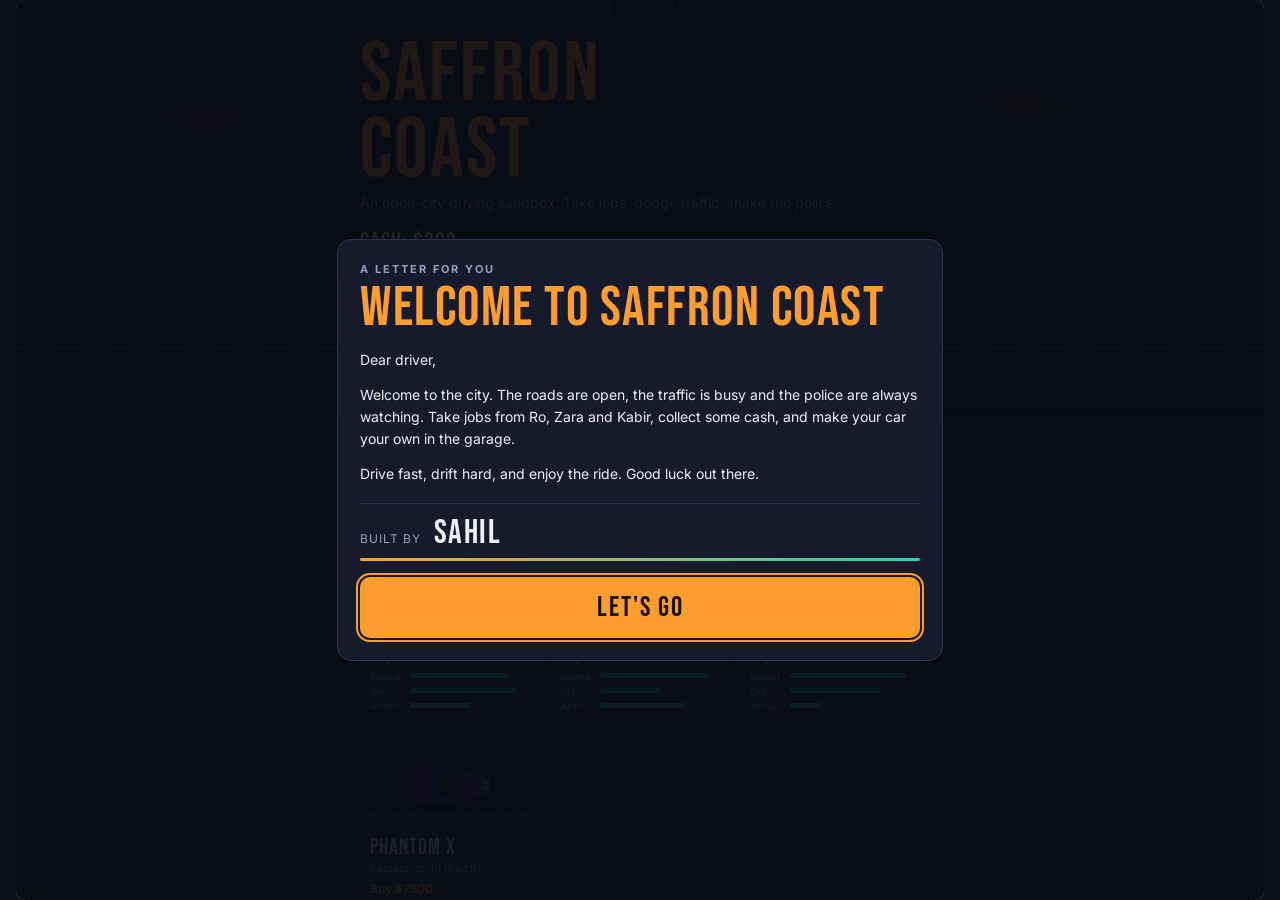
<file: index.html>
<!doctype html>
<html lang="en">
<head>
<meta charset="utf-8">
<meta name="viewport" content="width=device-width,initial-scale=1,viewport-fit=cover">
<link rel="manifest" href="manifest.webmanifest">
<meta name="theme-color" content="#0d111c">
<meta name="mobile-web-app-capable" content="yes">
<meta name="apple-mobile-web-app-capable" content="yes">
<meta name="apple-mobile-web-app-title" content="Saffron Coast">
<meta name="apple-mobile-web-app-status-bar-style" content="black-translucent">
<link rel="icon" href="icon-192.png">
<link rel="apple-touch-icon" href="icon-192.png">
<style>:root{color-scheme:dark}html,body{margin:0;height:100%}[hidden]{display:none!important}</style>
<title>Saffron Coast</title>
<meta name="claude:viewport-fit-sides" content="cover">
<link rel="preconnect" href="https://fonts.googleapis.com">
<link rel="preconnect" href="https://fonts.gstatic.com" crossorigin>
<link rel="stylesheet" href="https://fonts.googleapis.com/css2?family=Bebas+Neue&family=Inter:wght@400;600;700&display=swap">
<style>
/* Layout: full-screen night-drive stage. HUD floats on the corners, menu and dialogue are centred cards. */
:root{
  --ink:#0d111c;--panel:#151b2b;--panel2:#1d2438;--line:#2c3550;
  --text:#eef0f7;--dim:#97a1bf;
  --saffron:#ff9d2e;--teal:#27d3b5;--red:#ff4d5e;--blue:#4d8dff;
  --font-d:'Bebas Neue','Arial Narrow',Impact,sans-serif;
  --font-b:'Inter',system-ui,-apple-system,'Segoe UI',sans-serif;
  color-scheme:dark;
}
html,body{height:100%}
body{margin:0;background:var(--ink);color:var(--text);font-family:var(--font-b);font-size:14px;box-sizing:border-box;overflow:hidden;
  padding-left:max(16px,env(safe-area-inset-left,0px));padding-right:max(16px,env(safe-area-inset-right,0px));}
#stage{position:relative;width:100%;height:100%;overflow:hidden;background:#173047;border-radius:10px;user-select:none;-webkit-user-select:none;touch-action:none}
canvas#c{position:absolute;inset:0;width:100%;height:100%;display:block}
.hidden{display:none!important}
button{font-family:inherit}
:focus-visible{outline:2px solid var(--saffron);outline-offset:2px}

/* HUD */
#hud{position:absolute;inset:0;pointer-events:none}
#hl{position:absolute;left:12px;top:12px;display:flex;flex-direction:column;gap:6px;min-width:0}
#cash{font-family:var(--font-d);font-size:34px;letter-spacing:1px;line-height:1;color:#e9f7d0;text-shadow:0 2px 0 rgba(0,0,0,.5)}
#stars{display:flex;gap:3px;font-size:20px;line-height:1}
#stars span{color:rgba(255,255,255,.22)}
#stars span.on{color:var(--saffron);text-shadow:0 0 8px rgba(255,157,46,.7)}
#stars.flash span.on{animation:fl .5s steps(2) infinite}
@keyframes fl{50%{color:var(--blue);text-shadow:0 0 8px rgba(77,141,255,.8)}}
.bar{width:120px;height:8px;border-radius:4px;background:rgba(0,0,0,.45);overflow:hidden;border:1px solid rgba(255,255,255,.15)}
.bar i{display:block;height:100%;width:100%;background:var(--teal);transition:width .15s}
.bar.bust i{background:var(--blue)}
.bar.nos i{background:linear-gradient(90deg,#ff9d2e,#ffd36b)}
#fuelwrap{display:flex;align-items:center;gap:6px;font-size:10px;font-weight:700;letter-spacing:1px;color:var(--text);text-shadow:0 1px 0 rgba(0,0,0,.6)}
.bar.fuel i{background:#ffc83d;width:100%}
.bar.fuel.low i{background:var(--red)}
#fuelwrap.low{animation:fl2 .6s steps(2) infinite}
@keyframes fl2{50%{opacity:.45}}
#noswrap{display:none}
#cash{transition:color .15s,transform .15s;transform-origin:left center}
#cash.gain{color:#7be07b;transform:scale(1.12)}
#dr{position:absolute;left:50%;bottom:30%;transform:translateX(-50%);font-family:var(--font-d);font-size:32px;letter-spacing:2px;color:var(--saffron);text-shadow:0 2px 0 rgba(0,0,0,.6);opacity:0;transition:opacity .2s;white-space:nowrap}
#bustwrap{display:none}
#obj{position:absolute;left:50%;top:12px;transform:translateX(-50%);max-width:min(56vw,420px);text-align:center;background:rgba(13,17,28,.72);border:1px solid var(--line);border-radius:8px;padding:6px 12px}
#objT{display:block;font-family:var(--font-d);font-size:20px;letter-spacing:1px;color:var(--saffron);line-height:1.1}
#objS{display:block;color:var(--text);font-size:12px;margin-top:2px}
#mmwrap{position:absolute;right:12px;top:12px;width:132px;height:132px;border-radius:50%;border:3px solid rgba(255,255,255,.75);box-shadow:0 4px 14px rgba(0,0,0,.5);overflow:hidden;background:#10192a}
#mm{width:100%;height:100%;display:block}
#speed{position:absolute;left:12px;bottom:12px;display:flex;align-items:baseline;gap:6px;font-family:var(--font-d);text-shadow:0 2px 0 rgba(0,0,0,.5)}
#kmh{font-size:54px;line-height:1;letter-spacing:1px}
#speed small{font-family:var(--font-b);font-size:11px;color:var(--dim);letter-spacing:1px;text-transform:uppercase}
#tools{position:absolute;right:12px;bottom:12px;display:flex;gap:8px;pointer-events:auto}
.tb{background:rgba(13,17,28,.72);color:var(--text);border:1px solid var(--line);border-radius:8px;padding:8px 12px;font-size:12px;font-weight:600;cursor:pointer}
.tb:hover{border-color:var(--saffron)}
#toast{position:absolute;left:50%;bottom:22%;transform:translate(-50%,10px);opacity:0;transition:opacity .25s,transform .25s;background:rgba(13,17,28,.88);border:1px solid var(--line);border-left:4px solid var(--saffron);border-radius:8px;padding:10px 16px;max-width:min(86%,440px);text-align:left;font-weight:600;pointer-events:none}
#toast.show{opacity:1;transform:translate(-50%,0)}
#toast.bad{border-left-color:var(--red)}
#toast.good{border-left-color:var(--teal)}
#big{position:absolute;inset:0;display:flex;align-items:center;justify-content:center;flex-direction:column;gap:6px;pointer-events:none;opacity:0;transition:opacity .3s;background:rgba(5,8,16,.55)}
#mmwrap{pointer-events:auto;cursor:pointer}
.mrow{display:flex;gap:8px;margin-top:10px}
.mrow button{flex:1;min-width:0;padding:10px;border-radius:10px;border:1px solid var(--line);background:var(--panel2);color:var(--text);font-weight:700;font-size:13px;cursor:pointer}
.mrow button:hover{border-color:var(--saffron)}
#howto{z-index:19}
#howto .card{max-width:620px}
#howto .lk{font-size:11px;letter-spacing:2px;text-transform:uppercase;font-weight:700;color:var(--dim)}
#howto h2{margin:4px 0 10px;font-family:var(--font-d);font-weight:400;font-size:clamp(34px,8vw,48px);line-height:.95;letter-spacing:1.5px;color:var(--saffron)}
.hsec{margin:12px 0}
.hsec h3{margin:0 0 6px;font-size:11px;letter-spacing:1.5px;text-transform:uppercase;color:var(--teal)}
.hsec p,.hsec li{margin:0 0 4px;line-height:1.5;font-size:13px}
.hsec ul{margin:0;padding-left:18px}
.hgrid{display:grid;grid-template-columns:1fr 1fr;gap:6px 14px;font-size:13px}
.hgrid div{min-width:0}
.kc{display:inline-block;padding:1px 7px;border:1px solid var(--line);border-bottom-width:3px;border-radius:6px;background:var(--panel2);font-weight:700;font-size:12px}
.rules li{color:var(--text)}
#htutl{display:flex;gap:8px;align-items:center;font-size:12px;margin-top:10px}
#stage.ctlpre #menu,#stage.ctlpre #welcome,#stage.ctlpre #howto{display:none}
body.tedit .tk,body.tedit #wheel{outline:2px dashed var(--saffron);outline-offset:3px;cursor:grab}
#coach{position:absolute;left:50%;top:64px;transform:translateX(-50%);max-width:min(88%,460px);background:rgba(13,17,28,.92);border:1px solid var(--saffron);border-radius:10px;padding:8px 12px;text-align:center}
#coach b{display:block;font-family:var(--font-d);font-weight:400;font-size:18px;letter-spacing:1px;color:var(--saffron)}
#coach span{display:block;font-size:13px;line-height:1.4}
#coach button{pointer-events:auto;margin-top:6px;background:none;border:1px solid var(--line);color:var(--dim);border-radius:6px;font-size:11px;padding:3px 8px;cursor:pointer}
body.touch #coach{top:auto;bottom:calc(var(--kb,14px) + 150px)}
@media (max-width:480px){body:not(.touch) #coach{top:110px}}
#mmhint{position:absolute;right:12px;top:128px;width:132px;text-align:center;font-size:10px;font-weight:700;letter-spacing:1px;color:#fff;text-shadow:0 1px 2px rgba(0,0,0,.8);pointer-events:none}
#nav{display:flex;align-items:center;gap:6px;font-size:11px;font-weight:700;letter-spacing:1px;color:#ff9ccb;text-shadow:0 1px 0 rgba(0,0,0,.7)}
#nav button{pointer-events:auto;background:rgba(13,17,28,.7);color:var(--text);border:1px solid var(--line);border-radius:6px;font-size:10px;padding:2px 6px;cursor:pointer}
#fmap .card{max-width:660px}
#fm{display:block;width:min(100%,calc(100vh - 250px));min-width:200px;aspect-ratio:1;margin:8px auto;border-radius:10px;cursor:crosshair;touch-action:manipulation;background:#1f5273}
#fmleg{font-size:11px;color:var(--dim);line-height:1.5;text-align:center}
#fmhint{font-size:12px;color:var(--saffron);text-align:right}
@media (max-width:480px){#mmhint{top:96px;width:104px}}
#flash{position:absolute;inset:0;background:#fff;opacity:0;pointer-events:none;transition:opacity .6s;z-index:6}
#flash.on{opacity:.95;transition:none}
#big.show{opacity:1}
#big.jail{background:repeating-linear-gradient(90deg,rgba(5,8,16,.86) 0 16px,rgba(5,8,16,.4) 16px 40px)}
#big b{font-family:var(--font-d);font-size:clamp(54px,12vw,110px);letter-spacing:3px;line-height:1}
#big span{color:var(--dim);font-weight:600}

/* Touch controls */
#touch{position:absolute;left:0;right:0;bottom:0;display:none;pointer-events:none;padding:0 var(--kx,12px) var(--kb,14px);justify-content:space-between;align-items:flex-end}
body.touch #touch,body.tshow #touch{display:flex}
body.tswap #touch{flex-direction:row-reverse}
body.touch #speed{bottom:auto;top:98px}
body.touch #kmh{font-size:34px}
body.touch #tools{left:12px;right:auto;bottom:auto;top:150px;flex-direction:column;align-items:flex-start}
#tmore{display:none}body.touch #tmore{display:block}body.touch #tools .tb:not(#tmore){display:none}body.touch #tools.open .tb:not(#tmore){display:block}
.tg{display:flex;gap:10px;pointer-events:auto}
.tk{opacity:var(--ko,1);width:calc(72px*var(--ss,1));height:calc(72px*var(--ss,1));border-radius:50%;background:rgba(13,17,28,.6);border:2px solid rgba(255,255,255,.4);color:#fff;font-family:var(--font-d);font-size:22px;letter-spacing:1px;display:flex;align-items:center;justify-content:center;touch-action:none}
.tk.on{background:rgba(255,157,46,.55);border-color:var(--saffron)}
.pg .tk{width:calc(72px*var(--sp,1));height:calc(72px*var(--sp,1))}
.pg .tk.sm{width:calc(54px*var(--sp,1));height:calc(54px*var(--sp,1));font-size:16px;align-self:flex-end}
.pg .tk.gas{width:calc(84px*var(--sp,1));height:calc(84px*var(--sp,1));border-color:var(--teal)}
.tcol{display:flex;flex-direction:column;gap:10px;align-items:flex-end}

/* Garage */
#gar .card{max-width:640px}
.gh{display:flex;justify-content:space-between;align-items:baseline}
.gh h2{margin:0;font-family:var(--font-d);font-weight:400;font-size:34px;letter-spacing:1px;color:var(--saffron)}
#gcash{font-family:var(--font-d);font-size:30px;color:#e9f7d0;letter-spacing:1px}
#gprev{width:100%;height:auto;max-height:150px;border-radius:10px;background:#2d313d;display:block;margin:8px 0}
.tabs{display:flex;gap:6px;margin-bottom:10px}
.tabs button{flex:1;min-width:0;padding:9px 4px;border-radius:8px;border:1px solid var(--line);background:var(--panel2);color:var(--dim);font-weight:700;font-size:12px;cursor:pointer}
.tabs button.on{background:var(--saffron);color:#1a1205;border-color:var(--saffron)}
.ggrid{display:grid;grid-template-columns:repeat(auto-fill,minmax(118px,1fr));gap:8px}
.gi{display:flex;flex-direction:column;gap:3px;align-items:flex-start;text-align:left;background:var(--panel2);border:2px solid var(--line);border-radius:10px;padding:8px;color:var(--text);cursor:pointer;min-width:0}
.gi.sel{border-color:var(--teal)}
.gi .sw{display:block;width:100%;height:22px;border-radius:5px;border:1px solid rgba(255,255,255,.2)}
.gi b{font-size:13px}
.gi small{font-size:11px;color:var(--dim)}
.gi small.buy{color:var(--saffron);font-weight:700}
.gi small.eq{color:var(--teal);font-weight:700}
.gu{display:grid;grid-template-columns:1fr auto;gap:4px 10px;align-items:center;background:var(--panel2);border:1px solid var(--line);border-radius:10px;padding:10px;margin-bottom:8px}
.gu b{font-size:14px}
.gu p{grid-column:1;margin:0;font-size:11px;color:var(--dim);line-height:1.4}
.pips{display:flex;gap:3px;margin-top:4px}
.pips i{width:16px;height:6px;border-radius:3px;background:var(--line)}
.pips i.on{background:var(--teal)}
.gu button,.gbuy{padding:9px 12px;border-radius:8px;border:0;background:var(--saffron);color:#1a1205;font-weight:700;cursor:pointer}
.gu button{grid-row:1/3;grid-column:2}
.gu button:disabled,.gbuy:disabled{background:var(--line);color:var(--dim);cursor:default}
.grow{display:flex;gap:10px;align-items:center;margin-top:10px;font-size:12px;color:var(--dim)}
.grow input[type=color]{width:46px;height:30px;border:0;background:none;padding:0}
#gmsg{min-height:16px;margin:8px 0 0;font-size:12px;color:var(--red)}
/* Welcome letter */
#welcome{z-index:20;background:rgba(7,10,18,.9)}
.letter{max-width:500px}
.letter .lk{font-size:11px;letter-spacing:2px;text-transform:uppercase;font-weight:700;color:var(--dim)}
.letter h2{margin:6px 0 14px;font-family:var(--font-d);font-weight:400;font-size:clamp(38px,9vw,56px);line-height:.95;letter-spacing:1.5px;color:var(--saffron)}
.letter p{margin:0 0 12px;line-height:1.6;color:var(--text)}
.letter .sig{margin-top:18px;padding-top:12px;border-top:1px solid var(--line);font-family:var(--font-d);font-size:34px;letter-spacing:1.5px;line-height:1;color:var(--text)}
.sig .by{font-family:var(--font-b);font-size:12px;letter-spacing:1px;text-transform:uppercase;color:var(--dim);margin-right:6px;opacity:0;animation:fin .6s ease .3s forwards}
.sig .nm{font-weight:400;display:inline-block}
.sig .nm i{display:inline-block;font-style:normal;opacity:0;transform:translateY(16px) scale(.7);filter:blur(6px);animation:pop .65s cubic-bezier(.2,.9,.3,1.35) forwards,glow 2.8s ease-in-out infinite;animation-delay:calc(.7s + var(--d)*.13s),calc(2s + var(--d)*.16s)}
.sig .ul{height:3px;margin-top:8px;width:0;border-radius:2px;background:linear-gradient(90deg,var(--saffron),var(--teal));animation:ulx 1s cubic-bezier(.3,.8,.3,1) 1.5s forwards}
@keyframes fin{to{opacity:1}}
@keyframes pop{to{opacity:1;transform:none;filter:none}}
@keyframes glow{0%,100%{color:var(--text);text-shadow:none}45%{color:var(--saffron);text-shadow:0 0 16px rgba(255,157,46,.85)}}
@keyframes ulx{to{width:100%}}
@media (prefers-reduced-motion:reduce){.sig .by,.sig .nm i{animation:none;opacity:1;transform:none;filter:none}.sig .ul{animation:none;width:100%}}
/* Steering wheel */
#wheel{display:none;width:calc(132px*var(--ss,1));height:calc(132px*var(--ss,1));border-radius:50%;position:relative;touch-action:none;pointer-events:auto;opacity:var(--ko,1);
  background:radial-gradient(circle,#1d2438 0 18%,transparent 19%),rgba(13,17,28,.55);border:9px solid rgba(255,255,255,.55);box-sizing:border-box;transition:transform .18s ease-out}
#wheel.drag{transition:none;border-color:var(--saffron)}
#wheel::before{content:"";position:absolute;left:8%;right:8%;top:calc(50% - 6px);height:12px;border-radius:6px;background:rgba(255,255,255,.55)}
#wheel::after{content:"";position:absolute;top:50%;bottom:6%;left:calc(50% - 6px);width:12px;border-radius:6px;background:rgba(255,255,255,.55)}
#wheel i{position:absolute;top:-9px;left:calc(50% - 7px);width:14px;height:14px;border-radius:50%;background:var(--saffron);z-index:1}
body.wheelmode #wheel{display:block}
body.wheelmode #tl,body.wheelmode #tr{display:none}
body.wheelmode #touch .tg:first-child{align-items:flex-end}
/* Control settings panel */
#ctl{position:absolute;top:10px;left:50%;transform:translateX(-50%);width:min(92%,440px);z-index:5;background:rgba(21,27,43,.96);border:1px solid var(--line);border-radius:12px;padding:12px 14px;max-height:62%;overflow-y:auto}
#ctl h3{margin:0 0 8px;font-family:var(--font-d);font-weight:400;font-size:22px;letter-spacing:1px;color:var(--saffron)}
#ctl label{display:grid;grid-template-columns:104px 1fr 38px;gap:8px;align-items:center;font-size:12px;color:var(--dim);margin:6px 0}
#ctl label output{text-align:right;color:var(--text);font-variant-numeric:tabular-nums}
#ctl input[type=range]{width:100%;min-width:0;accent-color:var(--saffron)}
#ctl .sw{display:flex;gap:8px;align-items:center;font-size:12px;color:var(--text);margin:8px 0}
#ctl .btns{margin-top:10px}
#ctl .btns button{padding:9px}
/* Cards */
.overlay{position:absolute;inset:0;display:flex;align-items:center;justify-content:center;background:rgba(7,10,18,.78);overflow-y:auto;padding:14px}
.card{width:100%;max-width:560px;background:var(--panel);border:1px solid var(--line);border-radius:14px;padding:22px;margin:auto}
#menu h1{font-family:var(--font-d);font-weight:400;font-size:clamp(52px,11vw,84px);line-height:.9;letter-spacing:2px;margin:0;color:var(--saffron)}
#menu .tag{margin:6px 0 16px;color:var(--dim)}
.cars{display:grid;grid-template-columns:repeat(auto-fill,minmax(150px,1fr));gap:10px}
#mcash{font-family:var(--font-d);font-size:24px;letter-spacing:1px;color:#e9f7d0;margin:0 0 10px}
#mmsg{min-height:16px;margin:10px 0 0;font-size:12px;color:var(--saffron)}
.cc .pr{font-size:12px;font-weight:700;color:var(--teal);margin-bottom:6px}
.cc .pr.buy{color:var(--saffron)}
.cc{background:var(--panel2);border:2px solid var(--line);border-radius:10px;padding:8px;color:var(--text);text-align:left;cursor:pointer;min-width:0}
.cc.sel{border-color:var(--saffron)}
.cc canvas{width:100%;height:auto;display:block;border-radius:6px;background:#2d313d}
.cc b{display:block;font-family:var(--font-d);font-weight:400;font-size:22px;letter-spacing:1px;margin-top:6px}
.cc small{display:block;color:var(--dim);font-size:11px;margin-bottom:6px}
.st{display:grid;grid-template-columns:34px 1fr;gap:6px;align-items:center;font-size:10px;color:var(--dim);margin-top:3px}
.st i{display:block;height:5px;border-radius:3px;background:var(--line);position:relative;overflow:hidden}
.st i::after{content:"";position:absolute;left:0;top:0;bottom:0;width:var(--w);background:var(--teal)}
.go{display:block;width:100%;margin-top:16px;background:var(--saffron);color:#1a1205;border:0;border-radius:10px;padding:14px;font-family:var(--font-d);font-size:28px;letter-spacing:2px;cursor:pointer}
.go:hover{filter:brightness(1.08)}
.help{margin:14px 0 0;padding:0;list-style:none;display:grid;grid-template-columns:1fr 1fr;gap:6px 14px;color:var(--dim);font-size:12px}
.help b{color:var(--text)}
.help li{min-width:0}
#dlg .row{display:flex;gap:14px;align-items:flex-start}
#pt{width:96px;height:96px;border-radius:10px;flex:none;border:2px solid var(--line)}
#dlg h2{margin:0;font-family:var(--font-d);font-weight:400;font-size:28px;letter-spacing:1px;line-height:1}
#dlg .role{color:var(--saffron);font-size:11px;letter-spacing:1px;text-transform:uppercase;font-weight:700;margin:3px 0 8px}
#dlg p{margin:0;line-height:1.5;min-width:0}
#dlg .job{margin-top:12px;padding:8px 10px;background:var(--panel2);border-radius:8px;font-size:12px;color:var(--dim)}
#dlg .job b{color:var(--text)}
.btns{display:flex;gap:10px;margin-top:16px}
.btns button{flex:1;padding:12px;border-radius:10px;border:1px solid var(--line);background:var(--panel2);color:var(--text);font-weight:700;cursor:pointer}
.btns button.pri{background:var(--saffron);color:#1a1205;border-color:var(--saffron)}
@media (max-width:480px){.help{grid-template-columns:1fr}#mmwrap{width:104px;height:104px}#obj{max-width:44vw;top:122px;left:auto;right:12px;transform:none;text-align:right}body.touch #obj{top:122px}}
</style>

</head>
<body>
<main id="stage">
  <canvas id="c"></canvas>

  <div id="hud" class="hidden">
    <div id="hl">
      <div id="cash">$0</div>
      <div id="stars"><span>★</span><span>★</span><span>★</span><span>★</span><span>★</span></div>
      <div class="bar" title="Car health"><i id="hp"></i></div>
      <div id="bustwrap" class="bar bust" title="Busted meter"><i id="bust" style="width:0%"></i></div>
      <div id="noswrap" class="bar nos" title="Nitro"><i id="nosbar"></i></div>
      <div id="coach" class="hidden"><b id="coachT"></b><span id="coachM"></span><button type="button" id="coachSkip">Skip tutorial</button></div>
      <div id="nav" class="hidden"><span id="navt"></span><button type="button" id="navx">Clear</button></div>
      <div id="fuelwrap"><span id="fuelt">FUEL</span><div class="bar fuel" id="fuelbarwrap" title="Petrol"><i id="fuelbar"></i></div></div>
    </div>
    <div id="obj" class="hidden"><b id="objT"></b><span id="objS"></span></div>
    <div id="mmwrap" title="Tap to open the full map"><canvas id="mm" width="264" height="264"></canvas></div>
    <div id="mmhint">TAP FOR MAP</div>
    <div id="dr"></div>
    <div id="speed"><b id="kmh">0</b><small>km/h</small></div>
    <div id="tools"><button class="tb" id="tmore" type="button">Menu</button><button class="tb" id="mapbtn" type="button">Map</button><button class="tb" id="lightbtn" type="button">Lights: off</button><button class="tb" id="garbtn" type="button">Garage</button><button class="tb" id="snd" type="button">Sound: off</button><button class="tb" id="ctlbtn" type="button">Controls</button><button class="tb" id="view" type="button">View: chase</button><button class="tb" id="pause" type="button">Pause</button></div>
  </div>

  <div id="touch" class="hidden">
    <div class="tg">
      <div id="wheel" aria-label="Steering wheel"><i></i></div>
      <div class="tk" data-k="left" id="tl">LEFT</div>
      <div class="tk" data-k="right" id="tr">RIGHT</div>
    </div>
    <div class="tg pg">
      <div class="tcol"><div class="tk sm" data-k="horn" style="font-size:13px">HORN</div><div class="tk sm" id="tlight" style="font-size:13px">LIGHT</div><div class="tk sm" data-k="nos" style="border-color:var(--saffron)">NOS</div><div class="tk sm" data-k="hb">DRIFT</div></div>
      <div class="tk" data-k="brk">BRAKE</div>
      <div class="tk gas" data-k="thr">GAS</div>
    </div>
  </div>

  <div id="ctl" class="hidden">
    <h3>Adjust controls</h3>
    <label for="cs-ss">Steering size<input type="range" id="cs-ss" min="0.6" max="1.7" step="0.05"><output id="o-ss"></output></label>
    <label for="cs-sp">Pedal size<input type="range" id="cs-sp" min="0.6" max="1.7" step="0.05"><output id="o-sp"></output></label>
    <label for="cs-ko">Visibility<input type="range" id="cs-ko" min="0.25" max="1" step="0.05"><output id="o-ko"></output></label>
    <label for="cs-kb">Height<input type="range" id="cs-kb" min="6" max="170" step="2"><output id="o-kb"></output></label>
    <label for="cs-kx">Edge gap<input type="range" id="cs-kx" min="4" max="140" step="2"><output id="o-kx"></output></label>
    <label class="sw" for="cs-wheel"><input type="checkbox" id="cs-wheel"> Steering wheel (instead of left and right buttons)</label>
    <label class="sw" for="cs-edit"><input type="checkbox" id="cs-edit"> Edit layout: drag each button to where you want it</label>
    <label class="sw" for="cs-swap"><input type="checkbox" id="cs-swap"> Swap sides (steering right, pedals left)</label>
    <div class="btns"><button type="button" id="cs-reset">Reset</button><button type="button" class="pri" id="cs-done">Done</button></div>
  </div>

  <div id="gar" class="overlay hidden">
    <div class="card">
      <div class="gh"><h2>Garage</h2><span id="gcash"></span></div>
      <canvas id="gprev" width="480" height="150"></canvas>
      <div class="tabs">
        <button type="button" data-t="cars">Cars</button>
        <button type="button" data-t="paint" class="on">Paint</button>
        <button type="button" data-t="trail">Drift colour</button>
        <button type="button" data-t="up">Upgrades</button>
        <button type="button" data-t="fix">Repair</button>
      </div>
      <div id="gbody"></div>
      <div id="gmsg"></div>
      <div class="btns"><button type="button" class="pri" id="gdone">Back to the road</button></div>
    </div>
  </div>

  <div id="fmap" class="overlay hidden">
    <div class="card">
      <div class="gh"><h2>World map</h2><span id="fmhint">Tap anywhere to set a destination</span></div>
      <canvas id="fm" width="720" height="720"></canvas>
      <div id="fmleg">Orange: jobs · Yellow ring: station, airport · Blue: police · Teal: showroom · Small yellow squares: petrol · Pink pin: your destination</div>
      <div class="btns"><button type="button" id="fmclear">Clear destination</button><button type="button" class="pri" id="fmclose">Close map</button></div>
    </div>
  </div>
  <div id="flash"></div>
  <div id="toast"></div>
  <div id="big"><b id="bigT"></b><span id="bigS"></span></div>

  <div id="dlg" class="overlay hidden">
    <div class="card">
      <div class="row">
        <canvas id="pt" width="96" height="96"></canvas>
        <div>
          <h2 id="dName"></h2>
          <div class="role" id="dRole"></div>
          <p id="dText"></p>
        </div>
      </div>
      <div class="job" id="dJob"></div>
      <div class="btns"><button type="button" id="dNo">Not now</button><button type="button" class="pri" id="dYes">Accept job</button></div>
    </div>
  </div>

  <div id="howto" class="overlay hidden">
    <div class="card">
      <div class="lk">Before you drive</div>
      <h2>How to play</h2>
      <div class="hsec"><h3>Your goal</h3><p>Drive around Saffron Coast. Take jobs from the orange rings, earn money, then spend it in the Garage on cars, paint and upgrades. Keep an eye on your fuel.</p></div>
      <div class="hsec"><h3>Keyboard</h3>
        <div class="hgrid">
          <div><span class="kc">W / Z</span> / <span class="kc">↑</span> gas</div><div><span class="kc">S</span> / <span class="kc">↓</span> brake and reverse</div>
          <div><span class="kc">A / Q</span> <span class="kc">D</span> / <span class="kc">←</span> <span class="kc">→</span> steer</div><div><span class="kc">Space</span> handbrake drift</div>
          <div><span class="kc">Shift</span> nitro</div><div><span class="kc">B</span> horn</div>
          <div><span class="kc">H</span> headlights</div><div><span class="kc">N</span> full map</div>
          <div><span class="kc">G</span> garage</div><div><span class="kc">C</span> camera view</div>
        </div>
      </div>
      <div class="hsec"><h3>Phone or tablet</h3><p>Use the on-screen wheel to steer and the GAS and BRAKE buttons. DRIFT, NOS, LIGHT and HORN are the small buttons. Tap <b>Menu</b> for the Garage, Map and other options. You can move and resize every button.</p></div>
      <div class="hsec rules"><h3>Rules you must follow</h3>
        <ul>
          <li>Do not run over pedestrians. The police will jail you.</li>
          <li>Crashing into traffic gives you wanted stars. Lose the police or you get busted.</li>
          <li>Stay out of the water. If you drive in, reverse out fast.</li>
          <li>Slow down at the railway crossings when the lights flash.</li>
          <li>Refuel at a green PETROL ring before the tank runs empty.</li>
        </ul>
      </div>
      <label id="htutl" for="htutc"><input type="checkbox" id="htutc" checked> Show the step-by-step driving tutorial when I start</label>
      <div class="btns"><button type="button" id="hcustom">Adjust controls</button><button type="button" id="hskip">Skip tutorial</button><button type="button" class="pri" id="hgot">Continue</button></div>
    </div>
  </div>

  <div id="menu" class="overlay">
    <div class="card">
      <h1>Saffron<br>Coast</h1>
      <p class="tag">An open-city driving sandbox. Take jobs, dodge traffic, shake the police.</p>
      <div id="mcash"></div>
      <div class="cars" id="cars"></div>
      <p id="mmsg"></p>
      <button class="go" id="start" type="button">START DRIVING</button>
      <div class="mrow"><button id="mhow" type="button">How to play</button><button id="mctl" type="button">Adjust controls</button></div>
      <ul class="help">
        <li><b>W / Z / ↑</b> gas &nbsp; <b>S / ↓</b> brake, reverse</li>
        <li><b>A / Q, D / ← →</b> steer</li>
        <li><b>Space</b> handbrake drift</li>
        <li><b>P</b> pause &nbsp; <b>M</b> sound &nbsp; <b>C</b> camera</li>
        <li><b>Shift</b> nitro &nbsp; <b>G</b> garage &nbsp; <b>H</b> headlights &nbsp; <b>B</b> horn &nbsp; <b>N</b> map</li>
        <li style="grid-column:1/-1">Explore the desert, the snowy south, the railway, the airport and the shops. Use the station and the airport to travel for $60. Do not run over pedestrians. The police will jail you. Your car burns petrol. Stop slowly in a green ring at a petrol pump to refuel. It costs about $1 per 1%.</li>
        <li style="grid-column:1/-1">Drive into a glowing orange ring to meet a contact and start a job. Crashing into traffic gets the police on you. Earn cash from jobs, $ pickups on the road and drifting, then spend it in the garage.</li>
      </ul>
    </div>
  </div>
  <div id="welcome" class="overlay">
    <div class="card letter">
      <div class="lk">A letter for you</div>
      <h2>Welcome to Saffron Coast</h2>
      <p>Dear driver,</p>
      <p>Welcome to the city. The roads are open, the traffic is busy and the police are always watching. Take jobs from Ro, Zara and Kabir, collect some cash, and make your car your own in the garage.</p>
      <p>Drive fast, drift hard, and enjoy the ride. Good luck out there.</p>
      <div class="sig"><span class="by">Built by</span> <b class="nm" role="text" aria-label="Sahil"><i style="--d:0">S</i><i style="--d:1">a</i><i style="--d:2">h</i><i style="--d:3">i</i><i style="--d:4">l</i></b><div class="ul"></div></div>
      <button class="go" id="wgo" type="button">LET'S GO</button>
    </div>
  </div>
</main>

<script>
(function(){
'use strict';
var P=700,R=130,N=12,W=N*P;
var $=function(id){return document.getElementById(id)};
var cv=$('c'),ctx=cv.getContext('2d');
var vw=1,vh=1,dpr=1;
function resize(){
  var st=$('stage');dpr=Math.min(2,window.devicePixelRatio||1);
  vw=Math.max(1,st.clientWidth);vh=Math.max(1,st.clientHeight);
  cv.width=Math.round(vw*dpr);cv.height=Math.round(vh*dpr);
}
if(window.ResizeObserver){new ResizeObserver(resize).observe($('stage'))}
window.addEventListener('resize',resize);resize();
if('ontouchstart' in window||navigator.maxTouchPoints>0){document.body.classList.add('touch')}

/* ---------- helpers ---------- */
function clamp(v,a,b){return v<a?a:v>b?b:v}
function rnd(a,b){return a+Math.random()*(b-a)}
function pick(arr){return arr[Math.floor(Math.random()*arr.length)]}
function angDiff(a,b){var d=(b-a)%(Math.PI*2);if(d>Math.PI)d-=Math.PI*2;if(d<-Math.PI)d+=Math.PI*2;return d}
function mulberry(a){return function(){a|=0;a=a+0x6D2B79F5|0;var t=Math.imul(a^a>>>15,1|a);t=t+Math.imul(t^t>>>7,61|t)^t;return((t^t>>>14)>>>0)/4294967296}}
function rr(g,x,y,w,h,r){r=Math.min(r,w/2,h/2);g.beginPath();g.moveTo(x+r,y);g.arcTo(x+w,y,x+w,y+h,r);g.arcTo(x+w,y+h,x,y+h,r);g.arcTo(x,y+h,x,y,r);g.arcTo(x,y,x+w,y,r);g.closePath()}
function node(i,j){return{x:i*P,y:j*P}}

/* ---------- city ---------- */
var seed=mulberry(20261117);
var RAILY=5.5*P,RUNY=2.5*P,RUNX0=8*P+R/2,RUNX1=12*P-R/2;
function biomeAt(x,y){return y>=7*P?'winter':x>=7*P?'desert':'city'}
var PALS={
  city:['#8a93a8','#a58f7c','#7d9aa5','#b3a48c','#8f8aa8','#9a7f7f','#7fa092','#c0a67a','#9aa0ad'],
  desert:['#d9b779','#c9a463','#e3c58a','#bf9a5a','#d2ab6e'],
  winter:['#eef3f8','#dfe8f1','#e6ecf5','#d4dfeb']
};
var AWN=['#ff4d5e','#27d3b5','#ff9d2e','#4d8dff','#a05cff'];
var SHOPN=['CAFE','MART','BANK','PHARMA','DINER','BOOKS','BAKERY','PIZZA','GADGETS','TAILOR'];
var blocks=[],bld=[],solids=[],peds=[],curBio='city';
function shade(hex,f){var n=parseInt(hex.slice(1),16),r=(n>>16)&255,g=(n>>8)&255,b=n&255;r=Math.round(r*f);g=Math.round(g*f);b=Math.round(b*f);return 'rgb('+r+','+g+','+b+')'}
function addBuilding(x,y,w,h,cx,cy,opt){
  opt=opt||{};
  var dc=Math.hypot(cx-3.5*P,cy-3.5*P)/(4.9*P);
  var ht=curBio==='desert'?Math.round(10+seed()*22):curBio==='winter'?Math.round(14+seed()*34):Math.round(18+seed()*50+(1-clamp(dc,0,1))*70);
  var pal=PALS[curBio],roof=opt.roof||pal[Math.floor(seed()*pal.length)];
  var det=[],n=Math.floor(seed()*4);
  for(var k=0;k<n;k++){var dw=14+seed()*22,dh=12+seed()*18;det.push({x:8+seed()*(Math.max(1,w-dw-16)),y:8+seed()*(Math.max(1,h-dh-16)),w:dw,h:dh,c:shade(roof,0.82)})}
  var b={x:x,y:y,w:w,h:h,h3:opt.h3||ht,roof:roof,wall:shade(roof,curBio==='winter'?.72:.55),edge:shade(roof,0.72),det:det,bio:curBio};
  if(opt.label){b.label=opt.label;b.lcol=opt.lcol||'#fff';b.kind=opt.kind}
  else if(curBio==='city'&&w>130&&h>110&&seed()<.32){b.shop={name:SHOPN[Math.floor(seed()*SHOPN.length)],col:AWN[Math.floor(seed()*AWN.length)]}}
  bld.push(b);solids.push({x:x,y:y,w:w,h:h});
}
function splitLot(x,y,w,h,depth,bx,by){
  if(depth<=0||w<170||h<170){addBuilding(x,y,w,h,bx,by);return}
  var gap=14;
  if(w>=h){var r=0.36+seed()*0.28,w1=Math.round((w-gap)*r);splitLot(x,y,w1,h,depth-1,bx,by);splitLot(x+w1+gap,y,w-w1-gap,h,depth-1,bx,by)}
  else{var r2=0.36+seed()*0.28,h1=Math.round((h-gap)*r2);splitLot(x,y,w,h1,depth-1,bx,by);splitLot(x,y+h1+gap,w,h-h1-gap,depth-1,bx,by)}
}
(function buildCity(){
  var s=P-R,inset=18;
  for(var i=0;i<N;i++)for(var j=0;j<N;j++){
    var x0=i*P+R/2,y0=j*P+R/2,cxm=x0+s/2,cym=y0+s/2;
    curBio=biomeAt(cxm,cym);
    var b={i:i,j:j,x:x0,y:y0,s:s,park:false,trees:[],pond:null,bio:curBio,air:false,rail:false,station:false};
    var iw=s-2*inset;
    if(i===4&&j===1){addBuilding(x0+inset,y0+inset,iw,iw,cxm,cym,{label:'POLICE',lcol:'#ffffff',kind:'police',roof:'#cfd8ee',h3:46})}
    else if(i===1&&j===1){addBuilding(x0+inset,y0+inset,iw,iw,cxm,cym,{label:'SHOWROOM',lcol:'#0d111c',kind:'showroom',roof:'#9fe8dc',h3:40})}
    else if(j===5&&i<7){
      b.rail=true;var half=s/2-58;
      if(i===3){b.station=true;addBuilding(x0+inset,y0+inset,iw,half-40,cxm,cym,{label:'STATION',lcol:'#0d111c',kind:'station',roof:'#e9d9b8',h3:38})}
      else splitLot(x0+inset,y0+inset,iw,half,1,cxm,cym);
      splitLot(x0+inset,cym+40,iw,half,1,cxm,cym);
    }
    else if(i>=8&&j===2){b.air=true}
    else if(i>=8&&j===3){
      b.air=true;
      if(i===8)addBuilding(x0+inset,y0+inset,iw,iw*.52,cxm,cym,{label:'AIRPORT',lcol:'#0d111c',kind:'terminal',roof:'#dfe6f5',h3:44});
      else if(i===9){addBuilding(x0+inset+10,y0+inset+10,iw*.42,iw*.4,cxm,cym,{label:'HANGAR',lcol:'#0d111c',kind:'hangar',roof:'#9aa3b4',h3:30});addBuilding(x0+inset+iw*.52,y0+inset+10,iw*.42,iw*.4,cxm,cym,{label:'HANGAR',lcol:'#0d111c',kind:'hangar',roof:'#9aa3b4',h3:30})}
    }
    else{
      var pk=curBio==='city'?(seed()<.15&&!(i===3&&j===3)):curBio==='desert'?seed()<.4:seed()<.22;
      if(pk){
        b.park=true;
        var nt=curBio==='desert'?10:16;
        for(var t=0;t<nt;t++)b.trees.push({x:x0+40+seed()*(s-80),y:y0+40+seed()*(s-80),r:curBio==='desert'?9+seed()*7:11+seed()*11});
        if(seed()<(curBio==='desert'?.3:.6))b.pond={x:x0+s*0.5+(seed()-0.5)*120,y:y0+s*0.5+(seed()-0.5)*120,rx:70+seed()*40,ry:45+seed()*30};
      }else splitLot(x0+inset,y0+inset,iw,iw,curBio==='desert'?Math.floor(seed()*2):Math.floor(seed()*3),cxm,cym);
    }
    blocks.push(b);
  }
  var s2=s,col=['#e8c9a0','#c68a5e','#a96f4b','#8a5a3c'],shirt=['#ff9d2e','#27d3b5','#ff4d5e','#4d8dff','#f2f2f2','#7a5cff'];
  for(var p=0;p<260;p++){
    var bi,bj;do{bi=Math.floor(seed()*N);bj=Math.floor(seed()*N)}while(blocks[bi*N+bj].air);
    peds.push({bi:bi,bj:bj,s:seed()*4*(s2-30),dir:seed()<.5?1:-1,col:col[Math.floor(seed()*4)],shirt:shirt[Math.floor(seed()*6)]});
  }
  for(var cn=0,cg=0;cn<120&&cg<900;cg++){
    var ci=Math.floor(seed()*(N+1)),cj=Math.floor(seed()*(N+1)),sd=Math.floor(seed()*4),cx=ci*P,cy=cj*P,o={cross:true,h:0,u:seed(),dir:seed()<.5?1:-1,col:col[Math.floor(seed()*4)],shirt:shirt[Math.floor(seed()*6)]};
    if(sd===0&&cj>0){o.x0=cx-R/2+12;o.x1=cx+R/2-12;o.y0=o.y1=cy-R/2-16}
    else if(sd===1&&cj<N){o.x0=cx-R/2+12;o.x1=cx+R/2-12;o.y0=o.y1=cy+R/2+16}
    else if(sd===2&&ci>0){o.y0=cy-R/2+12;o.y1=cy+R/2-12;o.x0=o.x1=cx-R/2-16}
    else if(sd===3&&ci<N){o.y0=cy-R/2+12;o.y1=cy+R/2-12;o.x0=o.x1=cx+R/2+16}
    else continue;
    o.len=Math.hypot(o.x1-o.x0,o.y1-o.y0);peds.push(o);cn++;
  }
})();
function pedPos(p){
  if(p.h>0)return[p.hx,p.hy];
  if(p.cross)return[p.x0+(p.x1-p.x0)*p.u,p.y0+(p.y1-p.y0)*p.u];
  var b=blocks[p.bi*N+p.bj],s=b.s-18,per=4*s,d=((p.s%per)+per)%per,x=b.x+9,y=b.y+9;
  if(d<s)return[x+d,y];d-=s;if(d<s)return[x+s,y+d];d-=s;if(d<s)return[x+s-d,y+s];d-=s;return[x,y+s-d];
}

/* ---------- vehicles ---------- */
var CARS={
  sprint:{name:'Sprint',kind:'sport',L:50,W:24,color:'#ff4d5e',max:440,acc:540,steer:2.8,grip:7.5,hp:100,speed:.95,handling:.8,armor:.35},
  cruiser:{name:'Cruiser',kind:'sedan',L:52,W:25,color:'#27d3b5',max:370,acc:420,steer:2.6,grip:8.5,hp:140,speed:.75,handling:.7,armor:.6},
  rover:{name:'Rover',kind:'suv',L:54,W:28,color:'#ff9d2e',max:340,acc:380,steer:2.35,grip:9.5,hp:200,speed:.65,handling:.55,armor:.95},
  torque:{name:'Torque GT',kind:'sport',stripe:false,L:52,W:24,color:'#2b6bff',max:420,acc:500,steer:2.8,grip:8.2,hp:130,speed:.82,handling:.88,armor:.5,price:1500,tag:'Sharp luxury coupe'},
  brawler:{name:'Brawler V8',kind:'muscle',L:56,W:26,color:'#262b36',max:455,acc:610,steer:2.4,grip:6.8,hp:160,speed:.9,handling:.5,armor:.7,price:2200,tag:'Loud muscle car'},
  raptor:{name:'Raptor SV',kind:'super',L:56,W:25,color:'#e8e000',max:520,acc:650,steer:2.9,grip:7.3,hp:90,speed:.97,handling:.75,armor:.25,price:4000,tag:'Wedge-shaped supercar'},
  phantom:{name:'Phantom X',kind:'super',L:58,W:25,color:'#8a4dff',max:570,acc:720,steer:3.0,grip:7.8,hp:85,speed:1,handling:.92,armor:.2,price:7500,tag:'Fastest car in the city'}
};
var POLICE={name:'Police',kind:'police',L:52,W:25,color:'#f4f6fb',max:350,acc:480,steer:2.7,grip:8,hp:9999};
var TKINDS=[
  {kind:'hatch',L:42,W:21,w:.3},{kind:'sedan',L:50,W:23,w:.28},{kind:'taxi',L:50,W:23,w:.14,color:'#f2c230'},
  {kind:'rick',L:34,W:19,w:.14,color:'#2fa35b'},{kind:'van',L:58,W:26,w:.14}
];
var TCOLS=['#d9dde6','#3c4a66','#a83b3b','#2f6d5a','#e0c66a','#6b6f7a','#d7d2c4','#1f2430','#6a4a8c'];

function drawVeh(g,v,t){
  var s=v.spec,L=s.L,Wd=s.W,k=s.kind;
  g.save();g.translate(v.x,v.y);g.rotate(v.a);
  var ca2=Math.cos(v.a),sa3=Math.sin(v.a),sox=3.5*ca2+6*sa3,soy=-3.5*sa3+6*ca2;g.fillStyle='rgba(0,0,0,.32)';rr(g,-L/2+sox,-Wd/2+soy,L,Wd,7);g.fill();
  if(k==='super'){
    g.fillStyle=s.color;g.beginPath();g.moveTo(-L/2,-Wd/2);g.lineTo(L*.08,-Wd/2);g.lineTo(L/2,-Wd*.2);g.lineTo(L/2,Wd*.2);g.lineTo(L*.08,Wd/2);g.lineTo(-L/2,Wd/2);g.closePath();g.fill();
    g.fillStyle='rgba(0,0,0,.35)';g.fillRect(-L*.08,-Wd/2+1,L*.22,3);g.fillRect(-L*.08,Wd/2-4,L*.22,3);
    g.fillStyle='#10161f';rr(g,-L*.16,-Wd/2+5,L*.34,Wd-10,6);g.fill();
    g.fillStyle='rgba(255,255,255,.18)';rr(g,-L*.1,-Wd/2+7,L*.2,Wd-14,4);g.fill();
    g.fillStyle='#14181f';g.fillRect(-L/2-2,-Wd/2-2,6,Wd+4);g.fillRect(-L/2+2,-Wd/2-2,2,Wd+4);
    g.fillStyle='#fff3b8';g.fillRect(L/2-6,-Wd*.2+1,5,3);g.fillRect(L/2-6,Wd*.2-4,5,3);
    g.fillStyle='#d8283a';g.fillRect(-L/2+4,-Wd/2+3,2.5,Wd-6);
  }else if(k==='rick'){
    g.fillStyle='#1a1d25';g.fillRect(L/2-8,-Wd/2+2,6,3);g.fillRect(L/2-8,Wd/2-5,6,3);g.fillRect(-L/2,-Wd/2+2,8,4);g.fillRect(-L/2,Wd/2-6,8,4);
    g.fillStyle=s.color;rr(g,-L/2+2,-Wd/2+1,L-4,Wd-2,8);g.fill();
    g.fillStyle='#1d2a1e';rr(g,-L/2+7,-Wd/2+3,L*0.55,Wd-6,4);g.fill();
    g.fillStyle='#f2c230';rr(g,-L/2+9,-Wd/2+5,L*0.5,Wd-10,3);g.fill();
    g.fillStyle='#ffe9a8';g.fillRect(L/2-5,-2,3,4);
  }else{
    g.fillStyle=s.color;rr(g,-L/2,-Wd/2,L,Wd,k==='sport'?9:k==='van'?4:6);g.fill();
    if(k==='muscle'){g.fillStyle='rgba(255,255,255,.85)';g.fillRect(L*.04,-4.5,L*.46,3);g.fillRect(L*.04,1.5,L*.46,3);g.fillRect(-L/2+2,-4.5,L*.22,3);g.fillRect(-L/2+2,1.5,L*.22,3)}
    if(k==='sport'&&s.stripe!==false){g.fillStyle='rgba(255,255,255,.85)';g.fillRect(-L/2+3,-2.5,L-6,2);g.fillRect(-L/2+3,.5,L-6,2);g.fillStyle='#14181f';g.fillRect(-L/2-1,-Wd/2+2,3,Wd-4)}
    var cx=-L*.2,cw=L*.4;
    if(k==='suv'){cx=-L*.3;cw=L*.52}
    if(k==='van'){cx=-L*.38;cw=L*.62}
    if(k==='sport'){cx=-L*.18;cw=L*.34}
    g.fillStyle='#16222f';rr(g,cx,-Wd/2+2.5,cw,Wd-5,4);g.fill();
    g.fillStyle=k==='police'?'#e8ecf4':shade(s.color.length===7?s.color:'#888888',1.12);rr(g,cx+3,-Wd/2+4.5,cw-8,Wd-9,3);g.fill();
    if(k==='suv'){g.fillStyle='rgba(0,0,0,.35)';g.fillRect(cx+4,-Wd/2+5,2,Wd-10);g.fillRect(cx+cw-8,-Wd/2+5,2,Wd-10)}
    if(k==='taxi'){g.fillStyle='#111';for(var q=0;q<L-6;q+=6){g.fillRect(-L/2+3+q,-Wd/2+(((q/6)|0)%2?4:1),3,2)}g.fillStyle='#fff7d0';g.fillRect(cx+cw/2-4,-3,8,6)}
    if(k==='police'){
      g.fillStyle='#16327a';g.fillRect(L/2-14,-Wd/2+1,10,Wd-2);g.fillRect(-L/2+3,-Wd/2+1,6,Wd-2);
      var on=Math.floor((t||0)*8)%2===0;
      g.fillStyle=on?'#ff3347':'#5a1b24';g.fillRect(cx+cw/2-5,-Wd/2+4,5,Wd/2-4);
      g.fillStyle=on?'#1b2d57':'#4d8dff';g.fillRect(cx+cw/2-5,0,5,Wd/2-4);
    }
    g.fillStyle='#fff3b8';g.fillRect(L/2-3,-Wd/2+2,3,4);g.fillRect(L/2-3,Wd/2-6,3,4);
    g.fillStyle='#d8283a';g.fillRect(-L/2,-Wd/2+2,2.5,4);g.fillRect(-L/2,Wd/2-6,2.5,4);
  }
  g.restore();
}

/* ---------- state ---------- */
var S={mode:'menu',cash:0,heat:0,unseen:0,time:0,declined:null,carKey:'sprint',shake:0,bust:0,copTimer:0,hitCd:0,overT:0,done:{},mission:null,paused:false,zoom:.9,chase:true,anchor:.7};
var player=null,cops=[],traffic=[],parts=[],skids=[],cashes=[];
var cam={x:0,y:0,rot:-Math.PI/2};
var keys={},tk={};

var G={color:null,trail:'smoke',paints:{stock:1},trails:{smoke:1},custom:false,lv:{engine:0,tires:0,armor:0,nitro:0,tank:0},cars:{sprint:1,cruiser:1,rover:1},car:'sprint'};
function load(){
  S.cash=300;
  try{
    var o=JSON.parse(localStorage.getItem('saffron-coast-v1')||'{}');
    if(o&&typeof o.cash==='number')S.cash=o.cash;
    if(o&&o.done)S.done=o.done;
    if(o&&o.G){var g=o.G;
      if(g.color===null||typeof g.color==='string')G.color=g.color;
      if(typeof g.trail==='string')G.trail=g.trail;
      if(g.paints)G.paints=g.paints;if(g.cars)G.cars=g.cars;if(typeof g.car==='string')G.car=g.car;if(g.trails)G.trails=g.trails;G.custom=!!g.custom;
      if(g.lv)['engine','tires','armor','nitro','tank'].forEach(function(k){if(typeof g.lv[k]==='number')G.lv[k]=Math.max(0,Math.min(5,g.lv[k]))});
    }
  }catch(e){}
  G.paints.stock=1;G.trails.smoke=1;
  G.cars.sprint=G.cars.cruiser=G.cars.rover=1;if(!CARS[G.car]||!G.cars[G.car])G.car='sprint';
  S.carKey=G.car;
}
function save(){try{localStorage.setItem('saffron-coast-v1',JSON.stringify({cash:S.cash,done:S.done,G:G}))}catch(e){}}
load();
S.bio='city';S.wA=0;S.dA=0;S.trainCd=0;S.planeCd=0;S.poiCd=0;S.hubT=0;S.hubTip=false;S.poiTip={};S.horn=false;S.hornT=0;S.hits=0;S.jail=false;S.jailN=0;S.inWater=false;S.waterT=0;S.grassTip=false;S.fuel=1;S.fuelWarn=0;S.fuelPay=0;S.refuelling=false;S.pumpMsg=0;S.lights=false;S.nos=1;S.nosCd=0;S.nosOn=false;S.drCombo=0;S.drShow=0;S.cashFrac=0;S.cashT=0;

function mkVeh(spec,x,y,a){return{spec:spec,x:x,y:y,a:a,vx:0,vy:0,hp:spec.hp,stuck:0,rev:0,smoke:0}}

function terrain(x,y){
  var i=Math.floor((x-R/2)/P),j=Math.floor((y-R/2)/P);
  if(i<0||j<0||i>=N||j>=N)return 0;
  var b=blocks[i*N+j];if(!b.park)return 0;
  if(x<b.x+9||x>b.x+b.s-9||y<b.y+9||y>b.y+b.s-9)return 0;
  var cx=b.x+b.s/2,cy=b.y+b.s/2;if(Math.abs(x-cx)<5||Math.abs(y-cy)<5)return 0;
  if(b.pond){var dx=(x-b.pond.x)/b.pond.rx,dy=(y-b.pond.y)/b.pond.ry;if(dx*dx+dy*dy<1)return b.bio==='winter'?4:2}
  return b.bio==='desert'?3:1;
}
function drive(v,inp,dt){
  var s=v.spec,fx=Math.cos(v.a),fy=Math.sin(v.a),sx=-fy,sy=fx;
  var vf=v.vx*fx+v.vy*fy,vl=v.vx*sx+v.vy*sy,tz=terrain(v.x,v.y);v.terr=tz;
  if(inp.thr>0){var mx=s.max*(inp.nos?1.4:1),ac=s.acc*(inp.nos?2.4:1);if(inp.empty){mx=s.max*.2;ac=s.acc*.3}if(tz===1){mx*=.55;ac*=.75}else if(tz===2){mx*=.3;ac*=.4}else if(tz===3){mx*=.6;ac*=.8}vf+=ac*inp.thr*Math.max(0,1-vf/mx)*dt}
  if(inp.brk>0){if(vf>15)vf-=900*dt*inp.brk;else vf-=s.acc*.5*inp.brk*Math.max(0,1+vf/130)*dt}
  if(vf<-110)vf=-110;
  vf*=Math.exp(-.45*dt);
  if(tz===1)vf*=Math.exp(-1.0*dt);else if(tz===2)vf*=Math.exp(-3.4*dt);else if(tz===3)vf*=Math.exp(-.9*dt);
  var gm=tz===1?.6:tz===2?1.3:tz===3?.7:tz===4?.12:(tz===0&&v.y>=7*P?.55:1);
  vl*=Math.exp(-(inp.hb?1.0:s.grip*gm)*dt);
  if(inp.hb)vf*=Math.exp(-.9*dt);
  v.vx=fx*vf+sx*vl;v.vy=fy*vf+sy*vl;
  var sp=Math.min(1,Math.abs(vf)/140),ds=vf>=0?1:-1;
  v.a+=inp.steer*s.steer*sp*ds*dt*(inp.hb?1.45:1);
  v.x+=v.vx*dt;v.y+=v.vy*dt;
  v.slip=Math.abs(vl);v.fwd=vf;
}

function addPart(x,y,vx,vy,life,col,size){if(parts.length>=260)return null;var o={x:x,y:y,vx:vx,vy:vy,life:life,max:life,col:col,size:size,flame:false};parts.push(o);return o}
function sparks(x,y,n){for(var i=0;i<n;i++)addPart(x,y,rnd(-160,160),rnd(-160,160),rnd(.2,.5),'#ffd36b',rnd(1.5,3))}

function hurt(v,amt){
  if(v!==player)return;
  v.hp=Math.max(0,v.hp-amt);S.shake=Math.min(14,S.shake+amt*.6);if(amt>1.5)thump(amt);
}

function collideSolids(v){
  var fx=Math.cos(v.a),fy=Math.sin(v.a),r=v.spec.W/2+1,off=v.spec.L/2-r-1;
  var pts=[[fx*off,fy*off],[-fx*off,-fy*off]];
  for(var si=0;si<solids.length;si++){
    var b=solids[si];
    if(v.x<b.x-60||v.x>b.x+b.w+60||v.y<b.y-60||v.y>b.y+b.h+60)continue;
    for(var pi=0;pi<2;pi++){
      var cx=v.x+pts[pi][0],cy=v.y+pts[pi][1];
      var nx=clamp(cx,b.x,b.x+b.w),ny=clamp(cy,b.y,b.y+b.h);
      var dx=cx-nx,dy=cy-ny,d2=dx*dx+dy*dy,nxn,nyn,pen;
      if(d2>=r*r)continue;
      if(d2<.0001){
        var dl=cx-b.x,dr=b.x+b.w-cx,dtp=cy-b.y,db=b.y+b.h-cy,m=Math.min(dl,dr,dtp,db);
        if(m===dl){nxn=-1;nyn=0}else if(m===dr){nxn=1;nyn=0}else if(m===dtp){nxn=0;nyn=-1}else{nxn=0;nyn=1}
        pen=m+r;
      }else{var d=Math.sqrt(d2);nxn=dx/d;nyn=dy/d;pen=r-d}
      v.x+=nxn*pen;v.y+=nyn*pen;
      var vn=v.vx*nxn+v.vy*nyn;
      if(vn<0){
        v.vx-=1.25*vn*nxn;v.vy-=1.25*vn*nyn;
        var imp=-vn;
        if(imp>110){hurt(v,(imp-110)*.075/(v.spec.armor?(.5+v.spec.armor):1));sparks(cx-nxn*r,cy-nyn*r,Math.min(10,Math.round(imp/40)))}
        v.vx*=.985;v.vy*=.985;
      }
    }
  }
  var vi=Math.floor((v.x-R/2)/P),vj=Math.floor((v.y-R/2)/P);
  if(vi>=0&&vj>=0&&vi<N&&vj<N){
    var pb=blocks[vi*N+vj];
    if(pb.park){
      for(var ti=0;ti<pb.trees.length;ti++){
        var tr=pb.trees[ti],rad=r+tr.r*.6;
        for(var pi2=0;pi2<2;pi2++){
          var tcx=v.x+pts[pi2][0],tcy=v.y+pts[pi2][1],tdx=tcx-tr.x,tdy=tcy-tr.y,td=Math.hypot(tdx,tdy);
          if(td>=rad||td<.001)continue;
          var tnx=tdx/td,tny=tdy/td,tp=rad-td;v.x+=tnx*tp;v.y+=tny*tp;
          var tvn=v.vx*tnx+v.vy*tny;
          if(tvn<0){
            v.vx-=1.3*tvn*tnx;v.vy-=1.3*tvn*tny;v.vx*=.65;v.vy*=.65;
            var timp=-tvn;
            if(timp>55){hurt(v,(timp-55)*.1/(v.spec.armor?(.5+v.spec.armor):1));for(var lf=0;lf<Math.min(12,Math.round(timp/18));lf++)addPart(tr.x+rnd(-tr.r,tr.r),tr.y+rnd(-tr.r,tr.r),rnd(-90,90),rnd(-90,90),rnd(.5,.9),lf%2?'#4f9a4a':'#7fc063',rnd(2,4))}
          }
        }
      }
    }
  }
  var lo=-R/2+16,hi=W+R/2-16;
  if(v.x<lo){v.x=lo;if(v.vx<0)v.vx*=-.2}
  if(v.x>hi){v.x=hi;if(v.vx>0)v.vx*=-.2}
  if(v.y<lo){v.y=lo;if(v.vy<0)v.vy*=-.2}
  if(v.y>hi){v.y=hi;if(v.vy>0)v.vy*=-.2}
}

/* ---------- pedestrians ---------- */
function movePeds(dt){
  for(var i=0;i<peds.length;i++){
    var p=peds[i];
    if(p.h>0){
      p.h-=dt;p.hx+=p.hvx*dt;p.hy+=p.hvy*dt;p.hvx*=Math.exp(-2.2*dt);p.hvy*=Math.exp(-2.2*dt);p.rot+=dt*7;
      if(p.h<=0){p.h=0;if(p.cross)p.u=Math.random();else p.s=Math.random()*4*(blocks[p.bi*N+p.bj].s-18)}
    }else if(p.cross){
      p.u+=p.dir*30/p.len*dt;if(p.u>1){p.u=1;p.dir=-1}else if(p.u<0){p.u=0;p.dir=1}
    }else p.s+=p.dir*24*dt;
  }
}
function updPeople(dt,psp){
  if(psp<45)return;
  var ca=Math.cos(player.a),sa=Math.sin(player.a),hl=player.spec.L/2+3,hw=player.spec.W/2+4;
  for(var i=0;i<peds.length;i++){
    var p=peds[i];if(p.h>0)continue;
    var pp=pedPos(p),dx=pp[0]-player.x,dy=pp[1]-player.y;
    if(dx*dx+dy*dy>2400)continue;
    var lx=dx*ca+dy*sa,ly=-dx*sa+dy*ca;
    if(Math.abs(lx)<hl&&Math.abs(ly)<hw){
      p.h=1.7;p.hx=pp[0];p.hy=pp[1];p.rot=Math.random()*6;
      var d=Math.hypot(dx,dy)||1;p.hvx=player.vx*.55+dx/d*70;p.hvy=player.vy*.55+dy/d*70;
      player.vx*=.93;player.vy*=.93;S.shake=Math.max(S.shake,5);thump(2.5);
      S.hits++;S.heat=Math.min(5,S.heat+.9);S.unseen=0;
      for(var c=0;c<cops.length;c++)if(Math.hypot(cops[c].x-player.x,cops[c].y-player.y)<280){S.bust=Math.max(S.bust,1.0)}
      toast(S.hits===1?'You hit a pedestrian! The police are coming. Do not get caught.':'Pedestrians hit: '+S.hits+'. Police are after you.','bad');
    }
  }
}
/* ---------- petrol pumps ---------- */
var PUMPS=[
  {x:1.5*P,y:1*P,v:false},{x:5.5*P,y:2*P,v:false},{x:3.5*P,y:3*P,v:false},{x:1*P,y:4.5*P,v:true},
  {x:5*P,y:5.5*P,v:true},{x:6.5*P,y:6*P,v:false},{x:4*P,y:1.5*P,v:true},{x:2.5*P,y:5*P,v:false},
  {x:9.5*P,y:1*P,v:false},{x:11*P,y:4.5*P,v:true},{x:8*P,y:5.5*P,v:true},{x:10*P,y:6*P,v:false},
  {x:2.5*P,y:8*P,v:false},{x:6*P,y:9.5*P,v:true},{x:9.5*P,y:10*P,v:false},{x:4*P,y:11.5*P,v:true},{x:11*P,y:8.5*P,v:true}
];
var POIS=[
  {id:'police',x:4.5*P,y:2*P,label:'POLICE',col:'#4d8dff',sub:''},
  {id:'showroom',x:1.5*P,y:2*P,label:'SHOWROOM',col:'#27d3b5',sub:'Stop to open'},
  {id:'station',x:3.5*P,y:5*P,label:'STATION',col:'#ffc83d',sub:'$60 to Airport'},
  {id:'airport',x:8.5*P,y:4*P,label:'AIRPORT',col:'#ffc83d',sub:'$60 to Station'}
];
var TRAIN={x:3.5*P,dir:1,v:230};
function trainNear(x){return Math.abs(x-TRAIN.x)<252+450}
function planeState(t){
  var c=t%44,XA=RUNX0+130,XB=RUNX1+300;
  if(c<14){var u=c/14;return{on:true,x:XA+(XB-XA)*u,ang:0,alt:clamp((u-.5)/.4,0,1)}}
  if(c>=22&&c<36){var u2=(c-22)/14;return{on:true,x:XB-(XB-XA)*u2,ang:Math.PI,alt:clamp(1-u2/.5,0,1)}}
  return{on:false,x:0,ang:0,alt:0}
}
function updWorld(dt,psp){
  S.trainCd-=dt;S.planeCd-=dt;S.poiCd-=dt;S.hornT-=dt;
  S.horn=!!(keys.horn||tk.horn);
  if(S.horn&&S.hornT<=0){
    S.hornT=1;
    var hf=Math.cos(player.a),hs=Math.sin(player.a);
    for(var hi=0;hi<traffic.length;hi++){var tc=traffic[hi],hx=tc.x-player.x,hy=tc.y-player.y,ah=hx*hf+hy*hs;if(ah>20&&ah<320&&Math.abs(-hx*hs+hy*hf)<60){tc.stall=0;tc.v=Math.min(tc.vmax*1.4,tc.v+50)}}
    for(var hp2=0;hp2<peds.length;hp2++){var pd2=peds[hp2];if(pd2.h>0)continue;var pp2=pedPos(pd2);if(Math.hypot(pp2[0]-player.x,pp2[1]-player.y)<190)pd2.dir*=-1}
  }
  TRAIN.x+=TRAIN.dir*TRAIN.v*dt;
  if(TRAIN.x>7*P-300){TRAIN.x=7*P-300;TRAIN.dir=-1}else if(TRAIN.x<300){TRAIN.x=300;TRAIN.dir=1}
  if(S.trainCd<=0&&Math.abs(player.y-RAILY)<27&&Math.abs(player.x-TRAIN.x)<274){
    S.trainCd=1.6;hurt(player,55);player.vx=TRAIN.dir*TRAIN.v*1.25;player.vy*=.2;
    S.shake=14;thump(12);sparks(player.x,player.y,14);toast('Hit by the train! Watch the crossing lights.','bad');
  }
  var pl=planeState(S.time);
  if(pl.on&&pl.alt<.3&&S.planeCd<=0){
    var pdx=player.x-pl.x,pdy=player.y-RUNY,wx=-26*Math.cos(pl.ang);
    if((Math.abs(pdx)<62&&Math.abs(pdy)<24)||(Math.abs(pdx-wx)<18&&Math.abs(pdy)<68)){
      S.planeCd=1.6;hurt(player,40);player.vx=Math.cos(pl.ang)*200;player.vy*=.3;S.shake=12;thump(10);sparks(player.x,player.y,12);toast('Hit by a plane on the runway!','bad');
    }
  }
  if(S.way){
    var wd=Math.hypot(S.way.x-player.x,S.way.y-player.y);
    if(wd<70){S.way=null;$('nav').classList.add('hidden');toast('You have arrived at your destination.','good')}
    else{$('nav').classList.remove('hidden');setT('navt','DEST '+Math.round(wd*.25)+' m')}
  }
  var bn=biomeAt(player.x,player.y);
  if(bn!==S.bio){S.bio=bn;toast(bn==='desert'?'Dune Flats. Sand slows you down.':bn==='winter'?'Frostline. The roads are icy, so brake early.':'Back in Saffron City.','')}
  S.wA+=((bn==='winter'?1:0)-S.wA)*Math.min(1,dt*1.2);S.dA+=((bn==='desert'?1:0)-S.dA)*Math.min(1,dt*1.2);
  var inHub=null;
  for(var k=0;k<POIS.length;k++){
    var po=POIS[k];if(Math.hypot(po.x-player.x,po.y-player.y)>=66)continue;
    if(po.id==='police'){
      if(S.heat>0){S.bust=9;toast('You drove into the police station. You are arrested.','bad')}
      else if(!S.poiTip.police){S.poiTip.police=true;toast('Police station. Stay out of trouble.','')}
    }else if(po.id==='showroom'){
      if(psp<80&&S.heat<=0&&S.poiCd<=0&&S.mode==='play'){garTab='cars';openGar();S.poiCd=3;return}
    }else inHub=po;
  }
  if(inHub){
    if(!S.hubTip){S.hubTip=true;toast('Stay still for a moment to buy a $60 ticket to the '+(inHub.id==='station'?'Airport':'Railway Station')+'.','')}
    if(psp<30&&S.heat<=0&&S.poiCd<=0){
      S.hubT+=dt;
      if(S.hubT>1.1){
        S.hubT=0;S.poiCd=4;
        if(S.cash<60){toast('Not enough cash for a $60 ticket.','bad')}
        else{
          var dest=inHub===POIS[2]?POIS[3]:POIS[2];
          S.cash-=60;save();player.x=dest.x;player.y=dest.y;player.a=0;player.vx=player.vy=0;
          cam.x=player.x;cam.y=player.y;cam.rot=S.chase?-Math.PI/2:0;skids.length=0;S.poiCd=6;
          var fl=$('flash');fl.classList.add('on');setTimeout(function(){fl.classList.remove('on')},70);
          toast('Arrived at the '+(dest.id==='airport'?'Airport':'Railway Station')+'. Ticket $60.','good');
        }
      }
    }else S.hubT=0;
  }else{S.hubT=0;S.hubTip=false}
}
function nearestPump(){
  var best=null,bd=1e9;
  for(var i=0;i<PUMPS.length;i++){var d=Math.hypot(PUMPS[i].x-player.x,PUMPS[i].y-player.y);if(d<bd){bd=d;best=PUMPS[i]}}
  return{p:best,d:bd};
}
function updFuel(dt,psp){
  var np=nearestPump(),inZone=np.d<64&&psp<95&&S.heat<=0;
  S.pumpMsg-=dt;
  if(inZone&&S.fuel<.999){
    var free=S.cash<1&&S.fuel<.25,step=Math.min(1-S.fuel,.22*dt);
    if(free)step=Math.min(step,.25-S.fuel);
    if(step>0&&(free||S.cash>=1)){
      S.fuel+=step;
      if(!free){S.fuelPay+=step*100;var w=Math.floor(S.fuelPay);if(w>0){var pw=Math.min(w,S.cash);S.cash-=pw;S.fuelPay-=w;S.refuelCost=(S.refuelCost||0)+pw;S.cashT=.3}}
      if(!S.refuelling){S.refuelling=true;S.refuelCost=0;toast(free?'The owner gives you a little petrol for free.':'Refuelling...','good')}
    }else if(!free&&S.cash<1&&S.pumpMsg<=0){S.pumpMsg=4;toast('Not enough cash for petrol. Earn some from jobs, $ pickups and drifting.','bad')}
  }else if(S.refuelling){
    S.refuelling=false;save();
    var rc=S.refuelCost||0;S.refuelCost=0;
    if(S.fuel>=.999)toast('Tank full. Petrol cost $'+rc+'.','good');
    else if(rc>0)toast('Refuelled to '+Math.round(S.fuel*100)+'%. Petrol cost $'+rc+'.','good');
  }
  if(S.fuel<=0&&S.fuelWarn<2){S.fuelWarn=2;toast('Out of fuel. Crawl to a petrol pump, shown in yellow on the map.','bad')}
  else if(S.fuel<.2&&S.fuel>0&&S.fuelWarn<1){S.fuelWarn=1;toast('Low fuel. Find a petrol pump.','bad')}
  if(S.fuel>.35)S.fuelWarn=0;
}
/* ---------- cash pickups ---------- */
function spawnCash(minD){
  for(var t=0;t<20;t++){
    var horiz=Math.random()<.5,line=Math.floor(Math.random()*(N+1)),along=Math.random()*W,off=rnd(-40,40);
    var x=horiz?along:line*P+off,y=horiz?line*P+off:along;
    if(player&&Math.hypot(x-player.x,y-player.y)<minD)continue;
    return{x:x,y:y,v:pick([25,25,40,40,60,100]),ph:Math.random()*6};
  }
  return null;
}
function updCash(dt){
  for(var i=0;i<cashes.length;i++){
    var c=cashes[i];
    if(Math.hypot(c.x-player.x,c.y-player.y)<40){
      S.cash+=c.v;S.cashT=.4;for(var k=0;k<6;k++){var pp=addPart(c.x,c.y,rnd(-120,120),rnd(-120,120),rnd(.3,.6),'#7be07b',rnd(2,3.5));if(pp)pp.flame=true}
      var n=spawnCash(600);if(n)cashes[i]=n;
      save();
    }
  }
}
function trailCol(){var t=TRAILS[G.trail]||TRAILS.smoke;return t.rainbow?'hsl('+Math.floor((S.time*180)%360)+',90%,60%)':t.smoke}
function skidCol(){var t=TRAILS[G.trail]||TRAILS.smoke;return t.rainbow?'hsl('+Math.floor((S.time*120)%360)+',90%,60%)':t.skid}

/* ---------- traffic ---------- */
var DX=[1,0,-1,0],DY=[0,1,0,-1],LANE=28;
function spawnTraffic(minD,maxD){
  for(var tries=0;tries<24;tries++){
    var horiz=Math.random()<.5,dir=horiz?(Math.random()<.5?0:2):(Math.random()<.5?1:3);
    var line=Math.floor(Math.random()*(N+1)),along=Math.random()*W,x,y;
    if(horiz){y=line*P+(dir===0?LANE:-LANE);x=along}else{x=line*P+(dir===1?-LANE:LANE);y=along}
    if(player){var d=Math.hypot(x-player.x,y-player.y);if(d<minD||d>maxD)continue}
    var ok=true,i;
    for(i=0;i<traffic.length;i++)if(Math.hypot(traffic[i].x-x,traffic[i].y-y)<70){ok=false;break}
    if(!ok)continue;
    var tr=Math.random(),acc=0,kd=TKINDS[0];
    for(i=0;i<TKINDS.length;i++){acc+=TKINDS[i].w;if(tr<=acc){kd=TKINDS[i];break}}
    var spec={kind:kd.kind,L:kd.L,W:kd.W,color:kd.color||pick(TCOLS)};
    var c=mkVeh(spec,x,y,dir*Math.PI/2);
    c.dir=dir;c.v=0;c.vmax=rnd(90,150)*(kd.kind==='rick'?.75:1);c.stall=0;c.cool=0;c.tv=c.vmax;
    return c;
  }
  return null;
}
function updTraffic(c,dt,all){
  var dx=DX[c.dir],dy=DY[c.dir];
  if(c.stall>0){c.stall-=dt;c.tv=0}else c.tv=c.vmax;
  for(var i=0;i<all.length;i++){
    var o=all[i];if(o===c)continue;
    var rx=o.x-c.x,ry=o.y-c.y,ahead=rx*dx+ry*dy;
    if(ahead>0&&ahead<95){
      var lat=Math.abs(-rx*dy+ry*dx);
      if(lat<24){c.tv=Math.min(c.tv,Math.max(0,(ahead-42)/53)*c.vmax)}
    }
  }
  if(c.dir%2===1){var rdd=(RAILY-c.y)*DY[c.dir];if(rdd>0&&rdd<140&&Math.abs(c.x-TRAIN.x)<372)c.tv=0}
  c.v+=(c.tv-c.v)*Math.min(1,dt*2.2);
  c.a+=angDiff(c.a,c.dir*Math.PI/2)*Math.min(1,dt*6);
  c.x+=dx*c.v*dt;c.y+=dy*c.v*dt;
  if(c.dir%2===0){var ty=Math.round(c.y/P)*P+(c.dir===0?LANE:-LANE);c.y+=(ty-c.y)*Math.min(1,dt*4)}
  else{var tx=Math.round(c.x/P)*P+(c.dir===1?-LANE:LANE);c.x+=(tx-c.x)*Math.min(1,dt*4)}
  c.cool-=dt;
  if(c.cool<=0){
    var ni=Math.round(c.x/P),nj=Math.round(c.y/P),nx=ni*P,ny=nj*P;
    var near=c.dir%2===0?Math.abs(c.x-nx)<=c.v*dt+1.5:Math.abs(c.y-ny)<=c.v*dt+1.5;
    if(near&&Math.abs(c.x-nx)<R&&Math.abs(c.y-ny)<R){
      var opts=[];
      if(ni<N&&c.dir!==2)opts.push(0);if(nj<N&&c.dir!==3)opts.push(1);if(ni>0&&c.dir!==0)opts.push(2);if(nj>0&&c.dir!==1)opts.push(3);
      if(opts.length){
        var straight=opts.indexOf(c.dir)>=0;
        c.dir=(straight&&Math.random()<.55)?c.dir:pick(opts);
      }
      c.cool=1;
    }
  }
}

/* ---------- police ---------- */
function spawnCop(){
  var c=spawnTraffic(650,1000);
  if(!c)return;
  var cp=mkVeh(POLICE,c.x,c.y,c.a);cp.vx=Math.cos(c.a)*60;cp.vy=Math.sin(c.a)*60;cp.cop=true;cops.push(cp);
}
function updCop(c,dt){
  var stars=Math.ceil(S.heat);
  c.spec.max=330+stars*18;
  var inp={thr:0,brk:0,steer:0,hb:false};
  if(S.heat>0&&S.mode==='play'){
    var lead=.45,tx=player.x+player.vx*lead,ty=player.y+player.vy*lead;
    var want=Math.atan2(ty-c.y,tx-c.x),df=angDiff(c.a,want);
    inp.steer=clamp(df*2.2,-1,1);
    inp.thr=Math.abs(df)<1.3?1:.45;
    var sp=Math.hypot(c.vx,c.vy);
    if(sp<22&&Math.hypot(player.x-c.x,player.y-c.y)>60){c.stuck+=dt}else c.stuck=Math.max(0,c.stuck-dt);
    if(c.stuck>1){c.rev=.9;c.stuck=0}
    if(c.rev>0){c.rev-=dt;inp.thr=0;inp.brk=1;inp.steer=-inp.steer}
  }else{inp.brk=.5}
  drive(c,inp,dt);collideSolids(c);
}

/* vehicle vs vehicle (single circles) */
function bump(a,b,aIsPlayer){
  var dx=a.x-b.x,dy=a.y-b.y,rad=17+(b.cop||b.spec?17:17),d=Math.hypot(dx,dy);
  if(d>=rad||d<.001)return false;
  var nx=dx/d,ny=dy/d,pen=rad-d;
  var rel=(a.vx-(b.vx||0))*nx+(a.vy-(b.vy||0))*ny;
  if(b.dir!==undefined){
    var bvx=DX[b.dir]*b.v,bvy=DY[b.dir]*b.v;
    rel=(a.vx-bvx)*nx+(a.vy-bvy)*ny;
    a.x+=nx*pen;a.y+=ny*pen;
    if(rel<0){a.vx-=1.2*rel*nx;a.vy-=1.2*rel*ny;a.vx*=.8;a.vy*=.8}
    b.stall=1.6;b.v*=.2;b.x-=nx*pen*.3;b.y-=ny*pen*.3;
    var imp=Math.abs(rel);
    if(imp>60){hurt(a,imp*.045);sparks(b.x+nx*17,b.y+ny*17,5)}
    return imp;
  }
  a.x+=nx*pen*.5;a.y+=ny*pen*.5;b.x-=nx*pen*.5;b.y-=ny*pen*.5;
  if(rel<0){
    var j=-1.1*rel*.5;a.vx+=nx*j;a.vy+=ny*j;b.vx-=nx*j;b.vy-=ny*j;
    var imp2=-rel;if(imp2>60){hurt(a,imp2*.04);hurt(b,imp2*.04);sparks(b.x+nx*17,b.y+ny*17,4)}
    return imp2;
  }
  return 0;
}

/* ---------- missions ---------- */
var CHARS={
  ro:{name:'Ro Verma',role:'Fixer',col:'#ff9d2e'},
  zara:{name:'Zara Khan',role:'Street racer',col:'#27d3b5'},
  kabir:{name:'Kabir Sethi',role:'Informant',col:'#4d8dff'}
};
var MIS=[
  {id:'chai',who:'ro',name:'Chai Run',reward:400,start:node(2,2),time:90,
   text:'Oye, new in town? Good. A chai-stall owner needs a parcel moved before his shutter closes. Grab it on the east side and drop it at his stall across the city. Don\'t scratch the paint.',
   job:'Pick up the parcel, then deliver it. 90 seconds.',
   stages:[{label:'Pick up the parcel',p:node(6,1)},{label:'Deliver to the chai stall',p:node(1,5)}],
   done:'Ro: Chai\'s hot and the stall is open. Nice driving.'},
  {id:'sprint',who:'zara',name:'Midnight Sprint',reward:700,start:node(5,2),time:75,
   text:'You drive okay. Prove it. Five checkpoints across the city, seventy-five seconds. Hit every ring and the prize money is yours. Miss the clock and you buy me dinner.',
   job:'Reach all five checkpoints in order. 75 seconds.',
   stages:[{label:'Checkpoint 1 of 5',p:node(7,2)},{label:'Checkpoint 2 of 5',p:node(7,5)},{label:'Checkpoint 3 of 5',p:node(4,6)},{label:'Checkpoint 4 of 5',p:node(2,4)},{label:'Final checkpoint',p:node(5,1)}],
   done:'Zara: Not bad at all. Keep that line through the corners.'},
  {id:'tail',who:'kabir',name:'Shake the Tail',reward:900,start:node(1,6),time:0,heat:3,
   text:'They already know your plate. Three stars and counting. Get to the garage on the north side and lose the police before you pull in. If they catch you, the deal is dead.',
   job:'Reach the garage with no wanted stars.',
   stages:[{label:'Lose the cops, then reach the garage',p:node(6,0),needClear:true}],
   done:'Kabir: Clean getaway. The garage door never opened.'},
  {id:'vip',who:'ro',name:'Airport VIP',reward:1300,start:node(6,3),time:75,
   text:'A VIP just landed and hates waiting. Collect them from the airport on the east side, then get them to the railway station before their train. Mind the level crossings.',
   job:'Pick up the VIP at the airport, then drive to the station. 75 seconds.',
   stages:[{label:'Pick up the VIP at the airport',p:{x:8.5*P,y:4*P}},{label:'Drop the VIP at the station',p:{x:3.5*P,y:5*P}}],
   done:'Ro: The VIP is happy. Big tip is on the way.'}
];

function startMission(def){
  S.mission={def:def,i:0,t:def.time};
  if(def.heat){S.heat=Math.max(S.heat,def.heat);S.unseen=0}
  toast(def.name+' started','');
}
function failMission(msg){
  if(!S.mission)return;
  var n=S.mission.def.name;S.mission=null;
  toast('Failed: '+n+'. '+msg,'bad');
}
function completeMission(){
  var d=S.mission.def,first=!S.done[d.id],pay=first?d.reward:Math.round(d.reward/2);
  S.cash+=pay;S.done[d.id]=1;S.mission=null;save();
  toast(d.done+'  +$'+pay,'good');
  var all=true;for(var i=0;i<MIS.length;i++)if(!S.done[MIS[i].id])all=false;
  if(all&&first)setTimeout(function(){toast('Every job done. The city is yours. Keep driving.','good')},3200);
}
function updMission(dt){
  var m=S.mission;
  if(!m){
    for(var i=0;i<MIS.length;i++){
      var d=MIS[i],dist=Math.hypot(player.x-d.start.x,player.y-d.start.y);
      if(dist>170&&S.declined===d.id)S.declined=null;
      if(dist<68&&S.declined!==d.id){openDialog(d);return}
    }
    return;
  }
  if(m.def.time){m.t-=dt;if(m.t<=0){failMission('Time ran out.');return}}
  var st=m.def.stages[m.i];
  if(Math.hypot(player.x-st.p.x,player.y-st.p.y)<72){
    if(st.needClear&&S.heat>0){if(!m.warn||S.time-m.warn>3){m.warn=S.time;toast('Lose the cops first.','bad')}return}
    m.i++;
    if(m.i>=m.def.stages.length)completeMission();
    else toast(m.def.stages[m.i].label,'good');
  }
}

/* ---------- dialog ---------- */
var curDef=null;
function openDialog(d){
  curDef=d;S.mode='dialog';
  var c=CHARS[d.who];
  $('dName').textContent=c.name;$('dRole').textContent=c.role;$('dText').textContent=d.text;
  $('dJob').innerHTML='<b>'+d.name+'</b> · pays $'+(S.done[d.id]?Math.round(d.reward/2):d.reward)+' · '+d.job;
  portrait($('pt').getContext('2d'),d.who);
  $('dlg').classList.remove('hidden');
  setTimeout(function(){$('dYes').focus()},30);
}
function closeDialog(accept){
  $('dlg').classList.add('hidden');
  if(!curDef)return;
  var d=curDef;curDef=null;S.mode='play';
  if(accept)startMission(d);else S.declined=d.id;
}
$('dYes').addEventListener('click',function(){closeDialog(true)});
$('dNo').addEventListener('click',function(){closeDialog(false)});

function portrait(g,id){
  var C={ro:{bg:'#27406b',skin:'#c68a5e',hair:'#16110d',shirt:'#ff9d2e'},zara:{bg:'#5b2a54',skin:'#a96f4b',hair:'#1a1020',shirt:'#27d3b5'},kabir:{bg:'#2c4a3e',skin:'#d9a37a',hair:'#2a1f18',shirt:'#c9ced9'}}[id];
  g.clearRect(0,0,96,96);
  g.fillStyle=C.bg;g.fillRect(0,0,96,96);
  g.fillStyle=C.shirt;g.beginPath();g.ellipse(48,100,40,28,0,0,Math.PI*2);g.fill();
  g.fillStyle=C.skin;g.fillRect(41,58,14,14);
  if(id==='zara'){g.fillStyle=C.hair;g.beginPath();g.ellipse(48,48,25,29,0,0,Math.PI*2);g.fill()}
  g.fillStyle=C.skin;g.beginPath();g.ellipse(48,46,19,23,0,0,Math.PI*2);g.fill();
  g.fillStyle=C.hair;
  if(id==='ro'){g.beginPath();g.ellipse(48,30,20,11,0,Math.PI,Math.PI*2);g.fill();g.fillRect(28,28,5,12);g.fillRect(63,28,5,12)}
  if(id==='zara'){g.beginPath();g.ellipse(48,28,20,10,0,Math.PI,Math.PI*2);g.fill();g.fillRect(28,28,6,26);g.fillRect(62,28,6,26);g.strokeStyle='#e8ecf4';g.lineWidth=4;g.beginPath();g.arc(48,42,24,Math.PI*1.05,Math.PI*1.95);g.stroke();g.fillStyle='#e8ecf4';g.fillRect(24,42,7,12);g.fillRect(65,42,7,12)}
  if(id==='kabir'){g.fillStyle='#1f3a63';g.beginPath();g.ellipse(48,29,21,11,0,Math.PI,Math.PI*2);g.fill();g.fillRect(26,28,44,5);g.fillStyle=C.hair;g.beginPath();g.ellipse(48,62,17,11,0,0,Math.PI);g.fill();g.fillStyle=C.skin;g.beginPath();g.ellipse(48,58,9,4,0,0,Math.PI*2);g.fill()}
  g.fillStyle='#1a1410';g.beginPath();g.arc(41,46,2,0,Math.PI*2);g.arc(55,46,2,0,Math.PI*2);g.fill();
  if(id==='ro'){g.strokeStyle='#111';g.lineWidth=2;g.strokeRect(35,41,12,10);g.strokeRect(49,41,12,10);g.beginPath();g.moveTo(47,45);g.lineTo(49,45);g.stroke()}
  g.strokeStyle='#5a3322';g.lineWidth=2;g.beginPath();g.moveTo(43,58);g.quadraticCurveTo(48,62,53,58);g.stroke();
}

/* ---------- UI ---------- */
var tt=0;
function toast(msg,kind){
  var el=$('toast');el.textContent=msg;el.className='show '+(kind||'');
  clearTimeout(tt);tt=setTimeout(function(){el.className=''},3200);
}
function big(t,s){$('bigT').textContent=t;$('bigS').textContent=s||'';$('big').classList.add('show')}
function unbig(){$('big').classList.remove('show')}
var last={};
function setT(id,v){if(last[id]!==v){last[id]=v;$(id).textContent=v}}
function updHud(){
  setT('cash','$'+S.cash);
  var stars=Math.ceil(S.heat-1e-6),sp=$('stars').children;
  for(var i=0;i<5;i++){var on=i<stars;if(sp[i].classList.contains('on')!==on)sp[i].classList.toggle('on',on)}
  $('stars').classList.toggle('flash',stars>0&&cops.some(function(c){return Math.hypot(c.x-player.x,c.y-player.y)<420}));
  $('hp').style.width=Math.max(0,player.hp/player.spec.hp*100)+'%';
  $('hp').style.background=player.hp/player.spec.hp<.3?'var(--red)':'var(--teal)';
  var fp=Math.round(S.fuel*100),fl=S.fuel<.2;
  $('fuelbar').style.width=fp+'%';$('fuelbarwrap').classList.toggle('low',fl);$('fuelwrap').classList.toggle('low',fl);setT('fuelt','FUEL '+fp+'%');
  $('noswrap').style.display=G.lv.nitro>0?'block':'none';$('nosbar').style.width=(S.nos*100)+'%';
  $('cash').classList.toggle('gain',S.cashT>0);
  var de=$('dr'),dshow=S.drShow>0&&S.drCombo>=1;de.style.opacity=dshow?1:0;if(dshow)setT('dr','DRIFT +$'+Math.floor(S.drCombo));
  $('bustwrap').style.display=S.bust>.05?'block':'none';
  $('bust').style.width=Math.min(100,S.bust/(S.hits>0?1.5:2.2)*100)+'%';
  setT('kmh',String(Math.round(Math.hypot(player.vx,player.vy)*.36)));
  var o=$('obj');
  if(S.mission){
    var m=S.mission,st=m.def.stages[m.i];
    o.classList.remove('hidden');
    var tm=m.def.time?' · '+Math.max(0,Math.ceil(m.t))+'s':'';
    setT('objT',m.def.name+tm);setT('objS',st.label);
  }else o.classList.add('hidden');
}

/* ---------- audio ---------- */
var actx=null,mg=null,osc=null,osc2=null,og=null,scG=null,scF=null,wG=null,nG=null,noiseBuf=null,hornG=null,soundOn=false,lastThump=-9;
function initAudio(){
  if(actx)return;
  try{
    var AC=window.AudioContext||window.webkitAudioContext;actx=new AC();
    mg=actx.createGain();mg.gain.value=1;mg.connect(actx.destination);
    noiseBuf=actx.createBuffer(1,actx.sampleRate*2,actx.sampleRate);
    var nd=noiseBuf.getChannelData(0);for(var i=0;i<nd.length;i++)nd[i]=Math.random()*2-1;
    function noiseSrc(){var n=actx.createBufferSource();n.buffer=noiseBuf;n.loop=true;n.start();return n}
    /* engine */
    var lp=actx.createBiquadFilter();lp.type='lowpass';lp.frequency.value=520;
    og=actx.createGain();og.gain.value=0;
    osc=actx.createOscillator();osc.type='sawtooth';osc.frequency.value=50;
    osc2=actx.createOscillator();osc2.type='square';osc2.frequency.value=100;
    var g2=actx.createGain();g2.gain.value=.35;
    osc.connect(lp);osc2.connect(g2);g2.connect(lp);lp.connect(og);og.connect(mg);osc.start();osc2.start();
    /* tyre screech */
    var sb=actx.createBiquadFilter();sb.type='bandpass';sb.Q.value=7;sb.frequency.value=2200;scF=sb;
    scG=actx.createGain();scG.gain.value=0;noiseSrc().connect(sb);sb.connect(scG);scG.connect(mg);
    /* wind */
    var wf=actx.createBiquadFilter();wf.type='highpass';wf.frequency.value=700;
    wG=actx.createGain();wG.gain.value=0;noiseSrc().connect(wf);wf.connect(wG);wG.connect(mg);
    /* horn */
    var hl=actx.createBiquadFilter();hl.type='lowpass';hl.frequency.value=1400;
    hornG=actx.createGain();hornG.gain.value=0;
    var h1=actx.createOscillator(),h2=actx.createOscillator();h1.type='square';h2.type='square';h1.frequency.value=415;h2.frequency.value=523;
    h1.connect(hl);h2.connect(hl);hl.connect(hornG);hornG.connect(mg);h1.start();h2.start();
    /* nitro whoosh */
    var nf=actx.createBiquadFilter();nf.type='bandpass';nf.Q.value=1.2;nf.frequency.value=900;
    nG=actx.createGain();nG.gain.value=0;noiseSrc().connect(nf);nf.connect(nG);nG.connect(mg);
  }catch(e){actx=null}
}
function setSound(on){
  soundOn=on;$('snd').textContent='Sound: '+(on?'on':'off');
  if(on){initAudio();if(actx&&actx.state==='suspended')actx.resume()}
  if(mg)mg.gain.value=on?1:0;
}
function audioSilence(){
  if(!actx)return;var t=actx.currentTime;
  og.gain.setTargetAtTime(0,t,.05);scG.gain.setTargetAtTime(0,t,.05);wG.gain.setTargetAtTime(0,t,.05);nG.gain.setTargetAtTime(0,t,.05);if(hornG)hornG.gain.setTargetAtTime(0,t,.02);
}
function audioUpdate(inp,psp){
  if(!actx||!soundOn)return;
  var t=actx.currentTime,gs=clamp(psp/(player.spec.max*1.05),0,1.5)*5,gear=Math.min(4,Math.floor(gs)),fr=gear>=4?1:gs-gear;
  var f=52+fr*105+gear*7+(S.nosOn?30:0)+(S.fuel<=0?-12:0);
  osc.frequency.setTargetAtTime(f,t,.06);osc2.frequency.setTargetAtTime(f*2.01,t,.06);
  og.gain.setTargetAtTime(.02+.03*(inp.thr?1:.25)+(S.nosOn?.02:0)+Math.min(.015,psp/20000),t,.06);
  var slide=(player.slip>95||(inp.hb&&psp>110))&&psp>60,scr=0;
  if(slide)scr=clamp((Math.max(player.slip||0,inp.hb?psp*.55:0)-60)/190,.3,1);
  if(inp.brk&&(player.fwd||0)>160)scr=Math.max(scr,clamp(((player.fwd||0)-140)/260,.2,.7));
  scG.gain.setTargetAtTime(scr*.075,t,.04);
  scF.frequency.setTargetAtTime(1700+scr*1500+psp*1.5,t,.1);
  wG.gain.setTargetAtTime(Math.pow(clamp(psp/520,0,1),2)*.07,t,.12);
  nG.gain.setTargetAtTime(S.nosOn?.07:0,t,.06);
  if(hornG)hornG.gain.setTargetAtTime(S.horn?.07:0,t,.015);
}
function engineStart(){
  if(!actx||!soundOn)return;
  var t=actx.currentTime,o=actx.createOscillator(),gg=actx.createGain(),lp=actx.createBiquadFilter();
  o.type='sawtooth';lp.type='lowpass';lp.frequency.value=430;
  o.frequency.setValueAtTime(26,t);o.frequency.exponentialRampToValueAtTime(34,t+.5);o.frequency.exponentialRampToValueAtTime(100,t+.78);o.frequency.exponentialRampToValueAtTime(55,t+1.3);
  gg.gain.setValueAtTime(0,t);
  for(var i=0;i<5;i++){gg.gain.linearRampToValueAtTime(.07,t+i*.1+.04);gg.gain.linearRampToValueAtTime(.015,t+i*.1+.09)}
  gg.gain.linearRampToValueAtTime(.09,t+.85);gg.gain.linearRampToValueAtTime(0,t+1.5);
  o.connect(lp);lp.connect(gg);gg.connect(mg);o.start(t);o.stop(t+1.6);
}
function engineStop(){
  if(!actx||!soundOn)return;
  var t=actx.currentTime,o=actx.createOscillator(),gg=actx.createGain(),lp=actx.createBiquadFilter();
  o.type='sawtooth';lp.type='lowpass';lp.frequency.value=380;
  o.frequency.setValueAtTime(95,t);o.frequency.exponentialRampToValueAtTime(18,t+1);
  gg.gain.setValueAtTime(.08,t);
  for(var i=0;i<4;i++){gg.gain.linearRampToValueAtTime(.015,t+.2+i*.17);gg.gain.linearRampToValueAtTime(.05,t+.25+i*.17)}
  gg.gain.linearRampToValueAtTime(0,t+1.1);
  o.connect(lp);lp.connect(gg);gg.connect(mg);o.start(t);o.stop(t+1.2);
}
function splash(){
  if(!actx||!soundOn)return;
  var t=actx.currentTime,n=actx.createBufferSource(),f=actx.createBiquadFilter(),gg=actx.createGain();
  n.buffer=noiseBuf;f.type='bandpass';f.frequency.value=1300;f.Q.value=.8;
  gg.gain.setValueAtTime(.001,t);gg.gain.linearRampToValueAtTime(.22,t+.04);gg.gain.exponentialRampToValueAtTime(.001,t+.7);
  n.connect(f);f.connect(gg);gg.connect(mg);n.start(t);n.stop(t+.75);
}
function thump(amt){
  if(!actx||!soundOn||S.time-lastThump<.12)return;lastThump=S.time;
  var t=actx.currentTime,n=actx.createBufferSource(),f=actx.createBiquadFilter(),gg=actx.createGain();
  n.buffer=noiseBuf;f.type='lowpass';f.frequency.value=260+Math.min(amt,12)*40;
  gg.gain.setValueAtTime(Math.min(.35,.1+amt*.02),t);gg.gain.exponentialRampToValueAtTime(.001,t+.28);
  n.connect(f);f.connect(gg);gg.connect(mg);n.start(t);n.stop(t+.3);
}
$('snd').addEventListener('click',function(){setSound(!soundOn)});

/* ---------- input ---------- */
var map={ArrowLeft:'left',KeyA:'left',ArrowRight:'right',KeyD:'right',ArrowUp:'thr',KeyW:'thr',ArrowDown:'brk',KeyS:'brk',Space:'hb',ShiftLeft:'nos',ShiftRight:'nos',KeyB:'horn'};
window.addEventListener('keydown',function(e){
  if(map[e.code]){keys[map[e.code]]=true;if(S.mode==='play')e.preventDefault()}
  // Escape is intentionally left to the browser (for example, to exit fullscreen).
  if(e.code==='KeyN'){if(S.mode==='map')closeMap();else openMap()}
  if(e.code==='KeyP')togglePause();
  if(e.code==='KeyM')setSound(!soundOn);
  if(e.code==='KeyC')toggleView();
  if(e.code==='KeyH'&&(S.mode==='play'||S.mode==='paused'))toggleLights();
  if(e.code==='KeyG'){if(S.mode==='garage')closeGar();else openGar()}
  if(S.mode==='dialog'&&e.code==='Enter')closeDialog(true);
});
window.addEventListener('keyup',function(e){if(map[e.code])keys[map[e.code]]=false});
window.addEventListener('blur',function(){keys={};tk={sa:0}});
Array.prototype.forEach.call(document.querySelectorAll('.tk'),function(el){
  var k=el.getAttribute('data-k');
  el.addEventListener('pointerdown',function(e){if(CS.edit)return;e.preventDefault();tk[k]=true;el.classList.add('on')});
  ['pointerup','pointercancel','pointerleave'].forEach(function(ev){el.addEventListener(ev,function(){tk[k]=false;el.classList.remove('on')})});
});
function togglePause(){
  if(S.mode==='play'){S.mode='paused';big('PAUSED','Press P or tap Pause to continue')}
  else if(S.mode==='paused'){S.mode='play';unbig()}
}
$('pause').addEventListener('click',togglePause);
function toggleView(){S.chase=!S.chase;$('view').textContent='View: '+(S.chase?'chase':'top-down')}
$('view').addEventListener('click',toggleView);

/* control layout settings */
var CS={ss:1,sp:1,ko:1,kb:14,kx:12,swap:false,wheel:true,off:{},edit:false},CSD={ss:1,sp:1,ko:1,kb:14,kx:12,swap:false,wheel:true};
var CTRLS=[['#wheel','wheel'],['#tl','left'],['#tr','right'],['.tk[data-k="thr"]','gas'],['.tk[data-k="brk"]','brake'],['.tk[data-k="hb"]','drift'],['.tk[data-k="nos"]','nos'],['#tlight','light'],['.tk[data-k="horn"]','horn']].map(function(q){return{el:document.querySelector(q[0]),id:q[1]}}).filter(function(c){return c.el});
function applyOff(){CTRLS.forEach(function(c){var o=CS.off&&CS.off[c.id];c.el.style.translate=o?o.x+'px '+o.y+'px':''})}
try{var cso=JSON.parse(localStorage.getItem('saffron-coast-controls')||'null');if(cso)Object.keys(CS).forEach(function(k){if(k!=='edit'&&cso[k]&&typeof cso[k]===typeof CS[k]||(typeof cso[k]!=='object'&&k!=='edit'&&typeof cso[k]===typeof CS[k]))CS[k]=cso[k]})}catch(e){}
CS.edit=false;if(!CS.off||typeof CS.off!=='object')CS.off={};
function applyCS(){
  var st=$('stage').style;
  st.setProperty('--ss',CS.ss);st.setProperty('--sp',CS.sp);st.setProperty('--ko',CS.ko);st.setProperty('--kb',CS.kb+'px');st.setProperty('--kx',CS.kx+'px');
  document.body.classList.toggle('tswap',CS.swap);document.body.classList.toggle('wheelmode',CS.wheel);
  ['ss','sp','ko','kb','kx'].forEach(function(k){
    $('cs-'+k).value=CS[k];
    $('o-'+k).textContent=(k==='kb'||k==='kx')?CS[k]+'px':Math.round(CS[k]*100)+'%';
  });
  $('cs-swap').checked=CS.swap;$('cs-wheel').checked=CS.wheel;
  $('cs-edit').checked=CS.edit;document.body.classList.toggle('tedit',CS.edit);applyOff();
}
function saveCS(){try{localStorage.setItem('saffron-coast-controls',JSON.stringify(CS))}catch(e){}}
['ss','sp','ko','kb','kx'].forEach(function(k){$('cs-'+k).addEventListener('input',function(){CS[k]=parseFloat(this.value);applyCS();saveCS()})});
$('cs-wheel').addEventListener('change',function(){CS.wheel=this.checked;tk.sa=0;applyCS();saveCS()});
$('cs-swap').addEventListener('change',function(){CS.swap=this.checked;applyCS();saveCS()});
$('cs-reset').addEventListener('click',function(){Object.keys(CSD).forEach(function(k){CS[k]=CSD[k]});CS.off={};applyCS();saveCS()});
$('cs-edit').addEventListener('change',function(){CS.edit=this.checked;tk.sa=0;applyCS()});
(function(){
  var drag=null;
  CTRLS.forEach(function(c){
    var el=c.el;
    el.addEventListener('pointerdown',function(e){
      if(!CS.edit)return;e.preventDefault();
      var o=CS.off[c.id]||{x:0,y:0};drag={c:c,sx:e.clientX,sy:e.clientY,ox:o.x,oy:o.y,pid:e.pointerId};
      try{el.setPointerCapture(e.pointerId)}catch(x){}
    });
    el.addEventListener('pointermove',function(e){
      if(!drag||drag.c!==c||e.pointerId!==drag.pid)return;
      CS.off[c.id]={x:clamp(drag.ox+e.clientX-drag.sx,-vw,vw),y:clamp(drag.oy+e.clientY-drag.sy,-vh,vh)};applyOff();
    });
    function end(){if(drag&&drag.c===c){drag=null;saveCS()}}
    el.addEventListener('pointerup',end);el.addEventListener('pointercancel',end);
  });
})();
var ctlPrev='play';
function openCtl(){
  if(S.mode!=='play'&&S.mode!=='paused')return;
  ctlPrev=S.mode;S.mode='settings';unbig();
  $('ctl').classList.remove('hidden');document.body.classList.add('tshow');
}
function openCtlPre(){
  S.ctlPre=true;$('stage').classList.add('ctlpre');$('touch').classList.remove('hidden');
  $('ctl').classList.remove('hidden');document.body.classList.add('tshow');
}
function closeCtl(){
  CS.edit=false;applyCS();
  $('ctl').classList.add('hidden');document.body.classList.remove('tshow');
  if(S.ctlPre){S.ctlPre=false;$('stage').classList.remove('ctlpre');$('touch').classList.add('hidden');return}
  S.mode='play';
}
$('ctlbtn').addEventListener('click',function(){if(S.mode==='settings')closeCtl();else openCtl()});
$('cs-done').addEventListener('click',closeCtl);
applyCS();

/* headlights */
function toggleLights(){
  S.lights=!S.lights;
  $('lightbtn').textContent='Lights: '+(S.lights?'on':'off');
  $('tlight').classList.toggle('on',S.lights);
  toast(S.lights?'Headlights on':'Headlights off','');
}
$('lightbtn').addEventListener('click',toggleLights);
$('tlight').addEventListener('pointerdown',function(e){if(CS.edit)return;e.preventDefault();toggleLights()});

/* steering wheel */
(function(){
  var w=$('wheel'),pid=null;
  function setA(e){
    var r=w.getBoundingClientRect(),cx=r.left+r.width/2,cy=r.top+r.height/2,dx=e.clientX-cx,dy=e.clientY-cy;
    if(Math.hypot(dx,dy)<10)return;
    var a=clamp(Math.atan2(dx,-dy),-1.3,1.3);
    tk.sa=clamp(a/.85,-1,1);w.style.transform='rotate('+a+'rad)';
  }
  w.addEventListener('pointerdown',function(e){if(CS.edit)return;e.preventDefault();pid=e.pointerId;try{w.setPointerCapture(pid)}catch(x){}w.classList.add('drag');setA(e)});
  w.addEventListener('pointermove',function(e){if(e.pointerId===pid)setA(e)});
  function end(e){if(e.pointerId!==pid)return;pid=null;tk.sa=0;w.classList.remove('drag');w.style.transform=''}
  w.addEventListener('pointerup',end);w.addEventListener('pointercancel',end);w.addEventListener('lostpointercapture',end);
})();

/* tools menu on touch */
Array.prototype.forEach.call(document.querySelectorAll('#tools .tb'),function(b){
  b.addEventListener('click',function(){if(b.id==='tmore')$('tools').classList.toggle('open');else $('tools').classList.remove('open')});
});

/* ---------- full map and navigation ---------- */
S.way=null;S.tut=-1;S.mapSeen=false;S.tutSteer=0;S.tutB=false;S.tutD=false;
var TUT=[
  {m:'Hold GAS to drive. Keyboard: W or the up arrow.',ok:function(c){return c.psp>70}},
  {m:'Steer left and right. Keyboard: A and D, or use the wheel.',ok:function(c){return S.tutSteer>=1}},
  {m:'Brake or reverse. Keyboard: S or the down arrow, or the BRAKE button.',ok:function(c){return S.tutB}},
  {m:'Drift: hold the handbrake and steer at speed. Keyboard: Space, or the DRIFT button.',ok:function(c){return S.tutD}},
  {m:'Switch on your headlights. Keyboard: H, or the LIGHT button.',ok:function(c){return S.lights}},
  {m:'Open the full map. Tap the minimap or press N, tap a place, then close the map and follow the pink arrow.',ok:function(c){return S.mapSeen&&!!S.way}}
];
function showCoach(){
  var c=$('coach');
  if(S.tut<0||S.tut>=TUT.length){c.classList.add('hidden');return}
  $('coachT').textContent='Tutorial · Step '+(S.tut+1)+' of '+TUT.length;$('coachM').textContent=TUT[S.tut].m;c.classList.remove('hidden');
}
function endTut(done){S.tut=-1;$('coach').classList.add('hidden');lsSet('saffron-coast-tut','done');$('htutc').checked=false;if(done)toast('Tutorial complete. Drive into an orange ring to start a job.','good')}
function updTut(inp,psp,dt){
  if(S.tut<0||S.tut>=TUT.length)return;
  if(Math.abs(inp.steer)>.3&&psp>40)S.tutSteer+=dt;
  if(inp.brk&&(player.fwd||0)>80)S.tutB=true;
  if(inp.hb&&psp>100&&Math.abs(inp.steer)>.2)S.tutD=true;
  if(TUT[S.tut].ok({psp:psp})){S.tut++;if(S.tut>=TUT.length)endTut(true);else showCoach()}
}
$('coachSkip').addEventListener('click',function(){endTut(false)});
function routePts(){
  if(!S.way||!player)return null;
  var si=clamp(Math.round(player.x/P),0,N),sj=clamp(Math.round(player.y/P),0,N),di=clamp(Math.round(S.way.x/P),0,N),dj=clamp(Math.round(S.way.y/P),0,N);
  return[{x:player.x,y:player.y},{x:si*P,y:sj*P},{x:di*P,y:sj*P},{x:di*P,y:dj*P},{x:S.way.x,y:S.way.y}];
}
function setWay(x,y){
  S.way={x:clamp(x,0,W),y:clamp(y,0,W)};
  $('fmhint').textContent='Destination set. Close the map and follow the pink arrow.';
}
function clearWay(){S.way=null;$('nav').classList.add('hidden');if(S.mode==='map')drawFull();$('fmhint').textContent='Tap anywhere to set a destination'}
function drawFull(){
  var c=$('fm'),g=c.getContext('2d'),Z=c.width,sc=Z/(W+R),i,j;
  function X(x){return (x+R/2)*sc}function Y(y){return (y+R/2)*sc}
  g.clearRect(0,0,Z,Z);g.fillStyle='#1f5273';g.fillRect(0,0,Z,Z);
  g.fillStyle='#3a4256';g.fillRect(X(-R/2),Y(-R/2),(W+R)*sc,(W+R)*sc);
  for(i=0;i<N;i++)for(j=0;j<N;j++){
    var b=blocks[i*N+j];
    g.fillStyle=b.air?'#4f545e':b.bio==='desert'?(b.park?'#d9b779':'#a8864f'):b.bio==='winter'?(b.park?'#e8eef5':'#b7c6d8'):(b.park?'#3f7a4a':'#59606f');
    g.fillRect(X(b.x),Y(b.y),b.s*sc,b.s*sc);
  }
  g.strokeStyle='#9aa4bd';g.lineWidth=Math.max(2.5,R*sc*.55);
  for(i=0;i<=N;i++){g.beginPath();g.moveTo(X(i*P),Y(-R/2));g.lineTo(X(i*P),Y(W+R/2));g.stroke();g.beginPath();g.moveTo(X(-R/2),Y(i*P));g.lineTo(X(W+R/2),Y(i*P));g.stroke()}
  g.strokeStyle='#1a1c22';g.lineWidth=2;g.setLineDash([5,4]);g.beginPath();g.moveTo(X(-R/2),Y(RAILY));g.lineTo(X(7*P+R/2),Y(RAILY));g.stroke();g.setLineDash([]);
  g.fillStyle='#e8ecf4';g.fillRect(X(RUNX0),Y(RUNY)-3,(RUNX1-RUNX0)*sc,6);
  g.fillStyle='rgba(255,255,255,.55)';g.font='700 15px Inter,system-ui,sans-serif';g.textAlign='center';g.textBaseline='middle';
  g.fillText('SAFFRON CITY',X(3.5*P),Y(.45*P));g.fillText('DUNE FLATS',X(9.5*P),Y(5.4*P));g.fillText('FROSTLINE',X(6*P),Y(9.3*P));g.fillText('AIRPORT',X(10*P),Y(1.6*P));
  g.fillStyle='#ffd36b';for(i=0;i<PUMPS.length;i++)g.fillRect(X(PUMPS[i].x)-3,Y(PUMPS[i].y)-3,6,6);
  var rp=routePts();
  if(rp){g.strokeStyle='#4de8ff';g.lineWidth=3;g.setLineDash([8,6]);g.beginPath();g.moveTo(X(rp[0].x),Y(rp[0].y));for(i=1;i<rp.length;i++)g.lineTo(X(rp[i].x),Y(rp[i].y));g.stroke();g.setLineDash([])}
  g.font='700 11px Inter,system-ui,sans-serif';
  for(i=0;i<POIS.length;i++){var po=POIS[i];g.fillStyle=po.col;g.strokeStyle='#0d111c';g.lineWidth=2;g.beginPath();g.arc(X(po.x),Y(po.y),6,0,Math.PI*2);g.fill();g.stroke();g.fillStyle='#fff';g.strokeStyle='rgba(0,0,0,.75)';g.lineWidth=3;g.strokeText(po.label,X(po.x),Y(po.y)-13);g.fillText(po.label,X(po.x),Y(po.y)-13)}
  if(S.mission){var st=S.mission.def.stages[S.mission.i];g.strokeStyle='#27d3b5';g.lineWidth=3;g.beginPath();g.arc(X(st.p.x),Y(st.p.y),8,0,Math.PI*2);g.stroke()}
  else for(i=0;i<MIS.length;i++){var ms=MIS[i];g.strokeStyle=CHARS[ms.who].col;g.lineWidth=3;g.beginPath();g.arc(X(ms.start.x),Y(ms.start.y),7,0,Math.PI*2);g.stroke()}
  if(S.way){var wx=X(S.way.x),wy=Y(S.way.y);g.fillStyle='#ff5fa8';g.strokeStyle='#fff';g.lineWidth=2.5;g.beginPath();g.arc(wx,wy,9,0,Math.PI*2);g.fill();g.stroke();g.fillStyle='#fff';g.strokeStyle='rgba(0,0,0,.75)';g.lineWidth=3;g.strokeText('DEST',wx,wy-17);g.fillText('DEST',wx,wy-17)}
  g.save();g.translate(X(player.x),Y(player.y));g.rotate(player.a);g.fillStyle='#fff';g.strokeStyle='#0d111c';g.lineWidth=2.5;g.beginPath();g.moveTo(12,0);g.lineTo(-9,-8);g.lineTo(-4,0);g.lineTo(-9,8);g.closePath();g.fill();g.stroke();g.restore();
}
function openMap(){
  if(S.mode!=='play'&&S.mode!=='paused')return;
  S.mapSeen=true;S.mode='map';unbig();$('toast').className='';$('fmap').classList.remove('hidden');drawFull();
}
function closeMap(){$('fmap').classList.add('hidden');S.mode='play'}
$('mmwrap').addEventListener('click',openMap);
$('mapbtn').addEventListener('click',function(){if(S.mode==='map')closeMap();else openMap()});
$('fmclose').addEventListener('click',closeMap);
$('fmclear').addEventListener('click',clearWay);
$('navx').addEventListener('click',clearWay);
$('fm').addEventListener('click',function(e){
  var r=this.getBoundingClientRect(),Z=this.width,sc=Z/(W+R),cx=(e.clientX-r.left)/r.width*Z,cy=(e.clientY-r.top)/r.height*Z,x=cx/sc-R/2,y=cy/sc-R/2;
  var best=null,bd=22/sc;
  POIS.forEach(function(q){var d=Math.hypot(q.x-x,q.y-y);if(d<bd){bd=d;best=q}});
  PUMPS.forEach(function(q){var d=Math.hypot(q.x-x,q.y-y);if(d<bd){bd=d;best=q}});
  MIS.forEach(function(q){var d=Math.hypot(q.start.x-x,q.start.y-y);if(d<bd){bd=d;best={x:q.start.x,y:q.start.y}}});
  if(best){x=best.x;y=best.y}
  setWay(x,y);drawFull();
});

/* ---------- garage ---------- */
var PAINTS=[
  {id:'stock',name:'Stock paint',price:0},
  {id:'pearl',name:'Pearl white',col:'#f1f3f8',price:150},
  {id:'midnight',name:'Midnight',col:'#1d2440',price:150},
  {id:'crimson',name:'Crimson',col:'#c0152f',price:150},
  {id:'lime',name:'Lime',col:'#7ed321',price:150},
  {id:'sky',name:'Sky blue',col:'#2aa7ff',price:150},
  {id:'violet',name:'Violet',col:'#8a4dff',price:150},
  {id:'matte',name:'Matte grey',col:'#3b3f4a',price:150},
  {id:'pink',name:'Hot pink',col:'#ff5fa8',price:250},
  {id:'gold',name:'Gold',col:'#e8b923',price:400}
];
var TRAILS={
  smoke:{name:'Tyre smoke',skid:'rgba(10,10,14,.5)',smoke:'#c8ccd6',price:0,sw:'#c8ccd6'},
  red:{name:'Neon red',skid:'#ff4d5e',smoke:'#ff4d5e',price:250,sw:'#ff4d5e'},
  aqua:{name:'Aqua',skid:'#27d3b5',smoke:'#27d3b5',price:250,sw:'#27d3b5'},
  violet:{name:'Violet',skid:'#a05cff',smoke:'#a05cff',price:250,sw:'#a05cff'},
  blue:{name:'Electric blue',skid:'#4d8dff',smoke:'#4d8dff',price:250,sw:'#4d8dff'},
  amber:{name:'Amber',skid:'#ffc83d',smoke:'#ffc83d',price:250,sw:'#ffc83d'},
  pink:{name:'Hot pink',skid:'#ff5fa8',smoke:'#ff5fa8',price:250,sw:'#ff5fa8'},
  rainbow:{name:'Rainbow',rainbow:true,price:600,sw:'linear-gradient(90deg,#ff4d5e,#ffc83d,#27d3b5,#4d8dff,#a05cff)'}
};
var UPS=[
  {id:'engine',name:'Engine',desc:'+7% top speed and +9% acceleration per level.',costs:[400,700,1100,1600,2200]},
  {id:'tires',name:'Tyres',desc:'More grip and sharper steering per level.',costs:[300,550,900,1300,1800]},
  {id:'armor',name:'Body armor',desc:'+20% car health per level.',costs:[350,650,1000,1500,2100]},
  {id:'nitro',name:'Nitro booster',desc:'Hold Shift or the NOS button for a big speed boost. Each level lasts longer and refills faster.',costs:[300,600,1000,1500,2100]},
  {id:'tank',name:'Fuel tank',desc:'Burns petrol 10% slower per level, so you stop for fuel less often.',costs:[250,450,700,1000,1400]}
];
var garTab='cars';
function applyGarage(heal){
  if(!player||!player.spec.base)return;
  var sp=player.spec,b=sp.base,L=G.lv;
  sp.max=b.max*(1+.07*L.engine);sp.acc=b.acc*(1+.09*L.engine);
  sp.grip=b.grip*(1+.05*L.tires);sp.steer=b.steer*(1+.04*L.tires);
  var frac=sp.hp>0?player.hp/sp.hp:1;
  sp.hp=b.hp*(1+.2*L.armor);
  player.hp=heal?sp.hp:Math.min(sp.hp,Math.max(1,frac*sp.hp));
  sp.color=G.color||b.color;
}
function setCar(k){
  var fr=player.hp/player.spec.hp,spec=Object.assign({},CARS[k]);
  spec.base={max:spec.max,acc:spec.acc,steer:spec.steer,grip:spec.grip,hp:spec.hp,color:spec.color};
  player.spec=spec;S.carKey=k;G.car=k;applyGarage(false);player.hp=Math.max(1,fr*player.spec.hp);save();
}
function gmsg(t){$('gmsg').textContent=t||''}
function buy(price){
  if(S.cash>=price){S.cash-=price;save();return true}
  gmsg('Not enough cash. Finish jobs, grab $ pickups and drift to earn more.');return false;
}
function gItem(label,sub,subCls,sw,sel,fn){
  var b=document.createElement('button');b.type='button';b.className='gi'+(sel?' sel':'');
  var i=document.createElement('i');i.className='sw';i.style.background=sw;b.appendChild(i);
  var n=document.createElement('b');n.textContent=label;b.appendChild(n);
  var s2=document.createElement('small');s2.className=subCls;s2.textContent=sub;b.appendChild(s2);
  b.addEventListener('click',fn);return b;
}
function drawPrev(){
  var c=$('gprev'),g=c.getContext('2d'),w=c.width,h=c.height;
  g.clearRect(0,0,w,h);g.fillStyle='#2d313d';g.fillRect(0,0,w,h);
  g.strokeStyle='rgba(232,193,74,.55)';g.lineWidth=3;g.setLineDash([22,16]);g.beginPath();g.moveTo(0,h-14);g.lineTo(w,h-14);g.stroke();g.setLineDash([]);
  var tc=skidCol();g.globalAlpha=G.trail==='smoke'?1:.85;g.strokeStyle=tc;g.lineWidth=4;g.lineCap='round';
  g.beginPath();g.moveTo(20,h/2-18);g.lineTo(w/2-70,h/2-18);g.moveTo(20,h/2+18);g.lineTo(w/2-70,h/2+18);g.stroke();g.globalAlpha=1;
  g.fillStyle=trailCol();for(var k=0;k<7;k++){g.globalAlpha=.5-k*.06;g.beginPath();g.arc(w/2-80-k*18,h/2+(k%2?-18:18),6+k*1.5,0,Math.PI*2);g.fill()}g.globalAlpha=1;
  g.save();g.translate(w/2,h/2);g.scale(2.6,2.6);drawVeh(g,{x:0,y:0,a:0,spec:player.spec},0);g.restore();
}
function renderGarage(){
  $('gcash').textContent='$'+S.cash;
  Array.prototype.forEach.call(document.querySelectorAll('#gar .tabs button'),function(b){b.classList.toggle('on',b.getAttribute('data-t')===garTab)});
  var body=$('gbody');body.innerHTML='';
  var grid,i;
  if(garTab==='cars'){
    grid=document.createElement('div');grid.className='ggrid';
    Object.keys(CARS).forEach(function(k){
      var c=CARS[k],own=!!G.cars[k],eq=S.carKey===k;
      grid.appendChild(gItem(c.name,eq?'Driving':own?'Owned':'$'+c.price,eq?'eq':own?'':'buy',c.color,eq,function(){
        if(eq)return;
        if(!own&&!buy(c.price))return;
        G.cars[k]=1;setCar(k);gmsg('');renderGarage();
      }));
    });
    body.appendChild(grid);
  }else if(garTab==='paint'){
    grid=document.createElement('div');grid.className='ggrid';
    PAINTS.forEach(function(p){
      var own=!!G.paints[p.id],eq=p.col?G.color===p.col:G.color===null;
      grid.appendChild(gItem(p.name,eq?'Equipped':own?'Owned':'$'+p.price,eq?'eq':own?'':'buy',p.col||player.spec.base.color,eq,function(){
        if(!own&&!buy(p.price))return;
        G.paints[p.id]=1;G.color=p.col||null;applyGarage(false);save();gmsg('');renderGarage();
      }));
    });
    body.appendChild(grid);
    var row=document.createElement('div');row.className='grow';
    if(G.custom){
      var lab=document.createElement('span');lab.textContent='Custom colour';row.appendChild(lab);
      var inp=document.createElement('input');inp.type='color';inp.id='gcustom';inp.value=/^#[0-9a-f]{6}$/i.test(G.color||'')?G.color:'#ff4d5e';
      inp.addEventListener('input',function(){G.color=inp.value;applyGarage(false);drawPrev()});
      inp.addEventListener('change',function(){save();renderGarage()});
      row.appendChild(inp);
    }else{
      var bb=document.createElement('button');bb.type='button';bb.className='gbuy';bb.textContent='Unlock custom colour picker · $500';
      bb.addEventListener('click',function(){if(!buy(500))return;G.custom=true;save();gmsg('');renderGarage()});
      row.appendChild(bb);
    }
    body.appendChild(row);
  }else if(garTab==='trail'){
    grid=document.createElement('div');grid.className='ggrid';
    Object.keys(TRAILS).forEach(function(id){
      var t=TRAILS[id],own=!!G.trails[id],eq=G.trail===id;
      grid.appendChild(gItem(t.name,eq?'Equipped':own?'Owned':'$'+t.price,eq?'eq':own?'':'buy',t.sw,eq,function(){
        if(!own&&!buy(t.price))return;
        G.trails[id]=1;G.trail=id;save();gmsg('');renderGarage();
      }));
    });
    body.appendChild(grid);
  }else if(garTab==='up'){
    UPS.forEach(function(u){
      var lv=G.lv[u.id],d=document.createElement('div');d.className='gu';
      var left=document.createElement('div');
      var nm=document.createElement('b');nm.textContent=u.name+' · level '+lv+' of 5';left.appendChild(nm);
      var pips=document.createElement('div');pips.className='pips';
      for(i=0;i<5;i++){var pi=document.createElement('i');if(i<lv)pi.className='on';pips.appendChild(pi)}
      left.appendChild(pips);d.appendChild(left);
      var btn=document.createElement('button');btn.type='button';
      if(lv>=5){btn.textContent='MAX';btn.disabled=true}
      else{btn.textContent=(lv===0&&u.id==='nitro'?'Unlock':'Upgrade')+' · $'+u.costs[lv];
        btn.addEventListener('click',function(){if(!buy(u.costs[lv]))return;G.lv[u.id]=lv+1;applyGarage(false);save();gmsg('');renderGarage()})}
      d.appendChild(btn);
      var pd=document.createElement('p');pd.textContent=u.desc;d.appendChild(pd);
      body.appendChild(d);
    });
  }else{
    var frac=player.hp/player.spec.hp,cost=Math.ceil((1-frac)*120);
    var d2=document.createElement('div');d2.className='gu';
    var l2=document.createElement('div');var n2=document.createElement('b');n2.textContent='Car health: '+Math.round(frac*100)+'%';l2.appendChild(n2);d2.appendChild(l2);
    var rb=document.createElement('button');rb.type='button';
    if(cost<=0){rb.textContent='Perfect';rb.disabled=true}else{rb.textContent='Repair · $'+cost;rb.addEventListener('click',function(){if(!buy(cost))return;player.hp=player.spec.hp;gmsg('');renderGarage()})}
    d2.appendChild(rb);var p2=document.createElement('p');p2.textContent='Fix all the dents and scratches. The price depends on the damage.';d2.appendChild(p2);
    body.appendChild(d2);
  }
  drawPrev();
}
function openGar(){
  if(S.mode!=='play')return;
  if(S.heat>0){toast('Lose the police before you visit the garage.','bad');return}
  S.mode='garage';gmsg('');$('gar').classList.remove('hidden');renderGarage();
}
function closeGar(){$('gar').classList.add('hidden');S.mode='play';S.poiCd=3;save()}
$('garbtn').addEventListener('click',function(){if(S.mode==='garage')closeGar();else openGar()});
$('gdone').addEventListener('click',closeGar);
Array.prototype.forEach.call(document.querySelectorAll('#gar .tabs button'),function(b){b.addEventListener('click',function(){garTab=b.getAttribute('data-t');gmsg('');renderGarage()})});

function lsGet(k){try{return localStorage.getItem(k)}catch(e){return null}}
function lsSet(k,v){try{localStorage.setItem(k,v)}catch(e){}}
function afterWelcome(){
  $('welcome').classList.add('hidden');
  if(!lsGet('saffron-coast-howto')){$('howto').classList.remove('hidden');setTimeout(function(){$('hgot').focus()},30)}
  else $('start').focus();
}
$('wgo').addEventListener('click',afterWelcome);
window.addEventListener('keydown',function(e){if(e.code==='Enter'&&!$('welcome').classList.contains('hidden'))afterWelcome()});
function dismissHowto(){lsSet('saffron-coast-howto','1');$('howto').classList.add('hidden');$('start').focus()}
$('hgot').addEventListener('click',dismissHowto);
$('hskip').addEventListener('click',function(){$('htutc').checked=false;dismissHowto();$('start').click()});
$('hcustom').addEventListener('click',function(){openCtlPre()});
$('mhow').addEventListener('click',function(){$('howto').classList.remove('hidden')});
$('mctl').addEventListener('click',function(){openCtlPre()});
if(lsGet('saffron-coast-tut')==='done')$('htutc').checked=false;
setTimeout(function(){$('wgo').focus()},50);

/* menu */
var carCards={};
function buildMenu(){
  var wrap=$('cars');wrap.innerHTML='';carCards={};
  $('mcash').textContent='Cash: $'+S.cash;
  Object.keys(CARS).forEach(function(k){
    var c=CARS[k],own=!!G.cars[k],b=document.createElement('button');
    b.type='button';b.className='cc'+(k===S.carKey?' sel':'');b.id='car-'+k;
    var cvp=document.createElement('canvas');cvp.width=240;cvp.height=130;
    var g=cvp.getContext('2d');g.fillStyle='#2d313d';g.fillRect(0,0,240,130);
    g.strokeStyle='rgba(232,193,74,.7)';g.lineWidth=3;g.setLineDash([16,12]);g.beginPath();g.moveTo(0,110);g.lineTo(240,110);g.stroke();g.setLineDash([]);
    g.save();g.translate(0,-6);g.scale(2.1,2.1);drawVeh(g,{x:57,y:34,a:0,spec:c},0);g.restore();
    if(!own){g.fillStyle='rgba(7,10,18,.5)';g.fillRect(0,0,240,130)}
    b.appendChild(cvp);
    var nm=document.createElement('b');nm.textContent=c.name;b.appendChild(nm);
    var sm=document.createElement('small');sm.textContent=c.tag||{sport:'Fast and twitchy',sedan:'Balanced all-rounder',suv:'Heavy and tough'}[c.kind];b.appendChild(sm);
    var pr=document.createElement('div');pr.className='pr'+(own?'':' buy');pr.textContent=own?(k===S.carKey?'Selected':'Owned'):'Buy $'+c.price;b.appendChild(pr);
    [['Speed',c.speed],['Grip',c.handling],['Armor',c.armor]].forEach(function(r){
      var d=document.createElement('div');d.className='st';d.innerHTML='<span>'+r[0]+'</span><i style="--w:'+Math.round(r[1]*100)+'%"></i>';b.appendChild(d);
    });
    b.addEventListener('click',function(){
      if(own){S.carKey=k;G.car=k;save();$('mmsg').textContent='';buildMenu()}
      else if(S.cash>=c.price){S.cash-=c.price;G.cars[k]=1;S.carKey=k;G.car=k;save();$('mmsg').textContent='You bought the '+c.name+'.';buildMenu()}
      else $('mmsg').textContent='Not enough cash for the '+c.name+'. You need $'+c.price+'. Earn more in the game.';
    });
    carCards[k]=b;wrap.appendChild(b);
  });
}
buildMenu();

function newGame(){
  traffic=[];cops=[];parts=[];skids=[];
  var spec=Object.assign({},CARS[S.carKey]);
  spec.base={max:spec.max,acc:spec.acc,steer:spec.steer,grip:spec.grip,hp:spec.hp,color:spec.color};
  player=mkVeh(spec,3*P-260,3*P+LANE,0);
  applyGarage(true);S.hits=0;S.inWater=false;S.waterT=0;S.fuel=1;S.fuelWarn=0;S.refuelling=false;S.nos=1;S.nosCd=0;S.drCombo=0;S.drShow=0;
  S.heat=0;S.unseen=0;S.bust=0;S.mission=null;S.declined=null;S.overT=0;S.shake=0;
  cam.x=player.x;cam.y=player.y;cam.rot=S.chase?-Math.PI/2-player.a:0;
  for(var i=0;i<80;i++){var c=spawnTraffic(380,W*2);if(c)traffic.push(c)}
  cashes=[];for(var ci2=0;ci2<60;ci2++){var cn=spawnCash(250);if(cn)cashes.push(cn)}
}
function respawn(){
  var keep=player.spec;
  player=mkVeh(keep,3*P-260,3*P+LANE,0);
  S.heat=0;S.unseen=0;S.bust=0;cops=[];S.overT=0;S.mode='play';S.declined=null;S.fuel=Math.max(S.fuel,.4);S.hits=0;S.jail=false;$('big').classList.remove('jail');engineStart();
  cam.x=player.x;cam.y=player.y;cam.rot=S.chase?-Math.PI/2-player.a:0;unbig();
}
function endRun(kind){
  var jail=kind==='busted'&&S.hits>0;
  S.mode='over';S.overT=jail?Math.min(25,6+3*S.hits):3;engineStop();
  var fine=Math.min(S.cash,kind==='busted'?200+(jail?50*S.hits:0):150);S.cash-=fine;save();
  var had=S.mission;S.mission=null;S.jail=jail;S.jailN=S.hits;
  var title=jail?'JAILED':kind==='busted'?'BUSTED':kind==='drowned'?'SUNK':'WRECKED';
  big(title,jail?'You hit '+S.hits+(S.hits===1?' pedestrian':' pedestrians')+'. Fine: $'+fine+'. Released in '+Math.ceil(S.overT)+'s':(fine?'Fine paid: $'+fine+'. ':'')+(had?'Job failed. ':'')+'Back to the start.');
  $('big').classList.toggle('jail',jail);$('toast').className='';
}

$('start').addEventListener('click',function(){
  $('menu').classList.add('hidden');
  $('hud').classList.remove('hidden');$('touch').classList.remove('hidden');
  newGame();S.mode='play';
  setSound(true);engineStart();
  S.tut=-1;S.tutSteer=0;S.tutB=false;S.tutD=false;S.mapSeen=false;
  if($('htutc').checked){S.tut=0;showCoach()}
  toast('Orange rings are jobs. Drive into one to meet the contact.','');
});

/* ---------- update ---------- */
function update(dt){
  S.time+=dt;
  if(S.mode==='over'){S.overT-=dt;if(S.jail)$('bigS').textContent='You hit '+S.jailN+(S.jailN===1?' pedestrian':' pedestrians')+'. Released in '+Math.max(0,Math.ceil(S.overT))+'s';if(S.overT<=0)respawn();return}
  if(S.mode!=='play')return;
  var inp={thr:(keys.thr||tk.thr)?1:0,brk:(keys.brk||tk.brk)?1:0,steer:clamp(((keys.right||tk.right)?1:0)-((keys.left||tk.left)?1:0)+(tk.sa||0),-1,1),hb:!!(keys.hb||tk.hb)};
  var wantNos=!!(keys.nos||tk.nos)&&G.lv.nitro>0&&S.nos>.02&&S.fuel>0;
  inp.nos=wantNos;if(wantNos)inp.thr=1;
  if(wantNos){
    S.nos=Math.max(0,S.nos-dt/(2.5+G.lv.nitro));S.nosCd=1.2;S.shake=Math.max(S.shake,1.8);
    var ffx=Math.cos(player.a),ffy=Math.sin(player.a),rx2=player.x-ffx*(player.spec.L/2),ry2=player.y-ffy*(player.spec.L/2);
    for(var fl=0;fl<2;fl++){var fp=addPart(rx2+rnd(-4,4),ry2+rnd(-4,4),-ffx*rnd(120,220)+rnd(-30,30),-ffy*rnd(120,220)+rnd(-30,30),rnd(.18,.34),fl?'#4d8dff':'#ff9d2e',rnd(4,7));if(fp)fp.flame=true}
  }else{S.nosCd-=dt;if(S.nosCd<=0)S.nos=Math.min(1,S.nos+dt/(16-2*G.lv.nitro))}
  S.nosOn=wantNos;
  S.fuel=Math.max(0,S.fuel-(.0007+(inp.thr?.0028:0)+(wantNos?.004:0))*(1-.1*G.lv.tank)*dt);
  inp.empty=S.fuel<=0;
  S.cashT=Math.max(0,S.cashT-dt);
  drive(player,inp,dt);collideSolids(player);
  var psp=Math.hypot(player.vx,player.vy);
  if((player.slip>95||(inp.hb&&psp>110))&&psp>60&&!player.terr){
    var fx=Math.cos(player.a),fy=Math.sin(player.a),sx=-fy,sy=fx,L=player.spec.L/2-8,w=player.spec.W/2-3;
    var bx=player.x-fx*L,by=player.y-fy*L;
    skids.push({x:bx+sx*w,y:by+sy*w,px:player.px,py:player.py,t:S.time});
    skids.push({x:bx-sx*w,y:by-sy*w,px:player.qx,py:player.qy,t:S.time});
    player.px=bx+sx*w;player.py=by+sy*w;player.qx=bx-sx*w;player.qy=by-sy*w;
    if(skids.length>500)skids.splice(0,skids.length-500);
    var tcl=trailCol();addPart(bx+sx*w,by+sy*w,rnd(-10,10),rnd(-10,10),rnd(.5,.9),tcl,rnd(3,5));addPart(bx-sx*w,by-sy*w,rnd(-10,10),rnd(-10,10),rnd(.5,.9),tcl,rnd(3,5));
    S.drCombo+=dt*6;S.drShow=1.2;S.cashFrac+=dt*6;
  }else{player.px=player.py=player.qx=player.qy=undefined}
  if(S.cashFrac>=1){var wh=Math.floor(S.cashFrac);S.cash+=wh;S.cashFrac-=wh;S.cashT=.3}
  if(S.drShow>0){S.drShow-=dt;if(S.drShow<=0){S.drCombo=0;save()}}
  if(player.hp<player.spec.hp*.4&&Math.random()<dt*14)addPart(player.x+Math.cos(player.a)*14,player.y+Math.sin(player.a)*14,rnd(-12,12),rnd(-12,12),rnd(.6,1.1),player.hp<player.spec.hp*.2?'#2b2b2b':'#8a8f99',rnd(4,8));

  if(player.terr===1){
    if(!S.grassTip){S.grassTip=true;toast('Off-road. Grass slows you down, and trees hurt.','')}
    if(psp>60&&Math.random()<dt*45){
      var gfx=Math.cos(player.a),gfy=Math.sin(player.a);
      addPart(player.x-gfx*20+rnd(-8,8),player.y-gfy*20+rnd(-8,8),-gfx*rnd(20,70)+rnd(-40,40),-gfy*rnd(20,70)+rnd(-40,40),rnd(.35,.7),Math.random()<.5?'#6fae5a':'#7a5a3a',rnd(2,3.5));
    }
    S.shake=Math.max(S.shake,Math.min(2.2,psp/160));
  }
  if(player.terr===3){
    if(!S.sandTip){S.sandTip=true;toast('Soft sand slows the car.','')}
    if(psp>60&&Math.random()<dt*45){var sfx=Math.cos(player.a),sfy=Math.sin(player.a);addPart(player.x-sfx*20+rnd(-8,8),player.y-sfy*20+rnd(-8,8),-sfx*rnd(20,80)+rnd(-40,40),-sfy*rnd(20,80)+rnd(-40,40),rnd(.4,.8),Math.random()<.5?'#e3c58a':'#c9a463',rnd(2,4))}
    S.shake=Math.max(S.shake,Math.min(1.6,psp/200));
  }
  if(player.terr===4||(player.terr===0&&player.y>=7*P)){
    if(!S.iceTip&&(player.terr===4||psp>120)){S.iceTip=true;toast(player.terr===4?'Ice! Almost no grip.':'Icy road. Brake early and steer gently.','')}
    if(psp>110&&Math.random()<dt*30){addPart(player.x+rnd(-14,14),player.y+rnd(-14,14),rnd(-30,30),rnd(-30,30),rnd(.3,.6),'#ffffff',rnd(1.5,3))}
  }
  if(player.terr===2){
    if(!S.inWater){
      S.inWater=true;S.waterT=0;splash();
      for(var sp2=0;sp2<16;sp2++){var sa=Math.random()*Math.PI*2,sv=rnd(60,200);addPart(player.x,player.y,Math.cos(sa)*sv,Math.sin(sa)*sv,rnd(.4,.8),'#cfeaff',rnd(2.5,4.5))}
      toast('In the water. The engine is flooding. Reverse out fast.','bad');S.shake=Math.max(S.shake,8);
    }
    S.waterT+=dt;player.hp-=dt*(8+S.waterT*7);S.shake=Math.max(S.shake,2);
    if(psp>30&&Math.random()<dt*60){var wa=Math.random()*Math.PI*2;addPart(player.x+Math.cos(wa)*18,player.y+Math.sin(wa)*18,Math.cos(wa)*rnd(40,120),Math.sin(wa)*rnd(40,120),rnd(.3,.6),'#cfeaff',rnd(2,3.5))}
  }else{S.inWater=false;S.waterT=0}
  var all=traffic.concat(cops,[player]);
  for(var i=0;i<traffic.length;i++){
    var c=traffic[i];updTraffic(c,dt,all);
    if(bump(player,c)>110&&S.hitCd<=0){S.heat=Math.min(5,S.heat+.55);S.hitCd=.7;if(Math.ceil(S.heat)>=1&&cops.length===0)toast('Police alerted','bad')}
    var dd=Math.hypot(c.x-player.x,c.y-player.y);
    if(dd>2300){var nc=spawnTraffic(1100,1900);if(nc)traffic[i]=nc}
  }
  S.hitCd-=dt;
  for(var k=0;k<cops.length;k++){
    var cp=cops[k];updCop(cp,dt);
    for(var q=0;q<traffic.length;q++)bump(cp,traffic[q]);
    for(var z=k+1;z<cops.length;z++)bump(cops[k],cops[z]);
    bump(player,cp);
  }
  var target=S.heat>0?Math.min(5,Math.ceil(S.heat)):0;
  S.copTimer-=dt;
  if(cops.length<target&&S.copTimer<=0){spawnCop();S.copTimer=1.4}
  var sight=false,nearBust=false;
  for(var m=cops.length-1;m>=0;m--){
    var cc=cops[m],d2=Math.hypot(cc.x-player.x,cc.y-player.y);
    if(d2<520)sight=true;
    if(d2<40)nearBust=true;
    if(S.heat<=0&&d2>480)cops.splice(m,1);
    else if(d2>2200)cops.splice(m,1);
  }
  if(S.heat>0){
    if(!sight){S.unseen+=dt;if(S.unseen>3){S.heat=Math.max(0,S.heat-dt*.5);if(S.heat===0)toast('You lost the police','good')}}
    else S.unseen=0;
  }
  if(nearBust&&psp<90&&S.heat>0)S.bust+=dt;else S.bust=Math.max(0,S.bust-dt*1.8);
  if(S.bust>(S.hits>0?1.5:2.2)){endRun('busted');return}
  if(player.hp<=0){endRun(S.inWater?'drowned':'wrecked');return}
  updCash(dt);
  updPeople(dt,psp);
  updWorld(dt,psp);
  updFuel(dt,psp);
  updMission(dt);
  if(S.mode!=='play')return;
  for(var p=parts.length-1;p>=0;p--){var pt=parts[p];pt.life-=dt;pt.x+=pt.vx*dt;pt.y+=pt.vy*dt;if(pt.life<=0)parts.splice(p,1)}
  movePeds(dt);
  S.shake=Math.max(0,S.shake-dt*30);
  var lead=S.chase?.12:.35;
  cam.x+=((player.x+player.vx*lead)-cam.x)*Math.min(1,dt*6);
  cam.y+=((player.y+player.vy*lead)-cam.y)*Math.min(1,dt*6);
  var trot=S.chase?(-Math.PI/2-player.a):0;
  cam.rot+=angDiff(cam.rot,trot)*Math.min(1,dt*(S.chase?4.5:3));
  S.anchor+=((S.chase?.72:.5)-S.anchor)*Math.min(1,dt*3);
  audioUpdate(inp,psp);
  if(S.tut>=0)updTut(inp,psp,dt);
  updHud();
}

/* ---------- render ---------- */
function darkness(){
  var c=(S.time/480+.05)%1;
  var d=.5-.5*Math.cos(c*Math.PI*2);
  return clamp((d-.35)/.5,0,1)*.62;
}
function render(){
  var g=ctx;g.setTransform(dpr,0,0,dpr,0,0);
  g.fillStyle='#173047';g.fillRect(0,0,vw,vh);
  if(!player){g.fillStyle='#173047';g.fillRect(0,0,vw,vh);return}
  var zb=Math.max(.55,Math.min(1.1,Math.min(vw,vh*1.5)/880));
  var sp=Math.hypot(player.vx,player.vy),zt=zb*(1-.2*Math.min(1,sp/450)-(S.nosOn?.06:0));
  S.zoom+=(zt-S.zoom)*.06;var z=S.zoom;
  var sh=S.shake,shx=sh?rnd(-sh,sh):0,shy=sh?rnd(-sh,sh):0;
  g.save();g.translate(vw/2+shx,vh*S.anchor+shy);g.rotate(cam.rot);g.scale(z,z);g.translate(-cam.x,-cam.y);
  var rad0=Math.hypot(vw,vh)/z*.75+100;
  var x0=cam.x-rad0,x1=cam.x+rad0,y0=cam.y-rad0,y1=cam.y+rad0;
  var cr=Math.cos(cam.rot),sr=Math.sin(cam.rot);
  function w2s(x,y){var dx=(x-cam.x)*z,dy=(y-cam.y)*z;return[vw/2+shx+dx*cr-dy*sr,vh*S.anchor+shy+dx*sr+dy*cr]}
  var lo=-R/2-26,hi=W+R/2+26;
  /* sea edge */
  g.fillStyle='#1f5273';g.fillRect(x0,y0,x1-x0,y1-y0);
  g.fillStyle='rgba(255,255,255,.07)';
  for(var wy=Math.floor(y0/60)*60;wy<y1;wy+=60){g.fillRect(x0,wy+Math.sin(S.time*.8+wy)*6,x1-x0,3)}
  g.fillStyle='#9c9ea8';g.fillRect(lo,lo,hi-lo,hi-lo);
  g.fillStyle='#2d313d';g.fillRect(-R/2,-R/2,W+R,W+R);
  g.fillStyle='#4a4236';g.fillRect(7*P,-R/2,W+R/2-7*P,7*P+R/2);
  g.fillStyle='#46536a';g.fillRect(-R/2,7*P,W+R,W+R/2-7*P);
  /* blocks */
  var bi0=Math.max(0,Math.floor((x0-R/2)/P)),bi1=Math.min(N-1,Math.floor((x1-R/2)/P));
  var bj0=Math.max(0,Math.floor((y0-R/2)/P)),bj1=Math.min(N-1,Math.floor((y1-R/2)/P));
  var i,j;
  for(i=bi0;i<=bi1;i++)for(j=bj0;j<=bj1;j++){
    var b=blocks[i*N+j];
    g.fillStyle=b.air?'#6a6f79':b.bio==='desert'?'#c9b48a':b.bio==='winter'?'#d3dde8':'#9c9ea8';g.fillRect(b.x,b.y,b.s,b.s);
    g.strokeStyle='#6c6e77';g.lineWidth=3;g.strokeRect(b.x,b.y,b.s,b.s);
    g.fillStyle=b.air?'#4f545e':b.bio==='desert'?(b.park?'#d9b779':'#c2a066'):b.bio==='winter'?(b.park?'#e8eef5':'#c9d5e2'):(b.park?'#3f7a4a':'#767983');g.fillRect(b.x+9,b.y+9,b.s-18,b.s-18);
    if(b.park){
      if(b.pond){g.fillStyle=b.bio==='winter'?'#bfe3f2':'#2f6fa3';g.beginPath();g.ellipse(b.pond.x,b.pond.y,b.pond.rx,b.pond.ry,0,0,Math.PI*2);g.fill();g.strokeStyle='#7fb7e0';g.lineWidth=2;g.stroke()}
      g.strokeStyle='#c9b98a';g.lineWidth=7;g.beginPath();g.moveTo(b.x+9,b.y+b.s/2);g.lineTo(b.x+b.s-9,b.y+b.s/2);g.moveTo(b.x+b.s/2,b.y+9);g.lineTo(b.x+b.s/2,b.y+b.s-9);g.stroke();
      for(var t=0;t<b.trees.length;t++){var tr=b.trees[t];g.fillStyle='rgba(0,0,0,.25)';g.beginPath();g.ellipse(tr.x+tr.r*.55,tr.y+tr.r*.75,tr.r*1.1,tr.r*.9,0,0,Math.PI*2);g.fill();g.fillStyle='#5a3b22';g.beginPath();g.arc(tr.x,tr.y,tr.r*.3,0,Math.PI*2);g.fill()}
    }
  }
  /* road markings */
  var k;
  g.lineWidth=3;
  for(k=0;k<=N;k++){
    var rx=k*P,ry=k*P;
    if(rx>x0-R&&rx<x1+R){
      g.setLineDash([26,22]);g.strokeStyle='#e8c14a';g.beginPath();g.moveTo(rx,Math.max(y0,-R/2));g.lineTo(rx,Math.min(y1,W+R/2));g.stroke();g.setLineDash([]);
      g.strokeStyle='rgba(255,255,255,.3)';g.lineWidth=2;g.beginPath();g.moveTo(rx-R/2+7,Math.max(y0,-R/2));g.lineTo(rx-R/2+7,Math.min(y1,W+R/2));g.moveTo(rx+R/2-7,Math.max(y0,-R/2));g.lineTo(rx+R/2-7,Math.min(y1,W+R/2));g.stroke();g.lineWidth=3;
    }
    if(ry>y0-R&&ry<y1+R){
      g.setLineDash([26,22]);g.strokeStyle='#e8c14a';g.beginPath();g.moveTo(Math.max(x0,-R/2),ry);g.lineTo(Math.min(x1,W+R/2),ry);g.stroke();g.setLineDash([]);
      g.strokeStyle='rgba(255,255,255,.3)';g.lineWidth=2;g.beginPath();g.moveTo(Math.max(x0,-R/2),ry-R/2+7);g.lineTo(Math.min(x1,W+R/2),ry-R/2+7);g.moveTo(Math.max(x0,-R/2),ry+R/2-7);g.lineTo(Math.min(x1,W+R/2),ry+R/2-7);g.stroke();g.lineWidth=3;
    }
  }
  var ni0=Math.max(0,Math.floor((x0+R/2)/P)),ni1=Math.min(N,Math.ceil((x1-R/2)/P));
  var nj0=Math.max(0,Math.floor((y0+R/2)/P)),nj1=Math.min(N,Math.ceil((y1-R/2)/P));
  for(i=ni0;i<=ni1;i++)for(j=nj0;j<=nj1;j++){
    var cx=i*P,cy=j*P;
    g.fillStyle=cy>=7*P?'#46536a':cx>=7*P?'#4a4236':'#2d313d';g.fillRect(cx-R/2,cy-R/2,R,R);
    g.fillStyle='rgba(255,255,255,.72)';
    for(k=0;k<7;k++){
      var o=-R/2+10+k*16;
      if(j>0)g.fillRect(cx+o,cy-R/2-26,8,20);
      if(j<N)g.fillRect(cx+o,cy+R/2+6,8,20);
      if(i>0)g.fillRect(cx-R/2-26,cy+o,20,8);
      if(i<N)g.fillRect(cx+R/2+6,cy+o,20,8);
    }
  }
  /* railway */
  if(RAILY>y0-60&&RAILY<y1+60){
    var rx0=Math.max(x0,-R/2),rx1=Math.min(x1,7*P+R/2),ri;
    if(rx1>rx0){
      g.fillStyle='#8b8378';g.fillRect(rx0,RAILY-26,rx1-rx0,52);
      for(ri=0;ri<=7;ri++){var cxl=ri*P;if(cxl<x0-100||cxl>x1+100)continue;g.fillStyle='#3d3b38';g.fillRect(cxl-R/2,RAILY-26,R,52)}
      g.fillStyle='#4a3a2a';for(var sl=Math.floor(rx0/22)*22;sl<rx1;sl+=22)g.fillRect(sl,RAILY-22,8,44);
      g.fillStyle='#c9ced9';g.fillRect(rx0,RAILY-14,rx1-rx0,3);g.fillRect(rx0,RAILY+11,rx1-rx0,3);
      for(ri=0;ri<=7;ri++){
        var cxl2=ri*P;if(cxl2<x0-100||cxl2>x1+100)continue;
        var bl=trainNear(cxl2)&&Math.floor(S.time*4)%2===0;
        g.fillStyle='#ffffff';g.fillRect(cxl2-R/2-10,RAILY-38,4,12);g.fillRect(cxl2+R/2+6,RAILY+26,4,12);
        g.fillStyle=bl?'#ff3347':'#5a1b24';g.beginPath();g.arc(cxl2-R/2-8,RAILY-40,5,0,Math.PI*2);g.arc(cxl2+R/2+8,RAILY+40,5,0,Math.PI*2);g.fill();
      }
    }
    var stb=blocks[3*N+5];
    if(stb&&stb.x<x1&&stb.x+stb.s>x0){g.fillStyle='#b9bdc7';g.fillRect(stb.x+40,RAILY-78,stb.s-80,50);g.fillStyle='#e8c14a';g.fillRect(stb.x+40,RAILY-34,stb.s-80,5)}
  }
  if(x1>RUNX0&&x0<RUNX1&&y1>RUNY-60&&y0<RUNY+60){
    g.fillStyle='#34383f';g.fillRect(RUNX0,RUNY-50,RUNX1-RUNX0,100);
    g.fillStyle='#e8ecf4';
    for(var rd=RUNX0+130;rd<RUNX1-130;rd+=90)g.fillRect(rd,RUNY-3,50,6);
    for(var th=0;th<6;th++){g.fillRect(RUNX0+14,RUNY-34+th*12,28,6);g.fillRect(RUNX1-42,RUNY-34+th*12,28,6)}
    g.fillStyle='#ffd36b';for(var el=RUNX0+20;el<RUNX1;el+=60){g.fillRect(el,RUNY-48,5,5);g.fillRect(el,RUNY+43,5,5)}
  }
  if(x1>10*P&&x0<12*P&&y1>3*P&&y0<4*P){drawPlane(g,10.4*P,3.5*P,.35,0,'#e9ecf3');drawPlane(g,11.35*P,3.62*P,-.5,0,'#ffb703')}
  /* skids */
  g.strokeStyle=skidCol();g.globalAlpha=G.trail==='smoke'?1:.8;g.lineWidth=3;g.lineCap='round';
  g.beginPath();
  for(var sk=0;sk<skids.length;sk++){var s=skids[sk];if(s.px===undefined||S.time-s.t>40)continue;if(s.x<x0||s.x>x1||s.y<y0||s.y>y1)continue;g.moveTo(s.px,s.py);g.lineTo(s.x,s.y)}
  g.stroke();g.lineCap='butt';g.globalAlpha=1;
  /* mission markers */
  var pulse=.5+.5*Math.sin(S.time*4);
  if(!S.mission){
    for(var mi=0;mi<MIS.length;mi++){
      var d=MIS[mi],ch=CHARS[d.who];
      g.fillStyle='rgba(255,157,46,'+(.16+.12*pulse)+')';g.beginPath();g.arc(d.start.x,d.start.y,60+pulse*8,0,Math.PI*2);g.fill();
      g.strokeStyle=ch.col;g.lineWidth=4;g.beginPath();g.arc(d.start.x,d.start.y,56,0,Math.PI*2);g.stroke();
      g.save();g.translate(d.start.x,d.start.y);g.rotate(-cam.rot);g.fillStyle=ch.col;g.font='700 34px "Bebas Neue",Impact,sans-serif';g.textAlign='center';g.textBaseline='middle';g.fillText(d.who==='ro'?'R':d.who==='zara'?'Z':'K',0,2);g.restore();
    }
  }else{
    var stg=S.mission.def.stages[S.mission.i];
    g.fillStyle='rgba(39,211,181,'+(.18+.14*pulse)+')';g.beginPath();g.arc(stg.p.x,stg.p.y,72+pulse*8,0,Math.PI*2);g.fill();
    g.strokeStyle='#27d3b5';g.lineWidth=5;g.beginPath();g.arc(stg.p.x,stg.p.y,68,0,Math.PI*2);g.stroke();
    g.fillStyle='#27d3b5';g.beginPath();g.moveTo(stg.p.x,stg.p.y+16);g.lineTo(stg.p.x-14,stg.p.y-10);g.lineTo(stg.p.x+14,stg.p.y-10);g.closePath();g.fill();
  }
  /* building shadows */
  var dkS=darkness(),shA=.3*(1-.7*dkS/.62);
  g.fillStyle='rgba(0,0,0,'+shA+')';
  for(var sbi=0;sbi<bld.length;sbi++){
    var sb=bld[sbi];if(sb.x>x1||sb.x+sb.w<x0-120||sb.y>y1||sb.y+sb.h<y0-120)continue;
    var sl=sb.h3*.42,sdx=sl*.6,sdy=sl*.8;
    g.beginPath();g.moveTo(sb.x,sb.y+sb.h);g.lineTo(sb.x+sdx,sb.y+sb.h+sdy);g.lineTo(sb.x+sb.w+sdx,sb.y+sb.h+sdy);g.lineTo(sb.x+sb.w+sdx,sb.y+sdy);g.lineTo(sb.x+sb.w,sb.y);g.lineTo(sb.x+sb.w,sb.y+sb.h);g.closePath();g.fill();
  }
  /* pedestrians */
  for(var pi=0;pi<peds.length;pi++){
    var pd=peds[pi],pp=pedPos(pd);if(pp[0]<x0||pp[0]>x1||pp[1]<y0||pp[1]>y1)continue;
    if(pd.h>0){
      g.save();g.translate(pp[0],pp[1]);g.rotate(pd.rot);g.globalAlpha=Math.min(1,pd.h/1.1);
      g.fillStyle=pd.shirt;g.beginPath();g.ellipse(0,0,7,3.6,0,0,Math.PI*2);g.fill();
      g.fillStyle=pd.col;g.beginPath();g.arc(7,0,2.8,0,Math.PI*2);g.fill();
      g.restore();continue;
    }
    g.fillStyle='rgba(0,0,0,.26)';g.beginPath();g.ellipse(pp[0]+3,pp[1]+4.5,5.5,3.5,0,0,Math.PI*2);g.fill();
    g.fillStyle=pd.shirt;g.beginPath();g.ellipse(pp[0],pp[1],5.4,4.2,0,0,Math.PI*2);g.fill();
    g.fillStyle=pd.col;g.beginPath();g.arc(pp[0],pp[1],2.6,0,Math.PI*2);g.fill();
  }
  /* petrol stations */
  for(var pui=0;pui<PUMPS.length;pui++){
    var pu=PUMPS[pui];if(pu.x<x0-120||pu.x>x1+120||pu.y<y0-120||pu.y>y1+120)continue;
    var inr=Math.hypot(pu.x-player.x,pu.y-player.y)<64,pl=.5+.5*Math.sin(S.time*(inr?8:3));
    var cw=pu.v?24:96,ch3=pu.v?96:24,cx2=pu.x+(pu.v?76:0),cy2=pu.y+(pu.v?0:76);
    g.fillStyle='rgba(0,0,0,.3)';g.fillRect(cx2-cw/2+5,cy2-ch3/2+6,cw,ch3);
    g.fillStyle='#e9ecf3';g.fillRect(cx2-cw/2,cy2-ch3/2,cw,ch3);
    g.fillStyle='#ff9d2e';if(pu.v){g.fillRect(cx2-cw/2,cy2-ch3/2,cw,6);g.fillRect(cx2-cw/2,cy2+ch3/2-6,cw,6)}else{g.fillRect(cx2-cw/2,cy2-ch3/2,6,ch3);g.fillRect(cx2+cw/2-6,cy2-ch3/2,6,ch3)}
    g.fillStyle='#d8283a';g.beginPath();g.arc(cx2+(pu.v?0:-20),cy2+(pu.v?-20:0),4,0,Math.PI*2);g.arc(cx2+(pu.v?0:20),cy2+(pu.v?20:0),4,0,Math.PI*2);g.fill();
    g.fillStyle='rgba(123,224,123,'+(.14+.14*pl)+')';g.beginPath();g.arc(pu.x,pu.y,62,0,Math.PI*2);g.fill();
    g.strokeStyle=inr?'#ffc83d':'#7be07b';g.lineWidth=4;g.beginPath();g.arc(pu.x,pu.y,60,0,Math.PI*2);g.stroke();
    g.save();g.translate(pu.x,pu.y);g.rotate(-cam.rot);g.fillStyle='#eafff0';g.font='700 26px "Bebas Neue",Impact,sans-serif';g.textAlign='center';g.textBaseline='middle';g.fillText('PETROL',0,2);g.restore();
  }
  /* points of interest */
  for(var poi=0;poi<POIS.length;poi++){
    var po2=POIS[poi];if(po2.x<x0-120||po2.x>x1+120||po2.y<y0-120||po2.y>y1+120)continue;
    var pl2=.5+.5*Math.sin(S.time*3+poi);
    g.globalAlpha=.16+.12*pl2;g.fillStyle=po2.col;g.beginPath();g.arc(po2.x,po2.y,62,0,Math.PI*2);g.fill();g.globalAlpha=1;
    g.strokeStyle=po2.col;g.lineWidth=4;g.beginPath();g.arc(po2.x,po2.y,60,0,Math.PI*2);g.stroke();
    g.save();g.translate(po2.x,po2.y);g.rotate(-cam.rot);g.fillStyle='#ffffff';g.textAlign='center';g.textBaseline='middle';
    g.font='700 22px "Bebas Neue",Impact,sans-serif';g.fillText(po2.label,0,po2.sub?-8:2);
    if(po2.sub){g.font='700 12px Inter,system-ui,sans-serif';g.fillText(po2.sub,0,12)}
    g.restore();
  }
  /* navigation route and destination */
  if(S.way){
    var rt=routePts();
    g.save();g.strokeStyle='rgba(77,232,255,.85)';g.lineWidth=9;g.lineCap='round';g.lineJoin='round';g.setLineDash([26,20]);
    g.beginPath();g.moveTo(rt[0].x,rt[0].y);for(var rpi=1;rpi<rt.length;rpi++)g.lineTo(rt[rpi].x,rt[rpi].y);g.stroke();g.restore();
    var wpl=.5+.5*Math.sin(S.time*4);
    g.globalAlpha=.2+.15*wpl;g.fillStyle='#ff5fa8';g.beginPath();g.arc(S.way.x,S.way.y,66,0,Math.PI*2);g.fill();g.globalAlpha=1;
    g.strokeStyle='#ff5fa8';g.lineWidth=5;g.beginPath();g.arc(S.way.x,S.way.y,62,0,Math.PI*2);g.stroke();
    g.save();g.translate(S.way.x,S.way.y);g.rotate(-cam.rot);g.fillStyle='#fff';g.font='700 24px "Bebas Neue",Impact,sans-serif';g.textAlign='center';g.textBaseline='middle';g.fillText('DESTINATION',0,2);g.restore();
  }
  /* cash pickups */
  for(var cpi=0;cpi<cashes.length;cpi++){
    var cs=cashes[cpi];if(cs.x<x0||cs.x>x1||cs.y<y0||cs.y>y1)continue;
    var bob=Math.sin(S.time*4+cs.ph)*2;
    g.fillStyle='rgba(0,0,0,.25)';g.beginPath();g.ellipse(cs.x+3,cs.y+7,12,6,0,0,Math.PI*2);g.fill();
    g.fillStyle='#2fa35b';g.beginPath();g.arc(cs.x,cs.y+bob,13,0,Math.PI*2);g.fill();
    g.strokeStyle='#9af0b4';g.lineWidth=2.5;g.stroke();
    g.save();g.translate(cs.x,cs.y+bob);g.rotate(-cam.rot);g.fillStyle='#eafff0';g.font='700 17px "Bebas Neue",Impact,sans-serif';g.textAlign='center';g.textBaseline='middle';g.fillText('$',0,1);g.restore();
  }
  /* vehicles */
  var ci;
  for(ci=0;ci<traffic.length;ci++){var tv=traffic[ci];if(tv.x>x0&&tv.x<x1&&tv.y>y0&&tv.y<y1)drawVeh(g,tv,S.time)}
  for(ci=0;ci<cops.length;ci++){var cv2=cops[ci];if(cv2.x>x0&&cv2.x<x1&&cv2.y>y0&&cv2.y<y1)drawVeh(g,cv2,S.time+ci*.13)}
  drawVeh(g,player,S.time);
  if(player.terr===2){
    g.save();g.lineWidth=2.5;
    for(var rp=0;rp<3;rp++){var rt=((S.time*1.2+rp/3)%1);g.strokeStyle='rgba(207,234,255,'+(.7*(1-rt))+')';g.beginPath();g.arc(player.x,player.y,20+rt*40,0,Math.PI*2);g.stroke()}
    g.fillStyle='rgba(47,111,163,.35)';rr(g,player.x-30,player.y-30,60,60,30);g.fill();
    g.restore();
  }
  if(S.lights){
    var Lp=player.spec.L/2,Wp=player.spec.W/2-5;
    g.save();g.translate(player.x,player.y);g.rotate(player.a);g.globalCompositeOperation='lighter';
    var day=1-darkness()/.62,ba=.2+.2*(1-day*.6);
    for(var sd=-1;sd<=1;sd+=2){
      var by0=sd*Wp,bg=g.createLinearGradient(Lp,0,Lp+300,0);
      bg.addColorStop(0,'rgba(255,240,170,'+ba+')');bg.addColorStop(1,'rgba(255,240,170,0)');
      g.fillStyle=bg;g.beginPath();g.moveTo(Lp-2,by0);g.lineTo(Lp+300,by0+sd*20-62);g.lineTo(Lp+300,by0+sd*20+62);g.closePath();g.fill();
    }
    g.fillStyle='rgba(255,252,225,.95)';g.beginPath();g.arc(Lp-1,-Wp,4,0,Math.PI*2);g.arc(Lp-1,Wp,4,0,Math.PI*2);g.fill();
    g.restore();
  }
  /* direction arrow */
  var tgt=null;
  if(S.mission)tgt=S.mission.def.stages[S.mission.i].p;
  if(tgt){
    var dx=tgt.x-player.x,dy=tgt.y-player.y,dist=Math.hypot(dx,dy);
    if(dist>220){
      var an=Math.atan2(dy,dx);g.save();g.translate(player.x+Math.cos(an)*78,player.y+Math.sin(an)*78);g.rotate(an);
      g.fillStyle='rgba(39,211,181,.95)';g.beginPath();g.moveTo(14,0);g.lineTo(-8,-10);g.lineTo(-3,0);g.lineTo(-8,10);g.closePath();g.fill();g.restore();
    }
  }
  if(S.way){
    var wdx=S.way.x-player.x,wdy=S.way.y-player.y;
    if(Math.hypot(wdx,wdy)>260){
      var wa2=Math.atan2(wdy,wdx);g.save();g.translate(player.x+Math.cos(wa2)*130,player.y+Math.sin(wa2)*130);g.rotate(wa2);
      g.fillStyle='rgba(255,95,168,.95)';g.beginPath();g.moveTo(16,0);g.lineTo(-9,-11);g.lineTo(-3,0);g.lineTo(-9,11);g.closePath();g.fill();g.restore();
    }
  }
  if(S.fuel<.25){
    var fn=nearestPump();
    if(fn.d>200){
      var fa=Math.atan2(fn.p.y-player.y,fn.p.x-player.x);g.save();g.translate(player.x+Math.cos(fa)*104,player.y+Math.sin(fa)*104);g.rotate(fa);
      g.fillStyle='rgba(255,200,61,.95)';g.beginPath();g.moveTo(14,0);g.lineTo(-8,-10);g.lineTo(-3,0);g.lineTo(-8,10);g.closePath();g.fill();g.restore();
    }
  }
  /* train and planes on the ground */
  if(TRAIN.x-300<x1&&TRAIN.x+300>x0&&RAILY>y0-60&&RAILY<y1+60){
    for(var tk2=-3;tk2<=3;tk2++){
      var tcx=TRAIN.x+tk2*72,endc=Math.abs(tk2)===3;
      g.fillStyle='rgba(0,0,0,.3)';rr(g,tcx-33+6,RAILY-15+9,66,30,5);g.fill();
      g.fillStyle=endc?'#d8283a':'#e9ecf3';rr(g,tcx-33,RAILY-15,66,30,5);g.fill();
      g.fillStyle='#ff9d2e';g.fillRect(tcx-31,RAILY-3,62,6);
      g.fillStyle='#16222f';for(var wn=0;wn<4;wn++){g.fillRect(tcx-26+wn*14,RAILY-12,9,6);g.fillRect(tcx-26+wn*14,RAILY+6,9,6)}
      g.fillStyle='#c9ced9';g.fillRect(tcx-33,RAILY-1,3,2);
    }
    var fx=TRAIN.x+TRAIN.dir*(3*72+33);g.fillStyle='rgba(255,243,184,.9)';g.fillRect(fx-(TRAIN.dir>0?3:0),RAILY-10,3,5);g.fillRect(fx-(TRAIN.dir>0?3:0),RAILY+5,3,5);
  }
  var pls=planeState(S.time);
  if(pls.on&&pls.alt<.3)drawPlane(g,pls.x,RUNY,pls.ang,pls.alt,'#f4f6fb');
  if(S.horn){
    g.strokeStyle='rgba(255,255,255,.7)';g.lineWidth=3;
    for(var hr=0;hr<3;hr++){var ht=((S.time*2.2+hr/3)%1);g.globalAlpha=1-ht;g.beginPath();g.arc(player.x+Math.cos(player.a)*28,player.y+Math.sin(player.a)*28,14+ht*70,player.a-.9,player.a+.9);g.stroke()}
    g.globalAlpha=1;
  }
  /* tree canopies */
  g.globalAlpha=.9;
  for(var cbi=bi0;cbi<=bi1;cbi++)for(var cbj=bj0;cbj<=bj1;cbj++){
    var cb=blocks[cbi*N+cbj];if(!cb.park)continue;
    for(var ct=0;ct<cb.trees.length;ct++){
      var ctr=cb.trees[ct];if(ctr.x<x0||ctr.x>x1||ctr.y<y0||ctr.y>y1)continue;
      var cox=(ctr.x-cam.x)*.012,coy=(ctr.y-cam.y)*.012,sw=Math.sin(S.time*1.5+ctr.x)*1.2;
      if(cb.bio==='desert'){
        var cc=ctr.r;g.fillStyle='#3f8a4d';rr(g,ctr.x+cox-cc*.28,ctr.y+coy-cc,cc*.56,cc*2,cc*.28);g.fill();
        rr(g,ctr.x+cox-cc,ctr.y+coy-cc*.2,cc*.5,cc*.4,cc*.2);g.fill();rr(g,ctr.x+cox+cc*.5,ctr.y+coy-cc*.55,cc*.5,cc*.4,cc*.2);g.fill();
        g.fillStyle='#5aa860';g.fillRect(ctr.x+cox-cc*.08,ctr.y+coy-cc,cc*.16,cc*2);
      }else if(cb.bio==='winter'){
        g.fillStyle='#2f6b4a';g.beginPath();g.arc(ctr.x+cox+sw,ctr.y+coy,ctr.r*1.1,0,Math.PI*2);g.fill();
        g.fillStyle='#e8f1f8';g.beginPath();g.arc(ctr.x+cox+sw-ctr.r*.25,ctr.y+coy-ctr.r*.25,ctr.r*.75,0,Math.PI*2);g.fill();
      }else{
      g.fillStyle='#2b6338';g.beginPath();g.arc(ctr.x+cox+sw,ctr.y+coy,ctr.r*1.15,0,Math.PI*2);g.fill();
      g.fillStyle='#3f8a4d';g.beginPath();g.arc(ctr.x+cox+sw-ctr.r*.3,ctr.y+coy-ctr.r*.3,ctr.r*.65,0,Math.PI*2);g.fill();
      }
    }
  }
  g.globalAlpha=1;
  /* buildings with parallax */
  for(var bi=0;bi<bld.length;bi++){
    var bd=bld[bi];
    if(bd.x>x1||bd.x+bd.w<x0||bd.y>y1||bd.y+bd.h<y0)continue;
    var bcx=bd.x+bd.w/2,bcy=bd.y+bd.h/2,ox=(bcx-cam.x)*bd.h3*.0007,oy=(bcy-cam.y)*bd.h3*.0007;
    g.fillStyle=bd.wall;
    g.fillRect(bd.x+ox*.3,bd.y+oy*.3,bd.w,bd.h);g.fillRect(bd.x+ox*.6,bd.y+oy*.6,bd.w,bd.h);
    g.fillStyle=bd.roof;g.fillRect(bd.x+ox,bd.y+oy,bd.w,bd.h);
    g.strokeStyle=bd.edge;g.lineWidth=4;g.strokeRect(bd.x+ox+2,bd.y+oy+2,bd.w-4,bd.h-4);
    for(var di=0;di<bd.det.length;di++){var dt2=bd.det[di];g.fillStyle=dt2.c;g.fillRect(bd.x+ox+dt2.x,bd.y+oy+dt2.y,dt2.w,dt2.h)}
    if(bd.shop){
      for(var aw=0;aw<bd.w-4;aw+=16){g.fillStyle=((aw/16)|0)%2?'#ffffff':bd.shop.col;g.fillRect(bd.x+ox+2+aw,bd.y+oy+bd.h-12,Math.min(16,bd.w-4-aw),10)}
      g.save();g.translate(bd.x+ox+bd.w/2,bd.y+oy+bd.h/2);g.rotate(-cam.rot);g.fillStyle=bd.shop.col;g.font='700 24px "Bebas Neue",Impact,sans-serif';g.textAlign='center';g.textBaseline='middle';g.fillText(bd.shop.name,0,0);g.restore();
    }
    if(bd.label){
      if(bd.kind==='police'){g.fillStyle='#2b57c8';g.fillRect(bd.x+ox,bd.y+oy+bd.h*.58,bd.w,16);var sr=Math.floor(S.time*4)%2===0;g.fillStyle=sr?'#ff3347':'#4d8dff';g.beginPath();g.arc(bd.x+ox+14,bd.y+oy+14,7,0,Math.PI*2);g.fill();g.fillStyle=sr?'#4d8dff':'#ff3347';g.beginPath();g.arc(bd.x+ox+bd.w-14,bd.y+oy+14,7,0,Math.PI*2);g.fill()}
      else if(bd.kind==='station'){g.fillStyle='#ff9d2e';g.fillRect(bd.x+ox,bd.y+oy+bd.h*.7,bd.w,12)}
      else if(bd.kind==='terminal'){g.fillStyle='#4d8dff';g.fillRect(bd.x+ox,bd.y+oy+bd.h*.7,bd.w,14)}
      else if(bd.kind==='hangar'){g.fillStyle='rgba(60,70,90,.45)';for(var hg2=0;hg2<bd.w;hg2+=22)g.fillRect(bd.x+ox+hg2,bd.y+oy,6,bd.h)}
      else if(bd.kind==='showroom'){g.fillStyle='rgba(255,255,255,.4)';g.fillRect(bd.x+ox+10,bd.y+oy+bd.h*.6,bd.w-20,bd.h*.3)}
      g.save();g.translate(bd.x+ox+bd.w/2,bd.y+oy+bd.h*.34);g.rotate(-cam.rot);g.fillStyle=bd.lcol;g.font='700 34px "Bebas Neue",Impact,sans-serif';g.textAlign='center';g.textBaseline='middle';g.fillText(bd.label,0,0);g.restore();
    }
  }
  var plf=planeState(S.time);
  if(plf.on&&plf.alt>=.3)drawPlane(g,plf.x,RUNY,plf.ang,plf.alt,'#f4f6fb');
  /* particles */
  for(var p=0;p<parts.length;p++){var pt=parts[p],a=pt.life/pt.max;g.globalAlpha=Math.max(0,a);g.fillStyle=pt.col;g.beginPath();g.arc(pt.x,pt.y,pt.size*((pt.col==='#ffd36b'||pt.flame)?(pt.flame?a+.3:1):(2-a)),0,Math.PI*2);g.fill()}
  g.globalAlpha=1;
  g.restore();
  /* night */
  var dk=darkness();
  if(dk>0.01){
    var ps=w2s(player.x,player.y),sx=ps[0],sy=ps[1];
    var rad=Math.max(vw,vh)*.75;
    var gr=g.createRadialGradient(sx,sy,rad*.12,sx,sy,rad);
    gr.addColorStop(0,'rgba(6,10,36,'+(dk*.55)+')');gr.addColorStop(1,'rgba(6,10,36,'+dk+')');
    g.fillStyle=gr;g.fillRect(0,0,vw,vh);
    g.save();g.globalCompositeOperation='lighter';
    var vehs=[player].concat(cops);
    for(var vi=0;vi<vehs.length;vi++){
      var v=vehs[vi],vs=w2s(v.x,v.y),px=vs[0],py=vs[1];
      if(px<-200||px>vw+200||py<-200||py>vh+200)continue;
      if(v===player){
        var ha=v.a+cam.rot,hr=(S.lights?170:50)*z,hx=px+Math.cos(ha)*(S.lights?120:30)*z,hy=py+Math.sin(ha)*(S.lights?120:30)*z,hg=g.createRadialGradient(hx,hy,5,hx,hy,hr);
        hg.addColorStop(0,'rgba(255,240,180,'+(S.lights?.5:.1)+')');hg.addColorStop(1,'rgba(255,240,180,0)');g.fillStyle=hg;g.beginPath();g.arc(hx,hy,hr,0,Math.PI*2);g.fill();
      }else{
        var on=Math.floor((S.time+vi*.13)*8)%2===0,sg=g.createRadialGradient(px,py,2,px,py,70*z);
        sg.addColorStop(0,on?'rgba(255,50,70,.55)':'rgba(70,120,255,.55)');sg.addColorStop(1,'rgba(0,0,0,0)');g.fillStyle=sg;g.beginPath();g.arc(px,py,70*z,0,Math.PI*2);g.fill();
      }
    }
    g.restore();
  }
  drawWeather(g);
  drawMini();
}

function drawPlane(g,x,y,ang,alt,col){
  var sc=1+alt*.6,i;
  for(i=0;i<2;i++){
    g.save();
    if(i===0)g.translate(x+alt*70,y+alt*90);else g.translate(x,y);
    g.rotate(ang);g.scale(sc,sc);
    var fill=i===0?'rgba(0,0,0,'+(.28-alt*.12)+')':col;
    g.fillStyle=fill;
    g.beginPath();g.moveTo(14,0);g.lineTo(-18,-64);g.lineTo(-34,-64);g.lineTo(-22,0);g.lineTo(-34,64);g.lineTo(-18,64);g.closePath();g.fill();
    g.beginPath();g.moveTo(-44,0);g.lineTo(-58,-24);g.lineTo(-64,-24);g.lineTo(-58,0);g.lineTo(-64,24);g.lineTo(-58,24);g.closePath();g.fill();
    g.beginPath();g.ellipse(0,0,58,9,0,0,Math.PI*2);g.fill();
    if(i===1){
      g.fillStyle='#16222f';for(var w=0;w<7;w++)g.fillRect(-34+w*9,-3,5,2.5);g.beginPath();g.ellipse(46,0,7,4,0,0,Math.PI*2);g.fill();
      g.fillStyle='#ff9d2e';g.fillRect(-60,-3,12,6);
    }
    g.restore();
  }
}
var flakes=[],streaks=[];
for(var fi=0;fi<140;fi++)flakes.push({x:Math.random(),y:Math.random(),vy:20+Math.random()*40,r:1+Math.random()*2.2,sw:.6+Math.random()*1.4,ph:Math.random()*6});
for(var si=0;si<34;si++)streaks.push({x:Math.random(),y:Math.random(),v:300+Math.random()*400,l:40+Math.random()*80});
function drawWeather(g){
  if(S.wA>.02){
    g.fillStyle='rgba(190,215,255,'+(.1*S.wA)+')';g.fillRect(0,0,vw,vh);
    g.fillStyle='rgba(255,255,255,'+(.85*S.wA)+')';
    for(var i=0;i<flakes.length;i++){var f=flakes[i],y=(f.y*vh+S.time*f.vy)%vh,x=((f.x*vw+Math.sin(S.time*f.sw+f.ph)*18+S.time*8)%vw+vw)%vw;g.beginPath();g.arc(x,y,f.r,0,Math.PI*2);g.fill()}
  }
  if(S.dA>.02){
    g.fillStyle='rgba(235,170,80,'+(.12*S.dA)+')';g.fillRect(0,0,vw,vh);
    g.strokeStyle='rgba(240,210,150,'+(.22*S.dA)+')';g.lineWidth=1.5;
    for(var k=0;k<streaks.length;k++){var q=streaks[k],x2=(q.x*vw+S.time*q.v)%(vw+200)-100,y2=q.y*vh;g.beginPath();g.moveTo(x2,y2);g.lineTo(x2+q.l,y2+q.l*.12);g.stroke()}
  }
}
function drawMini(){
  var m=$('mm').getContext('2d'),Sz=264,half=Sz/2,range=1500,k=half/range;
  m.setTransform(1,0,0,1,0,0);m.clearRect(0,0,Sz,Sz);
  m.fillStyle='#17304a';m.fillRect(0,0,Sz,Sz);
  m.save();m.translate(half,half);
  var px=player.x,py=player.y;
  m.fillStyle='#3a4256';m.fillRect((-R/2-px)*k,(-R/2-py)*k,(W+R)*k,(W+R)*k);
  m.fillStyle='#5a4c36';m.fillRect((7*P-px)*k,(-R/2-py)*k,(W+R/2-7*P)*k,(7*P+R/2)*k);
  m.fillStyle='#4b5b73';m.fillRect((-R/2-px)*k,(7*P-py)*k,(W+R)*k,(W+R/2-7*P)*k);
  m.fillStyle='#2a2d36';m.fillRect((-R/2-px)*k,(RAILY-6-py)*k,(7*P+R)*k,12*k);
  m.strokeStyle='#8a94b0';m.lineWidth=R*k*.55;
  for(var q=0;q<=N;q++){
    m.beginPath();m.moveTo((q*P-px)*k,(-R/2-py)*k);m.lineTo((q*P-px)*k,(W+R/2-py)*k);m.stroke();
    m.beginPath();m.moveTo((-R/2-px)*k,(q*P-py)*k);m.lineTo((W+R/2-px)*k,(q*P-py)*k);m.stroke();
  }
  function blip(x,y,col,r,ring){
    var dx=(x-px)*k,dy=(y-py)*k,d=Math.hypot(dx,dy),lim=half-12;
    if(d>lim){dx=dx/d*lim;dy=dy/d*lim}
    m.beginPath();m.arc(dx,dy,r,0,Math.PI*2);
    if(ring){m.strokeStyle=col;m.lineWidth=4;m.stroke()}else{m.fillStyle=col;m.fill()}
  }
  if(S.mission){var st=S.mission.def.stages[S.mission.i];blip(st.p.x,st.p.y,'#27d3b5',9,true)}
  else for(var i=0;i<MIS.length;i++)blip(MIS[i].start.x,MIS[i].start.y,CHARS[MIS[i].who].col,8,true);
  var mrp=routePts();
  if(mrp){m.strokeStyle='rgba(77,232,255,.9)';m.lineWidth=3;m.beginPath();m.moveTo((mrp[0].x-px)*k,(mrp[0].y-py)*k);for(var mri=1;mri<mrp.length;mri++)m.lineTo((mrp[mri].x-px)*k,(mrp[mri].y-py)*k);m.stroke()}
  if(S.way)blip(S.way.x,S.way.y,'#ff5fa8',7,false);
  for(var pq=0;pq<POIS.length;pq++)blip(POIS[pq].x,POIS[pq].y,POIS[pq].col,7,true);
  for(var pm=0;pm<PUMPS.length;pm++)blip(PUMPS[pm].x,PUMPS[pm].y,'#ffc83d',6,false);
  for(var ch2=0;ch2<cashes.length;ch2++){var ddx=(cashes[ch2].x-px)*k,ddy=(cashes[ch2].y-py)*k;if(Math.hypot(ddx,ddy)<half-12){m.fillStyle='#7be07b';m.beginPath();m.arc(ddx,ddy,3.5,0,Math.PI*2);m.fill()}}
  for(var c=0;c<cops.length;c++)blip(cops[c].x,cops[c].y,Math.floor(S.time*4)%2?'#ff4d5e':'#4d8dff',6,false);
  m.rotate(player.a);m.fillStyle='#ffffff';m.beginPath();m.moveTo(11,0);m.lineTo(-8,-8);m.lineTo(-4,0);m.lineTo(-8,8);m.closePath();m.fill();
  m.restore();
}

/* ---------- loop ---------- */
newGame();
var lastT=performance.now();
function frame(now){
  var dt=Math.min(.05,(now-lastT)/1000);lastT=now;
  update(dt);if(S.mode!=='play')audioSilence();render();
  requestAnimationFrame(frame);
}
requestAnimationFrame(frame);
})();
</script>

<script>if('serviceWorker' in navigator){window.addEventListener('load',function(){navigator.serviceWorker.register('sw.js').catch(function(){})})}</script>
</body>
</html>
</file>
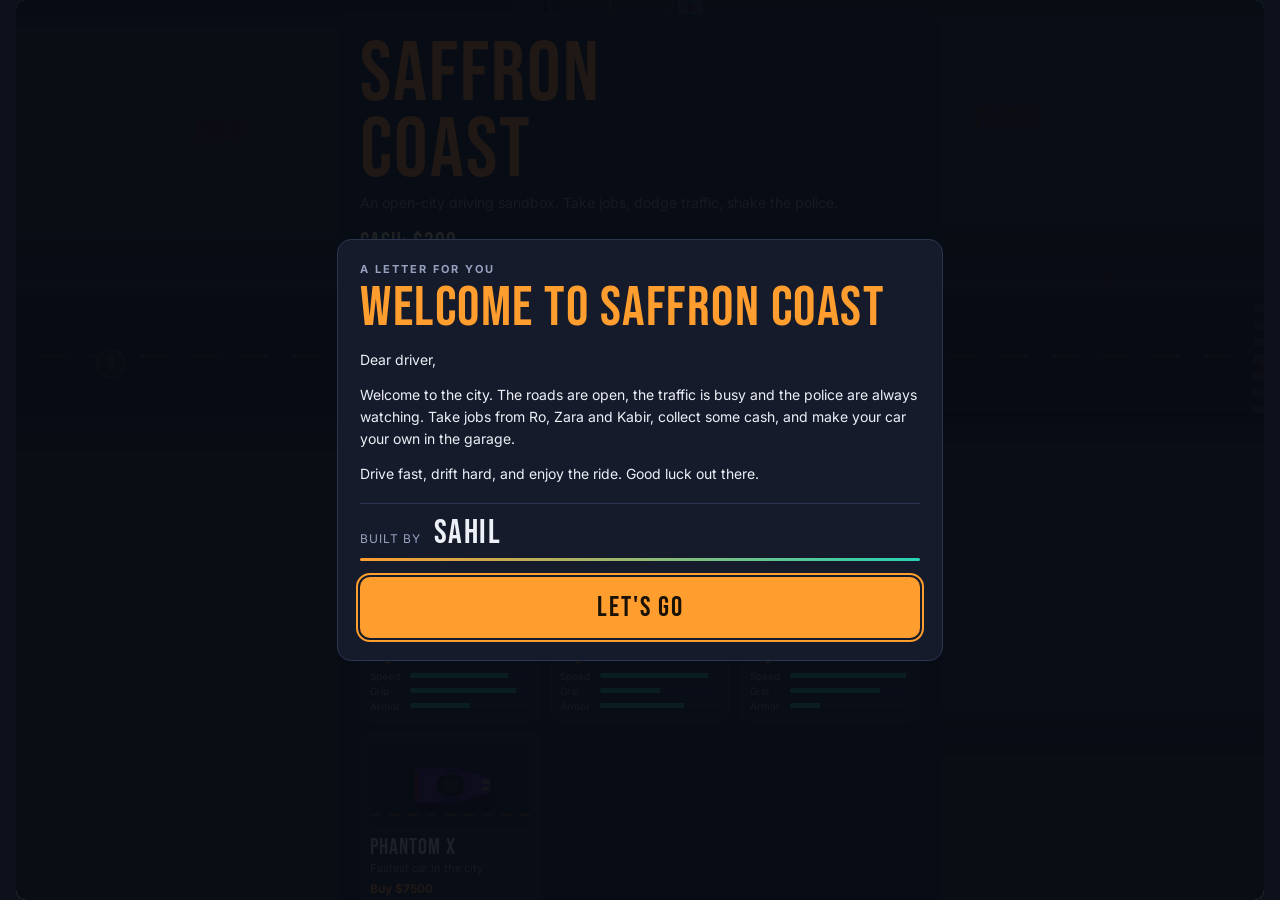
<file: saffron-coast/index.html>
<!doctype html>
<html lang="en">
<head>
<meta charset="utf-8">
<meta name="viewport" content="width=device-width,initial-scale=1,viewport-fit=cover">

<meta name="theme-color" content="#0d111c">
<meta name="description" content="Explore Saffron Coast, an open-city driving sandbox. Take jobs, discover three environments and customize your cars.">
<meta name="mobile-web-app-capable" content="yes">
<meta name="apple-mobile-web-app-capable" content="yes">
<meta name="apple-mobile-web-app-title" content="Saffron Coast">
<meta name="apple-mobile-web-app-status-bar-style" content="black-translucent">
<link rel="icon" type="image/svg+xml" href="icon.svg">
<style>:root{color-scheme:dark}html,body{margin:0;height:100%}[hidden]{display:none!important}:focus-visible{outline:3px solid var(--saffron);outline-offset:3px}
button{touch-action:manipulation}
@media(prefers-reduced-motion:reduce){
  *,*::before,*::after{scroll-behavior:auto!important;animation-duration:.01ms!important;animation-iteration-count:1!important;transition-duration:.01ms!important}
}
</style>
<title>Saffron Coast</title>
<meta name="claude:viewport-fit-sides" content="cover">
<link rel="preconnect" href="https://fonts.googleapis.com">
<link rel="preconnect" href="https://fonts.gstatic.com" crossorigin>
<link rel="stylesheet" href="https://fonts.googleapis.com/css2?family=Bebas+Neue&family=Inter:wght@400;600;700&display=swap">
<style>
/* Layout: full-screen night-drive stage. HUD floats on the corners, menu and dialogue are centred cards. */
:root{
  --ink:#0d111c;--panel:#151b2b;--panel2:#1d2438;--line:#2c3550;
  --text:#eef0f7;--dim:#97a1bf;
  --saffron:#ff9d2e;--teal:#27d3b5;--red:#ff4d5e;--blue:#4d8dff;
  --font-d:'Bebas Neue','Arial Narrow',Impact,sans-serif;
  --font-b:'Inter',system-ui,-apple-system,'Segoe UI',sans-serif;
  color-scheme:dark;
}
html,body{height:100%}
body{margin:0;background:var(--ink);color:var(--text);font-family:var(--font-b);font-size:14px;box-sizing:border-box;overflow:hidden;
  padding-left:max(16px,env(safe-area-inset-left,0px));padding-right:max(16px,env(safe-area-inset-right,0px));}
#stage{position:relative;width:100%;height:100%;overflow:hidden;background:#173047;border-radius:10px;user-select:none;-webkit-user-select:none;touch-action:none}
canvas#c{position:absolute;inset:0;width:100%;height:100%;display:block}
.hidden{display:none!important}
button{font-family:inherit}
:focus-visible{outline:2px solid var(--saffron);outline-offset:2px}

/* HUD */
#hud{position:absolute;inset:0;pointer-events:none}
#hl{position:absolute;left:12px;top:12px;display:flex;flex-direction:column;gap:6px;min-width:0}
#cash{font-family:var(--font-d);font-size:34px;letter-spacing:1px;line-height:1;color:#e9f7d0;text-shadow:0 2px 0 rgba(0,0,0,.5)}
#stars{display:flex;gap:3px;font-size:20px;line-height:1}
#stars span{color:rgba(255,255,255,.22)}
#stars span.on{color:var(--saffron);text-shadow:0 0 8px rgba(255,157,46,.7)}
#stars.flash span.on{animation:fl .5s steps(2) infinite}
@keyframes fl{50%{color:var(--blue);text-shadow:0 0 8px rgba(77,141,255,.8)}}
.bar{width:120px;height:8px;border-radius:4px;background:rgba(0,0,0,.45);overflow:hidden;border:1px solid rgba(255,255,255,.15)}
.bar i{display:block;height:100%;width:100%;background:var(--teal);transition:width .15s}
.bar.bust i{background:var(--blue)}
.bar.nos i{background:linear-gradient(90deg,#ff9d2e,#ffd36b)}
#fuelwrap{display:flex;align-items:center;gap:6px;font-size:10px;font-weight:700;letter-spacing:1px;color:var(--text);text-shadow:0 1px 0 rgba(0,0,0,.6)}
.bar.fuel i{background:#ffc83d;width:100%}
.bar.fuel.low i{background:var(--red)}
#fuelwrap.low{animation:fl2 .6s steps(2) infinite}
@keyframes fl2{50%{opacity:.45}}
#noswrap{display:none}
#cash{transition:color .15s,transform .15s;transform-origin:left center}
#cash.gain{color:#7be07b;transform:scale(1.12)}
#dr{position:absolute;left:50%;bottom:30%;transform:translateX(-50%);font-family:var(--font-d);font-size:32px;letter-spacing:2px;color:var(--saffron);text-shadow:0 2px 0 rgba(0,0,0,.6);opacity:0;transition:opacity .2s;white-space:nowrap}
#bustwrap{display:none}
#obj{position:absolute;left:50%;top:12px;transform:translateX(-50%);max-width:min(56vw,420px);text-align:center;background:rgba(13,17,28,.72);border:1px solid var(--line);border-radius:8px;padding:6px 12px}
#objT{display:block;font-family:var(--font-d);font-size:20px;letter-spacing:1px;color:var(--saffron);line-height:1.1}
#objS{display:block;color:var(--text);font-size:12px;margin-top:2px}
#mmwrap{position:absolute;right:12px;top:12px;width:132px;height:132px;border-radius:50%;border:3px solid rgba(255,255,255,.75);box-shadow:0 4px 14px rgba(0,0,0,.5);overflow:hidden;background:#10192a}
#mm{width:100%;height:100%;display:block}
#speed{position:absolute;left:12px;bottom:12px;display:flex;align-items:baseline;gap:6px;font-family:var(--font-d);text-shadow:0 2px 0 rgba(0,0,0,.5)}
#kmh{font-size:54px;line-height:1;letter-spacing:1px}
#speed small{font-family:var(--font-b);font-size:11px;color:var(--dim);letter-spacing:1px;text-transform:uppercase}
#tools{position:absolute;right:12px;bottom:12px;display:flex;gap:8px;pointer-events:auto}
.tb{background:rgba(13,17,28,.72);color:var(--text);border:1px solid var(--line);border-radius:8px;padding:8px 12px;font-size:12px;font-weight:600;cursor:pointer}
.tb:hover{border-color:var(--saffron)}
#toast{position:absolute;left:50%;bottom:22%;transform:translate(-50%,10px);opacity:0;transition:opacity .25s,transform .25s;background:rgba(13,17,28,.88);border:1px solid var(--line);border-left:4px solid var(--saffron);border-radius:8px;padding:10px 16px;max-width:min(86%,440px);text-align:left;font-weight:600;pointer-events:none}
#toast.show{opacity:1;transform:translate(-50%,0)}
#toast.bad{border-left-color:var(--red)}
#toast.good{border-left-color:var(--teal)}
#big{position:absolute;inset:0;display:flex;align-items:center;justify-content:center;flex-direction:column;gap:6px;pointer-events:none;opacity:0;transition:opacity .3s;background:rgba(5,8,16,.55)}
#mmwrap{pointer-events:auto;cursor:pointer}
.mrow{display:flex;gap:8px;margin-top:10px}
.mrow button{flex:1;min-width:0;padding:10px;border-radius:10px;border:1px solid var(--line);background:var(--panel2);color:var(--text);font-weight:700;font-size:13px;cursor:pointer}
.mrow button:hover{border-color:var(--saffron)}
#howto{z-index:19}
#howto .card{max-width:620px}
#howto .lk{font-size:11px;letter-spacing:2px;text-transform:uppercase;font-weight:700;color:var(--dim)}
#howto h2{margin:4px 0 10px;font-family:var(--font-d);font-weight:400;font-size:clamp(34px,8vw,48px);line-height:.95;letter-spacing:1.5px;color:var(--saffron)}
.hsec{margin:12px 0}
.hsec h3{margin:0 0 6px;font-size:11px;letter-spacing:1.5px;text-transform:uppercase;color:var(--teal)}
.hsec p,.hsec li{margin:0 0 4px;line-height:1.5;font-size:13px}
.hsec ul{margin:0;padding-left:18px}
.hgrid{display:grid;grid-template-columns:1fr 1fr;gap:6px 14px;font-size:13px}
.hgrid div{min-width:0}
.kc{display:inline-block;padding:1px 7px;border:1px solid var(--line);border-bottom-width:3px;border-radius:6px;background:var(--panel2);font-weight:700;font-size:12px}
.rules li{color:var(--text)}
#htutl{display:flex;gap:8px;align-items:center;font-size:12px;margin-top:10px}
#stage.ctlpre #menu,#stage.ctlpre #welcome,#stage.ctlpre #howto{display:none}
body.tedit .tk,body.tedit #wheel{outline:2px dashed var(--saffron);outline-offset:3px;cursor:grab}
#coach{position:absolute;left:50%;top:64px;transform:translateX(-50%);max-width:min(88%,460px);background:rgba(13,17,28,.92);border:1px solid var(--saffron);border-radius:10px;padding:8px 12px;text-align:center}
#coach b{display:block;font-family:var(--font-d);font-weight:400;font-size:18px;letter-spacing:1px;color:var(--saffron)}
#coach span{display:block;font-size:13px;line-height:1.4}
#coach button{pointer-events:auto;margin-top:6px;background:none;border:1px solid var(--line);color:var(--dim);border-radius:6px;font-size:11px;padding:3px 8px;cursor:pointer}
body.touch #coach{top:auto;bottom:calc(var(--kb,14px) + 150px)}
@media (max-width:480px){body:not(.touch) #coach{top:110px}}
#mmhint{position:absolute;right:12px;top:128px;width:132px;text-align:center;font-size:10px;font-weight:700;letter-spacing:1px;color:#fff;text-shadow:0 1px 2px rgba(0,0,0,.8);pointer-events:none}
#nav{display:flex;align-items:center;gap:6px;font-size:11px;font-weight:700;letter-spacing:1px;color:#ff9ccb;text-shadow:0 1px 0 rgba(0,0,0,.7)}
#nav button{pointer-events:auto;background:rgba(13,17,28,.7);color:var(--text);border:1px solid var(--line);border-radius:6px;font-size:10px;padding:2px 6px;cursor:pointer}
#fmap .card{max-width:660px}
#fm{display:block;width:min(100%,calc(100vh - 250px));min-width:200px;aspect-ratio:1;margin:8px auto;border-radius:10px;cursor:crosshair;touch-action:manipulation;background:#1f5273}
#fmleg{font-size:11px;color:var(--dim);line-height:1.5;text-align:center}
#fmhint{font-size:12px;color:var(--saffron);text-align:right}
@media (max-width:480px){#mmhint{top:96px;width:104px}}
#flash{position:absolute;inset:0;background:#fff;opacity:0;pointer-events:none;transition:opacity .6s;z-index:6}
#flash.on{opacity:.95;transition:none}
#big.show{opacity:1}
#big.jail{background:repeating-linear-gradient(90deg,rgba(5,8,16,.86) 0 16px,rgba(5,8,16,.4) 16px 40px)}
#big b{font-family:var(--font-d);font-size:clamp(54px,12vw,110px);letter-spacing:3px;line-height:1}
#big span{color:var(--dim);font-weight:600}

/* Touch controls */
#touch{position:absolute;left:0;right:0;bottom:0;display:none;pointer-events:none;padding:0 var(--kx,12px) var(--kb,14px);justify-content:space-between;align-items:flex-end}
body.touch #touch,body.tshow #touch{display:flex}
body.tswap #touch{flex-direction:row-reverse}
body.touch #speed{bottom:auto;top:98px}
body.touch #kmh{font-size:34px}
body.touch #tools{left:12px;right:auto;bottom:auto;top:150px;flex-direction:column;align-items:flex-start}
#tmore{display:none}body.touch #tmore{display:block}body.touch #tools .tb:not(#tmore){display:none}body.touch #tools.open .tb:not(#tmore){display:block}
.tg{display:flex;gap:10px;pointer-events:auto}
.tk{opacity:var(--ko,1);width:calc(72px*var(--ss,1));height:calc(72px*var(--ss,1));border-radius:50%;background:rgba(13,17,28,.6);border:2px solid rgba(255,255,255,.4);color:#fff;font-family:var(--font-d);font-size:22px;letter-spacing:1px;display:flex;align-items:center;justify-content:center;touch-action:none}
.tk.on{background:rgba(255,157,46,.55);border-color:var(--saffron)}
.pg .tk{width:calc(72px*var(--sp,1));height:calc(72px*var(--sp,1))}
.pg .tk.sm{width:calc(54px*var(--sp,1));height:calc(54px*var(--sp,1));font-size:16px;align-self:flex-end}
.pg .tk.gas{width:calc(84px*var(--sp,1));height:calc(84px*var(--sp,1));border-color:var(--teal)}
.tcol{display:flex;flex-direction:column;gap:10px;align-items:flex-end}

/* Garage */
#gar .card{max-width:640px}
.gh{display:flex;justify-content:space-between;align-items:baseline}
.gh h2{margin:0;font-family:var(--font-d);font-weight:400;font-size:34px;letter-spacing:1px;color:var(--saffron)}
#gcash{font-family:var(--font-d);font-size:30px;color:#e9f7d0;letter-spacing:1px}
#gprev{width:100%;height:auto;max-height:150px;border-radius:10px;background:#2d313d;display:block;margin:8px 0}
.tabs{display:flex;gap:6px;margin-bottom:10px}
.tabs button{flex:1;min-width:0;padding:9px 4px;border-radius:8px;border:1px solid var(--line);background:var(--panel2);color:var(--dim);font-weight:700;font-size:12px;cursor:pointer}
.tabs button.on{background:var(--saffron);color:#1a1205;border-color:var(--saffron)}
.ggrid{display:grid;grid-template-columns:repeat(auto-fill,minmax(118px,1fr));gap:8px}
.gi{display:flex;flex-direction:column;gap:3px;align-items:flex-start;text-align:left;background:var(--panel2);border:2px solid var(--line);border-radius:10px;padding:8px;color:var(--text);cursor:pointer;min-width:0}
.gi.sel{border-color:var(--teal)}
.gi .sw{display:block;width:100%;height:22px;border-radius:5px;border:1px solid rgba(255,255,255,.2)}
.gi b{font-size:13px}
.gi small{font-size:11px;color:var(--dim)}
.gi small.buy{color:var(--saffron);font-weight:700}
.gi small.eq{color:var(--teal);font-weight:700}
.gu{display:grid;grid-template-columns:1fr auto;gap:4px 10px;align-items:center;background:var(--panel2);border:1px solid var(--line);border-radius:10px;padding:10px;margin-bottom:8px}
.gu b{font-size:14px}
.gu p{grid-column:1;margin:0;font-size:11px;color:var(--dim);line-height:1.4}
.pips{display:flex;gap:3px;margin-top:4px}
.pips i{width:16px;height:6px;border-radius:3px;background:var(--line)}
.pips i.on{background:var(--teal)}
.gu button,.gbuy{padding:9px 12px;border-radius:8px;border:0;background:var(--saffron);color:#1a1205;font-weight:700;cursor:pointer}
.gu button{grid-row:1/3;grid-column:2}
.gu button:disabled,.gbuy:disabled{background:var(--line);color:var(--dim);cursor:default}
.grow{display:flex;gap:10px;align-items:center;margin-top:10px;font-size:12px;color:var(--dim)}
.grow input[type=color]{width:46px;height:30px;border:0;background:none;padding:0}
#gmsg{min-height:16px;margin:8px 0 0;font-size:12px;color:var(--red)}
/* Welcome letter */
#welcome{z-index:20;background:rgba(7,10,18,.9)}
.letter{max-width:500px}
.letter .lk{font-size:11px;letter-spacing:2px;text-transform:uppercase;font-weight:700;color:var(--dim)}
.letter h2{margin:6px 0 14px;font-family:var(--font-d);font-weight:400;font-size:clamp(38px,9vw,56px);line-height:.95;letter-spacing:1.5px;color:var(--saffron)}
.letter p{margin:0 0 12px;line-height:1.6;color:var(--text)}
.letter .sig{margin-top:18px;padding-top:12px;border-top:1px solid var(--line);font-family:var(--font-d);font-size:34px;letter-spacing:1.5px;line-height:1;color:var(--text)}
.sig .by{font-family:var(--font-b);font-size:12px;letter-spacing:1px;text-transform:uppercase;color:var(--dim);margin-right:6px;opacity:0;animation:fin .6s ease .3s forwards}
.sig .nm{font-weight:400;display:inline-block}
.sig .nm i{display:inline-block;font-style:normal;opacity:0;transform:translateY(16px) scale(.7);filter:blur(6px);animation:pop .65s cubic-bezier(.2,.9,.3,1.35) forwards,glow 2.8s ease-in-out infinite;animation-delay:calc(.7s + var(--d)*.13s),calc(2s + var(--d)*.16s)}
.sig .ul{height:3px;margin-top:8px;width:0;border-radius:2px;background:linear-gradient(90deg,var(--saffron),var(--teal));animation:ulx 1s cubic-bezier(.3,.8,.3,1) 1.5s forwards}
@keyframes fin{to{opacity:1}}
@keyframes pop{to{opacity:1;transform:none;filter:none}}
@keyframes glow{0%,100%{color:var(--text);text-shadow:none}45%{color:var(--saffron);text-shadow:0 0 16px rgba(255,157,46,.85)}}
@keyframes ulx{to{width:100%}}
@media (prefers-reduced-motion:reduce){.sig .by,.sig .nm i{animation:none;opacity:1;transform:none;filter:none}.sig .ul{animation:none;width:100%}}
/* Steering wheel */
#wheel{display:none;width:calc(132px*var(--ss,1));height:calc(132px*var(--ss,1));border-radius:50%;position:relative;touch-action:none;pointer-events:auto;opacity:var(--ko,1);
  background:radial-gradient(circle,#1d2438 0 18%,transparent 19%),rgba(13,17,28,.55);border:9px solid rgba(255,255,255,.55);box-sizing:border-box;transition:transform .18s ease-out}
#wheel.drag{transition:none;border-color:var(--saffron)}
#wheel::before{content:"";position:absolute;left:8%;right:8%;top:calc(50% - 6px);height:12px;border-radius:6px;background:rgba(255,255,255,.55)}
#wheel::after{content:"";position:absolute;top:50%;bottom:6%;left:calc(50% - 6px);width:12px;border-radius:6px;background:rgba(255,255,255,.55)}
#wheel i{position:absolute;top:-9px;left:calc(50% - 7px);width:14px;height:14px;border-radius:50%;background:var(--saffron);z-index:1}
body.wheelmode #wheel{display:block}
body.wheelmode #tl,body.wheelmode #tr{display:none}
body.wheelmode #touch .tg:first-child{align-items:flex-end}
/* Control settings panel */
#ctl{position:absolute;top:10px;left:50%;transform:translateX(-50%);width:min(92%,440px);z-index:5;background:rgba(21,27,43,.96);border:1px solid var(--line);border-radius:12px;padding:12px 14px;max-height:62%;overflow-y:auto}
#ctl h3{margin:0 0 8px;font-family:var(--font-d);font-weight:400;font-size:22px;letter-spacing:1px;color:var(--saffron)}
#ctl label{display:grid;grid-template-columns:104px 1fr 38px;gap:8px;align-items:center;font-size:12px;color:var(--dim);margin:6px 0}
#ctl label output{text-align:right;color:var(--text);font-variant-numeric:tabular-nums}
#ctl input[type=range]{width:100%;min-width:0;accent-color:var(--saffron)}
#ctl .sw{display:flex;gap:8px;align-items:center;font-size:12px;color:var(--text);margin:8px 0}
#ctl .btns{margin-top:10px}
#ctl .btns button{padding:9px}
/* Cards */
.overlay{position:absolute;inset:0;display:flex;align-items:center;justify-content:center;background:rgba(7,10,18,.78);overflow-y:auto;padding:14px}
.card{width:100%;max-width:560px;background:var(--panel);border:1px solid var(--line);border-radius:14px;padding:22px;margin:auto}
#menu h1{font-family:var(--font-d);font-weight:400;font-size:clamp(52px,11vw,84px);line-height:.9;letter-spacing:2px;margin:0;color:var(--saffron)}
#menu .tag{margin:6px 0 16px;color:var(--dim)}
.cars{display:grid;grid-template-columns:repeat(auto-fill,minmax(150px,1fr));gap:10px}
#mcash{font-family:var(--font-d);font-size:24px;letter-spacing:1px;color:#e9f7d0;margin:0 0 10px}
#mmsg{min-height:16px;margin:10px 0 0;font-size:12px;color:var(--saffron)}
.cc .pr{font-size:12px;font-weight:700;color:var(--teal);margin-bottom:6px}
.cc .pr.buy{color:var(--saffron)}
.cc{background:var(--panel2);border:2px solid var(--line);border-radius:10px;padding:8px;color:var(--text);text-align:left;cursor:pointer;min-width:0}
.cc.sel{border-color:var(--saffron)}
.cc canvas{width:100%;height:auto;display:block;border-radius:6px;background:#2d313d}
.cc b{display:block;font-family:var(--font-d);font-weight:400;font-size:22px;letter-spacing:1px;margin-top:6px}
.cc small{display:block;color:var(--dim);font-size:11px;margin-bottom:6px}
.st{display:grid;grid-template-columns:34px 1fr;gap:6px;align-items:center;font-size:10px;color:var(--dim);margin-top:3px}
.st i{display:block;height:5px;border-radius:3px;background:var(--line);position:relative;overflow:hidden}
.st i::after{content:"";position:absolute;left:0;top:0;bottom:0;width:var(--w);background:var(--teal)}
.go{display:block;width:100%;margin-top:16px;background:var(--saffron);color:#1a1205;border:0;border-radius:10px;padding:14px;font-family:var(--font-d);font-size:28px;letter-spacing:2px;cursor:pointer}
.go:hover{filter:brightness(1.08)}
.help{margin:14px 0 0;padding:0;list-style:none;display:grid;grid-template-columns:1fr 1fr;gap:6px 14px;color:var(--dim);font-size:12px}
.help b{color:var(--text)}
.help li{min-width:0}
#dlg .row{display:flex;gap:14px;align-items:flex-start}
#pt{width:96px;height:96px;border-radius:10px;flex:none;border:2px solid var(--line)}
#dlg h2{margin:0;font-family:var(--font-d);font-weight:400;font-size:28px;letter-spacing:1px;line-height:1}
#dlg .role{color:var(--saffron);font-size:11px;letter-spacing:1px;text-transform:uppercase;font-weight:700;margin:3px 0 8px}
#dlg p{margin:0;line-height:1.5;min-width:0}
#dlg .job{margin-top:12px;padding:8px 10px;background:var(--panel2);border-radius:8px;font-size:12px;color:var(--dim)}
#dlg .job b{color:var(--text)}
.btns{display:flex;gap:10px;margin-top:16px}
.btns button{flex:1;padding:12px;border-radius:10px;border:1px solid var(--line);background:var(--panel2);color:var(--text);font-weight:700;cursor:pointer}
.btns button.pri{background:var(--saffron);color:#1a1205;border-color:var(--saffron)}
@media (max-width:480px){.help{grid-template-columns:1fr}#mmwrap{width:104px;height:104px}#obj{max-width:44vw;top:122px;left:auto;right:12px;transform:none;text-align:right}body.touch #obj{top:122px}}
</style>

<script src="https://sdk.crazygames.com/crazygames-sdk-v3.js"></script>
</head>
<body>
<main id="stage">
  <canvas id="c"></canvas>

  <div id="hud" class="hidden">
    <div id="hl">
      <div id="cash">$0</div>
      <div id="stars"><span>★</span><span>★</span><span>★</span><span>★</span><span>★</span></div>
      <div class="bar" title="Car health"><i id="hp"></i></div>
      <div id="bustwrap" class="bar bust" title="Busted meter"><i id="bust" style="width:0%"></i></div>
      <div id="noswrap" class="bar nos" title="Nitro"><i id="nosbar"></i></div>
      <div id="coach" class="hidden"><b id="coachT"></b><span id="coachM"></span><button type="button" id="coachSkip">Skip tutorial</button></div>
      <div id="nav" class="hidden"><span id="navt"></span><button type="button" id="navx">Clear</button></div>
      <div id="fuelwrap"><span id="fuelt">FUEL</span><div class="bar fuel" id="fuelbarwrap" title="Petrol"><i id="fuelbar"></i></div></div>
    </div>
    <div id="obj" class="hidden"><b id="objT"></b><span id="objS"></span></div>
    <div id="mmwrap" title="Tap to open the full map"><canvas id="mm" width="264" height="264"></canvas></div>
    <div id="mmhint">TAP FOR MAP</div>
    <div id="dr"></div>
    <div id="speed"><b id="kmh">0</b><small>km/h</small></div>
    <div id="tools"><button class="tb" id="tmore" type="button">Menu</button><button class="tb" id="mapbtn" type="button">Map</button><button class="tb" id="lightbtn" type="button">Lights: off</button><button class="tb" id="garbtn" type="button">Garage</button><button class="tb" id="snd" type="button">Sound: off</button><button class="tb" id="ctlbtn" type="button">Controls</button><button class="tb" id="view" type="button">View: chase</button><button class="tb" id="pause" type="button">Pause</button></div>
  </div>

  <div id="touch" class="hidden">
    <div class="tg">
      <div id="wheel" aria-label="Steering wheel"><i></i></div>
      <div class="tk" data-k="left" id="tl">LEFT</div>
      <div class="tk" data-k="right" id="tr">RIGHT</div>
    </div>
    <div class="tg pg">
      <div class="tcol"><div class="tk sm" data-k="horn" style="font-size:13px">HORN</div><div class="tk sm" id="tlight" style="font-size:13px">LIGHT</div><div class="tk sm" data-k="nos" style="border-color:var(--saffron)">NOS</div><div class="tk sm" data-k="hb">DRIFT</div></div>
      <div class="tk" data-k="brk">BRAKE</div>
      <div class="tk gas" data-k="thr">GAS</div>
    </div>
  </div>

  <div id="ctl" class="hidden">
    <h3>Adjust controls</h3>
    <label for="cs-ss">Steering size<input type="range" id="cs-ss" min="0.6" max="1.7" step="0.05"><output id="o-ss"></output></label>
    <label for="cs-sp">Pedal size<input type="range" id="cs-sp" min="0.6" max="1.7" step="0.05"><output id="o-sp"></output></label>
    <label for="cs-ko">Visibility<input type="range" id="cs-ko" min="0.25" max="1" step="0.05"><output id="o-ko"></output></label>
    <label for="cs-kb">Height<input type="range" id="cs-kb" min="6" max="170" step="2"><output id="o-kb"></output></label>
    <label for="cs-kx">Edge gap<input type="range" id="cs-kx" min="4" max="140" step="2"><output id="o-kx"></output></label>
    <label class="sw" for="cs-wheel"><input type="checkbox" id="cs-wheel"> Steering wheel (instead of left and right buttons)</label>
    <label class="sw" for="cs-edit"><input type="checkbox" id="cs-edit"> Edit layout: drag each button to where you want it</label>
    <label class="sw" for="cs-swap"><input type="checkbox" id="cs-swap"> Swap sides (steering right, pedals left)</label>
    <div class="btns"><button type="button" id="cs-reset">Reset</button><button type="button" class="pri" id="cs-done">Done</button></div>
  </div>

  <div id="gar" class="overlay hidden">
    <div class="card">
      <div class="gh"><h2>Garage</h2><span id="gcash"></span></div>
      <canvas id="gprev" width="480" height="150"></canvas>
      <div class="tabs">
        <button type="button" data-t="cars">Cars</button>
        <button type="button" data-t="paint" class="on">Paint</button>
        <button type="button" data-t="trail">Drift colour</button>
        <button type="button" data-t="up">Upgrades</button>
        <button type="button" data-t="fix">Repair</button>
      </div>
      <div id="gbody"></div>
      <div id="gmsg"></div>
      <div class="btns"><button type="button" class="pri" id="gdone">Back to the road</button></div>
    </div>
  </div>

  <div id="fmap" class="overlay hidden">
    <div class="card">
      <div class="gh"><h2>World map</h2><span id="fmhint">Tap anywhere to set a destination</span></div>
      <canvas id="fm" width="720" height="720"></canvas>
      <div id="fmleg">Orange: jobs · Yellow ring: station, airport · Blue: police · Teal: showroom · Small yellow squares: petrol · Pink pin: your destination</div>
      <div class="btns"><button type="button" id="fmclear">Clear destination</button><button type="button" class="pri" id="fmclose">Close map</button></div>
    </div>
  </div>
  <div id="flash"></div>
  <div id="toast"></div>
  <div id="big"><b id="bigT"></b><span id="bigS"></span></div>

  <div id="dlg" class="overlay hidden">
    <div class="card">
      <div class="row">
        <canvas id="pt" width="96" height="96"></canvas>
        <div>
          <h2 id="dName"></h2>
          <div class="role" id="dRole"></div>
          <p id="dText"></p>
        </div>
      </div>
      <div class="job" id="dJob"></div>
      <div class="btns"><button type="button" id="dNo">Not now</button><button type="button" class="pri" id="dYes">Accept job</button></div>
    </div>
  </div>

  <div id="howto" class="overlay hidden">
    <div class="card">
      <div class="lk">Before you drive</div>
      <h2>How to play</h2>
      <div class="hsec"><h3>Your goal</h3><p>Drive around Saffron Coast. Take jobs from the orange rings, earn money, then spend it in the Garage on cars, paint and upgrades. Keep an eye on your fuel.</p></div>
      <div class="hsec"><h3>Keyboard</h3>
        <div class="hgrid">
          <div><span class="kc">W</span> / <span class="kc">↑</span> gas</div><div><span class="kc">S</span> / <span class="kc">↓</span> brake and reverse</div>
          <div><span class="kc">A</span> <span class="kc">D</span> / <span class="kc">←</span> <span class="kc">→</span> steer</div><div><span class="kc">Space</span> handbrake drift</div>
          <div><span class="kc">Shift</span> nitro</div><div><span class="kc">B</span> horn</div>
          <div><span class="kc">H</span> headlights</div><div><span class="kc">N</span> full map</div>
          <div><span class="kc">G</span> garage</div><div><span class="kc">C</span> camera view</div>
        </div>
      </div>
      <div class="hsec"><h3>Phone or tablet</h3><p>Use the on-screen wheel to steer and the GAS and BRAKE buttons. DRIFT, NOS, LIGHT and HORN are the small buttons. Tap <b>Menu</b> for the Garage, Map and other options. You can move and resize every button.</p></div>
      <div class="hsec rules"><h3>Rules you must follow</h3>
        <ul>
          <li>Do not run over pedestrians. The police will jail you.</li>
          <li>Crashing into traffic gives you wanted stars. Lose the police or you get busted.</li>
          <li>Stay out of the water. If you drive in, reverse out fast.</li>
          <li>Slow down at the railway crossings when the lights flash.</li>
          <li>Refuel at a green PETROL ring before the tank runs empty.</li>
        </ul>
      </div>
      <label id="htutl" for="htutc"><input type="checkbox" id="htutc" checked> Show the step-by-step driving tutorial when I start</label>
      <div class="btns"><button type="button" id="hcustom">Adjust control buttons</button><button type="button" class="pri" id="hgot">I understand</button></div>
    </div>
  </div>

  <div id="menu" class="overlay">
    <div class="card">
      <h1>Saffron<br>Coast</h1>
      <p class="tag">An open-city driving sandbox. Take jobs, dodge traffic, shake the police.</p>
      <div id="mcash"></div>
      <div class="cars" id="cars"></div>
      <p id="mmsg"></p>
      <button class="go" id="start" type="button">START DRIVING</button>
      <div class="mrow"><button id="mhow" type="button">How to play</button><button id="mctl" type="button">Adjust controls</button></div>
      <ul class="help">
        <li><b>W / ↑</b> gas &nbsp; <b>S / ↓</b> brake, reverse</li>
        <li><b>A D / ← →</b> steer</li>
        <li><b>Space</b> handbrake drift</li>
        <li><b>P</b> pause &nbsp; <b>M</b> sound &nbsp; <b>C</b> camera</li>
        <li><b>Shift</b> nitro &nbsp; <b>G</b> garage &nbsp; <b>H</b> headlights &nbsp; <b>B</b> horn &nbsp; <b>N</b> map</li>
        <li style="grid-column:1/-1">Explore the desert, the snowy south, the railway, the airport and the shops. Use the station and the airport to travel for $60. Do not run over pedestrians. The police will jail you. Your car burns petrol. Stop slowly in a green ring at a petrol pump to refuel. It costs about $1 per 1%.</li>
        <li style="grid-column:1/-1">Drive into a glowing orange ring to meet a contact and start a job. Crashing into traffic gets the police on you. Earn cash from jobs, $ pickups on the road and drifting, then spend it in the garage.</li>
      </ul>
    </div>
  </div>
  <div id="welcome" class="overlay">
    <div class="card letter">
      <div class="lk">A letter for you</div>
      <h2>Welcome to Saffron Coast</h2>
      <p>Dear driver,</p>
      <p>Welcome to the city. The roads are open, the traffic is busy and the police are always watching. Take jobs from Ro, Zara and Kabir, collect some cash, and make your car your own in the garage.</p>
      <p>Drive fast, drift hard, and enjoy the ride. Good luck out there.</p>
      <div class="sig"><span class="by">Built by</span> <b class="nm" role="text" aria-label="Sahil"><i style="--d:0">S</i><i style="--d:1">a</i><i style="--d:2">h</i><i style="--d:3">i</i><i style="--d:4">l</i></b><div class="ul"></div></div>
      <button class="go" id="wgo" type="button">LET'S GO</button>
    </div>
  </div>
</main>

<script>
(function(){
'use strict';
var P=700,R=130,N=12,W=N*P;
var $=function(id){return document.getElementById(id)};
var cgMuteAudio=false,cgSoundPreference=false,cgDesiredGameplay=false,cgReportedGameplay=false;
function cgApplySettings(settings){
  cgMuteAudio=!!(settings&&settings.muteAudio);
  setSound(cgSoundPreference);
}
var cgSdkReady=(async function(){
  if(!window.CrazyGames||!window.CrazyGames.SDK)return null;
  try{
    var sdk=window.CrazyGames.SDK;
    await sdk.init();
    var env=sdk.environment;
    if(env!=='local'&&env!=='crazygames')return null;
    var info=sdk.user&&sdk.user.systemInfo;
    if(info&&info.device&&info.device.type){
      document.body.classList.toggle('touch',info.device.type==='mobile'||info.device.type==='tablet');
    }
    if(sdk.game){
      cgApplySettings(sdk.game.settings||{});
      if(typeof sdk.game.addSettingsChangeListener==='function')sdk.game.addSettingsChangeListener(cgApplySettings);
    }
    if(cgDesiredGameplay)cgGameplay(true);
    return sdk;
  }catch(err){console.warn('CrazyGames SDK initialization failed:',err);return null}
})();
function cgGameplay(active){
  cgDesiredGameplay=!!active;
  cgSdkReady.then(function(sdk){
    if(!sdk||!sdk.game||cgReportedGameplay===cgDesiredGameplay)return;
    try{
      if(cgDesiredGameplay)sdk.game.gameplayStart();
      else sdk.game.gameplayStop();
      cgReportedGameplay=cgDesiredGameplay;
    }catch(err){console.warn('CrazyGames gameplay event failed:',err)}
  });
}
var cv=$('c'),ctx=cv.getContext('2d');
var vw=1,vh=1,dpr=1;
function resize(){
  var st=$('stage');dpr=Math.min(2,window.devicePixelRatio||1);
  vw=Math.max(1,st.clientWidth);vh=Math.max(1,st.clientHeight);
  cv.width=Math.round(vw*dpr);cv.height=Math.round(vh*dpr);
}
if(window.ResizeObserver){new ResizeObserver(resize).observe($('stage'))}
window.addEventListener('resize',resize);resize();
if(window.matchMedia&&window.matchMedia('(pointer: coarse)').matches){document.body.classList.add('touch')}

/* ---------- helpers ---------- */
function clamp(v,a,b){return v<a?a:v>b?b:v}
function rnd(a,b){return a+Math.random()*(b-a)}
function pick(arr){return arr[Math.floor(Math.random()*arr.length)]}
function angDiff(a,b){var d=(b-a)%(Math.PI*2);if(d>Math.PI)d-=Math.PI*2;if(d<-Math.PI)d+=Math.PI*2;return d}
function mulberry(a){return function(){a|=0;a=a+0x6D2B79F5|0;var t=Math.imul(a^a>>>15,1|a);t=t+Math.imul(t^t>>>7,61|t)^t;return((t^t>>>14)>>>0)/4294967296}}
function rr(g,x,y,w,h,r){r=Math.min(r,w/2,h/2);g.beginPath();g.moveTo(x+r,y);g.arcTo(x+w,y,x+w,y+h,r);g.arcTo(x+w,y+h,x,y+h,r);g.arcTo(x,y+h,x,y,r);g.arcTo(x,y,x+w,y,r);g.closePath()}
function node(i,j){return{x:i*P,y:j*P}}

/* ---------- city ---------- */
var seed=mulberry(20261117);
var RAILY=5.5*P,RUNY=2.5*P,RUNX0=8*P+R/2,RUNX1=12*P-R/2;
function biomeAt(x,y){return y>=7*P?'winter':x>=7*P?'desert':'city'}
var PALS={
  city:['#8a93a8','#a58f7c','#7d9aa5','#b3a48c','#8f8aa8','#9a7f7f','#7fa092','#c0a67a','#9aa0ad'],
  desert:['#d9b779','#c9a463','#e3c58a','#bf9a5a','#d2ab6e'],
  winter:['#eef3f8','#dfe8f1','#e6ecf5','#d4dfeb']
};
var AWN=['#ff4d5e','#27d3b5','#ff9d2e','#4d8dff','#a05cff'];
var SHOPN=['CAFE','MART','BANK','PHARMA','DINER','BOOKS','BAKERY','PIZZA','GADGETS','TAILOR'];
var blocks=[],bld=[],solids=[],peds=[],curBio='city';
function shade(hex,f){var n=parseInt(hex.slice(1),16),r=(n>>16)&255,g=(n>>8)&255,b=n&255;r=Math.round(r*f);g=Math.round(g*f);b=Math.round(b*f);return 'rgb('+r+','+g+','+b+')'}
function addBuilding(x,y,w,h,cx,cy,opt){
  opt=opt||{};
  var dc=Math.hypot(cx-3.5*P,cy-3.5*P)/(4.9*P);
  var ht=curBio==='desert'?Math.round(10+seed()*22):curBio==='winter'?Math.round(14+seed()*34):Math.round(18+seed()*50+(1-clamp(dc,0,1))*70);
  var pal=PALS[curBio],roof=opt.roof||pal[Math.floor(seed()*pal.length)];
  var det=[],n=Math.floor(seed()*4);
  for(var k=0;k<n;k++){var dw=14+seed()*22,dh=12+seed()*18;det.push({x:8+seed()*(Math.max(1,w-dw-16)),y:8+seed()*(Math.max(1,h-dh-16)),w:dw,h:dh,c:shade(roof,0.82)})}
  var b={x:x,y:y,w:w,h:h,h3:opt.h3||ht,roof:roof,wall:shade(roof,curBio==='winter'?.72:.55),edge:shade(roof,0.72),det:det,bio:curBio};
  if(opt.label){b.label=opt.label;b.lcol=opt.lcol||'#fff';b.kind=opt.kind}
  else if(curBio==='city'&&w>130&&h>110&&seed()<.32){b.shop={name:SHOPN[Math.floor(seed()*SHOPN.length)],col:AWN[Math.floor(seed()*AWN.length)]}}
  bld.push(b);solids.push({x:x,y:y,w:w,h:h});
}
function splitLot(x,y,w,h,depth,bx,by){
  if(depth<=0||w<170||h<170){addBuilding(x,y,w,h,bx,by);return}
  var gap=14;
  if(w>=h){var r=0.36+seed()*0.28,w1=Math.round((w-gap)*r);splitLot(x,y,w1,h,depth-1,bx,by);splitLot(x+w1+gap,y,w-w1-gap,h,depth-1,bx,by)}
  else{var r2=0.36+seed()*0.28,h1=Math.round((h-gap)*r2);splitLot(x,y,w,h1,depth-1,bx,by);splitLot(x,y+h1+gap,w,h-h1-gap,depth-1,bx,by)}
}
(function buildCity(){
  var s=P-R,inset=18;
  for(var i=0;i<N;i++)for(var j=0;j<N;j++){
    var x0=i*P+R/2,y0=j*P+R/2,cxm=x0+s/2,cym=y0+s/2;
    curBio=biomeAt(cxm,cym);
    var b={i:i,j:j,x:x0,y:y0,s:s,park:false,trees:[],pond:null,bio:curBio,air:false,rail:false,station:false};
    var iw=s-2*inset;
    if(i===4&&j===1){addBuilding(x0+inset,y0+inset,iw,iw,cxm,cym,{label:'POLICE',lcol:'#ffffff',kind:'police',roof:'#cfd8ee',h3:46})}
    else if(i===1&&j===1){addBuilding(x0+inset,y0+inset,iw,iw,cxm,cym,{label:'SHOWROOM',lcol:'#0d111c',kind:'showroom',roof:'#9fe8dc',h3:40})}
    else if(j===5&&i<7){
      b.rail=true;var half=s/2-58;
      if(i===3){b.station=true;addBuilding(x0+inset,y0+inset,iw,half-40,cxm,cym,{label:'STATION',lcol:'#0d111c',kind:'station',roof:'#e9d9b8',h3:38})}
      else splitLot(x0+inset,y0+inset,iw,half,1,cxm,cym);
      splitLot(x0+inset,cym+40,iw,half,1,cxm,cym);
    }
    else if(i>=8&&j===2){b.air=true}
    else if(i>=8&&j===3){
      b.air=true;
      if(i===8)addBuilding(x0+inset,y0+inset,iw,iw*.52,cxm,cym,{label:'AIRPORT',lcol:'#0d111c',kind:'terminal',roof:'#dfe6f5',h3:44});
      else if(i===9){addBuilding(x0+inset+10,y0+inset+10,iw*.42,iw*.4,cxm,cym,{label:'HANGAR',lcol:'#0d111c',kind:'hangar',roof:'#9aa3b4',h3:30});addBuilding(x0+inset+iw*.52,y0+inset+10,iw*.42,iw*.4,cxm,cym,{label:'HANGAR',lcol:'#0d111c',kind:'hangar',roof:'#9aa3b4',h3:30})}
    }
    else{
      var pk=curBio==='city'?(seed()<.15&&!(i===3&&j===3)):curBio==='desert'?seed()<.4:seed()<.22;
      if(pk){
        b.park=true;
        var nt=curBio==='desert'?10:16;
        for(var t=0;t<nt;t++)b.trees.push({x:x0+40+seed()*(s-80),y:y0+40+seed()*(s-80),r:curBio==='desert'?9+seed()*7:11+seed()*11});
        if(seed()<(curBio==='desert'?.3:.6))b.pond={x:x0+s*0.5+(seed()-0.5)*120,y:y0+s*0.5+(seed()-0.5)*120,rx:70+seed()*40,ry:45+seed()*30};
      }else splitLot(x0+inset,y0+inset,iw,iw,curBio==='desert'?Math.floor(seed()*2):Math.floor(seed()*3),cxm,cym);
    }
    blocks.push(b);
  }
  var s2=s,col=['#e8c9a0','#c68a5e','#a96f4b','#8a5a3c'],shirt=['#ff9d2e','#27d3b5','#ff4d5e','#4d8dff','#f2f2f2','#7a5cff'];
  for(var p=0;p<260;p++){
    var bi,bj;do{bi=Math.floor(seed()*N);bj=Math.floor(seed()*N)}while(blocks[bi*N+bj].air);
    peds.push({bi:bi,bj:bj,s:seed()*4*(s2-30),dir:seed()<.5?1:-1,col:col[Math.floor(seed()*4)],shirt:shirt[Math.floor(seed()*6)]});
  }
  for(var cn=0,cg=0;cn<120&&cg<900;cg++){
    var ci=Math.floor(seed()*(N+1)),cj=Math.floor(seed()*(N+1)),sd=Math.floor(seed()*4),cx=ci*P,cy=cj*P,o={cross:true,h:0,u:seed(),dir:seed()<.5?1:-1,col:col[Math.floor(seed()*4)],shirt:shirt[Math.floor(seed()*6)]};
    if(sd===0&&cj>0){o.x0=cx-R/2+12;o.x1=cx+R/2-12;o.y0=o.y1=cy-R/2-16}
    else if(sd===1&&cj<N){o.x0=cx-R/2+12;o.x1=cx+R/2-12;o.y0=o.y1=cy+R/2+16}
    else if(sd===2&&ci>0){o.y0=cy-R/2+12;o.y1=cy+R/2-12;o.x0=o.x1=cx-R/2-16}
    else if(sd===3&&ci<N){o.y0=cy-R/2+12;o.y1=cy+R/2-12;o.x0=o.x1=cx+R/2+16}
    else continue;
    o.len=Math.hypot(o.x1-o.x0,o.y1-o.y0);peds.push(o);cn++;
  }
})();
function pedPos(p){
  if(p.h>0)return[p.hx,p.hy];
  if(p.cross)return[p.x0+(p.x1-p.x0)*p.u,p.y0+(p.y1-p.y0)*p.u];
  var b=blocks[p.bi*N+p.bj],s=b.s-18,per=4*s,d=((p.s%per)+per)%per,x=b.x+9,y=b.y+9;
  if(d<s)return[x+d,y];d-=s;if(d<s)return[x+s,y+d];d-=s;if(d<s)return[x+s-d,y+s];d-=s;return[x,y+s-d];
}

/* ---------- vehicles ---------- */
var CARS={
  sprint:{name:'Sprint',kind:'sport',L:50,W:24,color:'#ff4d5e',max:440,acc:540,steer:2.8,grip:7.5,hp:100,speed:.95,handling:.8,armor:.35},
  cruiser:{name:'Cruiser',kind:'sedan',L:52,W:25,color:'#27d3b5',max:370,acc:420,steer:2.6,grip:8.5,hp:140,speed:.75,handling:.7,armor:.6},
  rover:{name:'Rover',kind:'suv',L:54,W:28,color:'#ff9d2e',max:340,acc:380,steer:2.35,grip:9.5,hp:200,speed:.65,handling:.55,armor:.95},
  torque:{name:'Torque GT',kind:'sport',stripe:false,L:52,W:24,color:'#2b6bff',max:420,acc:500,steer:2.8,grip:8.2,hp:130,speed:.82,handling:.88,armor:.5,price:1500,tag:'Sharp luxury coupe'},
  brawler:{name:'Brawler V8',kind:'muscle',L:56,W:26,color:'#262b36',max:455,acc:610,steer:2.4,grip:6.8,hp:160,speed:.9,handling:.5,armor:.7,price:2200,tag:'Loud muscle car'},
  raptor:{name:'Raptor SV',kind:'super',L:56,W:25,color:'#e8e000',max:520,acc:650,steer:2.9,grip:7.3,hp:90,speed:.97,handling:.75,armor:.25,price:4000,tag:'Wedge-shaped supercar'},
  phantom:{name:'Phantom X',kind:'super',L:58,W:25,color:'#8a4dff',max:570,acc:720,steer:3.0,grip:7.8,hp:85,speed:1,handling:.92,armor:.2,price:7500,tag:'Fastest car in the city'}
};
var POLICE={name:'Police',kind:'police',L:52,W:25,color:'#f4f6fb',max:350,acc:480,steer:2.7,grip:8,hp:9999};
var TKINDS=[
  {kind:'hatch',L:42,W:21,w:.3},{kind:'sedan',L:50,W:23,w:.28},{kind:'taxi',L:50,W:23,w:.14,color:'#f2c230'},
  {kind:'rick',L:34,W:19,w:.14,color:'#2fa35b'},{kind:'van',L:58,W:26,w:.14}
];
var TCOLS=['#d9dde6','#3c4a66','#a83b3b','#2f6d5a','#e0c66a','#6b6f7a','#d7d2c4','#1f2430','#6a4a8c'];

function drawVeh(g,v,t){
  var s=v.spec,L=s.L,Wd=s.W,k=s.kind;
  g.save();g.translate(v.x,v.y);g.rotate(v.a);
  var ca2=Math.cos(v.a),sa3=Math.sin(v.a),sox=3.5*ca2+6*sa3,soy=-3.5*sa3+6*ca2;g.fillStyle='rgba(0,0,0,.32)';rr(g,-L/2+sox,-Wd/2+soy,L,Wd,7);g.fill();
  if(k==='super'){
    g.fillStyle=s.color;g.beginPath();g.moveTo(-L/2,-Wd/2);g.lineTo(L*.08,-Wd/2);g.lineTo(L/2,-Wd*.2);g.lineTo(L/2,Wd*.2);g.lineTo(L*.08,Wd/2);g.lineTo(-L/2,Wd/2);g.closePath();g.fill();
    g.fillStyle='rgba(0,0,0,.35)';g.fillRect(-L*.08,-Wd/2+1,L*.22,3);g.fillRect(-L*.08,Wd/2-4,L*.22,3);
    g.fillStyle='#10161f';rr(g,-L*.16,-Wd/2+5,L*.34,Wd-10,6);g.fill();
    g.fillStyle='rgba(255,255,255,.18)';rr(g,-L*.1,-Wd/2+7,L*.2,Wd-14,4);g.fill();
    g.fillStyle='#14181f';g.fillRect(-L/2-2,-Wd/2-2,6,Wd+4);g.fillRect(-L/2+2,-Wd/2-2,2,Wd+4);
    g.fillStyle='#fff3b8';g.fillRect(L/2-6,-Wd*.2+1,5,3);g.fillRect(L/2-6,Wd*.2-4,5,3);
    g.fillStyle='#d8283a';g.fillRect(-L/2+4,-Wd/2+3,2.5,Wd-6);
  }else if(k==='rick'){
    g.fillStyle='#1a1d25';g.fillRect(L/2-8,-Wd/2+2,6,3);g.fillRect(L/2-8,Wd/2-5,6,3);g.fillRect(-L/2,-Wd/2+2,8,4);g.fillRect(-L/2,Wd/2-6,8,4);
    g.fillStyle=s.color;rr(g,-L/2+2,-Wd/2+1,L-4,Wd-2,8);g.fill();
    g.fillStyle='#1d2a1e';rr(g,-L/2+7,-Wd/2+3,L*0.55,Wd-6,4);g.fill();
    g.fillStyle='#f2c230';rr(g,-L/2+9,-Wd/2+5,L*0.5,Wd-10,3);g.fill();
    g.fillStyle='#ffe9a8';g.fillRect(L/2-5,-2,3,4);
  }else{
    g.fillStyle=s.color;rr(g,-L/2,-Wd/2,L,Wd,k==='sport'?9:k==='van'?4:6);g.fill();
    if(k==='muscle'){g.fillStyle='rgba(255,255,255,.85)';g.fillRect(L*.04,-4.5,L*.46,3);g.fillRect(L*.04,1.5,L*.46,3);g.fillRect(-L/2+2,-4.5,L*.22,3);g.fillRect(-L/2+2,1.5,L*.22,3)}
    if(k==='sport'&&s.stripe!==false){g.fillStyle='rgba(255,255,255,.85)';g.fillRect(-L/2+3,-2.5,L-6,2);g.fillRect(-L/2+3,.5,L-6,2);g.fillStyle='#14181f';g.fillRect(-L/2-1,-Wd/2+2,3,Wd-4)}
    var cx=-L*.2,cw=L*.4;
    if(k==='suv'){cx=-L*.3;cw=L*.52}
    if(k==='van'){cx=-L*.38;cw=L*.62}
    if(k==='sport'){cx=-L*.18;cw=L*.34}
    g.fillStyle='#16222f';rr(g,cx,-Wd/2+2.5,cw,Wd-5,4);g.fill();
    g.fillStyle=k==='police'?'#e8ecf4':shade(s.color.length===7?s.color:'#888888',1.12);rr(g,cx+3,-Wd/2+4.5,cw-8,Wd-9,3);g.fill();
    if(k==='suv'){g.fillStyle='rgba(0,0,0,.35)';g.fillRect(cx+4,-Wd/2+5,2,Wd-10);g.fillRect(cx+cw-8,-Wd/2+5,2,Wd-10)}
    if(k==='taxi'){g.fillStyle='#111';for(var q=0;q<L-6;q+=6){g.fillRect(-L/2+3+q,-Wd/2+(((q/6)|0)%2?4:1),3,2)}g.fillStyle='#fff7d0';g.fillRect(cx+cw/2-4,-3,8,6)}
    if(k==='police'){
      g.fillStyle='#16327a';g.fillRect(L/2-14,-Wd/2+1,10,Wd-2);g.fillRect(-L/2+3,-Wd/2+1,6,Wd-2);
      var on=Math.floor((t||0)*8)%2===0;
      g.fillStyle=on?'#ff3347':'#5a1b24';g.fillRect(cx+cw/2-5,-Wd/2+4,5,Wd/2-4);
      g.fillStyle=on?'#1b2d57':'#4d8dff';g.fillRect(cx+cw/2-5,0,5,Wd/2-4);
    }
    g.fillStyle='#fff3b8';g.fillRect(L/2-3,-Wd/2+2,3,4);g.fillRect(L/2-3,Wd/2-6,3,4);
    g.fillStyle='#d8283a';g.fillRect(-L/2,-Wd/2+2,2.5,4);g.fillRect(-L/2,Wd/2-6,2.5,4);
  }
  g.restore();
}

/* ---------- state ---------- */
var S={mode:'menu',cash:0,heat:0,unseen:0,time:0,declined:null,carKey:'sprint',shake:0,bust:0,copTimer:0,hitCd:0,overT:0,done:{},mission:null,paused:false,zoom:.9,chase:true,anchor:.7};
var _gameMode=S.mode;
Object.defineProperty(S,'mode',{
  configurable:true,enumerable:true,
  get:function(){return _gameMode},
  set:function(next){_gameMode=next;cgGameplay(next==='play')}
});
var player=null,cops=[],traffic=[],parts=[],skids=[],cashes=[];
var cam={x:0,y:0,rot:-Math.PI/2};
var keys={},tk={};

var G={color:null,trail:'smoke',paints:{stock:1},trails:{smoke:1},custom:false,lv:{engine:0,tires:0,armor:0,nitro:0,tank:0},cars:{sprint:1,cruiser:1,rover:1},car:'sprint'};
function load(){
  S.cash=300;
  try{
    var o=JSON.parse(localStorage.getItem('saffron-coast-v1')||'{}');
    if(o&&typeof o.cash==='number')S.cash=o.cash;
    if(o&&o.done)S.done=o.done;
    if(o&&o.G){var g=o.G;
      if(g.color===null||typeof g.color==='string')G.color=g.color;
      if(typeof g.trail==='string')G.trail=g.trail;
      if(g.paints)G.paints=g.paints;if(g.cars)G.cars=g.cars;if(typeof g.car==='string')G.car=g.car;if(g.trails)G.trails=g.trails;G.custom=!!g.custom;
      if(g.lv)['engine','tires','armor','nitro','tank'].forEach(function(k){if(typeof g.lv[k]==='number')G.lv[k]=Math.max(0,Math.min(5,g.lv[k]))});
    }
  }catch(e){}
  G.paints.stock=1;G.trails.smoke=1;
  G.cars.sprint=G.cars.cruiser=G.cars.rover=1;if(!CARS[G.car]||!G.cars[G.car])G.car='sprint';
  S.carKey=G.car;
}
function save(){try{localStorage.setItem('saffron-coast-v1',JSON.stringify({cash:S.cash,done:S.done,G:G}))}catch(e){}}
load();
S.bio='city';S.wA=0;S.dA=0;S.trainCd=0;S.planeCd=0;S.poiCd=0;S.hubT=0;S.hubTip=false;S.poiTip={};S.horn=false;S.hornT=0;S.hits=0;S.jail=false;S.jailN=0;S.inWater=false;S.waterT=0;S.grassTip=false;S.fuel=1;S.fuelWarn=0;S.fuelPay=0;S.refuelling=false;S.pumpMsg=0;S.lights=false;S.nos=1;S.nosCd=0;S.nosOn=false;S.drCombo=0;S.drShow=0;S.cashFrac=0;S.cashT=0;

function mkVeh(spec,x,y,a){return{spec:spec,x:x,y:y,a:a,vx:0,vy:0,hp:spec.hp,stuck:0,rev:0,smoke:0}}

function terrain(x,y){
  var i=Math.floor((x-R/2)/P),j=Math.floor((y-R/2)/P);
  if(i<0||j<0||i>=N||j>=N)return 0;
  var b=blocks[i*N+j];if(!b.park)return 0;
  if(x<b.x+9||x>b.x+b.s-9||y<b.y+9||y>b.y+b.s-9)return 0;
  var cx=b.x+b.s/2,cy=b.y+b.s/2;if(Math.abs(x-cx)<5||Math.abs(y-cy)<5)return 0;
  if(b.pond){var dx=(x-b.pond.x)/b.pond.rx,dy=(y-b.pond.y)/b.pond.ry;if(dx*dx+dy*dy<1)return b.bio==='winter'?4:2}
  return b.bio==='desert'?3:1;
}
function drive(v,inp,dt){
  var s=v.spec,fx=Math.cos(v.a),fy=Math.sin(v.a),sx=-fy,sy=fx;
  var vf=v.vx*fx+v.vy*fy,vl=v.vx*sx+v.vy*sy,tz=terrain(v.x,v.y);v.terr=tz;
  if(inp.thr>0){var mx=s.max*(inp.nos?1.4:1),ac=s.acc*(inp.nos?2.4:1);if(inp.empty){mx=s.max*.2;ac=s.acc*.3}if(tz===1){mx*=.55;ac*=.75}else if(tz===2){mx*=.3;ac*=.4}else if(tz===3){mx*=.6;ac*=.8}vf+=ac*inp.thr*Math.max(0,1-vf/mx)*dt}
  if(inp.brk>0){if(vf>15)vf-=900*dt*inp.brk;else vf-=s.acc*.5*inp.brk*Math.max(0,1+vf/130)*dt}
  if(vf<-110)vf=-110;
  vf*=Math.exp(-.45*dt);
  if(tz===1)vf*=Math.exp(-1.0*dt);else if(tz===2)vf*=Math.exp(-3.4*dt);else if(tz===3)vf*=Math.exp(-.9*dt);
  var gm=tz===1?.6:tz===2?1.3:tz===3?.7:tz===4?.12:(tz===0&&v.y>=7*P?.55:1);
  vl*=Math.exp(-(inp.hb?1.0:s.grip*gm)*dt);
  if(inp.hb)vf*=Math.exp(-.9*dt);
  v.vx=fx*vf+sx*vl;v.vy=fy*vf+sy*vl;
  var sp=Math.min(1,Math.abs(vf)/140),ds=vf>=0?1:-1;
  v.a+=inp.steer*s.steer*sp*ds*dt*(inp.hb?1.45:1);
  v.x+=v.vx*dt;v.y+=v.vy*dt;
  v.slip=Math.abs(vl);v.fwd=vf;
}

function addPart(x,y,vx,vy,life,col,size){if(parts.length>=260)return null;var o={x:x,y:y,vx:vx,vy:vy,life:life,max:life,col:col,size:size,flame:false};parts.push(o);return o}
function sparks(x,y,n){for(var i=0;i<n;i++)addPart(x,y,rnd(-160,160),rnd(-160,160),rnd(.2,.5),'#ffd36b',rnd(1.5,3))}

function hurt(v,amt){
  if(v!==player)return;
  v.hp=Math.max(0,v.hp-amt);S.shake=Math.min(14,S.shake+amt*.6);if(amt>1.5)thump(amt);
}

function collideSolids(v){
  var fx=Math.cos(v.a),fy=Math.sin(v.a),r=v.spec.W/2+1,off=v.spec.L/2-r-1;
  var pts=[[fx*off,fy*off],[-fx*off,-fy*off]];
  for(var si=0;si<solids.length;si++){
    var b=solids[si];
    if(v.x<b.x-60||v.x>b.x+b.w+60||v.y<b.y-60||v.y>b.y+b.h+60)continue;
    for(var pi=0;pi<2;pi++){
      var cx=v.x+pts[pi][0],cy=v.y+pts[pi][1];
      var nx=clamp(cx,b.x,b.x+b.w),ny=clamp(cy,b.y,b.y+b.h);
      var dx=cx-nx,dy=cy-ny,d2=dx*dx+dy*dy,nxn,nyn,pen;
      if(d2>=r*r)continue;
      if(d2<.0001){
        var dl=cx-b.x,dr=b.x+b.w-cx,dtp=cy-b.y,db=b.y+b.h-cy,m=Math.min(dl,dr,dtp,db);
        if(m===dl){nxn=-1;nyn=0}else if(m===dr){nxn=1;nyn=0}else if(m===dtp){nxn=0;nyn=-1}else{nxn=0;nyn=1}
        pen=m+r;
      }else{var d=Math.sqrt(d2);nxn=dx/d;nyn=dy/d;pen=r-d}
      v.x+=nxn*pen;v.y+=nyn*pen;
      var vn=v.vx*nxn+v.vy*nyn;
      if(vn<0){
        v.vx-=1.25*vn*nxn;v.vy-=1.25*vn*nyn;
        var imp=-vn;
        if(imp>110){hurt(v,(imp-110)*.075/(v.spec.armor?(.5+v.spec.armor):1));sparks(cx-nxn*r,cy-nyn*r,Math.min(10,Math.round(imp/40)))}
        v.vx*=.985;v.vy*=.985;
      }
    }
  }
  var vi=Math.floor((v.x-R/2)/P),vj=Math.floor((v.y-R/2)/P);
  if(vi>=0&&vj>=0&&vi<N&&vj<N){
    var pb=blocks[vi*N+vj];
    if(pb.park){
      for(var ti=0;ti<pb.trees.length;ti++){
        var tr=pb.trees[ti],rad=r+tr.r*.6;
        for(var pi2=0;pi2<2;pi2++){
          var tcx=v.x+pts[pi2][0],tcy=v.y+pts[pi2][1],tdx=tcx-tr.x,tdy=tcy-tr.y,td=Math.hypot(tdx,tdy);
          if(td>=rad||td<.001)continue;
          var tnx=tdx/td,tny=tdy/td,tp=rad-td;v.x+=tnx*tp;v.y+=tny*tp;
          var tvn=v.vx*tnx+v.vy*tny;
          if(tvn<0){
            v.vx-=1.3*tvn*tnx;v.vy-=1.3*tvn*tny;v.vx*=.65;v.vy*=.65;
            var timp=-tvn;
            if(timp>55){hurt(v,(timp-55)*.1/(v.spec.armor?(.5+v.spec.armor):1));for(var lf=0;lf<Math.min(12,Math.round(timp/18));lf++)addPart(tr.x+rnd(-tr.r,tr.r),tr.y+rnd(-tr.r,tr.r),rnd(-90,90),rnd(-90,90),rnd(.5,.9),lf%2?'#4f9a4a':'#7fc063',rnd(2,4))}
          }
        }
      }
    }
  }
  var lo=-R/2+16,hi=W+R/2-16;
  if(v.x<lo){v.x=lo;if(v.vx<0)v.vx*=-.2}
  if(v.x>hi){v.x=hi;if(v.vx>0)v.vx*=-.2}
  if(v.y<lo){v.y=lo;if(v.vy<0)v.vy*=-.2}
  if(v.y>hi){v.y=hi;if(v.vy>0)v.vy*=-.2}
}

/* ---------- pedestrians ---------- */
function movePeds(dt){
  for(var i=0;i<peds.length;i++){
    var p=peds[i];
    if(p.h>0){
      p.h-=dt;p.hx+=p.hvx*dt;p.hy+=p.hvy*dt;p.hvx*=Math.exp(-2.2*dt);p.hvy*=Math.exp(-2.2*dt);p.rot+=dt*7;
      if(p.h<=0){p.h=0;if(p.cross)p.u=Math.random();else p.s=Math.random()*4*(blocks[p.bi*N+p.bj].s-18)}
    }else if(p.cross){
      p.u+=p.dir*30/p.len*dt;if(p.u>1){p.u=1;p.dir=-1}else if(p.u<0){p.u=0;p.dir=1}
    }else p.s+=p.dir*24*dt;
  }
}
function updPeople(dt,psp){
  if(psp<45)return;
  var ca=Math.cos(player.a),sa=Math.sin(player.a),hl=player.spec.L/2+3,hw=player.spec.W/2+4;
  for(var i=0;i<peds.length;i++){
    var p=peds[i];if(p.h>0)continue;
    var pp=pedPos(p),dx=pp[0]-player.x,dy=pp[1]-player.y;
    if(dx*dx+dy*dy>2400)continue;
    var lx=dx*ca+dy*sa,ly=-dx*sa+dy*ca;
    if(Math.abs(lx)<hl&&Math.abs(ly)<hw){
      p.h=1.7;p.hx=pp[0];p.hy=pp[1];p.rot=Math.random()*6;
      var d=Math.hypot(dx,dy)||1;p.hvx=player.vx*.55+dx/d*70;p.hvy=player.vy*.55+dy/d*70;
      player.vx*=.93;player.vy*=.93;S.shake=Math.max(S.shake,5);thump(2.5);
      S.hits++;S.heat=Math.min(5,S.heat+.9);S.unseen=0;
      for(var c=0;c<cops.length;c++)if(Math.hypot(cops[c].x-player.x,cops[c].y-player.y)<280){S.bust=Math.max(S.bust,1.0)}
      toast(S.hits===1?'You hit a pedestrian! The police are coming. Do not get caught.':'Pedestrians hit: '+S.hits+'. Police are after you.','bad');
    }
  }
}
/* ---------- petrol pumps ---------- */
var PUMPS=[
  {x:1.5*P,y:1*P,v:false},{x:5.5*P,y:2*P,v:false},{x:3.5*P,y:3*P,v:false},{x:1*P,y:4.5*P,v:true},
  {x:5*P,y:5.5*P,v:true},{x:6.5*P,y:6*P,v:false},{x:4*P,y:1.5*P,v:true},{x:2.5*P,y:5*P,v:false},
  {x:9.5*P,y:1*P,v:false},{x:11*P,y:4.5*P,v:true},{x:8*P,y:5.5*P,v:true},{x:10*P,y:6*P,v:false},
  {x:2.5*P,y:8*P,v:false},{x:6*P,y:9.5*P,v:true},{x:9.5*P,y:10*P,v:false},{x:4*P,y:11.5*P,v:true},{x:11*P,y:8.5*P,v:true}
];
var POIS=[
  {id:'police',x:4.5*P,y:2*P,label:'POLICE',col:'#4d8dff',sub:''},
  {id:'showroom',x:1.5*P,y:2*P,label:'SHOWROOM',col:'#27d3b5',sub:'Stop to open'},
  {id:'station',x:3.5*P,y:5*P,label:'STATION',col:'#ffc83d',sub:'$60 to Airport'},
  {id:'airport',x:8.5*P,y:4*P,label:'AIRPORT',col:'#ffc83d',sub:'$60 to Station'}
];
var TRAIN={x:3.5*P,dir:1,v:230};
function trainNear(x){return Math.abs(x-TRAIN.x)<252+450}
function planeState(t){
  var c=t%44,XA=RUNX0+130,XB=RUNX1+300;
  if(c<14){var u=c/14;return{on:true,x:XA+(XB-XA)*u,ang:0,alt:clamp((u-.5)/.4,0,1)}}
  if(c>=22&&c<36){var u2=(c-22)/14;return{on:true,x:XB-(XB-XA)*u2,ang:Math.PI,alt:clamp(1-u2/.5,0,1)}}
  return{on:false,x:0,ang:0,alt:0}
}
function updWorld(dt,psp){
  S.trainCd-=dt;S.planeCd-=dt;S.poiCd-=dt;S.hornT-=dt;
  S.horn=!!(keys.horn||tk.horn);
  if(S.horn&&S.hornT<=0){
    S.hornT=1;
    var hf=Math.cos(player.a),hs=Math.sin(player.a);
    for(var hi=0;hi<traffic.length;hi++){var tc=traffic[hi],hx=tc.x-player.x,hy=tc.y-player.y,ah=hx*hf+hy*hs;if(ah>20&&ah<320&&Math.abs(-hx*hs+hy*hf)<60){tc.stall=0;tc.v=Math.min(tc.vmax*1.4,tc.v+50)}}
    for(var hp2=0;hp2<peds.length;hp2++){var pd2=peds[hp2];if(pd2.h>0)continue;var pp2=pedPos(pd2);if(Math.hypot(pp2[0]-player.x,pp2[1]-player.y)<190)pd2.dir*=-1}
  }
  TRAIN.x+=TRAIN.dir*TRAIN.v*dt;
  if(TRAIN.x>7*P-300){TRAIN.x=7*P-300;TRAIN.dir=-1}else if(TRAIN.x<300){TRAIN.x=300;TRAIN.dir=1}
  if(S.trainCd<=0&&Math.abs(player.y-RAILY)<27&&Math.abs(player.x-TRAIN.x)<274){
    S.trainCd=1.6;hurt(player,55);player.vx=TRAIN.dir*TRAIN.v*1.25;player.vy*=.2;
    S.shake=14;thump(12);sparks(player.x,player.y,14);toast('Hit by the train! Watch the crossing lights.','bad');
  }
  var pl=planeState(S.time);
  if(pl.on&&pl.alt<.3&&S.planeCd<=0){
    var pdx=player.x-pl.x,pdy=player.y-RUNY,wx=-26*Math.cos(pl.ang);
    if((Math.abs(pdx)<62&&Math.abs(pdy)<24)||(Math.abs(pdx-wx)<18&&Math.abs(pdy)<68)){
      S.planeCd=1.6;hurt(player,40);player.vx=Math.cos(pl.ang)*200;player.vy*=.3;S.shake=12;thump(10);sparks(player.x,player.y,12);toast('Hit by a plane on the runway!','bad');
    }
  }
  if(S.way){
    var wd=Math.hypot(S.way.x-player.x,S.way.y-player.y);
    if(wd<70){S.way=null;$('nav').classList.add('hidden');toast('You have arrived at your destination.','good')}
    else{$('nav').classList.remove('hidden');setT('navt','DEST '+Math.round(wd*.25)+' m')}
  }
  var bn=biomeAt(player.x,player.y);
  if(bn!==S.bio){S.bio=bn;toast(bn==='desert'?'Dune Flats. Sand slows you down.':bn==='winter'?'Frostline. The roads are icy, so brake early.':'Back in Saffron City.','')}
  S.wA+=((bn==='winter'?1:0)-S.wA)*Math.min(1,dt*1.2);S.dA+=((bn==='desert'?1:0)-S.dA)*Math.min(1,dt*1.2);
  var inHub=null;
  for(var k=0;k<POIS.length;k++){
    var po=POIS[k];if(Math.hypot(po.x-player.x,po.y-player.y)>=66)continue;
    if(po.id==='police'){
      if(S.heat>0){S.bust=9;toast('You drove into the police station. You are arrested.','bad')}
      else if(!S.poiTip.police){S.poiTip.police=true;toast('Police station. Stay out of trouble.','')}
    }else if(po.id==='showroom'){
      if(psp<80&&S.heat<=0&&S.poiCd<=0&&S.mode==='play'){garTab='cars';openGar();S.poiCd=3;return}
    }else inHub=po;
  }
  if(inHub){
    if(!S.hubTip){S.hubTip=true;toast('Stay still for a moment to buy a $60 ticket to the '+(inHub.id==='station'?'Airport':'Railway Station')+'.','')}
    if(psp<30&&S.heat<=0&&S.poiCd<=0){
      S.hubT+=dt;
      if(S.hubT>1.1){
        S.hubT=0;S.poiCd=4;
        if(S.cash<60){toast('Not enough cash for a $60 ticket.','bad')}
        else{
          var dest=inHub===POIS[2]?POIS[3]:POIS[2];
          S.cash-=60;save();player.x=dest.x;player.y=dest.y;player.a=0;player.vx=player.vy=0;
          cam.x=player.x;cam.y=player.y;cam.rot=S.chase?-Math.PI/2:0;skids.length=0;S.poiCd=6;
          var fl=$('flash');fl.classList.add('on');setTimeout(function(){fl.classList.remove('on')},70);
          toast('Arrived at the '+(dest.id==='airport'?'Airport':'Railway Station')+'. Ticket $60.','good');
        }
      }
    }else S.hubT=0;
  }else{S.hubT=0;S.hubTip=false}
}
function nearestPump(){
  var best=null,bd=1e9;
  for(var i=0;i<PUMPS.length;i++){var d=Math.hypot(PUMPS[i].x-player.x,PUMPS[i].y-player.y);if(d<bd){bd=d;best=PUMPS[i]}}
  return{p:best,d:bd};
}
function updFuel(dt,psp){
  var np=nearestPump(),inZone=np.d<64&&psp<95&&S.heat<=0;
  S.pumpMsg-=dt;
  if(inZone&&S.fuel<.999){
    var free=S.cash<1&&S.fuel<.25,step=Math.min(1-S.fuel,.22*dt);
    if(free)step=Math.min(step,.25-S.fuel);
    if(step>0&&(free||S.cash>=1)){
      S.fuel+=step;
      if(!free){S.fuelPay+=step*100;var w=Math.floor(S.fuelPay);if(w>0){var pw=Math.min(w,S.cash);S.cash-=pw;S.fuelPay-=w;S.refuelCost=(S.refuelCost||0)+pw;S.cashT=.3}}
      if(!S.refuelling){S.refuelling=true;S.refuelCost=0;toast(free?'The owner gives you a little petrol for free.':'Refuelling...','good')}
    }else if(!free&&S.cash<1&&S.pumpMsg<=0){S.pumpMsg=4;toast('Not enough cash for petrol. Earn some from jobs, $ pickups and drifting.','bad')}
  }else if(S.refuelling){
    S.refuelling=false;save();
    var rc=S.refuelCost||0;S.refuelCost=0;
    if(S.fuel>=.999)toast('Tank full. Petrol cost $'+rc+'.','good');
    else if(rc>0)toast('Refuelled to '+Math.round(S.fuel*100)+'%. Petrol cost $'+rc+'.','good');
  }
  if(S.fuel<=0&&S.fuelWarn<2){S.fuelWarn=2;toast('Out of fuel. Crawl to a petrol pump, shown in yellow on the map.','bad')}
  else if(S.fuel<.2&&S.fuel>0&&S.fuelWarn<1){S.fuelWarn=1;toast('Low fuel. Find a petrol pump.','bad')}
  if(S.fuel>.35)S.fuelWarn=0;
}
/* ---------- cash pickups ---------- */
function spawnCash(minD){
  for(var t=0;t<20;t++){
    var horiz=Math.random()<.5,line=Math.floor(Math.random()*(N+1)),along=Math.random()*W,off=rnd(-40,40);
    var x=horiz?along:line*P+off,y=horiz?line*P+off:along;
    if(player&&Math.hypot(x-player.x,y-player.y)<minD)continue;
    return{x:x,y:y,v:pick([25,25,40,40,60,100]),ph:Math.random()*6};
  }
  return null;
}
function updCash(dt){
  for(var i=0;i<cashes.length;i++){
    var c=cashes[i];
    if(Math.hypot(c.x-player.x,c.y-player.y)<40){
      S.cash+=c.v;S.cashT=.4;for(var k=0;k<6;k++){var pp=addPart(c.x,c.y,rnd(-120,120),rnd(-120,120),rnd(.3,.6),'#7be07b',rnd(2,3.5));if(pp)pp.flame=true}
      var n=spawnCash(600);if(n)cashes[i]=n;
      save();
    }
  }
}
function trailCol(){var t=TRAILS[G.trail]||TRAILS.smoke;return t.rainbow?'hsl('+Math.floor((S.time*180)%360)+',90%,60%)':t.smoke}
function skidCol(){var t=TRAILS[G.trail]||TRAILS.smoke;return t.rainbow?'hsl('+Math.floor((S.time*120)%360)+',90%,60%)':t.skid}

/* ---------- traffic ---------- */
var DX=[1,0,-1,0],DY=[0,1,0,-1],LANE=28;
function spawnTraffic(minD,maxD){
  for(var tries=0;tries<24;tries++){
    var horiz=Math.random()<.5,dir=horiz?(Math.random()<.5?0:2):(Math.random()<.5?1:3);
    var line=Math.floor(Math.random()*(N+1)),along=Math.random()*W,x,y;
    if(horiz){y=line*P+(dir===0?LANE:-LANE);x=along}else{x=line*P+(dir===1?-LANE:LANE);y=along}
    if(player){var d=Math.hypot(x-player.x,y-player.y);if(d<minD||d>maxD)continue}
    var ok=true,i;
    for(i=0;i<traffic.length;i++)if(Math.hypot(traffic[i].x-x,traffic[i].y-y)<70){ok=false;break}
    if(!ok)continue;
    var tr=Math.random(),acc=0,kd=TKINDS[0];
    for(i=0;i<TKINDS.length;i++){acc+=TKINDS[i].w;if(tr<=acc){kd=TKINDS[i];break}}
    var spec={kind:kd.kind,L:kd.L,W:kd.W,color:kd.color||pick(TCOLS)};
    var c=mkVeh(spec,x,y,dir*Math.PI/2);
    c.dir=dir;c.v=0;c.vmax=rnd(90,150)*(kd.kind==='rick'?.75:1);c.stall=0;c.cool=0;c.tv=c.vmax;
    return c;
  }
  return null;
}
function updTraffic(c,dt,all){
  var dx=DX[c.dir],dy=DY[c.dir];
  if(c.stall>0){c.stall-=dt;c.tv=0}else c.tv=c.vmax;
  for(var i=0;i<all.length;i++){
    var o=all[i];if(o===c)continue;
    var rx=o.x-c.x,ry=o.y-c.y,ahead=rx*dx+ry*dy;
    if(ahead>0&&ahead<95){
      var lat=Math.abs(-rx*dy+ry*dx);
      if(lat<24){c.tv=Math.min(c.tv,Math.max(0,(ahead-42)/53)*c.vmax)}
    }
  }
  if(c.dir%2===1){var rdd=(RAILY-c.y)*DY[c.dir];if(rdd>0&&rdd<140&&Math.abs(c.x-TRAIN.x)<372)c.tv=0}
  c.v+=(c.tv-c.v)*Math.min(1,dt*2.2);
  c.a+=angDiff(c.a,c.dir*Math.PI/2)*Math.min(1,dt*6);
  c.x+=dx*c.v*dt;c.y+=dy*c.v*dt;
  if(c.dir%2===0){var ty=Math.round(c.y/P)*P+(c.dir===0?LANE:-LANE);c.y+=(ty-c.y)*Math.min(1,dt*4)}
  else{var tx=Math.round(c.x/P)*P+(c.dir===1?-LANE:LANE);c.x+=(tx-c.x)*Math.min(1,dt*4)}
  c.cool-=dt;
  if(c.cool<=0){
    var ni=Math.round(c.x/P),nj=Math.round(c.y/P),nx=ni*P,ny=nj*P;
    var near=c.dir%2===0?Math.abs(c.x-nx)<=c.v*dt+1.5:Math.abs(c.y-ny)<=c.v*dt+1.5;
    if(near&&Math.abs(c.x-nx)<R&&Math.abs(c.y-ny)<R){
      var opts=[];
      if(ni<N&&c.dir!==2)opts.push(0);if(nj<N&&c.dir!==3)opts.push(1);if(ni>0&&c.dir!==0)opts.push(2);if(nj>0&&c.dir!==1)opts.push(3);
      if(opts.length){
        var straight=opts.indexOf(c.dir)>=0;
        c.dir=(straight&&Math.random()<.55)?c.dir:pick(opts);
      }
      c.cool=1;
    }
  }
}

/* ---------- police ---------- */
function spawnCop(){
  var c=spawnTraffic(650,1000);
  if(!c)return;
  var cp=mkVeh(POLICE,c.x,c.y,c.a);cp.vx=Math.cos(c.a)*60;cp.vy=Math.sin(c.a)*60;cp.cop=true;cops.push(cp);
}
function updCop(c,dt){
  var stars=Math.ceil(S.heat);
  c.spec.max=330+stars*18;
  var inp={thr:0,brk:0,steer:0,hb:false};
  if(S.heat>0&&S.mode==='play'){
    var lead=.45,tx=player.x+player.vx*lead,ty=player.y+player.vy*lead;
    var want=Math.atan2(ty-c.y,tx-c.x),df=angDiff(c.a,want);
    inp.steer=clamp(df*2.2,-1,1);
    inp.thr=Math.abs(df)<1.3?1:.45;
    var sp=Math.hypot(c.vx,c.vy);
    if(sp<22&&Math.hypot(player.x-c.x,player.y-c.y)>60){c.stuck+=dt}else c.stuck=Math.max(0,c.stuck-dt);
    if(c.stuck>1){c.rev=.9;c.stuck=0}
    if(c.rev>0){c.rev-=dt;inp.thr=0;inp.brk=1;inp.steer=-inp.steer}
  }else{inp.brk=.5}
  drive(c,inp,dt);collideSolids(c);
}

/* vehicle vs vehicle (single circles) */
function bump(a,b,aIsPlayer){
  var dx=a.x-b.x,dy=a.y-b.y,rad=17+(b.cop||b.spec?17:17),d=Math.hypot(dx,dy);
  if(d>=rad||d<.001)return false;
  var nx=dx/d,ny=dy/d,pen=rad-d;
  var rel=(a.vx-(b.vx||0))*nx+(a.vy-(b.vy||0))*ny;
  if(b.dir!==undefined){
    var bvx=DX[b.dir]*b.v,bvy=DY[b.dir]*b.v;
    rel=(a.vx-bvx)*nx+(a.vy-bvy)*ny;
    a.x+=nx*pen;a.y+=ny*pen;
    if(rel<0){a.vx-=1.2*rel*nx;a.vy-=1.2*rel*ny;a.vx*=.8;a.vy*=.8}
    b.stall=1.6;b.v*=.2;b.x-=nx*pen*.3;b.y-=ny*pen*.3;
    var imp=Math.abs(rel);
    if(imp>60){hurt(a,imp*.045);sparks(b.x+nx*17,b.y+ny*17,5)}
    return imp;
  }
  a.x+=nx*pen*.5;a.y+=ny*pen*.5;b.x-=nx*pen*.5;b.y-=ny*pen*.5;
  if(rel<0){
    var j=-1.1*rel*.5;a.vx+=nx*j;a.vy+=ny*j;b.vx-=nx*j;b.vy-=ny*j;
    var imp2=-rel;if(imp2>60){hurt(a,imp2*.04);hurt(b,imp2*.04);sparks(b.x+nx*17,b.y+ny*17,4)}
    return imp2;
  }
  return 0;
}

/* ---------- missions ---------- */
var CHARS={
  ro:{name:'Ro Verma',role:'Fixer',col:'#ff9d2e'},
  zara:{name:'Zara Khan',role:'Street racer',col:'#27d3b5'},
  kabir:{name:'Kabir Sethi',role:'Informant',col:'#4d8dff'}
};
var MIS=[
  {id:'chai',who:'ro',name:'Chai Run',reward:400,start:node(2,2),time:90,
   text:'Oye, new in town? Good. A chai-stall owner needs a parcel moved before his shutter closes. Grab it on the east side and drop it at his stall across the city. Don\'t scratch the paint.',
   job:'Pick up the parcel, then deliver it. 90 seconds.',
   stages:[{label:'Pick up the parcel',p:node(6,1)},{label:'Deliver to the chai stall',p:node(1,5)}],
   done:'Ro: Chai\'s hot and the stall is open. Nice driving.'},
  {id:'sprint',who:'zara',name:'Midnight Sprint',reward:700,start:node(5,2),time:75,
   text:'You drive okay. Prove it. Five checkpoints across the city, seventy-five seconds. Hit every ring and the prize money is yours. Miss the clock and you buy me dinner.',
   job:'Reach all five checkpoints in order. 75 seconds.',
   stages:[{label:'Checkpoint 1 of 5',p:node(7,2)},{label:'Checkpoint 2 of 5',p:node(7,5)},{label:'Checkpoint 3 of 5',p:node(4,6)},{label:'Checkpoint 4 of 5',p:node(2,4)},{label:'Final checkpoint',p:node(5,1)}],
   done:'Zara: Not bad at all. Keep that line through the corners.'},
  {id:'tail',who:'kabir',name:'Shake the Tail',reward:900,start:node(1,6),time:0,heat:3,
   text:'They already know your plate. Three stars and counting. Get to the garage on the north side and lose the police before you pull in. If they catch you, the deal is dead.',
   job:'Reach the garage with no wanted stars.',
   stages:[{label:'Lose the cops, then reach the garage',p:node(6,0),needClear:true}],
   done:'Kabir: Clean getaway. The garage door never opened.'},
  {id:'vip',who:'ro',name:'Airport VIP',reward:1300,start:node(6,3),time:75,
   text:'A VIP just landed and hates waiting. Collect them from the airport on the east side, then get them to the railway station before their train. Mind the level crossings.',
   job:'Pick up the VIP at the airport, then drive to the station. 75 seconds.',
   stages:[{label:'Pick up the VIP at the airport',p:{x:8.5*P,y:4*P}},{label:'Drop the VIP at the station',p:{x:3.5*P,y:5*P}}],
   done:'Ro: The VIP is happy. Big tip is on the way.'}
];

function startMission(def){
  S.mission={def:def,i:0,t:def.time};
  if(def.heat){S.heat=Math.max(S.heat,def.heat);S.unseen=0}
  toast(def.name+' started','');
}
function failMission(msg){
  if(!S.mission)return;
  var n=S.mission.def.name;S.mission=null;
  toast('Failed: '+n+'. '+msg,'bad');
}
function completeMission(){
  var d=S.mission.def,first=!S.done[d.id],pay=first?d.reward:Math.round(d.reward/2);
  S.cash+=pay;S.done[d.id]=1;S.mission=null;save();
  toast(d.done+'  +$'+pay,'good');
  var all=true;for(var i=0;i<MIS.length;i++)if(!S.done[MIS[i].id])all=false;
  if(all&&first)setTimeout(function(){toast('Every job done. The city is yours. Keep driving.','good')},3200);
}
function updMission(dt){
  var m=S.mission;
  if(!m){
    for(var i=0;i<MIS.length;i++){
      var d=MIS[i],dist=Math.hypot(player.x-d.start.x,player.y-d.start.y);
      if(dist>170&&S.declined===d.id)S.declined=null;
      if(dist<68&&S.declined!==d.id){openDialog(d);return}
    }
    return;
  }
  if(m.def.time){m.t-=dt;if(m.t<=0){failMission('Time ran out.');return}}
  var st=m.def.stages[m.i];
  if(Math.hypot(player.x-st.p.x,player.y-st.p.y)<72){
    if(st.needClear&&S.heat>0){if(!m.warn||S.time-m.warn>3){m.warn=S.time;toast('Lose the cops first.','bad')}return}
    m.i++;
    if(m.i>=m.def.stages.length)completeMission();
    else toast(m.def.stages[m.i].label,'good');
  }
}

/* ---------- dialog ---------- */
var curDef=null;
function openDialog(d){
  curDef=d;S.mode='dialog';
  var c=CHARS[d.who];
  $('dName').textContent=c.name;$('dRole').textContent=c.role;$('dText').textContent=d.text;
  $('dJob').innerHTML='<b>'+d.name+'</b> · pays $'+(S.done[d.id]?Math.round(d.reward/2):d.reward)+' · '+d.job;
  portrait($('pt').getContext('2d'),d.who);
  $('dlg').classList.remove('hidden');
  setTimeout(function(){$('dYes').focus()},30);
}
function closeDialog(accept){
  $('dlg').classList.add('hidden');
  if(!curDef)return;
  var d=curDef;curDef=null;S.mode='play';
  if(accept)startMission(d);else S.declined=d.id;
}
$('dYes').addEventListener('click',function(){closeDialog(true)});
$('dNo').addEventListener('click',function(){closeDialog(false)});

function portrait(g,id){
  var C={ro:{bg:'#27406b',skin:'#c68a5e',hair:'#16110d',shirt:'#ff9d2e'},zara:{bg:'#5b2a54',skin:'#a96f4b',hair:'#1a1020',shirt:'#27d3b5'},kabir:{bg:'#2c4a3e',skin:'#d9a37a',hair:'#2a1f18',shirt:'#c9ced9'}}[id];
  g.clearRect(0,0,96,96);
  g.fillStyle=C.bg;g.fillRect(0,0,96,96);
  g.fillStyle=C.shirt;g.beginPath();g.ellipse(48,100,40,28,0,0,Math.PI*2);g.fill();
  g.fillStyle=C.skin;g.fillRect(41,58,14,14);
  if(id==='zara'){g.fillStyle=C.hair;g.beginPath();g.ellipse(48,48,25,29,0,0,Math.PI*2);g.fill()}
  g.fillStyle=C.skin;g.beginPath();g.ellipse(48,46,19,23,0,0,Math.PI*2);g.fill();
  g.fillStyle=C.hair;
  if(id==='ro'){g.beginPath();g.ellipse(48,30,20,11,0,Math.PI,Math.PI*2);g.fill();g.fillRect(28,28,5,12);g.fillRect(63,28,5,12)}
  if(id==='zara'){g.beginPath();g.ellipse(48,28,20,10,0,Math.PI,Math.PI*2);g.fill();g.fillRect(28,28,6,26);g.fillRect(62,28,6,26);g.strokeStyle='#e8ecf4';g.lineWidth=4;g.beginPath();g.arc(48,42,24,Math.PI*1.05,Math.PI*1.95);g.stroke();g.fillStyle='#e8ecf4';g.fillRect(24,42,7,12);g.fillRect(65,42,7,12)}
  if(id==='kabir'){g.fillStyle='#1f3a63';g.beginPath();g.ellipse(48,29,21,11,0,Math.PI,Math.PI*2);g.fill();g.fillRect(26,28,44,5);g.fillStyle=C.hair;g.beginPath();g.ellipse(48,62,17,11,0,0,Math.PI);g.fill();g.fillStyle=C.skin;g.beginPath();g.ellipse(48,58,9,4,0,0,Math.PI*2);g.fill()}
  g.fillStyle='#1a1410';g.beginPath();g.arc(41,46,2,0,Math.PI*2);g.arc(55,46,2,0,Math.PI*2);g.fill();
  if(id==='ro'){g.strokeStyle='#111';g.lineWidth=2;g.strokeRect(35,41,12,10);g.strokeRect(49,41,12,10);g.beginPath();g.moveTo(47,45);g.lineTo(49,45);g.stroke()}
  g.strokeStyle='#5a3322';g.lineWidth=2;g.beginPath();g.moveTo(43,58);g.quadraticCurveTo(48,62,53,58);g.stroke();
}

/* ---------- UI ---------- */
var tt=0;
function toast(msg,kind){
  var el=$('toast');el.textContent=msg;el.className='show '+(kind||'');
  clearTimeout(tt);tt=setTimeout(function(){el.className=''},3200);
}
function big(t,s){$('bigT').textContent=t;$('bigS').textContent=s||'';$('big').classList.add('show')}
function unbig(){$('big').classList.remove('show')}
var last={};
function setT(id,v){if(last[id]!==v){last[id]=v;$(id).textContent=v}}
function updHud(){
  setT('cash','$'+S.cash);
  var stars=Math.ceil(S.heat-1e-6),sp=$('stars').children;
  for(var i=0;i<5;i++){var on=i<stars;if(sp[i].classList.contains('on')!==on)sp[i].classList.toggle('on',on)}
  $('stars').classList.toggle('flash',stars>0&&cops.some(function(c){return Math.hypot(c.x-player.x,c.y-player.y)<420}));
  $('hp').style.width=Math.max(0,player.hp/player.spec.hp*100)+'%';
  $('hp').style.background=player.hp/player.spec.hp<.3?'var(--red)':'var(--teal)';
  var fp=Math.round(S.fuel*100),fl=S.fuel<.2;
  $('fuelbar').style.width=fp+'%';$('fuelbarwrap').classList.toggle('low',fl);$('fuelwrap').classList.toggle('low',fl);setT('fuelt','FUEL '+fp+'%');
  $('noswrap').style.display=G.lv.nitro>0?'block':'none';$('nosbar').style.width=(S.nos*100)+'%';
  $('cash').classList.toggle('gain',S.cashT>0);
  var de=$('dr'),dshow=S.drShow>0&&S.drCombo>=1;de.style.opacity=dshow?1:0;if(dshow)setT('dr','DRIFT +$'+Math.floor(S.drCombo));
  $('bustwrap').style.display=S.bust>.05?'block':'none';
  $('bust').style.width=Math.min(100,S.bust/(S.hits>0?1.5:2.2)*100)+'%';
  setT('kmh',String(Math.round(Math.hypot(player.vx,player.vy)*.36)));
  var o=$('obj');
  if(S.mission){
    var m=S.mission,st=m.def.stages[m.i];
    o.classList.remove('hidden');
    var tm=m.def.time?' · '+Math.max(0,Math.ceil(m.t))+'s':'';
    setT('objT',m.def.name+tm);setT('objS',st.label);
  }else o.classList.add('hidden');
}

/* ---------- audio ---------- */
var actx=null,mg=null,osc=null,osc2=null,og=null,scG=null,scF=null,wG=null,nG=null,noiseBuf=null,hornG=null,soundOn=false,lastThump=-9;
function initAudio(){
  if(actx)return;
  try{
    var AC=window.AudioContext||window.webkitAudioContext;actx=new AC();
    mg=actx.createGain();mg.gain.value=1;mg.connect(actx.destination);
    noiseBuf=actx.createBuffer(1,actx.sampleRate*2,actx.sampleRate);
    var nd=noiseBuf.getChannelData(0);for(var i=0;i<nd.length;i++)nd[i]=Math.random()*2-1;
    function noiseSrc(){var n=actx.createBufferSource();n.buffer=noiseBuf;n.loop=true;n.start();return n}
    /* engine */
    var lp=actx.createBiquadFilter();lp.type='lowpass';lp.frequency.value=520;
    og=actx.createGain();og.gain.value=0;
    osc=actx.createOscillator();osc.type='sawtooth';osc.frequency.value=50;
    osc2=actx.createOscillator();osc2.type='square';osc2.frequency.value=100;
    var g2=actx.createGain();g2.gain.value=.35;
    osc.connect(lp);osc2.connect(g2);g2.connect(lp);lp.connect(og);og.connect(mg);osc.start();osc2.start();
    /* tyre screech */
    var sb=actx.createBiquadFilter();sb.type='bandpass';sb.Q.value=7;sb.frequency.value=2200;scF=sb;
    scG=actx.createGain();scG.gain.value=0;noiseSrc().connect(sb);sb.connect(scG);scG.connect(mg);
    /* wind */
    var wf=actx.createBiquadFilter();wf.type='highpass';wf.frequency.value=700;
    wG=actx.createGain();wG.gain.value=0;noiseSrc().connect(wf);wf.connect(wG);wG.connect(mg);
    /* horn */
    var hl=actx.createBiquadFilter();hl.type='lowpass';hl.frequency.value=1400;
    hornG=actx.createGain();hornG.gain.value=0;
    var h1=actx.createOscillator(),h2=actx.createOscillator();h1.type='square';h2.type='square';h1.frequency.value=415;h2.frequency.value=523;
    h1.connect(hl);h2.connect(hl);hl.connect(hornG);hornG.connect(mg);h1.start();h2.start();
    /* nitro whoosh */
    var nf=actx.createBiquadFilter();nf.type='bandpass';nf.Q.value=1.2;nf.frequency.value=900;
    nG=actx.createGain();nG.gain.value=0;noiseSrc().connect(nf);nf.connect(nG);nG.connect(mg);
  }catch(e){actx=null}
}
function setSound(on){
  cgSoundPreference=!!on;
  soundOn=cgSoundPreference&&!cgMuteAudio;
  $('snd').textContent='Sound: '+(soundOn?'on':'off');
  if(soundOn){initAudio();if(actx&&actx.state==='suspended')actx.resume()}
  if(mg)mg.gain.value=soundOn?1:0;
  if(!soundOn)audioSilence();
}
function audioSilence(){
  if(!actx)return;var t=actx.currentTime;
  og.gain.setTargetAtTime(0,t,.05);scG.gain.setTargetAtTime(0,t,.05);wG.gain.setTargetAtTime(0,t,.05);nG.gain.setTargetAtTime(0,t,.05);if(hornG)hornG.gain.setTargetAtTime(0,t,.02);
}
function audioUpdate(inp,psp){
  if(!actx||!soundOn)return;
  var t=actx.currentTime,gs=clamp(psp/(player.spec.max*1.05),0,1.5)*5,gear=Math.min(4,Math.floor(gs)),fr=gear>=4?1:gs-gear;
  var f=52+fr*105+gear*7+(S.nosOn?30:0)+(S.fuel<=0?-12:0);
  osc.frequency.setTargetAtTime(f,t,.06);osc2.frequency.setTargetAtTime(f*2.01,t,.06);
  og.gain.setTargetAtTime(.02+.03*(inp.thr?1:.25)+(S.nosOn?.02:0)+Math.min(.015,psp/20000),t,.06);
  var slide=(player.slip>95||(inp.hb&&psp>110))&&psp>60,scr=0;
  if(slide)scr=clamp((Math.max(player.slip||0,inp.hb?psp*.55:0)-60)/190,.3,1);
  if(inp.brk&&(player.fwd||0)>160)scr=Math.max(scr,clamp(((player.fwd||0)-140)/260,.2,.7));
  scG.gain.setTargetAtTime(scr*.075,t,.04);
  scF.frequency.setTargetAtTime(1700+scr*1500+psp*1.5,t,.1);
  wG.gain.setTargetAtTime(Math.pow(clamp(psp/520,0,1),2)*.07,t,.12);
  nG.gain.setTargetAtTime(S.nosOn?.07:0,t,.06);
  if(hornG)hornG.gain.setTargetAtTime(S.horn?.07:0,t,.015);
}
function engineStart(){
  if(!actx||!soundOn)return;
  var t=actx.currentTime,o=actx.createOscillator(),gg=actx.createGain(),lp=actx.createBiquadFilter();
  o.type='sawtooth';lp.type='lowpass';lp.frequency.value=430;
  o.frequency.setValueAtTime(26,t);o.frequency.exponentialRampToValueAtTime(34,t+.5);o.frequency.exponentialRampToValueAtTime(100,t+.78);o.frequency.exponentialRampToValueAtTime(55,t+1.3);
  gg.gain.setValueAtTime(0,t);
  for(var i=0;i<5;i++){gg.gain.linearRampToValueAtTime(.07,t+i*.1+.04);gg.gain.linearRampToValueAtTime(.015,t+i*.1+.09)}
  gg.gain.linearRampToValueAtTime(.09,t+.85);gg.gain.linearRampToValueAtTime(0,t+1.5);
  o.connect(lp);lp.connect(gg);gg.connect(mg);o.start(t);o.stop(t+1.6);
}
function engineStop(){
  if(!actx||!soundOn)return;
  var t=actx.currentTime,o=actx.createOscillator(),gg=actx.createGain(),lp=actx.createBiquadFilter();
  o.type='sawtooth';lp.type='lowpass';lp.frequency.value=380;
  o.frequency.setValueAtTime(95,t);o.frequency.exponentialRampToValueAtTime(18,t+1);
  gg.gain.setValueAtTime(.08,t);
  for(var i=0;i<4;i++){gg.gain.linearRampToValueAtTime(.015,t+.2+i*.17);gg.gain.linearRampToValueAtTime(.05,t+.25+i*.17)}
  gg.gain.linearRampToValueAtTime(0,t+1.1);
  o.connect(lp);lp.connect(gg);gg.connect(mg);o.start(t);o.stop(t+1.2);
}
function splash(){
  if(!actx||!soundOn)return;
  var t=actx.currentTime,n=actx.createBufferSource(),f=actx.createBiquadFilter(),gg=actx.createGain();
  n.buffer=noiseBuf;f.type='bandpass';f.frequency.value=1300;f.Q.value=.8;
  gg.gain.setValueAtTime(.001,t);gg.gain.linearRampToValueAtTime(.22,t+.04);gg.gain.exponentialRampToValueAtTime(.001,t+.7);
  n.connect(f);f.connect(gg);gg.connect(mg);n.start(t);n.stop(t+.75);
}
function thump(amt){
  if(!actx||!soundOn||S.time-lastThump<.12)return;lastThump=S.time;
  var t=actx.currentTime,n=actx.createBufferSource(),f=actx.createBiquadFilter(),gg=actx.createGain();
  n.buffer=noiseBuf;f.type='lowpass';f.frequency.value=260+Math.min(amt,12)*40;
  gg.gain.setValueAtTime(Math.min(.35,.1+amt*.02),t);gg.gain.exponentialRampToValueAtTime(.001,t+.28);
  n.connect(f);f.connect(gg);gg.connect(mg);n.start(t);n.stop(t+.3);
}
$('snd').addEventListener('click',function(){setSound(!soundOn)});

/* ---------- input ---------- */
var map={ArrowLeft:'left',KeyA:'left',ArrowRight:'right',KeyD:'right',ArrowUp:'thr',KeyW:'thr',ArrowDown:'brk',KeyS:'brk',Space:'hb',ShiftLeft:'nos',ShiftRight:'nos',KeyB:'horn'};
window.addEventListener('keydown',function(e){
  if(e.repeat&&['KeyP','KeyN','KeyM','KeyC','KeyH','KeyG'].indexOf(e.code)!==-1)return;
  if(map[e.code]){
    keys[map[e.code]]=true;
    if(S.mode==='play'&&['ArrowLeft','ArrowRight','ArrowUp','ArrowDown','Space'].indexOf(e.code)!==-1)e.preventDefault();
  }
  // Escape is reserved for browser fullscreen behavior; use P to pause.
  if(e.code==='KeyN'){if(S.mode==='map')closeMap();else openMap()}
  if(e.code==='KeyP')togglePause();
  if(e.code==='KeyM')setSound(!soundOn);
  if(e.code==='KeyC')toggleView();
  if(e.code==='KeyH'&&(S.mode==='play'||S.mode==='paused'))toggleLights();
  if(e.code==='KeyG'){if(S.mode==='garage')closeGar();else openGar()}
  if(S.mode==='dialog'&&e.code==='Enter')closeDialog(true);
});
window.addEventListener('keyup',function(e){if(map[e.code])keys[map[e.code]]=false});
function releaseAllInputs(){
  keys={};tk={sa:0};
  Array.prototype.forEach.call(document.querySelectorAll('.tk.on'),function(el){el.classList.remove('on')});
}
window.addEventListener('blur',releaseAllInputs);
document.addEventListener('visibilitychange',function(){
  if(document.hidden){releaseAllInputs();audioSilence();save()}
});
window.addEventListener('pagehide',function(){releaseAllInputs();save()});
Array.prototype.forEach.call(document.querySelectorAll('.tk'),function(el){
  var k=el.getAttribute('data-k');
  el.addEventListener('pointerdown',function(e){if(CS.edit)return;e.preventDefault();tk[k]=true;el.classList.add('on')});
  ['pointerup','pointercancel','pointerleave'].forEach(function(ev){el.addEventListener(ev,function(){tk[k]=false;el.classList.remove('on')})});
});
function togglePause(){
  if(S.mode==='play'){S.mode='paused';big('PAUSED','Press P or tap Pause to continue')}
  else if(S.mode==='paused'){S.mode='play';unbig()}
}
$('pause').addEventListener('click',togglePause);
function toggleView(){S.chase=!S.chase;$('view').textContent='View: '+(S.chase?'chase':'top-down')}
$('view').addEventListener('click',toggleView);

/* control layout settings */
var CS={ss:1,sp:1,ko:1,kb:14,kx:12,swap:false,wheel:true,off:{},edit:false},CSD={ss:1,sp:1,ko:1,kb:14,kx:12,swap:false,wheel:true};
var CTRLS=[['#wheel','wheel'],['#tl','left'],['#tr','right'],['.tk[data-k="thr"]','gas'],['.tk[data-k="brk"]','brake'],['.tk[data-k="hb"]','drift'],['.tk[data-k="nos"]','nos'],['#tlight','light'],['.tk[data-k="horn"]','horn']].map(function(q){return{el:document.querySelector(q[0]),id:q[1]}}).filter(function(c){return c.el});
function applyOff(){CTRLS.forEach(function(c){var o=CS.off&&CS.off[c.id];c.el.style.translate=o?o.x+'px '+o.y+'px':''})}
try{var cso=JSON.parse(localStorage.getItem('saffron-coast-controls')||'null');if(cso)Object.keys(CS).forEach(function(k){if(k!=='edit'&&cso[k]&&typeof cso[k]===typeof CS[k]||(typeof cso[k]!=='object'&&k!=='edit'&&typeof cso[k]===typeof CS[k]))CS[k]=cso[k]})}catch(e){}
CS.edit=false;if(!CS.off||typeof CS.off!=='object')CS.off={};
function applyCS(){
  var st=$('stage').style;
  st.setProperty('--ss',CS.ss);st.setProperty('--sp',CS.sp);st.setProperty('--ko',CS.ko);st.setProperty('--kb',CS.kb+'px');st.setProperty('--kx',CS.kx+'px');
  document.body.classList.toggle('tswap',CS.swap);document.body.classList.toggle('wheelmode',CS.wheel);
  ['ss','sp','ko','kb','kx'].forEach(function(k){
    $('cs-'+k).value=CS[k];
    $('o-'+k).textContent=(k==='kb'||k==='kx')?CS[k]+'px':Math.round(CS[k]*100)+'%';
  });
  $('cs-swap').checked=CS.swap;$('cs-wheel').checked=CS.wheel;
  $('cs-edit').checked=CS.edit;document.body.classList.toggle('tedit',CS.edit);applyOff();
}
function saveCS(){try{localStorage.setItem('saffron-coast-controls',JSON.stringify(CS))}catch(e){}}
['ss','sp','ko','kb','kx'].forEach(function(k){$('cs-'+k).addEventListener('input',function(){CS[k]=parseFloat(this.value);applyCS();saveCS()})});
$('cs-wheel').addEventListener('change',function(){CS.wheel=this.checked;tk.sa=0;applyCS();saveCS()});
$('cs-swap').addEventListener('change',function(){CS.swap=this.checked;applyCS();saveCS()});
$('cs-reset').addEventListener('click',function(){Object.keys(CSD).forEach(function(k){CS[k]=CSD[k]});CS.off={};applyCS();saveCS()});
$('cs-edit').addEventListener('change',function(){CS.edit=this.checked;tk.sa=0;applyCS()});
(function(){
  var drag=null;
  CTRLS.forEach(function(c){
    var el=c.el;
    el.addEventListener('pointerdown',function(e){
      if(!CS.edit)return;e.preventDefault();
      var o=CS.off[c.id]||{x:0,y:0};drag={c:c,sx:e.clientX,sy:e.clientY,ox:o.x,oy:o.y,pid:e.pointerId};
      try{el.setPointerCapture(e.pointerId)}catch(x){}
    });
    el.addEventListener('pointermove',function(e){
      if(!drag||drag.c!==c||e.pointerId!==drag.pid)return;
      CS.off[c.id]={x:clamp(drag.ox+e.clientX-drag.sx,-vw,vw),y:clamp(drag.oy+e.clientY-drag.sy,-vh,vh)};applyOff();
    });
    function end(){if(drag&&drag.c===c){drag=null;saveCS()}}
    el.addEventListener('pointerup',end);el.addEventListener('pointercancel',end);
  });
})();
var ctlPrev='play';
function openCtl(){
  if(S.mode!=='play'&&S.mode!=='paused')return;
  ctlPrev=S.mode;S.mode='settings';unbig();
  $('ctl').classList.remove('hidden');document.body.classList.add('tshow');
}
function openCtlPre(){
  S.ctlPre=true;$('stage').classList.add('ctlpre');$('touch').classList.remove('hidden');
  $('ctl').classList.remove('hidden');document.body.classList.add('tshow');
}
function closeCtl(){
  CS.edit=false;applyCS();
  $('ctl').classList.add('hidden');document.body.classList.remove('tshow');
  if(S.ctlPre){S.ctlPre=false;$('stage').classList.remove('ctlpre');$('touch').classList.add('hidden');return}
  S.mode='play';
}
$('ctlbtn').addEventListener('click',function(){if(S.mode==='settings')closeCtl();else openCtl()});
$('cs-done').addEventListener('click',closeCtl);
applyCS();

/* headlights */
function toggleLights(){
  S.lights=!S.lights;
  $('lightbtn').textContent='Lights: '+(S.lights?'on':'off');
  $('tlight').classList.toggle('on',S.lights);
  toast(S.lights?'Headlights on':'Headlights off','');
}
$('lightbtn').addEventListener('click',toggleLights);
$('tlight').addEventListener('pointerdown',function(e){if(CS.edit)return;e.preventDefault();toggleLights()});

/* steering wheel */
(function(){
  var w=$('wheel'),pid=null;
  function setA(e){
    var r=w.getBoundingClientRect(),cx=r.left+r.width/2,cy=r.top+r.height/2,dx=e.clientX-cx,dy=e.clientY-cy;
    if(Math.hypot(dx,dy)<10)return;
    var a=clamp(Math.atan2(dx,-dy),-1.3,1.3);
    tk.sa=clamp(a/.85,-1,1);w.style.transform='rotate('+a+'rad)';
  }
  w.addEventListener('pointerdown',function(e){if(CS.edit)return;e.preventDefault();pid=e.pointerId;try{w.setPointerCapture(pid)}catch(x){}w.classList.add('drag');setA(e)});
  w.addEventListener('pointermove',function(e){if(e.pointerId===pid)setA(e)});
  function end(e){if(e.pointerId!==pid)return;pid=null;tk.sa=0;w.classList.remove('drag');w.style.transform=''}
  w.addEventListener('pointerup',end);w.addEventListener('pointercancel',end);w.addEventListener('lostpointercapture',end);
})();

/* tools menu on touch */
Array.prototype.forEach.call(document.querySelectorAll('#tools .tb'),function(b){
  b.addEventListener('click',function(){if(b.id==='tmore')$('tools').classList.toggle('open');else $('tools').classList.remove('open')});
});

/* ---------- full map and navigation ---------- */
S.way=null;S.tut=-1;S.mapSeen=false;S.tutSteer=0;S.tutB=false;S.tutD=false;
var TUT=[
  {m:'Hold GAS to drive. Keyboard: W or the up arrow.',ok:function(c){return c.psp>70}},
  {m:'Steer left and right. Keyboard: A and D, or use the wheel.',ok:function(c){return S.tutSteer>=1}},
  {m:'Brake or reverse. Keyboard: S or the down arrow, or the BRAKE button.',ok:function(c){return S.tutB}},
  {m:'Drift: hold the handbrake and steer at speed. Keyboard: Space, or the DRIFT button.',ok:function(c){return S.tutD}},
  {m:'Switch on your headlights. Keyboard: H, or the LIGHT button.',ok:function(c){return S.lights}},
  {m:'Open the full map. Tap the minimap or press N, tap a place, then close the map and follow the pink arrow.',ok:function(c){return S.mapSeen&&!!S.way}}
];
function showCoach(){
  var c=$('coach');
  if(S.tut<0||S.tut>=TUT.length){c.classList.add('hidden');return}
  $('coachT').textContent='Tutorial · Step '+(S.tut+1)+' of '+TUT.length;$('coachM').textContent=TUT[S.tut].m;c.classList.remove('hidden');
}
function endTut(done){S.tut=-1;$('coach').classList.add('hidden');lsSet('saffron-coast-tut','done');$('htutc').checked=false;if(done)toast('Tutorial complete. Drive into an orange ring to start a job.','good')}
function updTut(inp,psp,dt){
  if(S.tut<0||S.tut>=TUT.length)return;
  if(Math.abs(inp.steer)>.3&&psp>40)S.tutSteer+=dt;
  if(inp.brk&&(player.fwd||0)>80)S.tutB=true;
  if(inp.hb&&psp>100&&Math.abs(inp.steer)>.2)S.tutD=true;
  if(TUT[S.tut].ok({psp:psp})){S.tut++;if(S.tut>=TUT.length)endTut(true);else showCoach()}
}
$('coachSkip').addEventListener('click',function(){endTut(false)});
function routePts(){
  if(!S.way||!player)return null;
  var si=clamp(Math.round(player.x/P),0,N),sj=clamp(Math.round(player.y/P),0,N),di=clamp(Math.round(S.way.x/P),0,N),dj=clamp(Math.round(S.way.y/P),0,N);
  return[{x:player.x,y:player.y},{x:si*P,y:sj*P},{x:di*P,y:sj*P},{x:di*P,y:dj*P},{x:S.way.x,y:S.way.y}];
}
function setWay(x,y){
  S.way={x:clamp(x,0,W),y:clamp(y,0,W)};
  $('fmhint').textContent='Destination set. Close the map and follow the pink arrow.';
}
function clearWay(){S.way=null;$('nav').classList.add('hidden');if(S.mode==='map')drawFull();$('fmhint').textContent='Tap anywhere to set a destination'}
function drawFull(){
  var c=$('fm'),g=c.getContext('2d'),Z=c.width,sc=Z/(W+R),i,j;
  function X(x){return (x+R/2)*sc}function Y(y){return (y+R/2)*sc}
  g.clearRect(0,0,Z,Z);g.fillStyle='#1f5273';g.fillRect(0,0,Z,Z);
  g.fillStyle='#3a4256';g.fillRect(X(-R/2),Y(-R/2),(W+R)*sc,(W+R)*sc);
  for(i=0;i<N;i++)for(j=0;j<N;j++){
    var b=blocks[i*N+j];
    g.fillStyle=b.air?'#4f545e':b.bio==='desert'?(b.park?'#d9b779':'#a8864f'):b.bio==='winter'?(b.park?'#e8eef5':'#b7c6d8'):(b.park?'#3f7a4a':'#59606f');
    g.fillRect(X(b.x),Y(b.y),b.s*sc,b.s*sc);
  }
  g.strokeStyle='#9aa4bd';g.lineWidth=Math.max(2.5,R*sc*.55);
  for(i=0;i<=N;i++){g.beginPath();g.moveTo(X(i*P),Y(-R/2));g.lineTo(X(i*P),Y(W+R/2));g.stroke();g.beginPath();g.moveTo(X(-R/2),Y(i*P));g.lineTo(X(W+R/2),Y(i*P));g.stroke()}
  g.strokeStyle='#1a1c22';g.lineWidth=2;g.setLineDash([5,4]);g.beginPath();g.moveTo(X(-R/2),Y(RAILY));g.lineTo(X(7*P+R/2),Y(RAILY));g.stroke();g.setLineDash([]);
  g.fillStyle='#e8ecf4';g.fillRect(X(RUNX0),Y(RUNY)-3,(RUNX1-RUNX0)*sc,6);
  g.fillStyle='rgba(255,255,255,.55)';g.font='700 15px Inter,system-ui,sans-serif';g.textAlign='center';g.textBaseline='middle';
  g.fillText('SAFFRON CITY',X(3.5*P),Y(.45*P));g.fillText('DUNE FLATS',X(9.5*P),Y(5.4*P));g.fillText('FROSTLINE',X(6*P),Y(9.3*P));g.fillText('AIRPORT',X(10*P),Y(1.6*P));
  g.fillStyle='#ffd36b';for(i=0;i<PUMPS.length;i++)g.fillRect(X(PUMPS[i].x)-3,Y(PUMPS[i].y)-3,6,6);
  var rp=routePts();
  if(rp){g.strokeStyle='#4de8ff';g.lineWidth=3;g.setLineDash([8,6]);g.beginPath();g.moveTo(X(rp[0].x),Y(rp[0].y));for(i=1;i<rp.length;i++)g.lineTo(X(rp[i].x),Y(rp[i].y));g.stroke();g.setLineDash([])}
  g.font='700 11px Inter,system-ui,sans-serif';
  for(i=0;i<POIS.length;i++){var po=POIS[i];g.fillStyle=po.col;g.strokeStyle='#0d111c';g.lineWidth=2;g.beginPath();g.arc(X(po.x),Y(po.y),6,0,Math.PI*2);g.fill();g.stroke();g.fillStyle='#fff';g.strokeStyle='rgba(0,0,0,.75)';g.lineWidth=3;g.strokeText(po.label,X(po.x),Y(po.y)-13);g.fillText(po.label,X(po.x),Y(po.y)-13)}
  if(S.mission){var st=S.mission.def.stages[S.mission.i];g.strokeStyle='#27d3b5';g.lineWidth=3;g.beginPath();g.arc(X(st.p.x),Y(st.p.y),8,0,Math.PI*2);g.stroke()}
  else for(i=0;i<MIS.length;i++){var ms=MIS[i];g.strokeStyle=CHARS[ms.who].col;g.lineWidth=3;g.beginPath();g.arc(X(ms.start.x),Y(ms.start.y),7,0,Math.PI*2);g.stroke()}
  if(S.way){var wx=X(S.way.x),wy=Y(S.way.y);g.fillStyle='#ff5fa8';g.strokeStyle='#fff';g.lineWidth=2.5;g.beginPath();g.arc(wx,wy,9,0,Math.PI*2);g.fill();g.stroke();g.fillStyle='#fff';g.strokeStyle='rgba(0,0,0,.75)';g.lineWidth=3;g.strokeText('DEST',wx,wy-17);g.fillText('DEST',wx,wy-17)}
  g.save();g.translate(X(player.x),Y(player.y));g.rotate(player.a);g.fillStyle='#fff';g.strokeStyle='#0d111c';g.lineWidth=2.5;g.beginPath();g.moveTo(12,0);g.lineTo(-9,-8);g.lineTo(-4,0);g.lineTo(-9,8);g.closePath();g.fill();g.stroke();g.restore();
}
var mapPreviousMode='play';
function openMap(){
  if(S.mode!=='play'&&S.mode!=='paused')return;
  mapPreviousMode=S.mode;
  S.mapSeen=true;S.mode='map';unbig();$('toast').className='';$('fmap').classList.remove('hidden');drawFull();
}
function closeMap(){
  $('fmap').classList.add('hidden');
  S.mode=mapPreviousMode==='paused'?'paused':'play';
  if(S.mode==='paused')big('PAUSED','Press P or tap Pause to continue');
  else unbig();
}
$('mmwrap').addEventListener('click',openMap);
$('mapbtn').addEventListener('click',function(){if(S.mode==='map')closeMap();else openMap()});
$('fmclose').addEventListener('click',closeMap);
$('fmclear').addEventListener('click',clearWay);
$('navx').addEventListener('click',clearWay);
$('fm').addEventListener('click',function(e){
  var r=this.getBoundingClientRect(),Z=this.width,sc=Z/(W+R),cx=(e.clientX-r.left)/r.width*Z,cy=(e.clientY-r.top)/r.height*Z,x=cx/sc-R/2,y=cy/sc-R/2;
  var best=null,bd=22/sc;
  POIS.forEach(function(q){var d=Math.hypot(q.x-x,q.y-y);if(d<bd){bd=d;best=q}});
  PUMPS.forEach(function(q){var d=Math.hypot(q.x-x,q.y-y);if(d<bd){bd=d;best=q}});
  MIS.forEach(function(q){var d=Math.hypot(q.start.x-x,q.start.y-y);if(d<bd){bd=d;best={x:q.start.x,y:q.start.y}}});
  if(best){x=best.x;y=best.y}
  setWay(x,y);drawFull();
});

/* ---------- garage ---------- */
var PAINTS=[
  {id:'stock',name:'Stock paint',price:0},
  {id:'pearl',name:'Pearl white',col:'#f1f3f8',price:150},
  {id:'midnight',name:'Midnight',col:'#1d2440',price:150},
  {id:'crimson',name:'Crimson',col:'#c0152f',price:150},
  {id:'lime',name:'Lime',col:'#7ed321',price:150},
  {id:'sky',name:'Sky blue',col:'#2aa7ff',price:150},
  {id:'violet',name:'Violet',col:'#8a4dff',price:150},
  {id:'matte',name:'Matte grey',col:'#3b3f4a',price:150},
  {id:'pink',name:'Hot pink',col:'#ff5fa8',price:250},
  {id:'gold',name:'Gold',col:'#e8b923',price:400}
];
var TRAILS={
  smoke:{name:'Tyre smoke',skid:'rgba(10,10,14,.5)',smoke:'#c8ccd6',price:0,sw:'#c8ccd6'},
  red:{name:'Neon red',skid:'#ff4d5e',smoke:'#ff4d5e',price:250,sw:'#ff4d5e'},
  aqua:{name:'Aqua',skid:'#27d3b5',smoke:'#27d3b5',price:250,sw:'#27d3b5'},
  violet:{name:'Violet',skid:'#a05cff',smoke:'#a05cff',price:250,sw:'#a05cff'},
  blue:{name:'Electric blue',skid:'#4d8dff',smoke:'#4d8dff',price:250,sw:'#4d8dff'},
  amber:{name:'Amber',skid:'#ffc83d',smoke:'#ffc83d',price:250,sw:'#ffc83d'},
  pink:{name:'Hot pink',skid:'#ff5fa8',smoke:'#ff5fa8',price:250,sw:'#ff5fa8'},
  rainbow:{name:'Rainbow',rainbow:true,price:600,sw:'linear-gradient(90deg,#ff4d5e,#ffc83d,#27d3b5,#4d8dff,#a05cff)'}
};
var UPS=[
  {id:'engine',name:'Engine',desc:'+7% top speed and +9% acceleration per level.',costs:[400,700,1100,1600,2200]},
  {id:'tires',name:'Tyres',desc:'More grip and sharper steering per level.',costs:[300,550,900,1300,1800]},
  {id:'armor',name:'Body armor',desc:'+20% car health per level.',costs:[350,650,1000,1500,2100]},
  {id:'nitro',name:'Nitro booster',desc:'Hold Shift or the NOS button for a big speed boost. Each level lasts longer and refills faster.',costs:[300,600,1000,1500,2100]},
  {id:'tank',name:'Fuel tank',desc:'Burns petrol 10% slower per level, so you stop for fuel less often.',costs:[250,450,700,1000,1400]}
];
var garTab='cars';
function applyGarage(heal){
  if(!player||!player.spec.base)return;
  var sp=player.spec,b=sp.base,L=G.lv;
  sp.max=b.max*(1+.07*L.engine);sp.acc=b.acc*(1+.09*L.engine);
  sp.grip=b.grip*(1+.05*L.tires);sp.steer=b.steer*(1+.04*L.tires);
  var frac=sp.hp>0?player.hp/sp.hp:1;
  sp.hp=b.hp*(1+.2*L.armor);
  player.hp=heal?sp.hp:Math.min(sp.hp,Math.max(1,frac*sp.hp));
  sp.color=G.color||b.color;
}
function setCar(k){
  var fr=player.hp/player.spec.hp,spec=Object.assign({},CARS[k]);
  spec.base={max:spec.max,acc:spec.acc,steer:spec.steer,grip:spec.grip,hp:spec.hp,color:spec.color};
  player.spec=spec;S.carKey=k;G.car=k;applyGarage(false);player.hp=Math.max(1,fr*player.spec.hp);save();
}
function gmsg(t){$('gmsg').textContent=t||''}
function buy(price){
  if(S.cash>=price){S.cash-=price;save();return true}
  gmsg('Not enough cash. Finish jobs, grab $ pickups and drift to earn more.');return false;
}
function gItem(label,sub,subCls,sw,sel,fn){
  var b=document.createElement('button');b.type='button';b.className='gi'+(sel?' sel':'');
  var i=document.createElement('i');i.className='sw';i.style.background=sw;b.appendChild(i);
  var n=document.createElement('b');n.textContent=label;b.appendChild(n);
  var s2=document.createElement('small');s2.className=subCls;s2.textContent=sub;b.appendChild(s2);
  b.addEventListener('click',fn);return b;
}
function drawPrev(){
  var c=$('gprev'),g=c.getContext('2d'),w=c.width,h=c.height;
  g.clearRect(0,0,w,h);g.fillStyle='#2d313d';g.fillRect(0,0,w,h);
  g.strokeStyle='rgba(232,193,74,.55)';g.lineWidth=3;g.setLineDash([22,16]);g.beginPath();g.moveTo(0,h-14);g.lineTo(w,h-14);g.stroke();g.setLineDash([]);
  var tc=skidCol();g.globalAlpha=G.trail==='smoke'?1:.85;g.strokeStyle=tc;g.lineWidth=4;g.lineCap='round';
  g.beginPath();g.moveTo(20,h/2-18);g.lineTo(w/2-70,h/2-18);g.moveTo(20,h/2+18);g.lineTo(w/2-70,h/2+18);g.stroke();g.globalAlpha=1;
  g.fillStyle=trailCol();for(var k=0;k<7;k++){g.globalAlpha=.5-k*.06;g.beginPath();g.arc(w/2-80-k*18,h/2+(k%2?-18:18),6+k*1.5,0,Math.PI*2);g.fill()}g.globalAlpha=1;
  g.save();g.translate(w/2,h/2);g.scale(2.6,2.6);drawVeh(g,{x:0,y:0,a:0,spec:player.spec},0);g.restore();
}
function renderGarage(){
  $('gcash').textContent='$'+S.cash;
  Array.prototype.forEach.call(document.querySelectorAll('#gar .tabs button'),function(b){b.classList.toggle('on',b.getAttribute('data-t')===garTab)});
  var body=$('gbody');body.innerHTML='';
  var grid,i;
  if(garTab==='cars'){
    grid=document.createElement('div');grid.className='ggrid';
    Object.keys(CARS).forEach(function(k){
      var c=CARS[k],own=!!G.cars[k],eq=S.carKey===k;
      grid.appendChild(gItem(c.name,eq?'Driving':own?'Owned':'$'+c.price,eq?'eq':own?'':'buy',c.color,eq,function(){
        if(eq)return;
        if(!own&&!buy(c.price))return;
        G.cars[k]=1;setCar(k);gmsg('');renderGarage();
      }));
    });
    body.appendChild(grid);
  }else if(garTab==='paint'){
    grid=document.createElement('div');grid.className='ggrid';
    PAINTS.forEach(function(p){
      var own=!!G.paints[p.id],eq=p.col?G.color===p.col:G.color===null;
      grid.appendChild(gItem(p.name,eq?'Equipped':own?'Owned':'$'+p.price,eq?'eq':own?'':'buy',p.col||player.spec.base.color,eq,function(){
        if(!own&&!buy(p.price))return;
        G.paints[p.id]=1;G.color=p.col||null;applyGarage(false);save();gmsg('');renderGarage();
      }));
    });
    body.appendChild(grid);
    var row=document.createElement('div');row.className='grow';
    if(G.custom){
      var lab=document.createElement('span');lab.textContent='Custom colour';row.appendChild(lab);
      var inp=document.createElement('input');inp.type='color';inp.id='gcustom';inp.value=/^#[0-9a-f]{6}$/i.test(G.color||'')?G.color:'#ff4d5e';
      inp.addEventListener('input',function(){G.color=inp.value;applyGarage(false);drawPrev()});
      inp.addEventListener('change',function(){save();renderGarage()});
      row.appendChild(inp);
    }else{
      var bb=document.createElement('button');bb.type='button';bb.className='gbuy';bb.textContent='Unlock custom colour picker · $500';
      bb.addEventListener('click',function(){if(!buy(500))return;G.custom=true;save();gmsg('');renderGarage()});
      row.appendChild(bb);
    }
    body.appendChild(row);
  }else if(garTab==='trail'){
    grid=document.createElement('div');grid.className='ggrid';
    Object.keys(TRAILS).forEach(function(id){
      var t=TRAILS[id],own=!!G.trails[id],eq=G.trail===id;
      grid.appendChild(gItem(t.name,eq?'Equipped':own?'Owned':'$'+t.price,eq?'eq':own?'':'buy',t.sw,eq,function(){
        if(!own&&!buy(t.price))return;
        G.trails[id]=1;G.trail=id;save();gmsg('');renderGarage();
      }));
    });
    body.appendChild(grid);
  }else if(garTab==='up'){
    UPS.forEach(function(u){
      var lv=G.lv[u.id],d=document.createElement('div');d.className='gu';
      var left=document.createElement('div');
      var nm=document.createElement('b');nm.textContent=u.name+' · level '+lv+' of 5';left.appendChild(nm);
      var pips=document.createElement('div');pips.className='pips';
      for(i=0;i<5;i++){var pi=document.createElement('i');if(i<lv)pi.className='on';pips.appendChild(pi)}
      left.appendChild(pips);d.appendChild(left);
      var btn=document.createElement('button');btn.type='button';
      if(lv>=5){btn.textContent='MAX';btn.disabled=true}
      else{btn.textContent=(lv===0&&u.id==='nitro'?'Unlock':'Upgrade')+' · $'+u.costs[lv];
        btn.addEventListener('click',function(){if(!buy(u.costs[lv]))return;G.lv[u.id]=lv+1;applyGarage(false);save();gmsg('');renderGarage()})}
      d.appendChild(btn);
      var pd=document.createElement('p');pd.textContent=u.desc;d.appendChild(pd);
      body.appendChild(d);
    });
  }else{
    var frac=player.hp/player.spec.hp,cost=Math.ceil((1-frac)*120);
    var d2=document.createElement('div');d2.className='gu';
    var l2=document.createElement('div');var n2=document.createElement('b');n2.textContent='Car health: '+Math.round(frac*100)+'%';l2.appendChild(n2);d2.appendChild(l2);
    var rb=document.createElement('button');rb.type='button';
    if(cost<=0){rb.textContent='Perfect';rb.disabled=true}else{rb.textContent='Repair · $'+cost;rb.addEventListener('click',function(){if(!buy(cost))return;player.hp=player.spec.hp;gmsg('');renderGarage()})}
    d2.appendChild(rb);var p2=document.createElement('p');p2.textContent='Fix all the dents and scratches. The price depends on the damage.';d2.appendChild(p2);
    body.appendChild(d2);
  }
  drawPrev();
}
function openGar(){
  if(S.mode!=='play')return;
  if(S.heat>0){toast('Lose the police before you visit the garage.','bad');return}
  S.mode='garage';gmsg('');$('gar').classList.remove('hidden');renderGarage();
}
function closeGar(){$('gar').classList.add('hidden');S.mode='play';S.poiCd=3;save()}
$('garbtn').addEventListener('click',function(){if(S.mode==='garage')closeGar();else openGar()});
$('gdone').addEventListener('click',closeGar);
Array.prototype.forEach.call(document.querySelectorAll('#gar .tabs button'),function(b){b.addEventListener('click',function(){garTab=b.getAttribute('data-t');gmsg('');renderGarage()})});

function lsGet(k){try{return localStorage.getItem(k)}catch(e){return null}}
function lsSet(k,v){try{localStorage.setItem(k,v)}catch(e){}}
function afterWelcome(){
  lsSet('saffron-coast-welcome','1');
  $('welcome').classList.add('hidden');
  if(!lsGet('saffron-coast-howto')){$('howto').classList.remove('hidden');setTimeout(function(){$('hgot').focus()},30)}
  else $('start').focus();
}
if(lsGet('saffron-coast-welcome')==='1')$('welcome').classList.add('hidden');
$('wgo').addEventListener('click',afterWelcome);
window.addEventListener('keydown',function(e){if(e.code==='Enter'&&!$('welcome').classList.contains('hidden'))afterWelcome()});
$('hgot').addEventListener('click',function(){lsSet('saffron-coast-howto','1');$('howto').classList.add('hidden');$('start').focus()});
$('hcustom').addEventListener('click',function(){openCtlPre()});
$('mhow').addEventListener('click',function(){$('howto').classList.remove('hidden')});
$('mctl').addEventListener('click',function(){openCtlPre()});
if(lsGet('saffron-coast-tut')==='done')$('htutc').checked=false;
setTimeout(function(){$('wgo').focus()},50);

/* menu */
var carCards={};
function buildMenu(){
  var wrap=$('cars');wrap.innerHTML='';carCards={};
  $('mcash').textContent='Cash: $'+S.cash;
  Object.keys(CARS).forEach(function(k){
    var c=CARS[k],own=!!G.cars[k],b=document.createElement('button');
    b.type='button';b.className='cc'+(k===S.carKey?' sel':'');b.id='car-'+k;
    var cvp=document.createElement('canvas');cvp.width=240;cvp.height=130;
    var g=cvp.getContext('2d');g.fillStyle='#2d313d';g.fillRect(0,0,240,130);
    g.strokeStyle='rgba(232,193,74,.7)';g.lineWidth=3;g.setLineDash([16,12]);g.beginPath();g.moveTo(0,110);g.lineTo(240,110);g.stroke();g.setLineDash([]);
    g.save();g.translate(0,-6);g.scale(2.1,2.1);drawVeh(g,{x:57,y:34,a:0,spec:c},0);g.restore();
    if(!own){g.fillStyle='rgba(7,10,18,.5)';g.fillRect(0,0,240,130)}
    b.appendChild(cvp);
    var nm=document.createElement('b');nm.textContent=c.name;b.appendChild(nm);
    var sm=document.createElement('small');sm.textContent=c.tag||{sport:'Fast and twitchy',sedan:'Balanced all-rounder',suv:'Heavy and tough'}[c.kind];b.appendChild(sm);
    var pr=document.createElement('div');pr.className='pr'+(own?'':' buy');pr.textContent=own?(k===S.carKey?'Selected':'Owned'):'Buy $'+c.price;b.appendChild(pr);
    [['Speed',c.speed],['Grip',c.handling],['Armor',c.armor]].forEach(function(r){
      var d=document.createElement('div');d.className='st';d.innerHTML='<span>'+r[0]+'</span><i style="--w:'+Math.round(r[1]*100)+'%"></i>';b.appendChild(d);
    });
    b.addEventListener('click',function(){
      if(own){S.carKey=k;G.car=k;save();$('mmsg').textContent='';buildMenu()}
      else if(S.cash>=c.price){S.cash-=c.price;G.cars[k]=1;S.carKey=k;G.car=k;save();$('mmsg').textContent='You bought the '+c.name+'.';buildMenu()}
      else $('mmsg').textContent='Not enough cash for the '+c.name+'. You need $'+c.price+'. Earn more in the game.';
    });
    carCards[k]=b;wrap.appendChild(b);
  });
}
buildMenu();

function newGame(){
  traffic=[];cops=[];parts=[];skids=[];
  var spec=Object.assign({},CARS[S.carKey]);
  spec.base={max:spec.max,acc:spec.acc,steer:spec.steer,grip:spec.grip,hp:spec.hp,color:spec.color};
  player=mkVeh(spec,3*P-260,3*P+LANE,0);
  applyGarage(true);S.hits=0;S.inWater=false;S.waterT=0;S.fuel=1;S.fuelWarn=0;S.refuelling=false;S.nos=1;S.nosCd=0;S.drCombo=0;S.drShow=0;
  S.heat=0;S.unseen=0;S.bust=0;S.mission=null;S.declined=null;S.overT=0;S.shake=0;
  cam.x=player.x;cam.y=player.y;cam.rot=S.chase?-Math.PI/2-player.a:0;
  for(var i=0;i<80;i++){var c=spawnTraffic(380,W*2);if(c)traffic.push(c)}
  cashes=[];for(var ci2=0;ci2<60;ci2++){var cn=spawnCash(250);if(cn)cashes.push(cn)}
}
function respawn(){
  var keep=player.spec;
  player=mkVeh(keep,3*P-260,3*P+LANE,0);
  S.heat=0;S.unseen=0;S.bust=0;cops=[];S.overT=0;S.mode='play';S.declined=null;S.fuel=Math.max(S.fuel,.4);S.hits=0;S.jail=false;$('big').classList.remove('jail');engineStart();
  cam.x=player.x;cam.y=player.y;cam.rot=S.chase?-Math.PI/2-player.a:0;unbig();
}
function endRun(kind){
  var jail=kind==='busted'&&S.hits>0;
  S.mode='over';S.overT=jail?Math.min(25,6+3*S.hits):3;engineStop();
  var fine=Math.min(S.cash,kind==='busted'?200+(jail?50*S.hits:0):150);S.cash-=fine;save();
  var had=S.mission;S.mission=null;S.jail=jail;S.jailN=S.hits;
  var title=jail?'JAILED':kind==='busted'?'BUSTED':kind==='drowned'?'SUNK':'WRECKED';
  big(title,jail?'You hit '+S.hits+(S.hits===1?' pedestrian':' pedestrians')+'. Fine: $'+fine+'. Released in '+Math.ceil(S.overT)+'s':(fine?'Fine paid: $'+fine+'. ':'')+(had?'Job failed. ':'')+'Back to the start.');
  $('big').classList.toggle('jail',jail);$('toast').className='';
}

$('start').addEventListener('click',function(){
  $('menu').classList.add('hidden');
  $('hud').classList.remove('hidden');$('touch').classList.remove('hidden');
  newGame();S.mode='play';
  setSound(true);engineStart();
  S.tut=-1;S.tutSteer=0;S.tutB=false;S.tutD=false;S.mapSeen=false;
  if($('htutc').checked){S.tut=0;showCoach()}
  toast('Orange rings are jobs. Drive into one to meet the contact.','');
});

/* ---------- update ---------- */
function update(dt){
  S.time+=dt;
  if(S.mode==='over'){S.overT-=dt;if(S.jail)$('bigS').textContent='You hit '+S.jailN+(S.jailN===1?' pedestrian':' pedestrians')+'. Released in '+Math.max(0,Math.ceil(S.overT))+'s';if(S.overT<=0)respawn();return}
  if(S.mode!=='play')return;
  var inp={thr:(keys.thr||tk.thr)?1:0,brk:(keys.brk||tk.brk)?1:0,steer:clamp(((keys.right||tk.right)?1:0)-((keys.left||tk.left)?1:0)+(tk.sa||0),-1,1),hb:!!(keys.hb||tk.hb)};
  var wantNos=!!(keys.nos||tk.nos)&&G.lv.nitro>0&&S.nos>.02&&S.fuel>0;
  inp.nos=wantNos;if(wantNos)inp.thr=1;
  if(wantNos){
    S.nos=Math.max(0,S.nos-dt/(2.5+G.lv.nitro));S.nosCd=1.2;S.shake=Math.max(S.shake,1.8);
    var ffx=Math.cos(player.a),ffy=Math.sin(player.a),rx2=player.x-ffx*(player.spec.L/2),ry2=player.y-ffy*(player.spec.L/2);
    for(var fl=0;fl<2;fl++){var fp=addPart(rx2+rnd(-4,4),ry2+rnd(-4,4),-ffx*rnd(120,220)+rnd(-30,30),-ffy*rnd(120,220)+rnd(-30,30),rnd(.18,.34),fl?'#4d8dff':'#ff9d2e',rnd(4,7));if(fp)fp.flame=true}
  }else{S.nosCd-=dt;if(S.nosCd<=0)S.nos=Math.min(1,S.nos+dt/(16-2*G.lv.nitro))}
  S.nosOn=wantNos;
  S.fuel=Math.max(0,S.fuel-(.0007+(inp.thr?.0028:0)+(wantNos?.004:0))*(1-.1*G.lv.tank)*dt);
  inp.empty=S.fuel<=0;
  S.cashT=Math.max(0,S.cashT-dt);
  drive(player,inp,dt);collideSolids(player);
  var psp=Math.hypot(player.vx,player.vy);
  if((player.slip>95||(inp.hb&&psp>110))&&psp>60&&!player.terr){
    var fx=Math.cos(player.a),fy=Math.sin(player.a),sx=-fy,sy=fx,L=player.spec.L/2-8,w=player.spec.W/2-3;
    var bx=player.x-fx*L,by=player.y-fy*L;
    skids.push({x:bx+sx*w,y:by+sy*w,px:player.px,py:player.py,t:S.time});
    skids.push({x:bx-sx*w,y:by-sy*w,px:player.qx,py:player.qy,t:S.time});
    player.px=bx+sx*w;player.py=by+sy*w;player.qx=bx-sx*w;player.qy=by-sy*w;
    if(skids.length>500)skids.splice(0,skids.length-500);
    var tcl=trailCol();addPart(bx+sx*w,by+sy*w,rnd(-10,10),rnd(-10,10),rnd(.5,.9),tcl,rnd(3,5));addPart(bx-sx*w,by-sy*w,rnd(-10,10),rnd(-10,10),rnd(.5,.9),tcl,rnd(3,5));
    S.drCombo+=dt*6;S.drShow=1.2;S.cashFrac+=dt*6;
  }else{player.px=player.py=player.qx=player.qy=undefined}
  if(S.cashFrac>=1){var wh=Math.floor(S.cashFrac);S.cash+=wh;S.cashFrac-=wh;S.cashT=.3}
  if(S.drShow>0){S.drShow-=dt;if(S.drShow<=0){S.drCombo=0;save()}}
  if(player.hp<player.spec.hp*.4&&Math.random()<dt*14)addPart(player.x+Math.cos(player.a)*14,player.y+Math.sin(player.a)*14,rnd(-12,12),rnd(-12,12),rnd(.6,1.1),player.hp<player.spec.hp*.2?'#2b2b2b':'#8a8f99',rnd(4,8));

  if(player.terr===1){
    if(!S.grassTip){S.grassTip=true;toast('Off-road. Grass slows you down, and trees hurt.','')}
    if(psp>60&&Math.random()<dt*45){
      var gfx=Math.cos(player.a),gfy=Math.sin(player.a);
      addPart(player.x-gfx*20+rnd(-8,8),player.y-gfy*20+rnd(-8,8),-gfx*rnd(20,70)+rnd(-40,40),-gfy*rnd(20,70)+rnd(-40,40),rnd(.35,.7),Math.random()<.5?'#6fae5a':'#7a5a3a',rnd(2,3.5));
    }
    S.shake=Math.max(S.shake,Math.min(2.2,psp/160));
  }
  if(player.terr===3){
    if(!S.sandTip){S.sandTip=true;toast('Soft sand slows the car.','')}
    if(psp>60&&Math.random()<dt*45){var sfx=Math.cos(player.a),sfy=Math.sin(player.a);addPart(player.x-sfx*20+rnd(-8,8),player.y-sfy*20+rnd(-8,8),-sfx*rnd(20,80)+rnd(-40,40),-sfy*rnd(20,80)+rnd(-40,40),rnd(.4,.8),Math.random()<.5?'#e3c58a':'#c9a463',rnd(2,4))}
    S.shake=Math.max(S.shake,Math.min(1.6,psp/200));
  }
  if(player.terr===4||(player.terr===0&&player.y>=7*P)){
    if(!S.iceTip&&(player.terr===4||psp>120)){S.iceTip=true;toast(player.terr===4?'Ice! Almost no grip.':'Icy road. Brake early and steer gently.','')}
    if(psp>110&&Math.random()<dt*30){addPart(player.x+rnd(-14,14),player.y+rnd(-14,14),rnd(-30,30),rnd(-30,30),rnd(.3,.6),'#ffffff',rnd(1.5,3))}
  }
  if(player.terr===2){
    if(!S.inWater){
      S.inWater=true;S.waterT=0;splash();
      for(var sp2=0;sp2<16;sp2++){var sa=Math.random()*Math.PI*2,sv=rnd(60,200);addPart(player.x,player.y,Math.cos(sa)*sv,Math.sin(sa)*sv,rnd(.4,.8),'#cfeaff',rnd(2.5,4.5))}
      toast('In the water. The engine is flooding. Reverse out fast.','bad');S.shake=Math.max(S.shake,8);
    }
    S.waterT+=dt;player.hp-=dt*(8+S.waterT*7);S.shake=Math.max(S.shake,2);
    if(psp>30&&Math.random()<dt*60){var wa=Math.random()*Math.PI*2;addPart(player.x+Math.cos(wa)*18,player.y+Math.sin(wa)*18,Math.cos(wa)*rnd(40,120),Math.sin(wa)*rnd(40,120),rnd(.3,.6),'#cfeaff',rnd(2,3.5))}
  }else{S.inWater=false;S.waterT=0}
  var all=traffic.concat(cops,[player]);
  for(var i=0;i<traffic.length;i++){
    var c=traffic[i];updTraffic(c,dt,all);
    if(bump(player,c)>110&&S.hitCd<=0){S.heat=Math.min(5,S.heat+.55);S.hitCd=.7;if(Math.ceil(S.heat)>=1&&cops.length===0)toast('Police alerted','bad')}
    var dd=Math.hypot(c.x-player.x,c.y-player.y);
    if(dd>2300){var nc=spawnTraffic(1100,1900);if(nc)traffic[i]=nc}
  }
  S.hitCd-=dt;
  for(var k=0;k<cops.length;k++){
    var cp=cops[k];updCop(cp,dt);
    for(var q=0;q<traffic.length;q++)bump(cp,traffic[q]);
    for(var z=k+1;z<cops.length;z++)bump(cops[k],cops[z]);
    bump(player,cp);
  }
  var target=S.heat>0?Math.min(5,Math.ceil(S.heat)):0;
  S.copTimer-=dt;
  if(cops.length<target&&S.copTimer<=0){spawnCop();S.copTimer=1.4}
  var sight=false,nearBust=false;
  for(var m=cops.length-1;m>=0;m--){
    var cc=cops[m],d2=Math.hypot(cc.x-player.x,cc.y-player.y);
    if(d2<520)sight=true;
    if(d2<40)nearBust=true;
    if(S.heat<=0&&d2>480)cops.splice(m,1);
    else if(d2>2200)cops.splice(m,1);
  }
  if(S.heat>0){
    if(!sight){S.unseen+=dt;if(S.unseen>3){S.heat=Math.max(0,S.heat-dt*.5);if(S.heat===0)toast('You lost the police','good')}}
    else S.unseen=0;
  }
  if(nearBust&&psp<90&&S.heat>0)S.bust+=dt;else S.bust=Math.max(0,S.bust-dt*1.8);
  if(S.bust>(S.hits>0?1.5:2.2)){endRun('busted');return}
  if(player.hp<=0){endRun(S.inWater?'drowned':'wrecked');return}
  updCash(dt);
  updPeople(dt,psp);
  updWorld(dt,psp);
  updFuel(dt,psp);
  updMission(dt);
  if(S.mode!=='play')return;
  for(var p=parts.length-1;p>=0;p--){var pt=parts[p];pt.life-=dt;pt.x+=pt.vx*dt;pt.y+=pt.vy*dt;if(pt.life<=0)parts.splice(p,1)}
  movePeds(dt);
  S.shake=Math.max(0,S.shake-dt*30);
  var lead=S.chase?.12:.35;
  cam.x+=((player.x+player.vx*lead)-cam.x)*Math.min(1,dt*6);
  cam.y+=((player.y+player.vy*lead)-cam.y)*Math.min(1,dt*6);
  var trot=S.chase?(-Math.PI/2-player.a):0;
  cam.rot+=angDiff(cam.rot,trot)*Math.min(1,dt*(S.chase?4.5:3));
  S.anchor+=((S.chase?.72:.5)-S.anchor)*Math.min(1,dt*3);
  audioUpdate(inp,psp);
  if(S.tut>=0)updTut(inp,psp,dt);
  updHud();
}

/* ---------- render ---------- */
function darkness(){
  var c=(S.time/480+.05)%1;
  var d=.5-.5*Math.cos(c*Math.PI*2);
  return clamp((d-.35)/.5,0,1)*.62;
}
function render(){
  var g=ctx;g.setTransform(dpr,0,0,dpr,0,0);
  g.fillStyle='#173047';g.fillRect(0,0,vw,vh);
  if(!player){g.fillStyle='#173047';g.fillRect(0,0,vw,vh);return}
  var zb=Math.max(.55,Math.min(1.1,Math.min(vw,vh*1.5)/880));
  var sp=Math.hypot(player.vx,player.vy),zt=zb*(1-.2*Math.min(1,sp/450)-(S.nosOn?.06:0));
  S.zoom+=(zt-S.zoom)*.06;var z=S.zoom;
  var sh=S.shake,shx=sh?rnd(-sh,sh):0,shy=sh?rnd(-sh,sh):0;
  g.save();g.translate(vw/2+shx,vh*S.anchor+shy);g.rotate(cam.rot);g.scale(z,z);g.translate(-cam.x,-cam.y);
  var rad0=Math.hypot(vw,vh)/z*.75+100;
  var x0=cam.x-rad0,x1=cam.x+rad0,y0=cam.y-rad0,y1=cam.y+rad0;
  var cr=Math.cos(cam.rot),sr=Math.sin(cam.rot);
  function w2s(x,y){var dx=(x-cam.x)*z,dy=(y-cam.y)*z;return[vw/2+shx+dx*cr-dy*sr,vh*S.anchor+shy+dx*sr+dy*cr]}
  var lo=-R/2-26,hi=W+R/2+26;
  /* sea edge */
  g.fillStyle='#1f5273';g.fillRect(x0,y0,x1-x0,y1-y0);
  g.fillStyle='rgba(255,255,255,.07)';
  for(var wy=Math.floor(y0/60)*60;wy<y1;wy+=60){g.fillRect(x0,wy+Math.sin(S.time*.8+wy)*6,x1-x0,3)}
  g.fillStyle='#9c9ea8';g.fillRect(lo,lo,hi-lo,hi-lo);
  g.fillStyle='#2d313d';g.fillRect(-R/2,-R/2,W+R,W+R);
  g.fillStyle='#4a4236';g.fillRect(7*P,-R/2,W+R/2-7*P,7*P+R/2);
  g.fillStyle='#46536a';g.fillRect(-R/2,7*P,W+R,W+R/2-7*P);
  /* blocks */
  var bi0=Math.max(0,Math.floor((x0-R/2)/P)),bi1=Math.min(N-1,Math.floor((x1-R/2)/P));
  var bj0=Math.max(0,Math.floor((y0-R/2)/P)),bj1=Math.min(N-1,Math.floor((y1-R/2)/P));
  var i,j;
  for(i=bi0;i<=bi1;i++)for(j=bj0;j<=bj1;j++){
    var b=blocks[i*N+j];
    g.fillStyle=b.air?'#6a6f79':b.bio==='desert'?'#c9b48a':b.bio==='winter'?'#d3dde8':'#9c9ea8';g.fillRect(b.x,b.y,b.s,b.s);
    g.strokeStyle='#6c6e77';g.lineWidth=3;g.strokeRect(b.x,b.y,b.s,b.s);
    g.fillStyle=b.air?'#4f545e':b.bio==='desert'?(b.park?'#d9b779':'#c2a066'):b.bio==='winter'?(b.park?'#e8eef5':'#c9d5e2'):(b.park?'#3f7a4a':'#767983');g.fillRect(b.x+9,b.y+9,b.s-18,b.s-18);
    if(b.park){
      if(b.pond){g.fillStyle=b.bio==='winter'?'#bfe3f2':'#2f6fa3';g.beginPath();g.ellipse(b.pond.x,b.pond.y,b.pond.rx,b.pond.ry,0,0,Math.PI*2);g.fill();g.strokeStyle='#7fb7e0';g.lineWidth=2;g.stroke()}
      g.strokeStyle='#c9b98a';g.lineWidth=7;g.beginPath();g.moveTo(b.x+9,b.y+b.s/2);g.lineTo(b.x+b.s-9,b.y+b.s/2);g.moveTo(b.x+b.s/2,b.y+9);g.lineTo(b.x+b.s/2,b.y+b.s-9);g.stroke();
      for(var t=0;t<b.trees.length;t++){var tr=b.trees[t];g.fillStyle='rgba(0,0,0,.25)';g.beginPath();g.ellipse(tr.x+tr.r*.55,tr.y+tr.r*.75,tr.r*1.1,tr.r*.9,0,0,Math.PI*2);g.fill();g.fillStyle='#5a3b22';g.beginPath();g.arc(tr.x,tr.y,tr.r*.3,0,Math.PI*2);g.fill()}
    }
  }
  /* road markings */
  var k;
  g.lineWidth=3;
  for(k=0;k<=N;k++){
    var rx=k*P,ry=k*P;
    if(rx>x0-R&&rx<x1+R){
      g.setLineDash([26,22]);g.strokeStyle='#e8c14a';g.beginPath();g.moveTo(rx,Math.max(y0,-R/2));g.lineTo(rx,Math.min(y1,W+R/2));g.stroke();g.setLineDash([]);
      g.strokeStyle='rgba(255,255,255,.3)';g.lineWidth=2;g.beginPath();g.moveTo(rx-R/2+7,Math.max(y0,-R/2));g.lineTo(rx-R/2+7,Math.min(y1,W+R/2));g.moveTo(rx+R/2-7,Math.max(y0,-R/2));g.lineTo(rx+R/2-7,Math.min(y1,W+R/2));g.stroke();g.lineWidth=3;
    }
    if(ry>y0-R&&ry<y1+R){
      g.setLineDash([26,22]);g.strokeStyle='#e8c14a';g.beginPath();g.moveTo(Math.max(x0,-R/2),ry);g.lineTo(Math.min(x1,W+R/2),ry);g.stroke();g.setLineDash([]);
      g.strokeStyle='rgba(255,255,255,.3)';g.lineWidth=2;g.beginPath();g.moveTo(Math.max(x0,-R/2),ry-R/2+7);g.lineTo(Math.min(x1,W+R/2),ry-R/2+7);g.moveTo(Math.max(x0,-R/2),ry+R/2-7);g.lineTo(Math.min(x1,W+R/2),ry+R/2-7);g.stroke();g.lineWidth=3;
    }
  }
  var ni0=Math.max(0,Math.floor((x0+R/2)/P)),ni1=Math.min(N,Math.ceil((x1-R/2)/P));
  var nj0=Math.max(0,Math.floor((y0+R/2)/P)),nj1=Math.min(N,Math.ceil((y1-R/2)/P));
  for(i=ni0;i<=ni1;i++)for(j=nj0;j<=nj1;j++){
    var cx=i*P,cy=j*P;
    g.fillStyle=cy>=7*P?'#46536a':cx>=7*P?'#4a4236':'#2d313d';g.fillRect(cx-R/2,cy-R/2,R,R);
    g.fillStyle='rgba(255,255,255,.72)';
    for(k=0;k<7;k++){
      var o=-R/2+10+k*16;
      if(j>0)g.fillRect(cx+o,cy-R/2-26,8,20);
      if(j<N)g.fillRect(cx+o,cy+R/2+6,8,20);
      if(i>0)g.fillRect(cx-R/2-26,cy+o,20,8);
      if(i<N)g.fillRect(cx+R/2+6,cy+o,20,8);
    }
  }
  /* railway */
  if(RAILY>y0-60&&RAILY<y1+60){
    var rx0=Math.max(x0,-R/2),rx1=Math.min(x1,7*P+R/2),ri;
    if(rx1>rx0){
      g.fillStyle='#8b8378';g.fillRect(rx0,RAILY-26,rx1-rx0,52);
      for(ri=0;ri<=7;ri++){var cxl=ri*P;if(cxl<x0-100||cxl>x1+100)continue;g.fillStyle='#3d3b38';g.fillRect(cxl-R/2,RAILY-26,R,52)}
      g.fillStyle='#4a3a2a';for(var sl=Math.floor(rx0/22)*22;sl<rx1;sl+=22)g.fillRect(sl,RAILY-22,8,44);
      g.fillStyle='#c9ced9';g.fillRect(rx0,RAILY-14,rx1-rx0,3);g.fillRect(rx0,RAILY+11,rx1-rx0,3);
      for(ri=0;ri<=7;ri++){
        var cxl2=ri*P;if(cxl2<x0-100||cxl2>x1+100)continue;
        var bl=trainNear(cxl2)&&Math.floor(S.time*4)%2===0;
        g.fillStyle='#ffffff';g.fillRect(cxl2-R/2-10,RAILY-38,4,12);g.fillRect(cxl2+R/2+6,RAILY+26,4,12);
        g.fillStyle=bl?'#ff3347':'#5a1b24';g.beginPath();g.arc(cxl2-R/2-8,RAILY-40,5,0,Math.PI*2);g.arc(cxl2+R/2+8,RAILY+40,5,0,Math.PI*2);g.fill();
      }
    }
    var stb=blocks[3*N+5];
    if(stb&&stb.x<x1&&stb.x+stb.s>x0){g.fillStyle='#b9bdc7';g.fillRect(stb.x+40,RAILY-78,stb.s-80,50);g.fillStyle='#e8c14a';g.fillRect(stb.x+40,RAILY-34,stb.s-80,5)}
  }
  if(x1>RUNX0&&x0<RUNX1&&y1>RUNY-60&&y0<RUNY+60){
    g.fillStyle='#34383f';g.fillRect(RUNX0,RUNY-50,RUNX1-RUNX0,100);
    g.fillStyle='#e8ecf4';
    for(var rd=RUNX0+130;rd<RUNX1-130;rd+=90)g.fillRect(rd,RUNY-3,50,6);
    for(var th=0;th<6;th++){g.fillRect(RUNX0+14,RUNY-34+th*12,28,6);g.fillRect(RUNX1-42,RUNY-34+th*12,28,6)}
    g.fillStyle='#ffd36b';for(var el=RUNX0+20;el<RUNX1;el+=60){g.fillRect(el,RUNY-48,5,5);g.fillRect(el,RUNY+43,5,5)}
  }
  if(x1>10*P&&x0<12*P&&y1>3*P&&y0<4*P){drawPlane(g,10.4*P,3.5*P,.35,0,'#e9ecf3');drawPlane(g,11.35*P,3.62*P,-.5,0,'#ffb703')}
  /* skids */
  g.strokeStyle=skidCol();g.globalAlpha=G.trail==='smoke'?1:.8;g.lineWidth=3;g.lineCap='round';
  g.beginPath();
  for(var sk=0;sk<skids.length;sk++){var s=skids[sk];if(s.px===undefined||S.time-s.t>40)continue;if(s.x<x0||s.x>x1||s.y<y0||s.y>y1)continue;g.moveTo(s.px,s.py);g.lineTo(s.x,s.y)}
  g.stroke();g.lineCap='butt';g.globalAlpha=1;
  /* mission markers */
  var pulse=.5+.5*Math.sin(S.time*4);
  if(!S.mission){
    for(var mi=0;mi<MIS.length;mi++){
      var d=MIS[mi],ch=CHARS[d.who];
      g.fillStyle='rgba(255,157,46,'+(.16+.12*pulse)+')';g.beginPath();g.arc(d.start.x,d.start.y,60+pulse*8,0,Math.PI*2);g.fill();
      g.strokeStyle=ch.col;g.lineWidth=4;g.beginPath();g.arc(d.start.x,d.start.y,56,0,Math.PI*2);g.stroke();
      g.save();g.translate(d.start.x,d.start.y);g.rotate(-cam.rot);g.fillStyle=ch.col;g.font='700 34px "Bebas Neue",Impact,sans-serif';g.textAlign='center';g.textBaseline='middle';g.fillText(d.who==='ro'?'R':d.who==='zara'?'Z':'K',0,2);g.restore();
    }
  }else{
    var stg=S.mission.def.stages[S.mission.i];
    g.fillStyle='rgba(39,211,181,'+(.18+.14*pulse)+')';g.beginPath();g.arc(stg.p.x,stg.p.y,72+pulse*8,0,Math.PI*2);g.fill();
    g.strokeStyle='#27d3b5';g.lineWidth=5;g.beginPath();g.arc(stg.p.x,stg.p.y,68,0,Math.PI*2);g.stroke();
    g.fillStyle='#27d3b5';g.beginPath();g.moveTo(stg.p.x,stg.p.y+16);g.lineTo(stg.p.x-14,stg.p.y-10);g.lineTo(stg.p.x+14,stg.p.y-10);g.closePath();g.fill();
  }
  /* building shadows */
  var dkS=darkness(),shA=.3*(1-.7*dkS/.62);
  g.fillStyle='rgba(0,0,0,'+shA+')';
  for(var sbi=0;sbi<bld.length;sbi++){
    var sb=bld[sbi];if(sb.x>x1||sb.x+sb.w<x0-120||sb.y>y1||sb.y+sb.h<y0-120)continue;
    var sl=sb.h3*.42,sdx=sl*.6,sdy=sl*.8;
    g.beginPath();g.moveTo(sb.x,sb.y+sb.h);g.lineTo(sb.x+sdx,sb.y+sb.h+sdy);g.lineTo(sb.x+sb.w+sdx,sb.y+sb.h+sdy);g.lineTo(sb.x+sb.w+sdx,sb.y+sdy);g.lineTo(sb.x+sb.w,sb.y);g.lineTo(sb.x+sb.w,sb.y+sb.h);g.closePath();g.fill();
  }
  /* pedestrians */
  for(var pi=0;pi<peds.length;pi++){
    var pd=peds[pi],pp=pedPos(pd);if(pp[0]<x0||pp[0]>x1||pp[1]<y0||pp[1]>y1)continue;
    if(pd.h>0){
      g.save();g.translate(pp[0],pp[1]);g.rotate(pd.rot);g.globalAlpha=Math.min(1,pd.h/1.1);
      g.fillStyle=pd.shirt;g.beginPath();g.ellipse(0,0,7,3.6,0,0,Math.PI*2);g.fill();
      g.fillStyle=pd.col;g.beginPath();g.arc(7,0,2.8,0,Math.PI*2);g.fill();
      g.restore();continue;
    }
    g.fillStyle='rgba(0,0,0,.26)';g.beginPath();g.ellipse(pp[0]+3,pp[1]+4.5,5.5,3.5,0,0,Math.PI*2);g.fill();
    g.fillStyle=pd.shirt;g.beginPath();g.ellipse(pp[0],pp[1],5.4,4.2,0,0,Math.PI*2);g.fill();
    g.fillStyle=pd.col;g.beginPath();g.arc(pp[0],pp[1],2.6,0,Math.PI*2);g.fill();
  }
  /* petrol stations */
  for(var pui=0;pui<PUMPS.length;pui++){
    var pu=PUMPS[pui];if(pu.x<x0-120||pu.x>x1+120||pu.y<y0-120||pu.y>y1+120)continue;
    var inr=Math.hypot(pu.x-player.x,pu.y-player.y)<64,pl=.5+.5*Math.sin(S.time*(inr?8:3));
    var cw=pu.v?24:96,ch3=pu.v?96:24,cx2=pu.x+(pu.v?76:0),cy2=pu.y+(pu.v?0:76);
    g.fillStyle='rgba(0,0,0,.3)';g.fillRect(cx2-cw/2+5,cy2-ch3/2+6,cw,ch3);
    g.fillStyle='#e9ecf3';g.fillRect(cx2-cw/2,cy2-ch3/2,cw,ch3);
    g.fillStyle='#ff9d2e';if(pu.v){g.fillRect(cx2-cw/2,cy2-ch3/2,cw,6);g.fillRect(cx2-cw/2,cy2+ch3/2-6,cw,6)}else{g.fillRect(cx2-cw/2,cy2-ch3/2,6,ch3);g.fillRect(cx2+cw/2-6,cy2-ch3/2,6,ch3)}
    g.fillStyle='#d8283a';g.beginPath();g.arc(cx2+(pu.v?0:-20),cy2+(pu.v?-20:0),4,0,Math.PI*2);g.arc(cx2+(pu.v?0:20),cy2+(pu.v?20:0),4,0,Math.PI*2);g.fill();
    g.fillStyle='rgba(123,224,123,'+(.14+.14*pl)+')';g.beginPath();g.arc(pu.x,pu.y,62,0,Math.PI*2);g.fill();
    g.strokeStyle=inr?'#ffc83d':'#7be07b';g.lineWidth=4;g.beginPath();g.arc(pu.x,pu.y,60,0,Math.PI*2);g.stroke();
    g.save();g.translate(pu.x,pu.y);g.rotate(-cam.rot);g.fillStyle='#eafff0';g.font='700 26px "Bebas Neue",Impact,sans-serif';g.textAlign='center';g.textBaseline='middle';g.fillText('PETROL',0,2);g.restore();
  }
  /* points of interest */
  for(var poi=0;poi<POIS.length;poi++){
    var po2=POIS[poi];if(po2.x<x0-120||po2.x>x1+120||po2.y<y0-120||po2.y>y1+120)continue;
    var pl2=.5+.5*Math.sin(S.time*3+poi);
    g.globalAlpha=.16+.12*pl2;g.fillStyle=po2.col;g.beginPath();g.arc(po2.x,po2.y,62,0,Math.PI*2);g.fill();g.globalAlpha=1;
    g.strokeStyle=po2.col;g.lineWidth=4;g.beginPath();g.arc(po2.x,po2.y,60,0,Math.PI*2);g.stroke();
    g.save();g.translate(po2.x,po2.y);g.rotate(-cam.rot);g.fillStyle='#ffffff';g.textAlign='center';g.textBaseline='middle';
    g.font='700 22px "Bebas Neue",Impact,sans-serif';g.fillText(po2.label,0,po2.sub?-8:2);
    if(po2.sub){g.font='700 12px Inter,system-ui,sans-serif';g.fillText(po2.sub,0,12)}
    g.restore();
  }
  /* navigation route and destination */
  if(S.way){
    var rt=routePts();
    g.save();g.strokeStyle='rgba(77,232,255,.85)';g.lineWidth=9;g.lineCap='round';g.lineJoin='round';g.setLineDash([26,20]);
    g.beginPath();g.moveTo(rt[0].x,rt[0].y);for(var rpi=1;rpi<rt.length;rpi++)g.lineTo(rt[rpi].x,rt[rpi].y);g.stroke();g.restore();
    var wpl=.5+.5*Math.sin(S.time*4);
    g.globalAlpha=.2+.15*wpl;g.fillStyle='#ff5fa8';g.beginPath();g.arc(S.way.x,S.way.y,66,0,Math.PI*2);g.fill();g.globalAlpha=1;
    g.strokeStyle='#ff5fa8';g.lineWidth=5;g.beginPath();g.arc(S.way.x,S.way.y,62,0,Math.PI*2);g.stroke();
    g.save();g.translate(S.way.x,S.way.y);g.rotate(-cam.rot);g.fillStyle='#fff';g.font='700 24px "Bebas Neue",Impact,sans-serif';g.textAlign='center';g.textBaseline='middle';g.fillText('DESTINATION',0,2);g.restore();
  }
  /* cash pickups */
  for(var cpi=0;cpi<cashes.length;cpi++){
    var cs=cashes[cpi];if(cs.x<x0||cs.x>x1||cs.y<y0||cs.y>y1)continue;
    var bob=Math.sin(S.time*4+cs.ph)*2;
    g.fillStyle='rgba(0,0,0,.25)';g.beginPath();g.ellipse(cs.x+3,cs.y+7,12,6,0,0,Math.PI*2);g.fill();
    g.fillStyle='#2fa35b';g.beginPath();g.arc(cs.x,cs.y+bob,13,0,Math.PI*2);g.fill();
    g.strokeStyle='#9af0b4';g.lineWidth=2.5;g.stroke();
    g.save();g.translate(cs.x,cs.y+bob);g.rotate(-cam.rot);g.fillStyle='#eafff0';g.font='700 17px "Bebas Neue",Impact,sans-serif';g.textAlign='center';g.textBaseline='middle';g.fillText('$',0,1);g.restore();
  }
  /* vehicles */
  var ci;
  for(ci=0;ci<traffic.length;ci++){var tv=traffic[ci];if(tv.x>x0&&tv.x<x1&&tv.y>y0&&tv.y<y1)drawVeh(g,tv,S.time)}
  for(ci=0;ci<cops.length;ci++){var cv2=cops[ci];if(cv2.x>x0&&cv2.x<x1&&cv2.y>y0&&cv2.y<y1)drawVeh(g,cv2,S.time+ci*.13)}
  drawVeh(g,player,S.time);
  if(player.terr===2){
    g.save();g.lineWidth=2.5;
    for(var rp=0;rp<3;rp++){var rt=((S.time*1.2+rp/3)%1);g.strokeStyle='rgba(207,234,255,'+(.7*(1-rt))+')';g.beginPath();g.arc(player.x,player.y,20+rt*40,0,Math.PI*2);g.stroke()}
    g.fillStyle='rgba(47,111,163,.35)';rr(g,player.x-30,player.y-30,60,60,30);g.fill();
    g.restore();
  }
  if(S.lights){
    var Lp=player.spec.L/2,Wp=player.spec.W/2-5;
    g.save();g.translate(player.x,player.y);g.rotate(player.a);g.globalCompositeOperation='lighter';
    var day=1-darkness()/.62,ba=.2+.2*(1-day*.6);
    for(var sd=-1;sd<=1;sd+=2){
      var by0=sd*Wp,bg=g.createLinearGradient(Lp,0,Lp+300,0);
      bg.addColorStop(0,'rgba(255,240,170,'+ba+')');bg.addColorStop(1,'rgba(255,240,170,0)');
      g.fillStyle=bg;g.beginPath();g.moveTo(Lp-2,by0);g.lineTo(Lp+300,by0+sd*20-62);g.lineTo(Lp+300,by0+sd*20+62);g.closePath();g.fill();
    }
    g.fillStyle='rgba(255,252,225,.95)';g.beginPath();g.arc(Lp-1,-Wp,4,0,Math.PI*2);g.arc(Lp-1,Wp,4,0,Math.PI*2);g.fill();
    g.restore();
  }
  /* direction arrow */
  var tgt=null;
  if(S.mission)tgt=S.mission.def.stages[S.mission.i].p;
  if(tgt){
    var dx=tgt.x-player.x,dy=tgt.y-player.y,dist=Math.hypot(dx,dy);
    if(dist>220){
      var an=Math.atan2(dy,dx);g.save();g.translate(player.x+Math.cos(an)*78,player.y+Math.sin(an)*78);g.rotate(an);
      g.fillStyle='rgba(39,211,181,.95)';g.beginPath();g.moveTo(14,0);g.lineTo(-8,-10);g.lineTo(-3,0);g.lineTo(-8,10);g.closePath();g.fill();g.restore();
    }
  }
  if(S.way){
    var wdx=S.way.x-player.x,wdy=S.way.y-player.y;
    if(Math.hypot(wdx,wdy)>260){
      var wa2=Math.atan2(wdy,wdx);g.save();g.translate(player.x+Math.cos(wa2)*130,player.y+Math.sin(wa2)*130);g.rotate(wa2);
      g.fillStyle='rgba(255,95,168,.95)';g.beginPath();g.moveTo(16,0);g.lineTo(-9,-11);g.lineTo(-3,0);g.lineTo(-9,11);g.closePath();g.fill();g.restore();
    }
  }
  if(S.fuel<.25){
    var fn=nearestPump();
    if(fn.d>200){
      var fa=Math.atan2(fn.p.y-player.y,fn.p.x-player.x);g.save();g.translate(player.x+Math.cos(fa)*104,player.y+Math.sin(fa)*104);g.rotate(fa);
      g.fillStyle='rgba(255,200,61,.95)';g.beginPath();g.moveTo(14,0);g.lineTo(-8,-10);g.lineTo(-3,0);g.lineTo(-8,10);g.closePath();g.fill();g.restore();
    }
  }
  /* train and planes on the ground */
  if(TRAIN.x-300<x1&&TRAIN.x+300>x0&&RAILY>y0-60&&RAILY<y1+60){
    for(var tk2=-3;tk2<=3;tk2++){
      var tcx=TRAIN.x+tk2*72,endc=Math.abs(tk2)===3;
      g.fillStyle='rgba(0,0,0,.3)';rr(g,tcx-33+6,RAILY-15+9,66,30,5);g.fill();
      g.fillStyle=endc?'#d8283a':'#e9ecf3';rr(g,tcx-33,RAILY-15,66,30,5);g.fill();
      g.fillStyle='#ff9d2e';g.fillRect(tcx-31,RAILY-3,62,6);
      g.fillStyle='#16222f';for(var wn=0;wn<4;wn++){g.fillRect(tcx-26+wn*14,RAILY-12,9,6);g.fillRect(tcx-26+wn*14,RAILY+6,9,6)}
      g.fillStyle='#c9ced9';g.fillRect(tcx-33,RAILY-1,3,2);
    }
    var fx=TRAIN.x+TRAIN.dir*(3*72+33);g.fillStyle='rgba(255,243,184,.9)';g.fillRect(fx-(TRAIN.dir>0?3:0),RAILY-10,3,5);g.fillRect(fx-(TRAIN.dir>0?3:0),RAILY+5,3,5);
  }
  var pls=planeState(S.time);
  if(pls.on&&pls.alt<.3)drawPlane(g,pls.x,RUNY,pls.ang,pls.alt,'#f4f6fb');
  if(S.horn){
    g.strokeStyle='rgba(255,255,255,.7)';g.lineWidth=3;
    for(var hr=0;hr<3;hr++){var ht=((S.time*2.2+hr/3)%1);g.globalAlpha=1-ht;g.beginPath();g.arc(player.x+Math.cos(player.a)*28,player.y+Math.sin(player.a)*28,14+ht*70,player.a-.9,player.a+.9);g.stroke()}
    g.globalAlpha=1;
  }
  /* tree canopies */
  g.globalAlpha=.9;
  for(var cbi=bi0;cbi<=bi1;cbi++)for(var cbj=bj0;cbj<=bj1;cbj++){
    var cb=blocks[cbi*N+cbj];if(!cb.park)continue;
    for(var ct=0;ct<cb.trees.length;ct++){
      var ctr=cb.trees[ct];if(ctr.x<x0||ctr.x>x1||ctr.y<y0||ctr.y>y1)continue;
      var cox=(ctr.x-cam.x)*.012,coy=(ctr.y-cam.y)*.012,sw=Math.sin(S.time*1.5+ctr.x)*1.2;
      if(cb.bio==='desert'){
        var cc=ctr.r;g.fillStyle='#3f8a4d';rr(g,ctr.x+cox-cc*.28,ctr.y+coy-cc,cc*.56,cc*2,cc*.28);g.fill();
        rr(g,ctr.x+cox-cc,ctr.y+coy-cc*.2,cc*.5,cc*.4,cc*.2);g.fill();rr(g,ctr.x+cox+cc*.5,ctr.y+coy-cc*.55,cc*.5,cc*.4,cc*.2);g.fill();
        g.fillStyle='#5aa860';g.fillRect(ctr.x+cox-cc*.08,ctr.y+coy-cc,cc*.16,cc*2);
      }else if(cb.bio==='winter'){
        g.fillStyle='#2f6b4a';g.beginPath();g.arc(ctr.x+cox+sw,ctr.y+coy,ctr.r*1.1,0,Math.PI*2);g.fill();
        g.fillStyle='#e8f1f8';g.beginPath();g.arc(ctr.x+cox+sw-ctr.r*.25,ctr.y+coy-ctr.r*.25,ctr.r*.75,0,Math.PI*2);g.fill();
      }else{
      g.fillStyle='#2b6338';g.beginPath();g.arc(ctr.x+cox+sw,ctr.y+coy,ctr.r*1.15,0,Math.PI*2);g.fill();
      g.fillStyle='#3f8a4d';g.beginPath();g.arc(ctr.x+cox+sw-ctr.r*.3,ctr.y+coy-ctr.r*.3,ctr.r*.65,0,Math.PI*2);g.fill();
      }
    }
  }
  g.globalAlpha=1;
  /* buildings with parallax */
  for(var bi=0;bi<bld.length;bi++){
    var bd=bld[bi];
    if(bd.x>x1||bd.x+bd.w<x0||bd.y>y1||bd.y+bd.h<y0)continue;
    var bcx=bd.x+bd.w/2,bcy=bd.y+bd.h/2,ox=(bcx-cam.x)*bd.h3*.0007,oy=(bcy-cam.y)*bd.h3*.0007;
    g.fillStyle=bd.wall;
    g.fillRect(bd.x+ox*.3,bd.y+oy*.3,bd.w,bd.h);g.fillRect(bd.x+ox*.6,bd.y+oy*.6,bd.w,bd.h);
    g.fillStyle=bd.roof;g.fillRect(bd.x+ox,bd.y+oy,bd.w,bd.h);
    g.strokeStyle=bd.edge;g.lineWidth=4;g.strokeRect(bd.x+ox+2,bd.y+oy+2,bd.w-4,bd.h-4);
    for(var di=0;di<bd.det.length;di++){var dt2=bd.det[di];g.fillStyle=dt2.c;g.fillRect(bd.x+ox+dt2.x,bd.y+oy+dt2.y,dt2.w,dt2.h)}
    if(bd.shop){
      for(var aw=0;aw<bd.w-4;aw+=16){g.fillStyle=((aw/16)|0)%2?'#ffffff':bd.shop.col;g.fillRect(bd.x+ox+2+aw,bd.y+oy+bd.h-12,Math.min(16,bd.w-4-aw),10)}
      g.save();g.translate(bd.x+ox+bd.w/2,bd.y+oy+bd.h/2);g.rotate(-cam.rot);g.fillStyle=bd.shop.col;g.font='700 24px "Bebas Neue",Impact,sans-serif';g.textAlign='center';g.textBaseline='middle';g.fillText(bd.shop.name,0,0);g.restore();
    }
    if(bd.label){
      if(bd.kind==='police'){g.fillStyle='#2b57c8';g.fillRect(bd.x+ox,bd.y+oy+bd.h*.58,bd.w,16);var sr=Math.floor(S.time*4)%2===0;g.fillStyle=sr?'#ff3347':'#4d8dff';g.beginPath();g.arc(bd.x+ox+14,bd.y+oy+14,7,0,Math.PI*2);g.fill();g.fillStyle=sr?'#4d8dff':'#ff3347';g.beginPath();g.arc(bd.x+ox+bd.w-14,bd.y+oy+14,7,0,Math.PI*2);g.fill()}
      else if(bd.kind==='station'){g.fillStyle='#ff9d2e';g.fillRect(bd.x+ox,bd.y+oy+bd.h*.7,bd.w,12)}
      else if(bd.kind==='terminal'){g.fillStyle='#4d8dff';g.fillRect(bd.x+ox,bd.y+oy+bd.h*.7,bd.w,14)}
      else if(bd.kind==='hangar'){g.fillStyle='rgba(60,70,90,.45)';for(var hg2=0;hg2<bd.w;hg2+=22)g.fillRect(bd.x+ox+hg2,bd.y+oy,6,bd.h)}
      else if(bd.kind==='showroom'){g.fillStyle='rgba(255,255,255,.4)';g.fillRect(bd.x+ox+10,bd.y+oy+bd.h*.6,bd.w-20,bd.h*.3)}
      g.save();g.translate(bd.x+ox+bd.w/2,bd.y+oy+bd.h*.34);g.rotate(-cam.rot);g.fillStyle=bd.lcol;g.font='700 34px "Bebas Neue",Impact,sans-serif';g.textAlign='center';g.textBaseline='middle';g.fillText(bd.label,0,0);g.restore();
    }
  }
  var plf=planeState(S.time);
  if(plf.on&&plf.alt>=.3)drawPlane(g,plf.x,RUNY,plf.ang,plf.alt,'#f4f6fb');
  /* particles */
  for(var p=0;p<parts.length;p++){var pt=parts[p],a=pt.life/pt.max;g.globalAlpha=Math.max(0,a);g.fillStyle=pt.col;g.beginPath();g.arc(pt.x,pt.y,pt.size*((pt.col==='#ffd36b'||pt.flame)?(pt.flame?a+.3:1):(2-a)),0,Math.PI*2);g.fill()}
  g.globalAlpha=1;
  g.restore();
  /* night */
  var dk=darkness();
  if(dk>0.01){
    var ps=w2s(player.x,player.y),sx=ps[0],sy=ps[1];
    var rad=Math.max(vw,vh)*.75;
    var gr=g.createRadialGradient(sx,sy,rad*.12,sx,sy,rad);
    gr.addColorStop(0,'rgba(6,10,36,'+(dk*.55)+')');gr.addColorStop(1,'rgba(6,10,36,'+dk+')');
    g.fillStyle=gr;g.fillRect(0,0,vw,vh);
    g.save();g.globalCompositeOperation='lighter';
    var vehs=[player].concat(cops);
    for(var vi=0;vi<vehs.length;vi++){
      var v=vehs[vi],vs=w2s(v.x,v.y),px=vs[0],py=vs[1];
      if(px<-200||px>vw+200||py<-200||py>vh+200)continue;
      if(v===player){
        var ha=v.a+cam.rot,hr=(S.lights?170:50)*z,hx=px+Math.cos(ha)*(S.lights?120:30)*z,hy=py+Math.sin(ha)*(S.lights?120:30)*z,hg=g.createRadialGradient(hx,hy,5,hx,hy,hr);
        hg.addColorStop(0,'rgba(255,240,180,'+(S.lights?.5:.1)+')');hg.addColorStop(1,'rgba(255,240,180,0)');g.fillStyle=hg;g.beginPath();g.arc(hx,hy,hr,0,Math.PI*2);g.fill();
      }else{
        var on=Math.floor((S.time+vi*.13)*8)%2===0,sg=g.createRadialGradient(px,py,2,px,py,70*z);
        sg.addColorStop(0,on?'rgba(255,50,70,.55)':'rgba(70,120,255,.55)');sg.addColorStop(1,'rgba(0,0,0,0)');g.fillStyle=sg;g.beginPath();g.arc(px,py,70*z,0,Math.PI*2);g.fill();
      }
    }
    g.restore();
  }
  drawWeather(g);
  drawMini();
}

function drawPlane(g,x,y,ang,alt,col){
  var sc=1+alt*.6,i;
  for(i=0;i<2;i++){
    g.save();
    if(i===0)g.translate(x+alt*70,y+alt*90);else g.translate(x,y);
    g.rotate(ang);g.scale(sc,sc);
    var fill=i===0?'rgba(0,0,0,'+(.28-alt*.12)+')':col;
    g.fillStyle=fill;
    g.beginPath();g.moveTo(14,0);g.lineTo(-18,-64);g.lineTo(-34,-64);g.lineTo(-22,0);g.lineTo(-34,64);g.lineTo(-18,64);g.closePath();g.fill();
    g.beginPath();g.moveTo(-44,0);g.lineTo(-58,-24);g.lineTo(-64,-24);g.lineTo(-58,0);g.lineTo(-64,24);g.lineTo(-58,24);g.closePath();g.fill();
    g.beginPath();g.ellipse(0,0,58,9,0,0,Math.PI*2);g.fill();
    if(i===1){
      g.fillStyle='#16222f';for(var w=0;w<7;w++)g.fillRect(-34+w*9,-3,5,2.5);g.beginPath();g.ellipse(46,0,7,4,0,0,Math.PI*2);g.fill();
      g.fillStyle='#ff9d2e';g.fillRect(-60,-3,12,6);
    }
    g.restore();
  }
}
var flakes=[],streaks=[];
for(var fi=0;fi<140;fi++)flakes.push({x:Math.random(),y:Math.random(),vy:20+Math.random()*40,r:1+Math.random()*2.2,sw:.6+Math.random()*1.4,ph:Math.random()*6});
for(var si=0;si<34;si++)streaks.push({x:Math.random(),y:Math.random(),v:300+Math.random()*400,l:40+Math.random()*80});
function drawWeather(g){
  if(S.wA>.02){
    g.fillStyle='rgba(190,215,255,'+(.1*S.wA)+')';g.fillRect(0,0,vw,vh);
    g.fillStyle='rgba(255,255,255,'+(.85*S.wA)+')';
    for(var i=0;i<flakes.length;i++){var f=flakes[i],y=(f.y*vh+S.time*f.vy)%vh,x=((f.x*vw+Math.sin(S.time*f.sw+f.ph)*18+S.time*8)%vw+vw)%vw;g.beginPath();g.arc(x,y,f.r,0,Math.PI*2);g.fill()}
  }
  if(S.dA>.02){
    g.fillStyle='rgba(235,170,80,'+(.12*S.dA)+')';g.fillRect(0,0,vw,vh);
    g.strokeStyle='rgba(240,210,150,'+(.22*S.dA)+')';g.lineWidth=1.5;
    for(var k=0;k<streaks.length;k++){var q=streaks[k],x2=(q.x*vw+S.time*q.v)%(vw+200)-100,y2=q.y*vh;g.beginPath();g.moveTo(x2,y2);g.lineTo(x2+q.l,y2+q.l*.12);g.stroke()}
  }
}
function drawMini(){
  var m=$('mm').getContext('2d'),Sz=264,half=Sz/2,range=1500,k=half/range;
  m.setTransform(1,0,0,1,0,0);m.clearRect(0,0,Sz,Sz);
  m.fillStyle='#17304a';m.fillRect(0,0,Sz,Sz);
  m.save();m.translate(half,half);
  var px=player.x,py=player.y;
  m.fillStyle='#3a4256';m.fillRect((-R/2-px)*k,(-R/2-py)*k,(W+R)*k,(W+R)*k);
  m.fillStyle='#5a4c36';m.fillRect((7*P-px)*k,(-R/2-py)*k,(W+R/2-7*P)*k,(7*P+R/2)*k);
  m.fillStyle='#4b5b73';m.fillRect((-R/2-px)*k,(7*P-py)*k,(W+R)*k,(W+R/2-7*P)*k);
  m.fillStyle='#2a2d36';m.fillRect((-R/2-px)*k,(RAILY-6-py)*k,(7*P+R)*k,12*k);
  m.strokeStyle='#8a94b0';m.lineWidth=R*k*.55;
  for(var q=0;q<=N;q++){
    m.beginPath();m.moveTo((q*P-px)*k,(-R/2-py)*k);m.lineTo((q*P-px)*k,(W+R/2-py)*k);m.stroke();
    m.beginPath();m.moveTo((-R/2-px)*k,(q*P-py)*k);m.lineTo((W+R/2-px)*k,(q*P-py)*k);m.stroke();
  }
  function blip(x,y,col,r,ring){
    var dx=(x-px)*k,dy=(y-py)*k,d=Math.hypot(dx,dy),lim=half-12;
    if(d>lim){dx=dx/d*lim;dy=dy/d*lim}
    m.beginPath();m.arc(dx,dy,r,0,Math.PI*2);
    if(ring){m.strokeStyle=col;m.lineWidth=4;m.stroke()}else{m.fillStyle=col;m.fill()}
  }
  if(S.mission){var st=S.mission.def.stages[S.mission.i];blip(st.p.x,st.p.y,'#27d3b5',9,true)}
  else for(var i=0;i<MIS.length;i++)blip(MIS[i].start.x,MIS[i].start.y,CHARS[MIS[i].who].col,8,true);
  var mrp=routePts();
  if(mrp){m.strokeStyle='rgba(77,232,255,.9)';m.lineWidth=3;m.beginPath();m.moveTo((mrp[0].x-px)*k,(mrp[0].y-py)*k);for(var mri=1;mri<mrp.length;mri++)m.lineTo((mrp[mri].x-px)*k,(mrp[mri].y-py)*k);m.stroke()}
  if(S.way)blip(S.way.x,S.way.y,'#ff5fa8',7,false);
  for(var pq=0;pq<POIS.length;pq++)blip(POIS[pq].x,POIS[pq].y,POIS[pq].col,7,true);
  for(var pm=0;pm<PUMPS.length;pm++)blip(PUMPS[pm].x,PUMPS[pm].y,'#ffc83d',6,false);
  for(var ch2=0;ch2<cashes.length;ch2++){var ddx=(cashes[ch2].x-px)*k,ddy=(cashes[ch2].y-py)*k;if(Math.hypot(ddx,ddy)<half-12){m.fillStyle='#7be07b';m.beginPath();m.arc(ddx,ddy,3.5,0,Math.PI*2);m.fill()}}
  for(var c=0;c<cops.length;c++)blip(cops[c].x,cops[c].y,Math.floor(S.time*4)%2?'#ff4d5e':'#4d8dff',6,false);
  m.rotate(player.a);m.fillStyle='#ffffff';m.beginPath();m.moveTo(11,0);m.lineTo(-8,-8);m.lineTo(-4,0);m.lineTo(-8,8);m.closePath();m.fill();
  m.restore();
}

/* ---------- loop ---------- */
newGame();
var lastT=performance.now();
function frame(now){
  var dt=Math.min(.05,(now-lastT)/1000);lastT=now;
  update(dt);if(S.mode!=='play')audioSilence();render();
  requestAnimationFrame(frame);
}
requestAnimationFrame(frame);
})();
</script>

<script>if('serviceWorker' in navigator){window.addEventListener('load',function(){navigator.serviceWorker.register('sw.js').catch(function(){})})}</script>
</body>
</html>
</file>
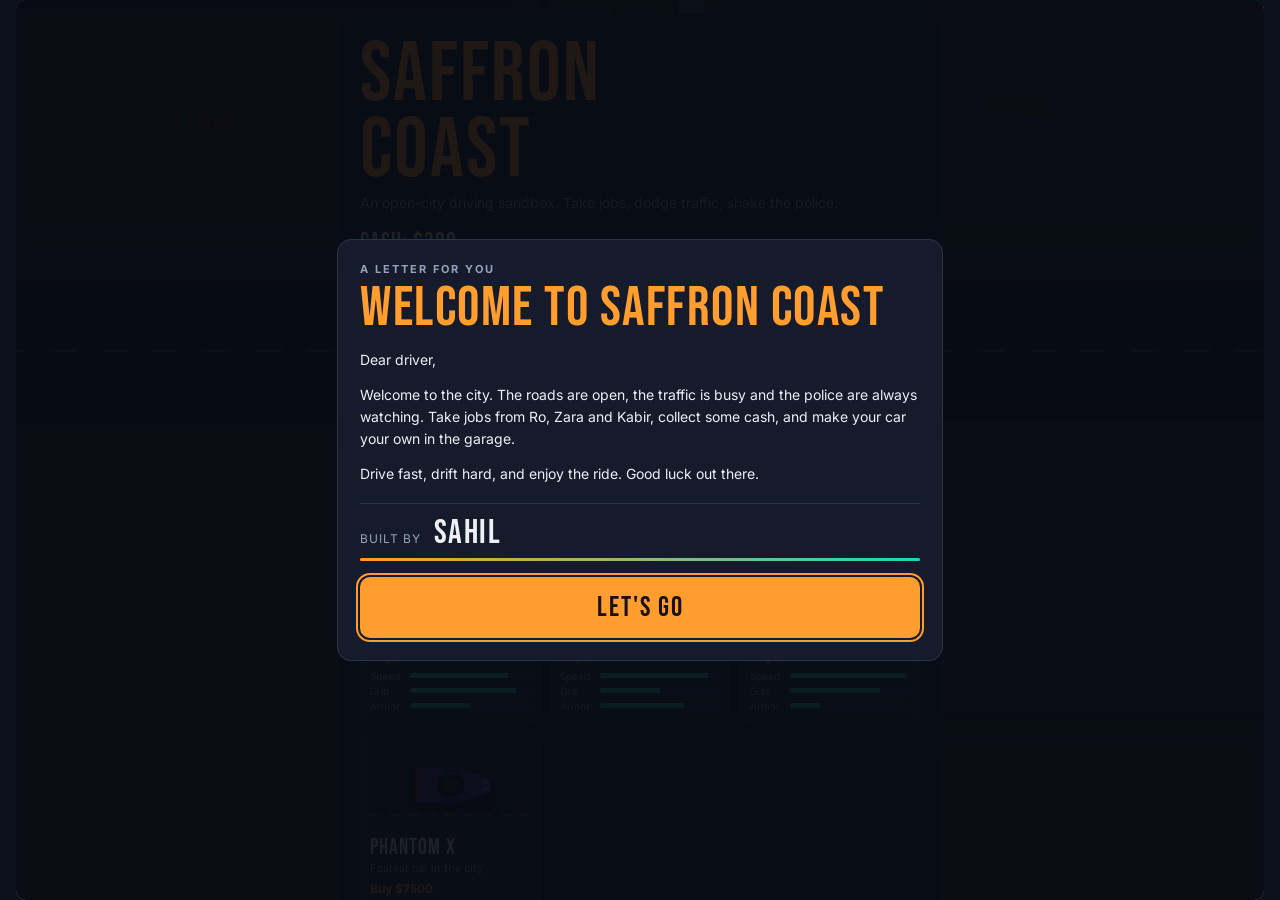
<file: classic.html>
<!doctype html>
<html lang="en">
<head>
<meta charset="utf-8">
<meta name="viewport" content="width=device-width,initial-scale=1,viewport-fit=cover">
<link rel="manifest" href="manifest.webmanifest">
<meta name="theme-color" content="#0d111c">
<meta name="mobile-web-app-capable" content="yes">
<meta name="apple-mobile-web-app-capable" content="yes">
<meta name="apple-mobile-web-app-title" content="Saffron Coast">
<meta name="apple-mobile-web-app-status-bar-style" content="black-translucent">
<link rel="icon" href="icon-192.png">
<link rel="apple-touch-icon" href="icon-192.png">
<style>:root{color-scheme:dark}html,body{margin:0;height:100%}[hidden]{display:none!important}</style>
<title>Saffron Coast</title>
<meta name="claude:viewport-fit-sides" content="cover">
<link rel="preconnect" href="https://fonts.googleapis.com">
<link rel="preconnect" href="https://fonts.gstatic.com" crossorigin>
<link rel="stylesheet" href="https://fonts.googleapis.com/css2?family=Bebas+Neue&family=Inter:wght@400;600;700&display=swap">
<style>
/* Layout: full-screen night-drive stage. HUD floats on the corners, menu and dialogue are centred cards. */
:root{
  --ink:#0d111c;--panel:#151b2b;--panel2:#1d2438;--line:#2c3550;
  --text:#eef0f7;--dim:#97a1bf;
  --saffron:#ff9d2e;--teal:#27d3b5;--red:#ff4d5e;--blue:#4d8dff;
  --font-d:'Bebas Neue','Arial Narrow',Impact,sans-serif;
  --font-b:'Inter',system-ui,-apple-system,'Segoe UI',sans-serif;
  color-scheme:dark;
}
html,body{height:100%}
body{margin:0;background:var(--ink);color:var(--text);font-family:var(--font-b);font-size:14px;box-sizing:border-box;overflow:hidden;
  padding-left:max(16px,env(safe-area-inset-left,0px));padding-right:max(16px,env(safe-area-inset-right,0px));}
#stage{position:relative;width:100%;height:100%;overflow:hidden;background:#173047;border-radius:10px;user-select:none;-webkit-user-select:none;touch-action:none}
canvas#c{position:absolute;inset:0;width:100%;height:100%;display:block}
.hidden{display:none!important}
button{font-family:inherit}
:focus-visible{outline:2px solid var(--saffron);outline-offset:2px}

/* HUD */
#hud{position:absolute;inset:0;pointer-events:none}
#hl{position:absolute;left:12px;top:12px;display:flex;flex-direction:column;gap:6px;min-width:0}
#cash{font-family:var(--font-d);font-size:34px;letter-spacing:1px;line-height:1;color:#e9f7d0;text-shadow:0 2px 0 rgba(0,0,0,.5)}
#stars{display:flex;gap:3px;font-size:20px;line-height:1}
#stars span{color:rgba(255,255,255,.22)}
#stars span.on{color:var(--saffron);text-shadow:0 0 8px rgba(255,157,46,.7)}
#stars.flash span.on{animation:fl .5s steps(2) infinite}
@keyframes fl{50%{color:var(--blue);text-shadow:0 0 8px rgba(77,141,255,.8)}}
.bar{width:120px;height:8px;border-radius:4px;background:rgba(0,0,0,.45);overflow:hidden;border:1px solid rgba(255,255,255,.15)}
.bar i{display:block;height:100%;width:100%;background:var(--teal);transition:width .15s}
.bar.bust i{background:var(--blue)}
.bar.nos i{background:linear-gradient(90deg,#ff9d2e,#ffd36b)}
#fuelwrap{display:flex;align-items:center;gap:6px;font-size:10px;font-weight:700;letter-spacing:1px;color:var(--text);text-shadow:0 1px 0 rgba(0,0,0,.6)}
.bar.fuel i{background:#ffc83d;width:100%}
.bar.fuel.low i{background:var(--red)}
#fuelwrap.low{animation:fl2 .6s steps(2) infinite}
@keyframes fl2{50%{opacity:.45}}
#noswrap{display:none}
#cash{transition:color .15s,transform .15s;transform-origin:left center}
#cash.gain{color:#7be07b;transform:scale(1.12)}
#dr{position:absolute;left:50%;bottom:30%;transform:translateX(-50%);font-family:var(--font-d);font-size:32px;letter-spacing:2px;color:var(--saffron);text-shadow:0 2px 0 rgba(0,0,0,.6);opacity:0;transition:opacity .2s;white-space:nowrap}
#bustwrap{display:none}
#obj{position:absolute;left:50%;top:12px;transform:translateX(-50%);max-width:min(56vw,420px);text-align:center;background:rgba(13,17,28,.72);border:1px solid var(--line);border-radius:8px;padding:6px 12px}
#objT{display:block;font-family:var(--font-d);font-size:20px;letter-spacing:1px;color:var(--saffron);line-height:1.1}
#objS{display:block;color:var(--text);font-size:12px;margin-top:2px}
#mmwrap{position:absolute;right:12px;top:12px;width:132px;height:132px;border-radius:50%;border:3px solid rgba(255,255,255,.75);box-shadow:0 4px 14px rgba(0,0,0,.5);overflow:hidden;background:#10192a}
#mm{width:100%;height:100%;display:block}
#speed{position:absolute;left:12px;bottom:12px;display:flex;align-items:baseline;gap:6px;font-family:var(--font-d);text-shadow:0 2px 0 rgba(0,0,0,.5)}
#kmh{font-size:54px;line-height:1;letter-spacing:1px}
#speed small{font-family:var(--font-b);font-size:11px;color:var(--dim);letter-spacing:1px;text-transform:uppercase}
#tools{position:absolute;right:12px;bottom:12px;display:flex;gap:8px;pointer-events:auto}
.tb{background:rgba(13,17,28,.72);color:var(--text);border:1px solid var(--line);border-radius:8px;padding:8px 12px;font-size:12px;font-weight:600;cursor:pointer}
.tb:hover{border-color:var(--saffron)}
#toast{position:absolute;left:50%;bottom:22%;transform:translate(-50%,10px);opacity:0;transition:opacity .25s,transform .25s;background:rgba(13,17,28,.88);border:1px solid var(--line);border-left:4px solid var(--saffron);border-radius:8px;padding:10px 16px;max-width:min(86%,440px);text-align:left;font-weight:600;pointer-events:none}
#toast.show{opacity:1;transform:translate(-50%,0)}
#toast.bad{border-left-color:var(--red)}
#toast.good{border-left-color:var(--teal)}
#big{position:absolute;inset:0;display:flex;align-items:center;justify-content:center;flex-direction:column;gap:6px;pointer-events:none;opacity:0;transition:opacity .3s;background:rgba(5,8,16,.55)}
#mmwrap{pointer-events:auto;cursor:pointer}
.mrow{display:flex;gap:8px;margin-top:10px}
.mrow button{flex:1;min-width:0;padding:10px;border-radius:10px;border:1px solid var(--line);background:var(--panel2);color:var(--text);font-weight:700;font-size:13px;cursor:pointer}
.mrow button:hover{border-color:var(--saffron)}
#howto{z-index:19}
#howto .card{max-width:620px}
#howto .lk{font-size:11px;letter-spacing:2px;text-transform:uppercase;font-weight:700;color:var(--dim)}
#howto h2{margin:4px 0 10px;font-family:var(--font-d);font-weight:400;font-size:clamp(34px,8vw,48px);line-height:.95;letter-spacing:1.5px;color:var(--saffron)}
.hsec{margin:12px 0}
.hsec h3{margin:0 0 6px;font-size:11px;letter-spacing:1.5px;text-transform:uppercase;color:var(--teal)}
.hsec p,.hsec li{margin:0 0 4px;line-height:1.5;font-size:13px}
.hsec ul{margin:0;padding-left:18px}
.hgrid{display:grid;grid-template-columns:1fr 1fr;gap:6px 14px;font-size:13px}
.hgrid div{min-width:0}
.kc{display:inline-block;padding:1px 7px;border:1px solid var(--line);border-bottom-width:3px;border-radius:6px;background:var(--panel2);font-weight:700;font-size:12px}
.rules li{color:var(--text)}
#htutl{display:flex;gap:8px;align-items:center;font-size:12px;margin-top:10px}
#stage.ctlpre #menu,#stage.ctlpre #welcome,#stage.ctlpre #howto{display:none}
body.tedit .tk,body.tedit #wheel{outline:2px dashed var(--saffron);outline-offset:3px;cursor:grab}
#coach{position:absolute;left:50%;top:64px;transform:translateX(-50%);max-width:min(88%,460px);background:rgba(13,17,28,.92);border:1px solid var(--saffron);border-radius:10px;padding:8px 12px;text-align:center}
#coach b{display:block;font-family:var(--font-d);font-weight:400;font-size:18px;letter-spacing:1px;color:var(--saffron)}
#coach span{display:block;font-size:13px;line-height:1.4}
#coach button{pointer-events:auto;margin-top:6px;background:none;border:1px solid var(--line);color:var(--dim);border-radius:6px;font-size:11px;padding:3px 8px;cursor:pointer}
body.touch #coach{top:auto;bottom:calc(var(--kb,14px) + 150px)}
@media (max-width:480px){body:not(.touch) #coach{top:110px}}
#mmhint{position:absolute;right:12px;top:128px;width:132px;text-align:center;font-size:10px;font-weight:700;letter-spacing:1px;color:#fff;text-shadow:0 1px 2px rgba(0,0,0,.8);pointer-events:none}
#nav{display:flex;align-items:center;gap:6px;font-size:11px;font-weight:700;letter-spacing:1px;color:#ff9ccb;text-shadow:0 1px 0 rgba(0,0,0,.7)}
#nav button{pointer-events:auto;background:rgba(13,17,28,.7);color:var(--text);border:1px solid var(--line);border-radius:6px;font-size:10px;padding:2px 6px;cursor:pointer}
#fmap .card{max-width:660px}
#fm{display:block;width:min(100%,calc(100vh - 250px));min-width:200px;aspect-ratio:1;margin:8px auto;border-radius:10px;cursor:crosshair;touch-action:manipulation;background:#1f5273}
#fmleg{font-size:11px;color:var(--dim);line-height:1.5;text-align:center}
#fmhint{font-size:12px;color:var(--saffron);text-align:right}
@media (max-width:480px){#mmhint{top:96px;width:104px}}
#flash{position:absolute;inset:0;background:#fff;opacity:0;pointer-events:none;transition:opacity .6s;z-index:6}
#flash.on{opacity:.95;transition:none}
#big.show{opacity:1}
#big.jail{background:repeating-linear-gradient(90deg,rgba(5,8,16,.86) 0 16px,rgba(5,8,16,.4) 16px 40px)}
#big b{font-family:var(--font-d);font-size:clamp(54px,12vw,110px);letter-spacing:3px;line-height:1}
#big span{color:var(--dim);font-weight:600}

/* Touch controls */
#touch{position:absolute;left:0;right:0;bottom:0;display:none;pointer-events:none;padding:0 var(--kx,12px) var(--kb,14px);justify-content:space-between;align-items:flex-end}
body.touch #touch,body.tshow #touch{display:flex}
body.tswap #touch{flex-direction:row-reverse}
body.touch #speed{bottom:auto;top:98px}
body.touch #kmh{font-size:34px}
body.touch #tools{left:12px;right:auto;bottom:auto;top:150px;flex-direction:column;align-items:flex-start}
#tmore{display:none}body.touch #tmore{display:block}body.touch #tools .tb:not(#tmore){display:none}body.touch #tools.open .tb:not(#tmore){display:block}
.tg{display:flex;gap:10px;pointer-events:auto}
.tk{opacity:var(--ko,1);width:calc(72px*var(--ss,1));height:calc(72px*var(--ss,1));border-radius:50%;background:rgba(13,17,28,.6);border:2px solid rgba(255,255,255,.4);color:#fff;font-family:var(--font-d);font-size:22px;letter-spacing:1px;display:flex;align-items:center;justify-content:center;touch-action:none}
.tk.on{background:rgba(255,157,46,.55);border-color:var(--saffron)}
.pg .tk{width:calc(72px*var(--sp,1));height:calc(72px*var(--sp,1))}
.pg .tk.sm{width:calc(54px*var(--sp,1));height:calc(54px*var(--sp,1));font-size:16px;align-self:flex-end}
.pg .tk.gas{width:calc(84px*var(--sp,1));height:calc(84px*var(--sp,1));border-color:var(--teal)}
.tcol{display:flex;flex-direction:column;gap:10px;align-items:flex-end}

/* Garage */
#gar .card{max-width:640px}
.gh{display:flex;justify-content:space-between;align-items:baseline}
.gh h2{margin:0;font-family:var(--font-d);font-weight:400;font-size:34px;letter-spacing:1px;color:var(--saffron)}
#gcash{font-family:var(--font-d);font-size:30px;color:#e9f7d0;letter-spacing:1px}
#gprev{width:100%;height:auto;max-height:150px;border-radius:10px;background:#2d313d;display:block;margin:8px 0}
.tabs{display:flex;gap:6px;margin-bottom:10px}
.tabs button{flex:1;min-width:0;padding:9px 4px;border-radius:8px;border:1px solid var(--line);background:var(--panel2);color:var(--dim);font-weight:700;font-size:12px;cursor:pointer}
.tabs button.on{background:var(--saffron);color:#1a1205;border-color:var(--saffron)}
.ggrid{display:grid;grid-template-columns:repeat(auto-fill,minmax(118px,1fr));gap:8px}
.gi{display:flex;flex-direction:column;gap:3px;align-items:flex-start;text-align:left;background:var(--panel2);border:2px solid var(--line);border-radius:10px;padding:8px;color:var(--text);cursor:pointer;min-width:0}
.gi.sel{border-color:var(--teal)}
.gi .sw{display:block;width:100%;height:22px;border-radius:5px;border:1px solid rgba(255,255,255,.2)}
.gi b{font-size:13px}
.gi small{font-size:11px;color:var(--dim)}
.gi small.buy{color:var(--saffron);font-weight:700}
.gi small.eq{color:var(--teal);font-weight:700}
.gu{display:grid;grid-template-columns:1fr auto;gap:4px 10px;align-items:center;background:var(--panel2);border:1px solid var(--line);border-radius:10px;padding:10px;margin-bottom:8px}
.gu b{font-size:14px}
.gu p{grid-column:1;margin:0;font-size:11px;color:var(--dim);line-height:1.4}
.pips{display:flex;gap:3px;margin-top:4px}
.pips i{width:16px;height:6px;border-radius:3px;background:var(--line)}
.pips i.on{background:var(--teal)}
.gu button,.gbuy{padding:9px 12px;border-radius:8px;border:0;background:var(--saffron);color:#1a1205;font-weight:700;cursor:pointer}
.gu button{grid-row:1/3;grid-column:2}
.gu button:disabled,.gbuy:disabled{background:var(--line);color:var(--dim);cursor:default}
.grow{display:flex;gap:10px;align-items:center;margin-top:10px;font-size:12px;color:var(--dim)}
.grow input[type=color]{width:46px;height:30px;border:0;background:none;padding:0}
#gmsg{min-height:16px;margin:8px 0 0;font-size:12px;color:var(--red)}
/* Welcome letter */
#welcome{z-index:20;background:rgba(7,10,18,.9)}
.letter{max-width:500px}
.letter .lk{font-size:11px;letter-spacing:2px;text-transform:uppercase;font-weight:700;color:var(--dim)}
.letter h2{margin:6px 0 14px;font-family:var(--font-d);font-weight:400;font-size:clamp(38px,9vw,56px);line-height:.95;letter-spacing:1.5px;color:var(--saffron)}
.letter p{margin:0 0 12px;line-height:1.6;color:var(--text)}
.letter .sig{margin-top:18px;padding-top:12px;border-top:1px solid var(--line);font-family:var(--font-d);font-size:34px;letter-spacing:1.5px;line-height:1;color:var(--text)}
.sig .by{font-family:var(--font-b);font-size:12px;letter-spacing:1px;text-transform:uppercase;color:var(--dim);margin-right:6px;opacity:0;animation:fin .6s ease .3s forwards}
.sig .nm{font-weight:400;display:inline-block}
.sig .nm i{display:inline-block;font-style:normal;opacity:0;transform:translateY(16px) scale(.7);filter:blur(6px);animation:pop .65s cubic-bezier(.2,.9,.3,1.35) forwards,glow 2.8s ease-in-out infinite;animation-delay:calc(.7s + var(--d)*.13s),calc(2s + var(--d)*.16s)}
.sig .ul{height:3px;margin-top:8px;width:0;border-radius:2px;background:linear-gradient(90deg,var(--saffron),var(--teal));animation:ulx 1s cubic-bezier(.3,.8,.3,1) 1.5s forwards}
@keyframes fin{to{opacity:1}}
@keyframes pop{to{opacity:1;transform:none;filter:none}}
@keyframes glow{0%,100%{color:var(--text);text-shadow:none}45%{color:var(--saffron);text-shadow:0 0 16px rgba(255,157,46,.85)}}
@keyframes ulx{to{width:100%}}
@media (prefers-reduced-motion:reduce){.sig .by,.sig .nm i{animation:none;opacity:1;transform:none;filter:none}.sig .ul{animation:none;width:100%}}
/* Steering wheel */
#wheel{display:none;width:calc(132px*var(--ss,1));height:calc(132px*var(--ss,1));border-radius:50%;position:relative;touch-action:none;pointer-events:auto;opacity:var(--ko,1);
  background:radial-gradient(circle,#1d2438 0 18%,transparent 19%),rgba(13,17,28,.55);border:9px solid rgba(255,255,255,.55);box-sizing:border-box;transition:transform .18s ease-out}
#wheel.drag{transition:none;border-color:var(--saffron)}
#wheel::before{content:"";position:absolute;left:8%;right:8%;top:calc(50% - 6px);height:12px;border-radius:6px;background:rgba(255,255,255,.55)}
#wheel::after{content:"";position:absolute;top:50%;bottom:6%;left:calc(50% - 6px);width:12px;border-radius:6px;background:rgba(255,255,255,.55)}
#wheel i{position:absolute;top:-9px;left:calc(50% - 7px);width:14px;height:14px;border-radius:50%;background:var(--saffron);z-index:1}
body.wheelmode #wheel{display:block}
body.wheelmode #tl,body.wheelmode #tr{display:none}
body.wheelmode #touch .tg:first-child{align-items:flex-end}
/* Control settings panel */
#ctl{position:absolute;top:10px;left:50%;transform:translateX(-50%);width:min(92%,440px);z-index:5;background:rgba(21,27,43,.96);border:1px solid var(--line);border-radius:12px;padding:12px 14px;max-height:62%;overflow-y:auto}
#ctl h3{margin:0 0 8px;font-family:var(--font-d);font-weight:400;font-size:22px;letter-spacing:1px;color:var(--saffron)}
#ctl label{display:grid;grid-template-columns:104px 1fr 38px;gap:8px;align-items:center;font-size:12px;color:var(--dim);margin:6px 0}
#ctl label output{text-align:right;color:var(--text);font-variant-numeric:tabular-nums}
#ctl input[type=range]{width:100%;min-width:0;accent-color:var(--saffron)}
#ctl .sw{display:flex;gap:8px;align-items:center;font-size:12px;color:var(--text);margin:8px 0}
#ctl .btns{margin-top:10px}
#ctl .btns button{padding:9px}
/* Cards */
.overlay{position:absolute;inset:0;display:flex;align-items:center;justify-content:center;background:rgba(7,10,18,.78);overflow-y:auto;padding:14px}
.card{width:100%;max-width:560px;background:var(--panel);border:1px solid var(--line);border-radius:14px;padding:22px;margin:auto}
#menu h1{font-family:var(--font-d);font-weight:400;font-size:clamp(52px,11vw,84px);line-height:.9;letter-spacing:2px;margin:0;color:var(--saffron)}
#menu .tag{margin:6px 0 16px;color:var(--dim)}
.cars{display:grid;grid-template-columns:repeat(auto-fill,minmax(150px,1fr));gap:10px}
#mcash{font-family:var(--font-d);font-size:24px;letter-spacing:1px;color:#e9f7d0;margin:0 0 10px}
#mmsg{min-height:16px;margin:10px 0 0;font-size:12px;color:var(--saffron)}
.cc .pr{font-size:12px;font-weight:700;color:var(--teal);margin-bottom:6px}
.cc .pr.buy{color:var(--saffron)}
.cc{background:var(--panel2);border:2px solid var(--line);border-radius:10px;padding:8px;color:var(--text);text-align:left;cursor:pointer;min-width:0}
.cc.sel{border-color:var(--saffron)}
.cc canvas{width:100%;height:auto;display:block;border-radius:6px;background:#2d313d}
.cc b{display:block;font-family:var(--font-d);font-weight:400;font-size:22px;letter-spacing:1px;margin-top:6px}
.cc small{display:block;color:var(--dim);font-size:11px;margin-bottom:6px}
.st{display:grid;grid-template-columns:34px 1fr;gap:6px;align-items:center;font-size:10px;color:var(--dim);margin-top:3px}
.st i{display:block;height:5px;border-radius:3px;background:var(--line);position:relative;overflow:hidden}
.st i::after{content:"";position:absolute;left:0;top:0;bottom:0;width:var(--w);background:var(--teal)}
.go{display:block;width:100%;margin-top:16px;background:var(--saffron);color:#1a1205;border:0;border-radius:10px;padding:14px;font-family:var(--font-d);font-size:28px;letter-spacing:2px;cursor:pointer}
.go:hover{filter:brightness(1.08)}
.help{margin:14px 0 0;padding:0;list-style:none;display:grid;grid-template-columns:1fr 1fr;gap:6px 14px;color:var(--dim);font-size:12px}
.help b{color:var(--text)}
.help li{min-width:0}
#dlg .row{display:flex;gap:14px;align-items:flex-start}
#pt{width:96px;height:96px;border-radius:10px;flex:none;border:2px solid var(--line)}
#dlg h2{margin:0;font-family:var(--font-d);font-weight:400;font-size:28px;letter-spacing:1px;line-height:1}
#dlg .role{color:var(--saffron);font-size:11px;letter-spacing:1px;text-transform:uppercase;font-weight:700;margin:3px 0 8px}
#dlg p{margin:0;line-height:1.5;min-width:0}
#dlg .job{margin-top:12px;padding:8px 10px;background:var(--panel2);border-radius:8px;font-size:12px;color:var(--dim)}
#dlg .job b{color:var(--text)}
.btns{display:flex;gap:10px;margin-top:16px}
.btns button{flex:1;padding:12px;border-radius:10px;border:1px solid var(--line);background:var(--panel2);color:var(--text);font-weight:700;cursor:pointer}
.btns button.pri{background:var(--saffron);color:#1a1205;border-color:var(--saffron)}
@media (max-width:480px){.help{grid-template-columns:1fr}#mmwrap{width:104px;height:104px}#obj{max-width:44vw;top:122px;left:auto;right:12px;transform:none;text-align:right}body.touch #obj{top:122px}}
</style>

</head>
<body>
<main id="stage">
  <canvas id="c"></canvas>

  <div id="hud" class="hidden">
    <div id="hl">
      <div id="cash">$0</div>
      <div id="stars"><span>★</span><span>★</span><span>★</span><span>★</span><span>★</span></div>
      <div class="bar" title="Car health"><i id="hp"></i></div>
      <div id="bustwrap" class="bar bust" title="Busted meter"><i id="bust" style="width:0%"></i></div>
      <div id="noswrap" class="bar nos" title="Nitro"><i id="nosbar"></i></div>
      <div id="coach" class="hidden"><b id="coachT"></b><span id="coachM"></span><button type="button" id="coachSkip">Skip tutorial</button></div>
      <div id="nav" class="hidden"><span id="navt"></span><button type="button" id="navx">Clear</button></div>
      <div id="fuelwrap"><span id="fuelt">FUEL</span><div class="bar fuel" id="fuelbarwrap" title="Petrol"><i id="fuelbar"></i></div></div>
    </div>
    <div id="obj" class="hidden"><b id="objT"></b><span id="objS"></span></div>
    <div id="mmwrap" title="Tap to open the full map"><canvas id="mm" width="264" height="264"></canvas></div>
    <div id="mmhint">TAP FOR MAP</div>
    <div id="dr"></div>
    <div id="speed"><b id="kmh">0</b><small>km/h</small></div>
    <div id="tools"><button class="tb" id="tmore" type="button">Menu</button><button class="tb" id="mapbtn" type="button">Map</button><button class="tb" id="lightbtn" type="button">Lights: off</button><button class="tb" id="garbtn" type="button">Garage</button><button class="tb" id="snd" type="button">Sound: off</button><button class="tb" id="ctlbtn" type="button">Controls</button><button class="tb" id="view" type="button">View: chase</button><button class="tb" id="pause" type="button">Pause</button></div>
  </div>

  <div id="touch" class="hidden">
    <div class="tg">
      <div id="wheel" aria-label="Steering wheel"><i></i></div>
      <div class="tk" data-k="left" id="tl">LEFT</div>
      <div class="tk" data-k="right" id="tr">RIGHT</div>
    </div>
    <div class="tg pg">
      <div class="tcol"><div class="tk sm" data-k="horn" style="font-size:13px">HORN</div><div class="tk sm" id="tlight" style="font-size:13px">LIGHT</div><div class="tk sm" data-k="nos" style="border-color:var(--saffron)">NOS</div><div class="tk sm" data-k="hb">DRIFT</div></div>
      <div class="tk" data-k="brk">BRAKE</div>
      <div class="tk gas" data-k="thr">GAS</div>
    </div>
  </div>

  <div id="ctl" class="hidden">
    <h3>Adjust controls</h3>
    <label for="cs-ss">Steering size<input type="range" id="cs-ss" min="0.6" max="1.7" step="0.05"><output id="o-ss"></output></label>
    <label for="cs-sp">Pedal size<input type="range" id="cs-sp" min="0.6" max="1.7" step="0.05"><output id="o-sp"></output></label>
    <label for="cs-ko">Visibility<input type="range" id="cs-ko" min="0.25" max="1" step="0.05"><output id="o-ko"></output></label>
    <label for="cs-kb">Height<input type="range" id="cs-kb" min="6" max="170" step="2"><output id="o-kb"></output></label>
    <label for="cs-kx">Edge gap<input type="range" id="cs-kx" min="4" max="140" step="2"><output id="o-kx"></output></label>
    <label class="sw" for="cs-wheel"><input type="checkbox" id="cs-wheel"> Steering wheel (instead of left and right buttons)</label>
    <label class="sw" for="cs-edit"><input type="checkbox" id="cs-edit"> Edit layout: drag each button to where you want it</label>
    <label class="sw" for="cs-swap"><input type="checkbox" id="cs-swap"> Swap sides (steering right, pedals left)</label>
    <div class="btns"><button type="button" id="cs-reset">Reset</button><button type="button" class="pri" id="cs-done">Done</button></div>
  </div>

  <div id="gar" class="overlay hidden">
    <div class="card">
      <div class="gh"><h2>Garage</h2><span id="gcash"></span></div>
      <canvas id="gprev" width="480" height="150"></canvas>
      <div class="tabs">
        <button type="button" data-t="cars">Cars</button>
        <button type="button" data-t="paint" class="on">Paint</button>
        <button type="button" data-t="trail">Drift colour</button>
        <button type="button" data-t="up">Upgrades</button>
        <button type="button" data-t="fix">Repair</button>
      </div>
      <div id="gbody"></div>
      <div id="gmsg"></div>
      <div class="btns"><button type="button" class="pri" id="gdone">Back to the road</button></div>
    </div>
  </div>

  <div id="fmap" class="overlay hidden">
    <div class="card">
      <div class="gh"><h2>World map</h2><span id="fmhint">Tap anywhere to set a destination</span></div>
      <canvas id="fm" width="720" height="720"></canvas>
      <div id="fmleg">Orange: jobs · Yellow ring: station, airport · Blue: police · Teal: showroom · Small yellow squares: petrol · Pink pin: your destination</div>
      <div class="btns"><button type="button" id="fmclear">Clear destination</button><button type="button" class="pri" id="fmclose">Close map</button></div>
    </div>
  </div>
  <div id="flash"></div>
  <div id="toast"></div>
  <div id="big"><b id="bigT"></b><span id="bigS"></span></div>

  <div id="dlg" class="overlay hidden">
    <div class="card">
      <div class="row">
        <canvas id="pt" width="96" height="96"></canvas>
        <div>
          <h2 id="dName"></h2>
          <div class="role" id="dRole"></div>
          <p id="dText"></p>
        </div>
      </div>
      <div class="job" id="dJob"></div>
      <div class="btns"><button type="button" id="dNo">Not now</button><button type="button" class="pri" id="dYes">Accept job</button></div>
    </div>
  </div>

  <div id="howto" class="overlay hidden">
    <div class="card">
      <div class="lk">Before you drive</div>
      <h2>How to play</h2>
      <div class="hsec"><h3>Your goal</h3><p>Drive around Saffron Coast. Take jobs from the orange rings, earn money, then spend it in the Garage on cars, paint and upgrades. Keep an eye on your fuel.</p></div>
      <div class="hsec"><h3>Keyboard</h3>
        <div class="hgrid">
          <div><span class="kc">W</span> / <span class="kc">↑</span> gas</div><div><span class="kc">S</span> / <span class="kc">↓</span> brake and reverse</div>
          <div><span class="kc">A</span> <span class="kc">D</span> / <span class="kc">←</span> <span class="kc">→</span> steer</div><div><span class="kc">Space</span> handbrake drift</div>
          <div><span class="kc">Shift</span> nitro</div><div><span class="kc">B</span> horn</div>
          <div><span class="kc">H</span> headlights</div><div><span class="kc">N</span> full map</div>
          <div><span class="kc">G</span> garage</div><div><span class="kc">C</span> camera view</div>
        </div>
      </div>
      <div class="hsec"><h3>Phone or tablet</h3><p>Use the on-screen wheel to steer and the GAS and BRAKE buttons. DRIFT, NOS, LIGHT and HORN are the small buttons. Tap <b>Menu</b> for the Garage, Map and other options. You can move and resize every button.</p></div>
      <div class="hsec rules"><h3>Rules you must follow</h3>
        <ul>
          <li>Do not run over pedestrians. The police will jail you.</li>
          <li>Crashing into traffic gives you wanted stars. Lose the police or you get busted.</li>
          <li>Stay out of the water. If you drive in, reverse out fast.</li>
          <li>Slow down at the railway crossings when the lights flash.</li>
          <li>Refuel at a green PETROL ring before the tank runs empty.</li>
        </ul>
      </div>
      <label id="htutl" for="htutc"><input type="checkbox" id="htutc" checked> Show the step-by-step driving tutorial when I start</label>
      <div class="btns"><button type="button" id="hcustom">Adjust control buttons</button><button type="button" class="pri" id="hgot">I understand</button></div>
    </div>
  </div>

  <div id="menu" class="overlay">
    <div class="card">
      <h1>Saffron<br>Coast</h1>
      <p class="tag">An open-city driving sandbox. Take jobs, dodge traffic, shake the police.</p>
      <div id="mcash"></div>
      <div class="cars" id="cars"></div>
      <p id="mmsg"></p>
      <button class="go" id="start" type="button">START DRIVING</button>
      <div class="mrow"><button id="mhow" type="button">How to play</button><button id="mctl" type="button">Adjust controls</button></div>
      <ul class="help">
        <li><b>W / ↑</b> gas &nbsp; <b>S / ↓</b> brake, reverse</li>
        <li><b>A D / ← →</b> steer</li>
        <li><b>Space</b> handbrake drift</li>
        <li><b>P</b> pause &nbsp; <b>M</b> sound &nbsp; <b>C</b> camera</li>
        <li><b>Shift</b> nitro &nbsp; <b>G</b> garage &nbsp; <b>H</b> headlights &nbsp; <b>B</b> horn &nbsp; <b>N</b> map</li>
        <li style="grid-column:1/-1">Explore the desert, the snowy south, the railway, the airport and the shops. Use the station and the airport to travel for $60. Do not run over pedestrians. The police will jail you. Your car burns petrol. Stop slowly in a green ring at a petrol pump to refuel. It costs about $1 per 1%.</li>
        <li style="grid-column:1/-1">Drive into a glowing orange ring to meet a contact and start a job. Crashing into traffic gets the police on you. Earn cash from jobs, $ pickups on the road and drifting, then spend it in the garage.</li>
      </ul>
    </div>
  </div>
  <div id="welcome" class="overlay">
    <div class="card letter">
      <div class="lk">A letter for you</div>
      <h2>Welcome to Saffron Coast</h2>
      <p>Dear driver,</p>
      <p>Welcome to the city. The roads are open, the traffic is busy and the police are always watching. Take jobs from Ro, Zara and Kabir, collect some cash, and make your car your own in the garage.</p>
      <p>Drive fast, drift hard, and enjoy the ride. Good luck out there.</p>
      <div class="sig"><span class="by">Built by</span> <b class="nm" role="text" aria-label="Sahil"><i style="--d:0">S</i><i style="--d:1">a</i><i style="--d:2">h</i><i style="--d:3">i</i><i style="--d:4">l</i></b><div class="ul"></div></div>
      <button class="go" id="wgo" type="button">LET'S GO</button>
    </div>
  </div>
</main>

<script>
(function(){
'use strict';
var P=700,R=130,N=12,W=N*P;
var $=function(id){return document.getElementById(id)};
var cv=$('c'),ctx=cv.getContext('2d');
var vw=1,vh=1,dpr=1;
function resize(){
  var st=$('stage');dpr=Math.min(2,window.devicePixelRatio||1);
  vw=Math.max(1,st.clientWidth);vh=Math.max(1,st.clientHeight);
  cv.width=Math.round(vw*dpr);cv.height=Math.round(vh*dpr);
}
if(window.ResizeObserver){new ResizeObserver(resize).observe($('stage'))}
window.addEventListener('resize',resize);resize();
if('ontouchstart' in window||navigator.maxTouchPoints>0){document.body.classList.add('touch')}

/* ---------- helpers ---------- */
function clamp(v,a,b){return v<a?a:v>b?b:v}
function rnd(a,b){return a+Math.random()*(b-a)}
function pick(arr){return arr[Math.floor(Math.random()*arr.length)]}
function angDiff(a,b){var d=(b-a)%(Math.PI*2);if(d>Math.PI)d-=Math.PI*2;if(d<-Math.PI)d+=Math.PI*2;return d}
function mulberry(a){return function(){a|=0;a=a+0x6D2B79F5|0;var t=Math.imul(a^a>>>15,1|a);t=t+Math.imul(t^t>>>7,61|t)^t;return((t^t>>>14)>>>0)/4294967296}}
function rr(g,x,y,w,h,r){r=Math.min(r,w/2,h/2);g.beginPath();g.moveTo(x+r,y);g.arcTo(x+w,y,x+w,y+h,r);g.arcTo(x+w,y+h,x,y+h,r);g.arcTo(x,y+h,x,y,r);g.arcTo(x,y,x+w,y,r);g.closePath()}
function node(i,j){return{x:i*P,y:j*P}}

/* ---------- city ---------- */
var seed=mulberry(20261117);
var RAILY=5.5*P,RUNY=2.5*P,RUNX0=8*P+R/2,RUNX1=12*P-R/2;
function biomeAt(x,y){return y>=7*P?'winter':x>=7*P?'desert':'city'}
var PALS={
  city:['#8a93a8','#a58f7c','#7d9aa5','#b3a48c','#8f8aa8','#9a7f7f','#7fa092','#c0a67a','#9aa0ad'],
  desert:['#d9b779','#c9a463','#e3c58a','#bf9a5a','#d2ab6e'],
  winter:['#eef3f8','#dfe8f1','#e6ecf5','#d4dfeb']
};
var AWN=['#ff4d5e','#27d3b5','#ff9d2e','#4d8dff','#a05cff'];
var SHOPN=['CAFE','MART','BANK','PHARMA','DINER','BOOKS','BAKERY','PIZZA','GADGETS','TAILOR'];
var blocks=[],bld=[],solids=[],peds=[],curBio='city';
function shade(hex,f){var n=parseInt(hex.slice(1),16),r=(n>>16)&255,g=(n>>8)&255,b=n&255;r=Math.round(r*f);g=Math.round(g*f);b=Math.round(b*f);return 'rgb('+r+','+g+','+b+')'}
function addBuilding(x,y,w,h,cx,cy,opt){
  opt=opt||{};
  var dc=Math.hypot(cx-3.5*P,cy-3.5*P)/(4.9*P);
  var ht=curBio==='desert'?Math.round(10+seed()*22):curBio==='winter'?Math.round(14+seed()*34):Math.round(18+seed()*50+(1-clamp(dc,0,1))*70);
  var pal=PALS[curBio],roof=opt.roof||pal[Math.floor(seed()*pal.length)];
  var det=[],n=Math.floor(seed()*4);
  for(var k=0;k<n;k++){var dw=14+seed()*22,dh=12+seed()*18;det.push({x:8+seed()*(Math.max(1,w-dw-16)),y:8+seed()*(Math.max(1,h-dh-16)),w:dw,h:dh,c:shade(roof,0.82)})}
  var b={x:x,y:y,w:w,h:h,h3:opt.h3||ht,roof:roof,wall:shade(roof,curBio==='winter'?.72:.55),edge:shade(roof,0.72),det:det,bio:curBio};
  if(opt.label){b.label=opt.label;b.lcol=opt.lcol||'#fff';b.kind=opt.kind}
  else if(curBio==='city'&&w>130&&h>110&&seed()<.32){b.shop={name:SHOPN[Math.floor(seed()*SHOPN.length)],col:AWN[Math.floor(seed()*AWN.length)]}}
  bld.push(b);solids.push({x:x,y:y,w:w,h:h});
}
function splitLot(x,y,w,h,depth,bx,by){
  if(depth<=0||w<170||h<170){addBuilding(x,y,w,h,bx,by);return}
  var gap=14;
  if(w>=h){var r=0.36+seed()*0.28,w1=Math.round((w-gap)*r);splitLot(x,y,w1,h,depth-1,bx,by);splitLot(x+w1+gap,y,w-w1-gap,h,depth-1,bx,by)}
  else{var r2=0.36+seed()*0.28,h1=Math.round((h-gap)*r2);splitLot(x,y,w,h1,depth-1,bx,by);splitLot(x,y+h1+gap,w,h-h1-gap,depth-1,bx,by)}
}
(function buildCity(){
  var s=P-R,inset=18;
  for(var i=0;i<N;i++)for(var j=0;j<N;j++){
    var x0=i*P+R/2,y0=j*P+R/2,cxm=x0+s/2,cym=y0+s/2;
    curBio=biomeAt(cxm,cym);
    var b={i:i,j:j,x:x0,y:y0,s:s,park:false,trees:[],pond:null,bio:curBio,air:false,rail:false,station:false};
    var iw=s-2*inset;
    if(i===4&&j===1){addBuilding(x0+inset,y0+inset,iw,iw,cxm,cym,{label:'POLICE',lcol:'#ffffff',kind:'police',roof:'#cfd8ee',h3:46})}
    else if(i===1&&j===1){addBuilding(x0+inset,y0+inset,iw,iw,cxm,cym,{label:'SHOWROOM',lcol:'#0d111c',kind:'showroom',roof:'#9fe8dc',h3:40})}
    else if(j===5&&i<7){
      b.rail=true;var half=s/2-58;
      if(i===3){b.station=true;addBuilding(x0+inset,y0+inset,iw,half-40,cxm,cym,{label:'STATION',lcol:'#0d111c',kind:'station',roof:'#e9d9b8',h3:38})}
      else splitLot(x0+inset,y0+inset,iw,half,1,cxm,cym);
      splitLot(x0+inset,cym+40,iw,half,1,cxm,cym);
    }
    else if(i>=8&&j===2){b.air=true}
    else if(i>=8&&j===3){
      b.air=true;
      if(i===8)addBuilding(x0+inset,y0+inset,iw,iw*.52,cxm,cym,{label:'AIRPORT',lcol:'#0d111c',kind:'terminal',roof:'#dfe6f5',h3:44});
      else if(i===9){addBuilding(x0+inset+10,y0+inset+10,iw*.42,iw*.4,cxm,cym,{label:'HANGAR',lcol:'#0d111c',kind:'hangar',roof:'#9aa3b4',h3:30});addBuilding(x0+inset+iw*.52,y0+inset+10,iw*.42,iw*.4,cxm,cym,{label:'HANGAR',lcol:'#0d111c',kind:'hangar',roof:'#9aa3b4',h3:30})}
    }
    else{
      var pk=curBio==='city'?(seed()<.15&&!(i===3&&j===3)):curBio==='desert'?seed()<.4:seed()<.22;
      if(pk){
        b.park=true;
        var nt=curBio==='desert'?10:16;
        for(var t=0;t<nt;t++)b.trees.push({x:x0+40+seed()*(s-80),y:y0+40+seed()*(s-80),r:curBio==='desert'?9+seed()*7:11+seed()*11});
        if(seed()<(curBio==='desert'?.3:.6))b.pond={x:x0+s*0.5+(seed()-0.5)*120,y:y0+s*0.5+(seed()-0.5)*120,rx:70+seed()*40,ry:45+seed()*30};
      }else splitLot(x0+inset,y0+inset,iw,iw,curBio==='desert'?Math.floor(seed()*2):Math.floor(seed()*3),cxm,cym);
    }
    blocks.push(b);
  }
  var s2=s,col=['#e8c9a0','#c68a5e','#a96f4b','#8a5a3c'],shirt=['#ff9d2e','#27d3b5','#ff4d5e','#4d8dff','#f2f2f2','#7a5cff'];
  for(var p=0;p<260;p++){
    var bi,bj;do{bi=Math.floor(seed()*N);bj=Math.floor(seed()*N)}while(blocks[bi*N+bj].air);
    peds.push({bi:bi,bj:bj,s:seed()*4*(s2-30),dir:seed()<.5?1:-1,col:col[Math.floor(seed()*4)],shirt:shirt[Math.floor(seed()*6)]});
  }
  for(var cn=0,cg=0;cn<120&&cg<900;cg++){
    var ci=Math.floor(seed()*(N+1)),cj=Math.floor(seed()*(N+1)),sd=Math.floor(seed()*4),cx=ci*P,cy=cj*P,o={cross:true,h:0,u:seed(),dir:seed()<.5?1:-1,col:col[Math.floor(seed()*4)],shirt:shirt[Math.floor(seed()*6)]};
    if(sd===0&&cj>0){o.x0=cx-R/2+12;o.x1=cx+R/2-12;o.y0=o.y1=cy-R/2-16}
    else if(sd===1&&cj<N){o.x0=cx-R/2+12;o.x1=cx+R/2-12;o.y0=o.y1=cy+R/2+16}
    else if(sd===2&&ci>0){o.y0=cy-R/2+12;o.y1=cy+R/2-12;o.x0=o.x1=cx-R/2-16}
    else if(sd===3&&ci<N){o.y0=cy-R/2+12;o.y1=cy+R/2-12;o.x0=o.x1=cx+R/2+16}
    else continue;
    o.len=Math.hypot(o.x1-o.x0,o.y1-o.y0);peds.push(o);cn++;
  }
})();
function pedPos(p){
  if(p.h>0)return[p.hx,p.hy];
  if(p.cross)return[p.x0+(p.x1-p.x0)*p.u,p.y0+(p.y1-p.y0)*p.u];
  var b=blocks[p.bi*N+p.bj],s=b.s-18,per=4*s,d=((p.s%per)+per)%per,x=b.x+9,y=b.y+9;
  if(d<s)return[x+d,y];d-=s;if(d<s)return[x+s,y+d];d-=s;if(d<s)return[x+s-d,y+s];d-=s;return[x,y+s-d];
}

/* ---------- vehicles ---------- */
var CARS={
  sprint:{name:'Sprint',kind:'sport',L:50,W:24,color:'#ff4d5e',max:440,acc:540,steer:2.8,grip:7.5,hp:100,speed:.95,handling:.8,armor:.35},
  cruiser:{name:'Cruiser',kind:'sedan',L:52,W:25,color:'#27d3b5',max:370,acc:420,steer:2.6,grip:8.5,hp:140,speed:.75,handling:.7,armor:.6},
  rover:{name:'Rover',kind:'suv',L:54,W:28,color:'#ff9d2e',max:340,acc:380,steer:2.35,grip:9.5,hp:200,speed:.65,handling:.55,armor:.95},
  torque:{name:'Torque GT',kind:'sport',stripe:false,L:52,W:24,color:'#2b6bff',max:420,acc:500,steer:2.8,grip:8.2,hp:130,speed:.82,handling:.88,armor:.5,price:1500,tag:'Sharp luxury coupe'},
  brawler:{name:'Brawler V8',kind:'muscle',L:56,W:26,color:'#262b36',max:455,acc:610,steer:2.4,grip:6.8,hp:160,speed:.9,handling:.5,armor:.7,price:2200,tag:'Loud muscle car'},
  raptor:{name:'Raptor SV',kind:'super',L:56,W:25,color:'#e8e000',max:520,acc:650,steer:2.9,grip:7.3,hp:90,speed:.97,handling:.75,armor:.25,price:4000,tag:'Wedge-shaped supercar'},
  phantom:{name:'Phantom X',kind:'super',L:58,W:25,color:'#8a4dff',max:570,acc:720,steer:3.0,grip:7.8,hp:85,speed:1,handling:.92,armor:.2,price:7500,tag:'Fastest car in the city'}
};
var POLICE={name:'Police',kind:'police',L:52,W:25,color:'#f4f6fb',max:350,acc:480,steer:2.7,grip:8,hp:9999};
var TKINDS=[
  {kind:'hatch',L:42,W:21,w:.3},{kind:'sedan',L:50,W:23,w:.28},{kind:'taxi',L:50,W:23,w:.14,color:'#f2c230'},
  {kind:'rick',L:34,W:19,w:.14,color:'#2fa35b'},{kind:'van',L:58,W:26,w:.14}
];
var TCOLS=['#d9dde6','#3c4a66','#a83b3b','#2f6d5a','#e0c66a','#6b6f7a','#d7d2c4','#1f2430','#6a4a8c'];

function drawVeh(g,v,t){
  var s=v.spec,L=s.L,Wd=s.W,k=s.kind;
  g.save();g.translate(v.x,v.y);g.rotate(v.a);
  var ca2=Math.cos(v.a),sa3=Math.sin(v.a),sox=3.5*ca2+6*sa3,soy=-3.5*sa3+6*ca2;g.fillStyle='rgba(0,0,0,.32)';rr(g,-L/2+sox,-Wd/2+soy,L,Wd,7);g.fill();
  if(k==='super'){
    g.fillStyle=s.color;g.beginPath();g.moveTo(-L/2,-Wd/2);g.lineTo(L*.08,-Wd/2);g.lineTo(L/2,-Wd*.2);g.lineTo(L/2,Wd*.2);g.lineTo(L*.08,Wd/2);g.lineTo(-L/2,Wd/2);g.closePath();g.fill();
    g.fillStyle='rgba(0,0,0,.35)';g.fillRect(-L*.08,-Wd/2+1,L*.22,3);g.fillRect(-L*.08,Wd/2-4,L*.22,3);
    g.fillStyle='#10161f';rr(g,-L*.16,-Wd/2+5,L*.34,Wd-10,6);g.fill();
    g.fillStyle='rgba(255,255,255,.18)';rr(g,-L*.1,-Wd/2+7,L*.2,Wd-14,4);g.fill();
    g.fillStyle='#14181f';g.fillRect(-L/2-2,-Wd/2-2,6,Wd+4);g.fillRect(-L/2+2,-Wd/2-2,2,Wd+4);
    g.fillStyle='#fff3b8';g.fillRect(L/2-6,-Wd*.2+1,5,3);g.fillRect(L/2-6,Wd*.2-4,5,3);
    g.fillStyle='#d8283a';g.fillRect(-L/2+4,-Wd/2+3,2.5,Wd-6);
  }else if(k==='rick'){
    g.fillStyle='#1a1d25';g.fillRect(L/2-8,-Wd/2+2,6,3);g.fillRect(L/2-8,Wd/2-5,6,3);g.fillRect(-L/2,-Wd/2+2,8,4);g.fillRect(-L/2,Wd/2-6,8,4);
    g.fillStyle=s.color;rr(g,-L/2+2,-Wd/2+1,L-4,Wd-2,8);g.fill();
    g.fillStyle='#1d2a1e';rr(g,-L/2+7,-Wd/2+3,L*0.55,Wd-6,4);g.fill();
    g.fillStyle='#f2c230';rr(g,-L/2+9,-Wd/2+5,L*0.5,Wd-10,3);g.fill();
    g.fillStyle='#ffe9a8';g.fillRect(L/2-5,-2,3,4);
  }else{
    g.fillStyle=s.color;rr(g,-L/2,-Wd/2,L,Wd,k==='sport'?9:k==='van'?4:6);g.fill();
    if(k==='muscle'){g.fillStyle='rgba(255,255,255,.85)';g.fillRect(L*.04,-4.5,L*.46,3);g.fillRect(L*.04,1.5,L*.46,3);g.fillRect(-L/2+2,-4.5,L*.22,3);g.fillRect(-L/2+2,1.5,L*.22,3)}
    if(k==='sport'&&s.stripe!==false){g.fillStyle='rgba(255,255,255,.85)';g.fillRect(-L/2+3,-2.5,L-6,2);g.fillRect(-L/2+3,.5,L-6,2);g.fillStyle='#14181f';g.fillRect(-L/2-1,-Wd/2+2,3,Wd-4)}
    var cx=-L*.2,cw=L*.4;
    if(k==='suv'){cx=-L*.3;cw=L*.52}
    if(k==='van'){cx=-L*.38;cw=L*.62}
    if(k==='sport'){cx=-L*.18;cw=L*.34}
    g.fillStyle='#16222f';rr(g,cx,-Wd/2+2.5,cw,Wd-5,4);g.fill();
    g.fillStyle=k==='police'?'#e8ecf4':shade(s.color.length===7?s.color:'#888888',1.12);rr(g,cx+3,-Wd/2+4.5,cw-8,Wd-9,3);g.fill();
    if(k==='suv'){g.fillStyle='rgba(0,0,0,.35)';g.fillRect(cx+4,-Wd/2+5,2,Wd-10);g.fillRect(cx+cw-8,-Wd/2+5,2,Wd-10)}
    if(k==='taxi'){g.fillStyle='#111';for(var q=0;q<L-6;q+=6){g.fillRect(-L/2+3+q,-Wd/2+(((q/6)|0)%2?4:1),3,2)}g.fillStyle='#fff7d0';g.fillRect(cx+cw/2-4,-3,8,6)}
    if(k==='police'){
      g.fillStyle='#16327a';g.fillRect(L/2-14,-Wd/2+1,10,Wd-2);g.fillRect(-L/2+3,-Wd/2+1,6,Wd-2);
      var on=Math.floor((t||0)*8)%2===0;
      g.fillStyle=on?'#ff3347':'#5a1b24';g.fillRect(cx+cw/2-5,-Wd/2+4,5,Wd/2-4);
      g.fillStyle=on?'#1b2d57':'#4d8dff';g.fillRect(cx+cw/2-5,0,5,Wd/2-4);
    }
    g.fillStyle='#fff3b8';g.fillRect(L/2-3,-Wd/2+2,3,4);g.fillRect(L/2-3,Wd/2-6,3,4);
    g.fillStyle='#d8283a';g.fillRect(-L/2,-Wd/2+2,2.5,4);g.fillRect(-L/2,Wd/2-6,2.5,4);
  }
  g.restore();
}

/* ---------- state ---------- */
var S={mode:'menu',cash:0,heat:0,unseen:0,time:0,declined:null,carKey:'sprint',shake:0,bust:0,copTimer:0,hitCd:0,overT:0,done:{},mission:null,paused:false,zoom:.9,chase:true,anchor:.7};
var player=null,cops=[],traffic=[],parts=[],skids=[],cashes=[];
var cam={x:0,y:0,rot:-Math.PI/2};
var keys={},tk={};

var G={color:null,trail:'smoke',paints:{stock:1},trails:{smoke:1},custom:false,lv:{engine:0,tires:0,armor:0,nitro:0,tank:0},cars:{sprint:1,cruiser:1,rover:1},car:'sprint'};
function load(){
  S.cash=300;
  try{
    var o=JSON.parse(localStorage.getItem('saffron-coast-v1')||'{}');
    if(o&&typeof o.cash==='number')S.cash=o.cash;
    if(o&&o.done)S.done=o.done;
    if(o&&o.G){var g=o.G;
      if(g.color===null||typeof g.color==='string')G.color=g.color;
      if(typeof g.trail==='string')G.trail=g.trail;
      if(g.paints)G.paints=g.paints;if(g.cars)G.cars=g.cars;if(typeof g.car==='string')G.car=g.car;if(g.trails)G.trails=g.trails;G.custom=!!g.custom;
      if(g.lv)['engine','tires','armor','nitro','tank'].forEach(function(k){if(typeof g.lv[k]==='number')G.lv[k]=Math.max(0,Math.min(5,g.lv[k]))});
    }
  }catch(e){}
  G.paints.stock=1;G.trails.smoke=1;
  G.cars.sprint=G.cars.cruiser=G.cars.rover=1;if(!CARS[G.car]||!G.cars[G.car])G.car='sprint';
  S.carKey=G.car;
}
function save(){try{localStorage.setItem('saffron-coast-v1',JSON.stringify({cash:S.cash,done:S.done,G:G}))}catch(e){}}
load();
S.bio='city';S.wA=0;S.dA=0;S.trainCd=0;S.planeCd=0;S.poiCd=0;S.hubT=0;S.hubTip=false;S.poiTip={};S.horn=false;S.hornT=0;S.hits=0;S.jail=false;S.jailN=0;S.inWater=false;S.waterT=0;S.grassTip=false;S.fuel=1;S.fuelWarn=0;S.fuelPay=0;S.refuelling=false;S.pumpMsg=0;S.lights=false;S.nos=1;S.nosCd=0;S.nosOn=false;S.drCombo=0;S.drShow=0;S.cashFrac=0;S.cashT=0;

function mkVeh(spec,x,y,a){return{spec:spec,x:x,y:y,a:a,vx:0,vy:0,hp:spec.hp,stuck:0,rev:0,smoke:0}}

function terrain(x,y){
  var i=Math.floor((x-R/2)/P),j=Math.floor((y-R/2)/P);
  if(i<0||j<0||i>=N||j>=N)return 0;
  var b=blocks[i*N+j];if(!b.park)return 0;
  if(x<b.x+9||x>b.x+b.s-9||y<b.y+9||y>b.y+b.s-9)return 0;
  var cx=b.x+b.s/2,cy=b.y+b.s/2;if(Math.abs(x-cx)<5||Math.abs(y-cy)<5)return 0;
  if(b.pond){var dx=(x-b.pond.x)/b.pond.rx,dy=(y-b.pond.y)/b.pond.ry;if(dx*dx+dy*dy<1)return b.bio==='winter'?4:2}
  return b.bio==='desert'?3:1;
}
function drive(v,inp,dt){
  var s=v.spec,fx=Math.cos(v.a),fy=Math.sin(v.a),sx=-fy,sy=fx;
  var vf=v.vx*fx+v.vy*fy,vl=v.vx*sx+v.vy*sy,tz=terrain(v.x,v.y);v.terr=tz;
  if(inp.thr>0){var mx=s.max*(inp.nos?1.4:1),ac=s.acc*(inp.nos?2.4:1);if(inp.empty){mx=s.max*.2;ac=s.acc*.3}if(tz===1){mx*=.55;ac*=.75}else if(tz===2){mx*=.3;ac*=.4}else if(tz===3){mx*=.6;ac*=.8}vf+=ac*inp.thr*Math.max(0,1-vf/mx)*dt}
  if(inp.brk>0){if(vf>15)vf-=900*dt*inp.brk;else vf-=s.acc*.5*inp.brk*Math.max(0,1+vf/130)*dt}
  if(vf<-110)vf=-110;
  vf*=Math.exp(-.45*dt);
  if(tz===1)vf*=Math.exp(-1.0*dt);else if(tz===2)vf*=Math.exp(-3.4*dt);else if(tz===3)vf*=Math.exp(-.9*dt);
  var gm=tz===1?.6:tz===2?1.3:tz===3?.7:tz===4?.12:(tz===0&&v.y>=7*P?.55:1);
  vl*=Math.exp(-(inp.hb?1.0:s.grip*gm)*dt);
  if(inp.hb)vf*=Math.exp(-.9*dt);
  v.vx=fx*vf+sx*vl;v.vy=fy*vf+sy*vl;
  var sp=Math.min(1,Math.abs(vf)/140),ds=vf>=0?1:-1;
  v.a+=inp.steer*s.steer*sp*ds*dt*(inp.hb?1.45:1);
  v.x+=v.vx*dt;v.y+=v.vy*dt;
  v.slip=Math.abs(vl);v.fwd=vf;
}

function addPart(x,y,vx,vy,life,col,size){if(parts.length>=260)return null;var o={x:x,y:y,vx:vx,vy:vy,life:life,max:life,col:col,size:size,flame:false};parts.push(o);return o}
function sparks(x,y,n){for(var i=0;i<n;i++)addPart(x,y,rnd(-160,160),rnd(-160,160),rnd(.2,.5),'#ffd36b',rnd(1.5,3))}

function hurt(v,amt){
  if(v!==player)return;
  v.hp=Math.max(0,v.hp-amt);S.shake=Math.min(14,S.shake+amt*.6);if(amt>1.5)thump(amt);
}

function collideSolids(v){
  var fx=Math.cos(v.a),fy=Math.sin(v.a),r=v.spec.W/2+1,off=v.spec.L/2-r-1;
  var pts=[[fx*off,fy*off],[-fx*off,-fy*off]];
  for(var si=0;si<solids.length;si++){
    var b=solids[si];
    if(v.x<b.x-60||v.x>b.x+b.w+60||v.y<b.y-60||v.y>b.y+b.h+60)continue;
    for(var pi=0;pi<2;pi++){
      var cx=v.x+pts[pi][0],cy=v.y+pts[pi][1];
      var nx=clamp(cx,b.x,b.x+b.w),ny=clamp(cy,b.y,b.y+b.h);
      var dx=cx-nx,dy=cy-ny,d2=dx*dx+dy*dy,nxn,nyn,pen;
      if(d2>=r*r)continue;
      if(d2<.0001){
        var dl=cx-b.x,dr=b.x+b.w-cx,dtp=cy-b.y,db=b.y+b.h-cy,m=Math.min(dl,dr,dtp,db);
        if(m===dl){nxn=-1;nyn=0}else if(m===dr){nxn=1;nyn=0}else if(m===dtp){nxn=0;nyn=-1}else{nxn=0;nyn=1}
        pen=m+r;
      }else{var d=Math.sqrt(d2);nxn=dx/d;nyn=dy/d;pen=r-d}
      v.x+=nxn*pen;v.y+=nyn*pen;
      var vn=v.vx*nxn+v.vy*nyn;
      if(vn<0){
        v.vx-=1.25*vn*nxn;v.vy-=1.25*vn*nyn;
        var imp=-vn;
        if(imp>110){hurt(v,(imp-110)*.075/(v.spec.armor?(.5+v.spec.armor):1));sparks(cx-nxn*r,cy-nyn*r,Math.min(10,Math.round(imp/40)))}
        v.vx*=.985;v.vy*=.985;
      }
    }
  }
  var vi=Math.floor((v.x-R/2)/P),vj=Math.floor((v.y-R/2)/P);
  if(vi>=0&&vj>=0&&vi<N&&vj<N){
    var pb=blocks[vi*N+vj];
    if(pb.park){
      for(var ti=0;ti<pb.trees.length;ti++){
        var tr=pb.trees[ti],rad=r+tr.r*.6;
        for(var pi2=0;pi2<2;pi2++){
          var tcx=v.x+pts[pi2][0],tcy=v.y+pts[pi2][1],tdx=tcx-tr.x,tdy=tcy-tr.y,td=Math.hypot(tdx,tdy);
          if(td>=rad||td<.001)continue;
          var tnx=tdx/td,tny=tdy/td,tp=rad-td;v.x+=tnx*tp;v.y+=tny*tp;
          var tvn=v.vx*tnx+v.vy*tny;
          if(tvn<0){
            v.vx-=1.3*tvn*tnx;v.vy-=1.3*tvn*tny;v.vx*=.65;v.vy*=.65;
            var timp=-tvn;
            if(timp>55){hurt(v,(timp-55)*.1/(v.spec.armor?(.5+v.spec.armor):1));for(var lf=0;lf<Math.min(12,Math.round(timp/18));lf++)addPart(tr.x+rnd(-tr.r,tr.r),tr.y+rnd(-tr.r,tr.r),rnd(-90,90),rnd(-90,90),rnd(.5,.9),lf%2?'#4f9a4a':'#7fc063',rnd(2,4))}
          }
        }
      }
    }
  }
  var lo=-R/2+16,hi=W+R/2-16;
  if(v.x<lo){v.x=lo;if(v.vx<0)v.vx*=-.2}
  if(v.x>hi){v.x=hi;if(v.vx>0)v.vx*=-.2}
  if(v.y<lo){v.y=lo;if(v.vy<0)v.vy*=-.2}
  if(v.y>hi){v.y=hi;if(v.vy>0)v.vy*=-.2}
}

/* ---------- pedestrians ---------- */
function movePeds(dt){
  for(var i=0;i<peds.length;i++){
    var p=peds[i];
    if(p.h>0){
      p.h-=dt;p.hx+=p.hvx*dt;p.hy+=p.hvy*dt;p.hvx*=Math.exp(-2.2*dt);p.hvy*=Math.exp(-2.2*dt);p.rot+=dt*7;
      if(p.h<=0){p.h=0;if(p.cross)p.u=Math.random();else p.s=Math.random()*4*(blocks[p.bi*N+p.bj].s-18)}
    }else if(p.cross){
      p.u+=p.dir*30/p.len*dt;if(p.u>1){p.u=1;p.dir=-1}else if(p.u<0){p.u=0;p.dir=1}
    }else p.s+=p.dir*24*dt;
  }
}
function updPeople(dt,psp){
  if(psp<45)return;
  var ca=Math.cos(player.a),sa=Math.sin(player.a),hl=player.spec.L/2+3,hw=player.spec.W/2+4;
  for(var i=0;i<peds.length;i++){
    var p=peds[i];if(p.h>0)continue;
    var pp=pedPos(p),dx=pp[0]-player.x,dy=pp[1]-player.y;
    if(dx*dx+dy*dy>2400)continue;
    var lx=dx*ca+dy*sa,ly=-dx*sa+dy*ca;
    if(Math.abs(lx)<hl&&Math.abs(ly)<hw){
      p.h=1.7;p.hx=pp[0];p.hy=pp[1];p.rot=Math.random()*6;
      var d=Math.hypot(dx,dy)||1;p.hvx=player.vx*.55+dx/d*70;p.hvy=player.vy*.55+dy/d*70;
      player.vx*=.93;player.vy*=.93;S.shake=Math.max(S.shake,5);thump(2.5);
      S.hits++;S.heat=Math.min(5,S.heat+.9);S.unseen=0;
      for(var c=0;c<cops.length;c++)if(Math.hypot(cops[c].x-player.x,cops[c].y-player.y)<280){S.bust=Math.max(S.bust,1.0)}
      toast(S.hits===1?'You hit a pedestrian! The police are coming. Do not get caught.':'Pedestrians hit: '+S.hits+'. Police are after you.','bad');
    }
  }
}
/* ---------- petrol pumps ---------- */
var PUMPS=[
  {x:1.5*P,y:1*P,v:false},{x:5.5*P,y:2*P,v:false},{x:3.5*P,y:3*P,v:false},{x:1*P,y:4.5*P,v:true},
  {x:5*P,y:5.5*P,v:true},{x:6.5*P,y:6*P,v:false},{x:4*P,y:1.5*P,v:true},{x:2.5*P,y:5*P,v:false},
  {x:9.5*P,y:1*P,v:false},{x:11*P,y:4.5*P,v:true},{x:8*P,y:5.5*P,v:true},{x:10*P,y:6*P,v:false},
  {x:2.5*P,y:8*P,v:false},{x:6*P,y:9.5*P,v:true},{x:9.5*P,y:10*P,v:false},{x:4*P,y:11.5*P,v:true},{x:11*P,y:8.5*P,v:true}
];
var POIS=[
  {id:'police',x:4.5*P,y:2*P,label:'POLICE',col:'#4d8dff',sub:''},
  {id:'showroom',x:1.5*P,y:2*P,label:'SHOWROOM',col:'#27d3b5',sub:'Stop to open'},
  {id:'station',x:3.5*P,y:5*P,label:'STATION',col:'#ffc83d',sub:'$60 to Airport'},
  {id:'airport',x:8.5*P,y:4*P,label:'AIRPORT',col:'#ffc83d',sub:'$60 to Station'}
];
var TRAIN={x:3.5*P,dir:1,v:230};
function trainNear(x){return Math.abs(x-TRAIN.x)<252+450}
function planeState(t){
  var c=t%44,XA=RUNX0+130,XB=RUNX1+300;
  if(c<14){var u=c/14;return{on:true,x:XA+(XB-XA)*u,ang:0,alt:clamp((u-.5)/.4,0,1)}}
  if(c>=22&&c<36){var u2=(c-22)/14;return{on:true,x:XB-(XB-XA)*u2,ang:Math.PI,alt:clamp(1-u2/.5,0,1)}}
  return{on:false,x:0,ang:0,alt:0}
}
function updWorld(dt,psp){
  S.trainCd-=dt;S.planeCd-=dt;S.poiCd-=dt;S.hornT-=dt;
  S.horn=!!(keys.horn||tk.horn);
  if(S.horn&&S.hornT<=0){
    S.hornT=1;
    var hf=Math.cos(player.a),hs=Math.sin(player.a);
    for(var hi=0;hi<traffic.length;hi++){var tc=traffic[hi],hx=tc.x-player.x,hy=tc.y-player.y,ah=hx*hf+hy*hs;if(ah>20&&ah<320&&Math.abs(-hx*hs+hy*hf)<60){tc.stall=0;tc.v=Math.min(tc.vmax*1.4,tc.v+50)}}
    for(var hp2=0;hp2<peds.length;hp2++){var pd2=peds[hp2];if(pd2.h>0)continue;var pp2=pedPos(pd2);if(Math.hypot(pp2[0]-player.x,pp2[1]-player.y)<190)pd2.dir*=-1}
  }
  TRAIN.x+=TRAIN.dir*TRAIN.v*dt;
  if(TRAIN.x>7*P-300){TRAIN.x=7*P-300;TRAIN.dir=-1}else if(TRAIN.x<300){TRAIN.x=300;TRAIN.dir=1}
  if(S.trainCd<=0&&Math.abs(player.y-RAILY)<27&&Math.abs(player.x-TRAIN.x)<274){
    S.trainCd=1.6;hurt(player,55);player.vx=TRAIN.dir*TRAIN.v*1.25;player.vy*=.2;
    S.shake=14;thump(12);sparks(player.x,player.y,14);toast('Hit by the train! Watch the crossing lights.','bad');
  }
  var pl=planeState(S.time);
  if(pl.on&&pl.alt<.3&&S.planeCd<=0){
    var pdx=player.x-pl.x,pdy=player.y-RUNY,wx=-26*Math.cos(pl.ang);
    if((Math.abs(pdx)<62&&Math.abs(pdy)<24)||(Math.abs(pdx-wx)<18&&Math.abs(pdy)<68)){
      S.planeCd=1.6;hurt(player,40);player.vx=Math.cos(pl.ang)*200;player.vy*=.3;S.shake=12;thump(10);sparks(player.x,player.y,12);toast('Hit by a plane on the runway!','bad');
    }
  }
  if(S.way){
    var wd=Math.hypot(S.way.x-player.x,S.way.y-player.y);
    if(wd<70){S.way=null;$('nav').classList.add('hidden');toast('You have arrived at your destination.','good')}
    else{$('nav').classList.remove('hidden');setT('navt','DEST '+Math.round(wd*.25)+' m')}
  }
  var bn=biomeAt(player.x,player.y);
  if(bn!==S.bio){S.bio=bn;toast(bn==='desert'?'Dune Flats. Sand slows you down.':bn==='winter'?'Frostline. The roads are icy, so brake early.':'Back in Saffron City.','')}
  S.wA+=((bn==='winter'?1:0)-S.wA)*Math.min(1,dt*1.2);S.dA+=((bn==='desert'?1:0)-S.dA)*Math.min(1,dt*1.2);
  var inHub=null;
  for(var k=0;k<POIS.length;k++){
    var po=POIS[k];if(Math.hypot(po.x-player.x,po.y-player.y)>=66)continue;
    if(po.id==='police'){
      if(S.heat>0){S.bust=9;toast('You drove into the police station. You are arrested.','bad')}
      else if(!S.poiTip.police){S.poiTip.police=true;toast('Police station. Stay out of trouble.','')}
    }else if(po.id==='showroom'){
      if(psp<80&&S.heat<=0&&S.poiCd<=0&&S.mode==='play'){garTab='cars';openGar();S.poiCd=3;return}
    }else inHub=po;
  }
  if(inHub){
    if(!S.hubTip){S.hubTip=true;toast('Stay still for a moment to buy a $60 ticket to the '+(inHub.id==='station'?'Airport':'Railway Station')+'.','')}
    if(psp<30&&S.heat<=0&&S.poiCd<=0){
      S.hubT+=dt;
      if(S.hubT>1.1){
        S.hubT=0;S.poiCd=4;
        if(S.cash<60){toast('Not enough cash for a $60 ticket.','bad')}
        else{
          var dest=inHub===POIS[2]?POIS[3]:POIS[2];
          S.cash-=60;save();player.x=dest.x;player.y=dest.y;player.a=0;player.vx=player.vy=0;
          cam.x=player.x;cam.y=player.y;cam.rot=S.chase?-Math.PI/2:0;skids.length=0;S.poiCd=6;
          var fl=$('flash');fl.classList.add('on');setTimeout(function(){fl.classList.remove('on')},70);
          toast('Arrived at the '+(dest.id==='airport'?'Airport':'Railway Station')+'. Ticket $60.','good');
        }
      }
    }else S.hubT=0;
  }else{S.hubT=0;S.hubTip=false}
}
function nearestPump(){
  var best=null,bd=1e9;
  for(var i=0;i<PUMPS.length;i++){var d=Math.hypot(PUMPS[i].x-player.x,PUMPS[i].y-player.y);if(d<bd){bd=d;best=PUMPS[i]}}
  return{p:best,d:bd};
}
function updFuel(dt,psp){
  var np=nearestPump(),inZone=np.d<64&&psp<95&&S.heat<=0;
  S.pumpMsg-=dt;
  if(inZone&&S.fuel<.999){
    var free=S.cash<1&&S.fuel<.25,step=Math.min(1-S.fuel,.22*dt);
    if(free)step=Math.min(step,.25-S.fuel);
    if(step>0&&(free||S.cash>=1)){
      S.fuel+=step;
      if(!free){S.fuelPay+=step*100;var w=Math.floor(S.fuelPay);if(w>0){var pw=Math.min(w,S.cash);S.cash-=pw;S.fuelPay-=w;S.refuelCost=(S.refuelCost||0)+pw;S.cashT=.3}}
      if(!S.refuelling){S.refuelling=true;S.refuelCost=0;toast(free?'The owner gives you a little petrol for free.':'Refuelling...','good')}
    }else if(!free&&S.cash<1&&S.pumpMsg<=0){S.pumpMsg=4;toast('Not enough cash for petrol. Earn some from jobs, $ pickups and drifting.','bad')}
  }else if(S.refuelling){
    S.refuelling=false;save();
    var rc=S.refuelCost||0;S.refuelCost=0;
    if(S.fuel>=.999)toast('Tank full. Petrol cost $'+rc+'.','good');
    else if(rc>0)toast('Refuelled to '+Math.round(S.fuel*100)+'%. Petrol cost $'+rc+'.','good');
  }
  if(S.fuel<=0&&S.fuelWarn<2){S.fuelWarn=2;toast('Out of fuel. Crawl to a petrol pump, shown in yellow on the map.','bad')}
  else if(S.fuel<.2&&S.fuel>0&&S.fuelWarn<1){S.fuelWarn=1;toast('Low fuel. Find a petrol pump.','bad')}
  if(S.fuel>.35)S.fuelWarn=0;
}
/* ---------- cash pickups ---------- */
function spawnCash(minD){
  for(var t=0;t<20;t++){
    var horiz=Math.random()<.5,line=Math.floor(Math.random()*(N+1)),along=Math.random()*W,off=rnd(-40,40);
    var x=horiz?along:line*P+off,y=horiz?line*P+off:along;
    if(player&&Math.hypot(x-player.x,y-player.y)<minD)continue;
    return{x:x,y:y,v:pick([25,25,40,40,60,100]),ph:Math.random()*6};
  }
  return null;
}
function updCash(dt){
  for(var i=0;i<cashes.length;i++){
    var c=cashes[i];
    if(Math.hypot(c.x-player.x,c.y-player.y)<40){
      S.cash+=c.v;S.cashT=.4;for(var k=0;k<6;k++){var pp=addPart(c.x,c.y,rnd(-120,120),rnd(-120,120),rnd(.3,.6),'#7be07b',rnd(2,3.5));if(pp)pp.flame=true}
      var n=spawnCash(600);if(n)cashes[i]=n;
      save();
    }
  }
}
function trailCol(){var t=TRAILS[G.trail]||TRAILS.smoke;return t.rainbow?'hsl('+Math.floor((S.time*180)%360)+',90%,60%)':t.smoke}
function skidCol(){var t=TRAILS[G.trail]||TRAILS.smoke;return t.rainbow?'hsl('+Math.floor((S.time*120)%360)+',90%,60%)':t.skid}

/* ---------- traffic ---------- */
var DX=[1,0,-1,0],DY=[0,1,0,-1],LANE=28;
function spawnTraffic(minD,maxD){
  for(var tries=0;tries<24;tries++){
    var horiz=Math.random()<.5,dir=horiz?(Math.random()<.5?0:2):(Math.random()<.5?1:3);
    var line=Math.floor(Math.random()*(N+1)),along=Math.random()*W,x,y;
    if(horiz){y=line*P+(dir===0?LANE:-LANE);x=along}else{x=line*P+(dir===1?-LANE:LANE);y=along}
    if(player){var d=Math.hypot(x-player.x,y-player.y);if(d<minD||d>maxD)continue}
    var ok=true,i;
    for(i=0;i<traffic.length;i++)if(Math.hypot(traffic[i].x-x,traffic[i].y-y)<70){ok=false;break}
    if(!ok)continue;
    var tr=Math.random(),acc=0,kd=TKINDS[0];
    for(i=0;i<TKINDS.length;i++){acc+=TKINDS[i].w;if(tr<=acc){kd=TKINDS[i];break}}
    var spec={kind:kd.kind,L:kd.L,W:kd.W,color:kd.color||pick(TCOLS)};
    var c=mkVeh(spec,x,y,dir*Math.PI/2);
    c.dir=dir;c.v=0;c.vmax=rnd(90,150)*(kd.kind==='rick'?.75:1);c.stall=0;c.cool=0;c.tv=c.vmax;
    return c;
  }
  return null;
}
function updTraffic(c,dt,all){
  var dx=DX[c.dir],dy=DY[c.dir];
  if(c.stall>0){c.stall-=dt;c.tv=0}else c.tv=c.vmax;
  for(var i=0;i<all.length;i++){
    var o=all[i];if(o===c)continue;
    var rx=o.x-c.x,ry=o.y-c.y,ahead=rx*dx+ry*dy;
    if(ahead>0&&ahead<95){
      var lat=Math.abs(-rx*dy+ry*dx);
      if(lat<24){c.tv=Math.min(c.tv,Math.max(0,(ahead-42)/53)*c.vmax)}
    }
  }
  if(c.dir%2===1){var rdd=(RAILY-c.y)*DY[c.dir];if(rdd>0&&rdd<140&&Math.abs(c.x-TRAIN.x)<372)c.tv=0}
  c.v+=(c.tv-c.v)*Math.min(1,dt*2.2);
  c.a+=angDiff(c.a,c.dir*Math.PI/2)*Math.min(1,dt*6);
  c.x+=dx*c.v*dt;c.y+=dy*c.v*dt;
  if(c.dir%2===0){var ty=Math.round(c.y/P)*P+(c.dir===0?LANE:-LANE);c.y+=(ty-c.y)*Math.min(1,dt*4)}
  else{var tx=Math.round(c.x/P)*P+(c.dir===1?-LANE:LANE);c.x+=(tx-c.x)*Math.min(1,dt*4)}
  c.cool-=dt;
  if(c.cool<=0){
    var ni=Math.round(c.x/P),nj=Math.round(c.y/P),nx=ni*P,ny=nj*P;
    var near=c.dir%2===0?Math.abs(c.x-nx)<=c.v*dt+1.5:Math.abs(c.y-ny)<=c.v*dt+1.5;
    if(near&&Math.abs(c.x-nx)<R&&Math.abs(c.y-ny)<R){
      var opts=[];
      if(ni<N&&c.dir!==2)opts.push(0);if(nj<N&&c.dir!==3)opts.push(1);if(ni>0&&c.dir!==0)opts.push(2);if(nj>0&&c.dir!==1)opts.push(3);
      if(opts.length){
        var straight=opts.indexOf(c.dir)>=0;
        c.dir=(straight&&Math.random()<.55)?c.dir:pick(opts);
      }
      c.cool=1;
    }
  }
}

/* ---------- police ---------- */
function spawnCop(){
  var c=spawnTraffic(650,1000);
  if(!c)return;
  var cp=mkVeh(POLICE,c.x,c.y,c.a);cp.vx=Math.cos(c.a)*60;cp.vy=Math.sin(c.a)*60;cp.cop=true;cops.push(cp);
}
function updCop(c,dt){
  var stars=Math.ceil(S.heat);
  c.spec.max=330+stars*18;
  var inp={thr:0,brk:0,steer:0,hb:false};
  if(S.heat>0&&S.mode==='play'){
    var lead=.45,tx=player.x+player.vx*lead,ty=player.y+player.vy*lead;
    var want=Math.atan2(ty-c.y,tx-c.x),df=angDiff(c.a,want);
    inp.steer=clamp(df*2.2,-1,1);
    inp.thr=Math.abs(df)<1.3?1:.45;
    var sp=Math.hypot(c.vx,c.vy);
    if(sp<22&&Math.hypot(player.x-c.x,player.y-c.y)>60){c.stuck+=dt}else c.stuck=Math.max(0,c.stuck-dt);
    if(c.stuck>1){c.rev=.9;c.stuck=0}
    if(c.rev>0){c.rev-=dt;inp.thr=0;inp.brk=1;inp.steer=-inp.steer}
  }else{inp.brk=.5}
  drive(c,inp,dt);collideSolids(c);
}

/* vehicle vs vehicle (single circles) */
function bump(a,b,aIsPlayer){
  var dx=a.x-b.x,dy=a.y-b.y,rad=17+(b.cop||b.spec?17:17),d=Math.hypot(dx,dy);
  if(d>=rad||d<.001)return false;
  var nx=dx/d,ny=dy/d,pen=rad-d;
  var rel=(a.vx-(b.vx||0))*nx+(a.vy-(b.vy||0))*ny;
  if(b.dir!==undefined){
    var bvx=DX[b.dir]*b.v,bvy=DY[b.dir]*b.v;
    rel=(a.vx-bvx)*nx+(a.vy-bvy)*ny;
    a.x+=nx*pen;a.y+=ny*pen;
    if(rel<0){a.vx-=1.2*rel*nx;a.vy-=1.2*rel*ny;a.vx*=.8;a.vy*=.8}
    b.stall=1.6;b.v*=.2;b.x-=nx*pen*.3;b.y-=ny*pen*.3;
    var imp=Math.abs(rel);
    if(imp>60){hurt(a,imp*.045);sparks(b.x+nx*17,b.y+ny*17,5)}
    return imp;
  }
  a.x+=nx*pen*.5;a.y+=ny*pen*.5;b.x-=nx*pen*.5;b.y-=ny*pen*.5;
  if(rel<0){
    var j=-1.1*rel*.5;a.vx+=nx*j;a.vy+=ny*j;b.vx-=nx*j;b.vy-=ny*j;
    var imp2=-rel;if(imp2>60){hurt(a,imp2*.04);hurt(b,imp2*.04);sparks(b.x+nx*17,b.y+ny*17,4)}
    return imp2;
  }
  return 0;
}

/* ---------- missions ---------- */
var CHARS={
  ro:{name:'Ro Verma',role:'Fixer',col:'#ff9d2e'},
  zara:{name:'Zara Khan',role:'Street racer',col:'#27d3b5'},
  kabir:{name:'Kabir Sethi',role:'Informant',col:'#4d8dff'}
};
var MIS=[
  {id:'chai',who:'ro',name:'Chai Run',reward:400,start:node(2,2),time:90,
   text:'Oye, new in town? Good. A chai-stall owner needs a parcel moved before his shutter closes. Grab it on the east side and drop it at his stall across the city. Don\'t scratch the paint.',
   job:'Pick up the parcel, then deliver it. 90 seconds.',
   stages:[{label:'Pick up the parcel',p:node(6,1)},{label:'Deliver to the chai stall',p:node(1,5)}],
   done:'Ro: Chai\'s hot and the stall is open. Nice driving.'},
  {id:'sprint',who:'zara',name:'Midnight Sprint',reward:700,start:node(5,2),time:75,
   text:'You drive okay. Prove it. Five checkpoints across the city, seventy-five seconds. Hit every ring and the prize money is yours. Miss the clock and you buy me dinner.',
   job:'Reach all five checkpoints in order. 75 seconds.',
   stages:[{label:'Checkpoint 1 of 5',p:node(7,2)},{label:'Checkpoint 2 of 5',p:node(7,5)},{label:'Checkpoint 3 of 5',p:node(4,6)},{label:'Checkpoint 4 of 5',p:node(2,4)},{label:'Final checkpoint',p:node(5,1)}],
   done:'Zara: Not bad at all. Keep that line through the corners.'},
  {id:'tail',who:'kabir',name:'Shake the Tail',reward:900,start:node(1,6),time:0,heat:3,
   text:'They already know your plate. Three stars and counting. Get to the garage on the north side and lose the police before you pull in. If they catch you, the deal is dead.',
   job:'Reach the garage with no wanted stars.',
   stages:[{label:'Lose the cops, then reach the garage',p:node(6,0),needClear:true}],
   done:'Kabir: Clean getaway. The garage door never opened.'},
  {id:'vip',who:'ro',name:'Airport VIP',reward:1300,start:node(6,3),time:75,
   text:'A VIP just landed and hates waiting. Collect them from the airport on the east side, then get them to the railway station before their train. Mind the level crossings.',
   job:'Pick up the VIP at the airport, then drive to the station. 75 seconds.',
   stages:[{label:'Pick up the VIP at the airport',p:{x:8.5*P,y:4*P}},{label:'Drop the VIP at the station',p:{x:3.5*P,y:5*P}}],
   done:'Ro: The VIP is happy. Big tip is on the way.'}
];

function startMission(def){
  S.mission={def:def,i:0,t:def.time};
  if(def.heat){S.heat=Math.max(S.heat,def.heat);S.unseen=0}
  toast(def.name+' started','');
}
function failMission(msg){
  if(!S.mission)return;
  var n=S.mission.def.name;S.mission=null;
  toast('Failed: '+n+'. '+msg,'bad');
}
function completeMission(){
  var d=S.mission.def,first=!S.done[d.id],pay=first?d.reward:Math.round(d.reward/2);
  S.cash+=pay;S.done[d.id]=1;S.mission=null;save();
  toast(d.done+'  +$'+pay,'good');
  var all=true;for(var i=0;i<MIS.length;i++)if(!S.done[MIS[i].id])all=false;
  if(all&&first)setTimeout(function(){toast('Every job done. The city is yours. Keep driving.','good')},3200);
}
function updMission(dt){
  var m=S.mission;
  if(!m){
    for(var i=0;i<MIS.length;i++){
      var d=MIS[i],dist=Math.hypot(player.x-d.start.x,player.y-d.start.y);
      if(dist>170&&S.declined===d.id)S.declined=null;
      if(dist<68&&S.declined!==d.id){openDialog(d);return}
    }
    return;
  }
  if(m.def.time){m.t-=dt;if(m.t<=0){failMission('Time ran out.');return}}
  var st=m.def.stages[m.i];
  if(Math.hypot(player.x-st.p.x,player.y-st.p.y)<72){
    if(st.needClear&&S.heat>0){if(!m.warn||S.time-m.warn>3){m.warn=S.time;toast('Lose the cops first.','bad')}return}
    m.i++;
    if(m.i>=m.def.stages.length)completeMission();
    else toast(m.def.stages[m.i].label,'good');
  }
}

/* ---------- dialog ---------- */
var curDef=null;
function openDialog(d){
  curDef=d;S.mode='dialog';
  var c=CHARS[d.who];
  $('dName').textContent=c.name;$('dRole').textContent=c.role;$('dText').textContent=d.text;
  $('dJob').innerHTML='<b>'+d.name+'</b> · pays $'+(S.done[d.id]?Math.round(d.reward/2):d.reward)+' · '+d.job;
  portrait($('pt').getContext('2d'),d.who);
  $('dlg').classList.remove('hidden');
  setTimeout(function(){$('dYes').focus()},30);
}
function closeDialog(accept){
  $('dlg').classList.add('hidden');
  if(!curDef)return;
  var d=curDef;curDef=null;S.mode='play';
  if(accept)startMission(d);else S.declined=d.id;
}
$('dYes').addEventListener('click',function(){closeDialog(true)});
$('dNo').addEventListener('click',function(){closeDialog(false)});

function portrait(g,id){
  var C={ro:{bg:'#27406b',skin:'#c68a5e',hair:'#16110d',shirt:'#ff9d2e'},zara:{bg:'#5b2a54',skin:'#a96f4b',hair:'#1a1020',shirt:'#27d3b5'},kabir:{bg:'#2c4a3e',skin:'#d9a37a',hair:'#2a1f18',shirt:'#c9ced9'}}[id];
  g.clearRect(0,0,96,96);
  g.fillStyle=C.bg;g.fillRect(0,0,96,96);
  g.fillStyle=C.shirt;g.beginPath();g.ellipse(48,100,40,28,0,0,Math.PI*2);g.fill();
  g.fillStyle=C.skin;g.fillRect(41,58,14,14);
  if(id==='zara'){g.fillStyle=C.hair;g.beginPath();g.ellipse(48,48,25,29,0,0,Math.PI*2);g.fill()}
  g.fillStyle=C.skin;g.beginPath();g.ellipse(48,46,19,23,0,0,Math.PI*2);g.fill();
  g.fillStyle=C.hair;
  if(id==='ro'){g.beginPath();g.ellipse(48,30,20,11,0,Math.PI,Math.PI*2);g.fill();g.fillRect(28,28,5,12);g.fillRect(63,28,5,12)}
  if(id==='zara'){g.beginPath();g.ellipse(48,28,20,10,0,Math.PI,Math.PI*2);g.fill();g.fillRect(28,28,6,26);g.fillRect(62,28,6,26);g.strokeStyle='#e8ecf4';g.lineWidth=4;g.beginPath();g.arc(48,42,24,Math.PI*1.05,Math.PI*1.95);g.stroke();g.fillStyle='#e8ecf4';g.fillRect(24,42,7,12);g.fillRect(65,42,7,12)}
  if(id==='kabir'){g.fillStyle='#1f3a63';g.beginPath();g.ellipse(48,29,21,11,0,Math.PI,Math.PI*2);g.fill();g.fillRect(26,28,44,5);g.fillStyle=C.hair;g.beginPath();g.ellipse(48,62,17,11,0,0,Math.PI);g.fill();g.fillStyle=C.skin;g.beginPath();g.ellipse(48,58,9,4,0,0,Math.PI*2);g.fill()}
  g.fillStyle='#1a1410';g.beginPath();g.arc(41,46,2,0,Math.PI*2);g.arc(55,46,2,0,Math.PI*2);g.fill();
  if(id==='ro'){g.strokeStyle='#111';g.lineWidth=2;g.strokeRect(35,41,12,10);g.strokeRect(49,41,12,10);g.beginPath();g.moveTo(47,45);g.lineTo(49,45);g.stroke()}
  g.strokeStyle='#5a3322';g.lineWidth=2;g.beginPath();g.moveTo(43,58);g.quadraticCurveTo(48,62,53,58);g.stroke();
}

/* ---------- UI ---------- */
var tt=0;
function toast(msg,kind){
  var el=$('toast');el.textContent=msg;el.className='show '+(kind||'');
  clearTimeout(tt);tt=setTimeout(function(){el.className=''},3200);
}
function big(t,s){$('bigT').textContent=t;$('bigS').textContent=s||'';$('big').classList.add('show')}
function unbig(){$('big').classList.remove('show')}
var last={};
function setT(id,v){if(last[id]!==v){last[id]=v;$(id).textContent=v}}
function updHud(){
  setT('cash','$'+S.cash);
  var stars=Math.ceil(S.heat-1e-6),sp=$('stars').children;
  for(var i=0;i<5;i++){var on=i<stars;if(sp[i].classList.contains('on')!==on)sp[i].classList.toggle('on',on)}
  $('stars').classList.toggle('flash',stars>0&&cops.some(function(c){return Math.hypot(c.x-player.x,c.y-player.y)<420}));
  $('hp').style.width=Math.max(0,player.hp/player.spec.hp*100)+'%';
  $('hp').style.background=player.hp/player.spec.hp<.3?'var(--red)':'var(--teal)';
  var fp=Math.round(S.fuel*100),fl=S.fuel<.2;
  $('fuelbar').style.width=fp+'%';$('fuelbarwrap').classList.toggle('low',fl);$('fuelwrap').classList.toggle('low',fl);setT('fuelt','FUEL '+fp+'%');
  $('noswrap').style.display=G.lv.nitro>0?'block':'none';$('nosbar').style.width=(S.nos*100)+'%';
  $('cash').classList.toggle('gain',S.cashT>0);
  var de=$('dr'),dshow=S.drShow>0&&S.drCombo>=1;de.style.opacity=dshow?1:0;if(dshow)setT('dr','DRIFT +$'+Math.floor(S.drCombo));
  $('bustwrap').style.display=S.bust>.05?'block':'none';
  $('bust').style.width=Math.min(100,S.bust/(S.hits>0?1.5:2.2)*100)+'%';
  setT('kmh',String(Math.round(Math.hypot(player.vx,player.vy)*.36)));
  var o=$('obj');
  if(S.mission){
    var m=S.mission,st=m.def.stages[m.i];
    o.classList.remove('hidden');
    var tm=m.def.time?' · '+Math.max(0,Math.ceil(m.t))+'s':'';
    setT('objT',m.def.name+tm);setT('objS',st.label);
  }else o.classList.add('hidden');
}

/* ---------- audio ---------- */
var actx=null,mg=null,osc=null,osc2=null,og=null,scG=null,scF=null,wG=null,nG=null,noiseBuf=null,hornG=null,soundOn=false,lastThump=-9;
function initAudio(){
  if(actx)return;
  try{
    var AC=window.AudioContext||window.webkitAudioContext;actx=new AC();
    mg=actx.createGain();mg.gain.value=1;mg.connect(actx.destination);
    noiseBuf=actx.createBuffer(1,actx.sampleRate*2,actx.sampleRate);
    var nd=noiseBuf.getChannelData(0);for(var i=0;i<nd.length;i++)nd[i]=Math.random()*2-1;
    function noiseSrc(){var n=actx.createBufferSource();n.buffer=noiseBuf;n.loop=true;n.start();return n}
    /* engine */
    var lp=actx.createBiquadFilter();lp.type='lowpass';lp.frequency.value=520;
    og=actx.createGain();og.gain.value=0;
    osc=actx.createOscillator();osc.type='sawtooth';osc.frequency.value=50;
    osc2=actx.createOscillator();osc2.type='square';osc2.frequency.value=100;
    var g2=actx.createGain();g2.gain.value=.35;
    osc.connect(lp);osc2.connect(g2);g2.connect(lp);lp.connect(og);og.connect(mg);osc.start();osc2.start();
    /* tyre screech */
    var sb=actx.createBiquadFilter();sb.type='bandpass';sb.Q.value=7;sb.frequency.value=2200;scF=sb;
    scG=actx.createGain();scG.gain.value=0;noiseSrc().connect(sb);sb.connect(scG);scG.connect(mg);
    /* wind */
    var wf=actx.createBiquadFilter();wf.type='highpass';wf.frequency.value=700;
    wG=actx.createGain();wG.gain.value=0;noiseSrc().connect(wf);wf.connect(wG);wG.connect(mg);
    /* horn */
    var hl=actx.createBiquadFilter();hl.type='lowpass';hl.frequency.value=1400;
    hornG=actx.createGain();hornG.gain.value=0;
    var h1=actx.createOscillator(),h2=actx.createOscillator();h1.type='square';h2.type='square';h1.frequency.value=415;h2.frequency.value=523;
    h1.connect(hl);h2.connect(hl);hl.connect(hornG);hornG.connect(mg);h1.start();h2.start();
    /* nitro whoosh */
    var nf=actx.createBiquadFilter();nf.type='bandpass';nf.Q.value=1.2;nf.frequency.value=900;
    nG=actx.createGain();nG.gain.value=0;noiseSrc().connect(nf);nf.connect(nG);nG.connect(mg);
  }catch(e){actx=null}
}
function setSound(on){
  soundOn=on;$('snd').textContent='Sound: '+(on?'on':'off');
  if(on){initAudio();if(actx&&actx.state==='suspended')actx.resume()}
  if(mg)mg.gain.value=on?1:0;
}
function audioSilence(){
  if(!actx)return;var t=actx.currentTime;
  og.gain.setTargetAtTime(0,t,.05);scG.gain.setTargetAtTime(0,t,.05);wG.gain.setTargetAtTime(0,t,.05);nG.gain.setTargetAtTime(0,t,.05);if(hornG)hornG.gain.setTargetAtTime(0,t,.02);
}
function audioUpdate(inp,psp){
  if(!actx||!soundOn)return;
  var t=actx.currentTime,gs=clamp(psp/(player.spec.max*1.05),0,1.5)*5,gear=Math.min(4,Math.floor(gs)),fr=gear>=4?1:gs-gear;
  var f=52+fr*105+gear*7+(S.nosOn?30:0)+(S.fuel<=0?-12:0);
  osc.frequency.setTargetAtTime(f,t,.06);osc2.frequency.setTargetAtTime(f*2.01,t,.06);
  og.gain.setTargetAtTime(.02+.03*(inp.thr?1:.25)+(S.nosOn?.02:0)+Math.min(.015,psp/20000),t,.06);
  var slide=(player.slip>95||(inp.hb&&psp>110))&&psp>60,scr=0;
  if(slide)scr=clamp((Math.max(player.slip||0,inp.hb?psp*.55:0)-60)/190,.3,1);
  if(inp.brk&&(player.fwd||0)>160)scr=Math.max(scr,clamp(((player.fwd||0)-140)/260,.2,.7));
  scG.gain.setTargetAtTime(scr*.075,t,.04);
  scF.frequency.setTargetAtTime(1700+scr*1500+psp*1.5,t,.1);
  wG.gain.setTargetAtTime(Math.pow(clamp(psp/520,0,1),2)*.07,t,.12);
  nG.gain.setTargetAtTime(S.nosOn?.07:0,t,.06);
  if(hornG)hornG.gain.setTargetAtTime(S.horn?.07:0,t,.015);
}
function engineStart(){
  if(!actx||!soundOn)return;
  var t=actx.currentTime,o=actx.createOscillator(),gg=actx.createGain(),lp=actx.createBiquadFilter();
  o.type='sawtooth';lp.type='lowpass';lp.frequency.value=430;
  o.frequency.setValueAtTime(26,t);o.frequency.exponentialRampToValueAtTime(34,t+.5);o.frequency.exponentialRampToValueAtTime(100,t+.78);o.frequency.exponentialRampToValueAtTime(55,t+1.3);
  gg.gain.setValueAtTime(0,t);
  for(var i=0;i<5;i++){gg.gain.linearRampToValueAtTime(.07,t+i*.1+.04);gg.gain.linearRampToValueAtTime(.015,t+i*.1+.09)}
  gg.gain.linearRampToValueAtTime(.09,t+.85);gg.gain.linearRampToValueAtTime(0,t+1.5);
  o.connect(lp);lp.connect(gg);gg.connect(mg);o.start(t);o.stop(t+1.6);
}
function engineStop(){
  if(!actx||!soundOn)return;
  var t=actx.currentTime,o=actx.createOscillator(),gg=actx.createGain(),lp=actx.createBiquadFilter();
  o.type='sawtooth';lp.type='lowpass';lp.frequency.value=380;
  o.frequency.setValueAtTime(95,t);o.frequency.exponentialRampToValueAtTime(18,t+1);
  gg.gain.setValueAtTime(.08,t);
  for(var i=0;i<4;i++){gg.gain.linearRampToValueAtTime(.015,t+.2+i*.17);gg.gain.linearRampToValueAtTime(.05,t+.25+i*.17)}
  gg.gain.linearRampToValueAtTime(0,t+1.1);
  o.connect(lp);lp.connect(gg);gg.connect(mg);o.start(t);o.stop(t+1.2);
}
function splash(){
  if(!actx||!soundOn)return;
  var t=actx.currentTime,n=actx.createBufferSource(),f=actx.createBiquadFilter(),gg=actx.createGain();
  n.buffer=noiseBuf;f.type='bandpass';f.frequency.value=1300;f.Q.value=.8;
  gg.gain.setValueAtTime(.001,t);gg.gain.linearRampToValueAtTime(.22,t+.04);gg.gain.exponentialRampToValueAtTime(.001,t+.7);
  n.connect(f);f.connect(gg);gg.connect(mg);n.start(t);n.stop(t+.75);
}
function thump(amt){
  if(!actx||!soundOn||S.time-lastThump<.12)return;lastThump=S.time;
  var t=actx.currentTime,n=actx.createBufferSource(),f=actx.createBiquadFilter(),gg=actx.createGain();
  n.buffer=noiseBuf;f.type='lowpass';f.frequency.value=260+Math.min(amt,12)*40;
  gg.gain.setValueAtTime(Math.min(.35,.1+amt*.02),t);gg.gain.exponentialRampToValueAtTime(.001,t+.28);
  n.connect(f);f.connect(gg);gg.connect(mg);n.start(t);n.stop(t+.3);
}
$('snd').addEventListener('click',function(){setSound(!soundOn)});

/* ---------- input ---------- */
var map={ArrowLeft:'left',KeyA:'left',ArrowRight:'right',KeyD:'right',ArrowUp:'thr',KeyW:'thr',ArrowDown:'brk',KeyS:'brk',Space:'hb',ShiftLeft:'nos',ShiftRight:'nos',KeyB:'horn'};
window.addEventListener('keydown',function(e){
  if(map[e.code]){keys[map[e.code]]=true;if(S.mode==='play')e.preventDefault()}
  if(e.code==='Escape'&&(S.mode==='settings'||S.ctlPre)){closeCtl();return}
  if(e.code==='Escape'&&S.mode==='garage'){closeGar();return}
  if(e.code==='Escape'&&S.mode==='map'){closeMap();return}
  if(e.code==='KeyN'){if(S.mode==='map')closeMap();else openMap()}
  if(e.code==='KeyP'||e.code==='Escape')togglePause();
  if(e.code==='KeyM')setSound(!soundOn);
  if(e.code==='KeyC')toggleView();
  if(e.code==='KeyH'&&(S.mode==='play'||S.mode==='paused'))toggleLights();
  if(e.code==='KeyG'){if(S.mode==='garage')closeGar();else openGar()}
  if(S.mode==='dialog'){if(e.code==='Enter')closeDialog(true);if(e.code==='Escape')closeDialog(false)}
});
window.addEventListener('keyup',function(e){if(map[e.code])keys[map[e.code]]=false});
window.addEventListener('blur',function(){keys={};tk={sa:0}});
Array.prototype.forEach.call(document.querySelectorAll('.tk'),function(el){
  var k=el.getAttribute('data-k');
  el.addEventListener('pointerdown',function(e){if(CS.edit)return;e.preventDefault();tk[k]=true;el.classList.add('on')});
  ['pointerup','pointercancel','pointerleave'].forEach(function(ev){el.addEventListener(ev,function(){tk[k]=false;el.classList.remove('on')})});
});
function togglePause(){
  if(S.mode==='play'){S.mode='paused';big('PAUSED','Press P or tap Pause to continue')}
  else if(S.mode==='paused'){S.mode='play';unbig()}
}
$('pause').addEventListener('click',togglePause);
function toggleView(){S.chase=!S.chase;$('view').textContent='View: '+(S.chase?'chase':'top-down')}
$('view').addEventListener('click',toggleView);

/* control layout settings */
var CS={ss:1,sp:1,ko:1,kb:14,kx:12,swap:false,wheel:true,off:{},edit:false},CSD={ss:1,sp:1,ko:1,kb:14,kx:12,swap:false,wheel:true};
var CTRLS=[['#wheel','wheel'],['#tl','left'],['#tr','right'],['.tk[data-k="thr"]','gas'],['.tk[data-k="brk"]','brake'],['.tk[data-k="hb"]','drift'],['.tk[data-k="nos"]','nos'],['#tlight','light'],['.tk[data-k="horn"]','horn']].map(function(q){return{el:document.querySelector(q[0]),id:q[1]}}).filter(function(c){return c.el});
function applyOff(){CTRLS.forEach(function(c){var o=CS.off&&CS.off[c.id];c.el.style.translate=o?o.x+'px '+o.y+'px':''})}
try{var cso=JSON.parse(localStorage.getItem('saffron-coast-controls')||'null');if(cso)Object.keys(CS).forEach(function(k){if(k!=='edit'&&cso[k]&&typeof cso[k]===typeof CS[k]||(typeof cso[k]!=='object'&&k!=='edit'&&typeof cso[k]===typeof CS[k]))CS[k]=cso[k]})}catch(e){}
CS.edit=false;if(!CS.off||typeof CS.off!=='object')CS.off={};
function applyCS(){
  var st=$('stage').style;
  st.setProperty('--ss',CS.ss);st.setProperty('--sp',CS.sp);st.setProperty('--ko',CS.ko);st.setProperty('--kb',CS.kb+'px');st.setProperty('--kx',CS.kx+'px');
  document.body.classList.toggle('tswap',CS.swap);document.body.classList.toggle('wheelmode',CS.wheel);
  ['ss','sp','ko','kb','kx'].forEach(function(k){
    $('cs-'+k).value=CS[k];
    $('o-'+k).textContent=(k==='kb'||k==='kx')?CS[k]+'px':Math.round(CS[k]*100)+'%';
  });
  $('cs-swap').checked=CS.swap;$('cs-wheel').checked=CS.wheel;
  $('cs-edit').checked=CS.edit;document.body.classList.toggle('tedit',CS.edit);applyOff();
}
function saveCS(){try{localStorage.setItem('saffron-coast-controls',JSON.stringify(CS))}catch(e){}}
['ss','sp','ko','kb','kx'].forEach(function(k){$('cs-'+k).addEventListener('input',function(){CS[k]=parseFloat(this.value);applyCS();saveCS()})});
$('cs-wheel').addEventListener('change',function(){CS.wheel=this.checked;tk.sa=0;applyCS();saveCS()});
$('cs-swap').addEventListener('change',function(){CS.swap=this.checked;applyCS();saveCS()});
$('cs-reset').addEventListener('click',function(){Object.keys(CSD).forEach(function(k){CS[k]=CSD[k]});CS.off={};applyCS();saveCS()});
$('cs-edit').addEventListener('change',function(){CS.edit=this.checked;tk.sa=0;applyCS()});
(function(){
  var drag=null;
  CTRLS.forEach(function(c){
    var el=c.el;
    el.addEventListener('pointerdown',function(e){
      if(!CS.edit)return;e.preventDefault();
      var o=CS.off[c.id]||{x:0,y:0};drag={c:c,sx:e.clientX,sy:e.clientY,ox:o.x,oy:o.y,pid:e.pointerId};
      try{el.setPointerCapture(e.pointerId)}catch(x){}
    });
    el.addEventListener('pointermove',function(e){
      if(!drag||drag.c!==c||e.pointerId!==drag.pid)return;
      CS.off[c.id]={x:clamp(drag.ox+e.clientX-drag.sx,-vw,vw),y:clamp(drag.oy+e.clientY-drag.sy,-vh,vh)};applyOff();
    });
    function end(){if(drag&&drag.c===c){drag=null;saveCS()}}
    el.addEventListener('pointerup',end);el.addEventListener('pointercancel',end);
  });
})();
var ctlPrev='play';
function openCtl(){
  if(S.mode!=='play'&&S.mode!=='paused')return;
  ctlPrev=S.mode;S.mode='settings';unbig();
  $('ctl').classList.remove('hidden');document.body.classList.add('tshow');
}
function openCtlPre(){
  S.ctlPre=true;$('stage').classList.add('ctlpre');$('touch').classList.remove('hidden');
  $('ctl').classList.remove('hidden');document.body.classList.add('tshow');
}
function closeCtl(){
  CS.edit=false;applyCS();
  $('ctl').classList.add('hidden');document.body.classList.remove('tshow');
  if(S.ctlPre){S.ctlPre=false;$('stage').classList.remove('ctlpre');$('touch').classList.add('hidden');return}
  S.mode='play';
}
$('ctlbtn').addEventListener('click',function(){if(S.mode==='settings')closeCtl();else openCtl()});
$('cs-done').addEventListener('click',closeCtl);
applyCS();

/* headlights */
function toggleLights(){
  S.lights=!S.lights;
  $('lightbtn').textContent='Lights: '+(S.lights?'on':'off');
  $('tlight').classList.toggle('on',S.lights);
  toast(S.lights?'Headlights on':'Headlights off','');
}
$('lightbtn').addEventListener('click',toggleLights);
$('tlight').addEventListener('pointerdown',function(e){if(CS.edit)return;e.preventDefault();toggleLights()});

/* steering wheel */
(function(){
  var w=$('wheel'),pid=null;
  function setA(e){
    var r=w.getBoundingClientRect(),cx=r.left+r.width/2,cy=r.top+r.height/2,dx=e.clientX-cx,dy=e.clientY-cy;
    if(Math.hypot(dx,dy)<10)return;
    var a=clamp(Math.atan2(dx,-dy),-1.3,1.3);
    tk.sa=clamp(a/.85,-1,1);w.style.transform='rotate('+a+'rad)';
  }
  w.addEventListener('pointerdown',function(e){if(CS.edit)return;e.preventDefault();pid=e.pointerId;try{w.setPointerCapture(pid)}catch(x){}w.classList.add('drag');setA(e)});
  w.addEventListener('pointermove',function(e){if(e.pointerId===pid)setA(e)});
  function end(e){if(e.pointerId!==pid)return;pid=null;tk.sa=0;w.classList.remove('drag');w.style.transform=''}
  w.addEventListener('pointerup',end);w.addEventListener('pointercancel',end);w.addEventListener('lostpointercapture',end);
})();

/* tools menu on touch */
Array.prototype.forEach.call(document.querySelectorAll('#tools .tb'),function(b){
  b.addEventListener('click',function(){if(b.id==='tmore')$('tools').classList.toggle('open');else $('tools').classList.remove('open')});
});

/* ---------- full map and navigation ---------- */
S.way=null;S.tut=-1;S.mapSeen=false;S.tutSteer=0;S.tutB=false;S.tutD=false;
var TUT=[
  {m:'Hold GAS to drive. Keyboard: W or the up arrow.',ok:function(c){return c.psp>70}},
  {m:'Steer left and right. Keyboard: A and D, or use the wheel.',ok:function(c){return S.tutSteer>=1}},
  {m:'Brake or reverse. Keyboard: S or the down arrow, or the BRAKE button.',ok:function(c){return S.tutB}},
  {m:'Drift: hold the handbrake and steer at speed. Keyboard: Space, or the DRIFT button.',ok:function(c){return S.tutD}},
  {m:'Switch on your headlights. Keyboard: H, or the LIGHT button.',ok:function(c){return S.lights}},
  {m:'Open the full map. Tap the minimap or press N, tap a place, then close the map and follow the pink arrow.',ok:function(c){return S.mapSeen&&!!S.way}}
];
function showCoach(){
  var c=$('coach');
  if(S.tut<0||S.tut>=TUT.length){c.classList.add('hidden');return}
  $('coachT').textContent='Tutorial · Step '+(S.tut+1)+' of '+TUT.length;$('coachM').textContent=TUT[S.tut].m;c.classList.remove('hidden');
}
function endTut(done){S.tut=-1;$('coach').classList.add('hidden');lsSet('saffron-coast-tut','done');$('htutc').checked=false;if(done)toast('Tutorial complete. Drive into an orange ring to start a job.','good')}
function updTut(inp,psp,dt){
  if(S.tut<0||S.tut>=TUT.length)return;
  if(Math.abs(inp.steer)>.3&&psp>40)S.tutSteer+=dt;
  if(inp.brk&&(player.fwd||0)>80)S.tutB=true;
  if(inp.hb&&psp>100&&Math.abs(inp.steer)>.2)S.tutD=true;
  if(TUT[S.tut].ok({psp:psp})){S.tut++;if(S.tut>=TUT.length)endTut(true);else showCoach()}
}
$('coachSkip').addEventListener('click',function(){endTut(false)});
function routePts(){
  if(!S.way||!player)return null;
  var si=clamp(Math.round(player.x/P),0,N),sj=clamp(Math.round(player.y/P),0,N),di=clamp(Math.round(S.way.x/P),0,N),dj=clamp(Math.round(S.way.y/P),0,N);
  return[{x:player.x,y:player.y},{x:si*P,y:sj*P},{x:di*P,y:sj*P},{x:di*P,y:dj*P},{x:S.way.x,y:S.way.y}];
}
function setWay(x,y){
  S.way={x:clamp(x,0,W),y:clamp(y,0,W)};
  $('fmhint').textContent='Destination set. Close the map and follow the pink arrow.';
}
function clearWay(){S.way=null;$('nav').classList.add('hidden');if(S.mode==='map')drawFull();$('fmhint').textContent='Tap anywhere to set a destination'}
function drawFull(){
  var c=$('fm'),g=c.getContext('2d'),Z=c.width,sc=Z/(W+R),i,j;
  function X(x){return (x+R/2)*sc}function Y(y){return (y+R/2)*sc}
  g.clearRect(0,0,Z,Z);g.fillStyle='#1f5273';g.fillRect(0,0,Z,Z);
  g.fillStyle='#3a4256';g.fillRect(X(-R/2),Y(-R/2),(W+R)*sc,(W+R)*sc);
  for(i=0;i<N;i++)for(j=0;j<N;j++){
    var b=blocks[i*N+j];
    g.fillStyle=b.air?'#4f545e':b.bio==='desert'?(b.park?'#d9b779':'#a8864f'):b.bio==='winter'?(b.park?'#e8eef5':'#b7c6d8'):(b.park?'#3f7a4a':'#59606f');
    g.fillRect(X(b.x),Y(b.y),b.s*sc,b.s*sc);
  }
  g.strokeStyle='#9aa4bd';g.lineWidth=Math.max(2.5,R*sc*.55);
  for(i=0;i<=N;i++){g.beginPath();g.moveTo(X(i*P),Y(-R/2));g.lineTo(X(i*P),Y(W+R/2));g.stroke();g.beginPath();g.moveTo(X(-R/2),Y(i*P));g.lineTo(X(W+R/2),Y(i*P));g.stroke()}
  g.strokeStyle='#1a1c22';g.lineWidth=2;g.setLineDash([5,4]);g.beginPath();g.moveTo(X(-R/2),Y(RAILY));g.lineTo(X(7*P+R/2),Y(RAILY));g.stroke();g.setLineDash([]);
  g.fillStyle='#e8ecf4';g.fillRect(X(RUNX0),Y(RUNY)-3,(RUNX1-RUNX0)*sc,6);
  g.fillStyle='rgba(255,255,255,.55)';g.font='700 15px Inter,system-ui,sans-serif';g.textAlign='center';g.textBaseline='middle';
  g.fillText('SAFFRON CITY',X(3.5*P),Y(.45*P));g.fillText('DUNE FLATS',X(9.5*P),Y(5.4*P));g.fillText('FROSTLINE',X(6*P),Y(9.3*P));g.fillText('AIRPORT',X(10*P),Y(1.6*P));
  g.fillStyle='#ffd36b';for(i=0;i<PUMPS.length;i++)g.fillRect(X(PUMPS[i].x)-3,Y(PUMPS[i].y)-3,6,6);
  var rp=routePts();
  if(rp){g.strokeStyle='#4de8ff';g.lineWidth=3;g.setLineDash([8,6]);g.beginPath();g.moveTo(X(rp[0].x),Y(rp[0].y));for(i=1;i<rp.length;i++)g.lineTo(X(rp[i].x),Y(rp[i].y));g.stroke();g.setLineDash([])}
  g.font='700 11px Inter,system-ui,sans-serif';
  for(i=0;i<POIS.length;i++){var po=POIS[i];g.fillStyle=po.col;g.strokeStyle='#0d111c';g.lineWidth=2;g.beginPath();g.arc(X(po.x),Y(po.y),6,0,Math.PI*2);g.fill();g.stroke();g.fillStyle='#fff';g.strokeStyle='rgba(0,0,0,.75)';g.lineWidth=3;g.strokeText(po.label,X(po.x),Y(po.y)-13);g.fillText(po.label,X(po.x),Y(po.y)-13)}
  if(S.mission){var st=S.mission.def.stages[S.mission.i];g.strokeStyle='#27d3b5';g.lineWidth=3;g.beginPath();g.arc(X(st.p.x),Y(st.p.y),8,0,Math.PI*2);g.stroke()}
  else for(i=0;i<MIS.length;i++){var ms=MIS[i];g.strokeStyle=CHARS[ms.who].col;g.lineWidth=3;g.beginPath();g.arc(X(ms.start.x),Y(ms.start.y),7,0,Math.PI*2);g.stroke()}
  if(S.way){var wx=X(S.way.x),wy=Y(S.way.y);g.fillStyle='#ff5fa8';g.strokeStyle='#fff';g.lineWidth=2.5;g.beginPath();g.arc(wx,wy,9,0,Math.PI*2);g.fill();g.stroke();g.fillStyle='#fff';g.strokeStyle='rgba(0,0,0,.75)';g.lineWidth=3;g.strokeText('DEST',wx,wy-17);g.fillText('DEST',wx,wy-17)}
  g.save();g.translate(X(player.x),Y(player.y));g.rotate(player.a);g.fillStyle='#fff';g.strokeStyle='#0d111c';g.lineWidth=2.5;g.beginPath();g.moveTo(12,0);g.lineTo(-9,-8);g.lineTo(-4,0);g.lineTo(-9,8);g.closePath();g.fill();g.stroke();g.restore();
}
function openMap(){
  if(S.mode!=='play'&&S.mode!=='paused')return;
  S.mapSeen=true;S.mode='map';unbig();$('toast').className='';$('fmap').classList.remove('hidden');drawFull();
}
function closeMap(){$('fmap').classList.add('hidden');S.mode='play'}
$('mmwrap').addEventListener('click',openMap);
$('mapbtn').addEventListener('click',function(){if(S.mode==='map')closeMap();else openMap()});
$('fmclose').addEventListener('click',closeMap);
$('fmclear').addEventListener('click',clearWay);
$('navx').addEventListener('click',clearWay);
$('fm').addEventListener('click',function(e){
  var r=this.getBoundingClientRect(),Z=this.width,sc=Z/(W+R),cx=(e.clientX-r.left)/r.width*Z,cy=(e.clientY-r.top)/r.height*Z,x=cx/sc-R/2,y=cy/sc-R/2;
  var best=null,bd=22/sc;
  POIS.forEach(function(q){var d=Math.hypot(q.x-x,q.y-y);if(d<bd){bd=d;best=q}});
  PUMPS.forEach(function(q){var d=Math.hypot(q.x-x,q.y-y);if(d<bd){bd=d;best=q}});
  MIS.forEach(function(q){var d=Math.hypot(q.start.x-x,q.start.y-y);if(d<bd){bd=d;best={x:q.start.x,y:q.start.y}}});
  if(best){x=best.x;y=best.y}
  setWay(x,y);drawFull();
});

/* ---------- garage ---------- */
var PAINTS=[
  {id:'stock',name:'Stock paint',price:0},
  {id:'pearl',name:'Pearl white',col:'#f1f3f8',price:150},
  {id:'midnight',name:'Midnight',col:'#1d2440',price:150},
  {id:'crimson',name:'Crimson',col:'#c0152f',price:150},
  {id:'lime',name:'Lime',col:'#7ed321',price:150},
  {id:'sky',name:'Sky blue',col:'#2aa7ff',price:150},
  {id:'violet',name:'Violet',col:'#8a4dff',price:150},
  {id:'matte',name:'Matte grey',col:'#3b3f4a',price:150},
  {id:'pink',name:'Hot pink',col:'#ff5fa8',price:250},
  {id:'gold',name:'Gold',col:'#e8b923',price:400}
];
var TRAILS={
  smoke:{name:'Tyre smoke',skid:'rgba(10,10,14,.5)',smoke:'#c8ccd6',price:0,sw:'#c8ccd6'},
  red:{name:'Neon red',skid:'#ff4d5e',smoke:'#ff4d5e',price:250,sw:'#ff4d5e'},
  aqua:{name:'Aqua',skid:'#27d3b5',smoke:'#27d3b5',price:250,sw:'#27d3b5'},
  violet:{name:'Violet',skid:'#a05cff',smoke:'#a05cff',price:250,sw:'#a05cff'},
  blue:{name:'Electric blue',skid:'#4d8dff',smoke:'#4d8dff',price:250,sw:'#4d8dff'},
  amber:{name:'Amber',skid:'#ffc83d',smoke:'#ffc83d',price:250,sw:'#ffc83d'},
  pink:{name:'Hot pink',skid:'#ff5fa8',smoke:'#ff5fa8',price:250,sw:'#ff5fa8'},
  rainbow:{name:'Rainbow',rainbow:true,price:600,sw:'linear-gradient(90deg,#ff4d5e,#ffc83d,#27d3b5,#4d8dff,#a05cff)'}
};
var UPS=[
  {id:'engine',name:'Engine',desc:'+7% top speed and +9% acceleration per level.',costs:[400,700,1100,1600,2200]},
  {id:'tires',name:'Tyres',desc:'More grip and sharper steering per level.',costs:[300,550,900,1300,1800]},
  {id:'armor',name:'Body armor',desc:'+20% car health per level.',costs:[350,650,1000,1500,2100]},
  {id:'nitro',name:'Nitro booster',desc:'Hold Shift or the NOS button for a big speed boost. Each level lasts longer and refills faster.',costs:[300,600,1000,1500,2100]},
  {id:'tank',name:'Fuel tank',desc:'Burns petrol 10% slower per level, so you stop for fuel less often.',costs:[250,450,700,1000,1400]}
];
var garTab='cars';
function applyGarage(heal){
  if(!player||!player.spec.base)return;
  var sp=player.spec,b=sp.base,L=G.lv;
  sp.max=b.max*(1+.07*L.engine);sp.acc=b.acc*(1+.09*L.engine);
  sp.grip=b.grip*(1+.05*L.tires);sp.steer=b.steer*(1+.04*L.tires);
  var frac=sp.hp>0?player.hp/sp.hp:1;
  sp.hp=b.hp*(1+.2*L.armor);
  player.hp=heal?sp.hp:Math.min(sp.hp,Math.max(1,frac*sp.hp));
  sp.color=G.color||b.color;
}
function setCar(k){
  var fr=player.hp/player.spec.hp,spec=Object.assign({},CARS[k]);
  spec.base={max:spec.max,acc:spec.acc,steer:spec.steer,grip:spec.grip,hp:spec.hp,color:spec.color};
  player.spec=spec;S.carKey=k;G.car=k;applyGarage(false);player.hp=Math.max(1,fr*player.spec.hp);save();
}
function gmsg(t){$('gmsg').textContent=t||''}
function buy(price){
  if(S.cash>=price){S.cash-=price;save();return true}
  gmsg('Not enough cash. Finish jobs, grab $ pickups and drift to earn more.');return false;
}
function gItem(label,sub,subCls,sw,sel,fn){
  var b=document.createElement('button');b.type='button';b.className='gi'+(sel?' sel':'');
  var i=document.createElement('i');i.className='sw';i.style.background=sw;b.appendChild(i);
  var n=document.createElement('b');n.textContent=label;b.appendChild(n);
  var s2=document.createElement('small');s2.className=subCls;s2.textContent=sub;b.appendChild(s2);
  b.addEventListener('click',fn);return b;
}
function drawPrev(){
  var c=$('gprev'),g=c.getContext('2d'),w=c.width,h=c.height;
  g.clearRect(0,0,w,h);g.fillStyle='#2d313d';g.fillRect(0,0,w,h);
  g.strokeStyle='rgba(232,193,74,.55)';g.lineWidth=3;g.setLineDash([22,16]);g.beginPath();g.moveTo(0,h-14);g.lineTo(w,h-14);g.stroke();g.setLineDash([]);
  var tc=skidCol();g.globalAlpha=G.trail==='smoke'?1:.85;g.strokeStyle=tc;g.lineWidth=4;g.lineCap='round';
  g.beginPath();g.moveTo(20,h/2-18);g.lineTo(w/2-70,h/2-18);g.moveTo(20,h/2+18);g.lineTo(w/2-70,h/2+18);g.stroke();g.globalAlpha=1;
  g.fillStyle=trailCol();for(var k=0;k<7;k++){g.globalAlpha=.5-k*.06;g.beginPath();g.arc(w/2-80-k*18,h/2+(k%2?-18:18),6+k*1.5,0,Math.PI*2);g.fill()}g.globalAlpha=1;
  g.save();g.translate(w/2,h/2);g.scale(2.6,2.6);drawVeh(g,{x:0,y:0,a:0,spec:player.spec},0);g.restore();
}
function renderGarage(){
  $('gcash').textContent='$'+S.cash;
  Array.prototype.forEach.call(document.querySelectorAll('#gar .tabs button'),function(b){b.classList.toggle('on',b.getAttribute('data-t')===garTab)});
  var body=$('gbody');body.innerHTML='';
  var grid,i;
  if(garTab==='cars'){
    grid=document.createElement('div');grid.className='ggrid';
    Object.keys(CARS).forEach(function(k){
      var c=CARS[k],own=!!G.cars[k],eq=S.carKey===k;
      grid.appendChild(gItem(c.name,eq?'Driving':own?'Owned':'$'+c.price,eq?'eq':own?'':'buy',c.color,eq,function(){
        if(eq)return;
        if(!own&&!buy(c.price))return;
        G.cars[k]=1;setCar(k);gmsg('');renderGarage();
      }));
    });
    body.appendChild(grid);
  }else if(garTab==='paint'){
    grid=document.createElement('div');grid.className='ggrid';
    PAINTS.forEach(function(p){
      var own=!!G.paints[p.id],eq=p.col?G.color===p.col:G.color===null;
      grid.appendChild(gItem(p.name,eq?'Equipped':own?'Owned':'$'+p.price,eq?'eq':own?'':'buy',p.col||player.spec.base.color,eq,function(){
        if(!own&&!buy(p.price))return;
        G.paints[p.id]=1;G.color=p.col||null;applyGarage(false);save();gmsg('');renderGarage();
      }));
    });
    body.appendChild(grid);
    var row=document.createElement('div');row.className='grow';
    if(G.custom){
      var lab=document.createElement('span');lab.textContent='Custom colour';row.appendChild(lab);
      var inp=document.createElement('input');inp.type='color';inp.id='gcustom';inp.value=/^#[0-9a-f]{6}$/i.test(G.color||'')?G.color:'#ff4d5e';
      inp.addEventListener('input',function(){G.color=inp.value;applyGarage(false);drawPrev()});
      inp.addEventListener('change',function(){save();renderGarage()});
      row.appendChild(inp);
    }else{
      var bb=document.createElement('button');bb.type='button';bb.className='gbuy';bb.textContent='Unlock custom colour picker · $500';
      bb.addEventListener('click',function(){if(!buy(500))return;G.custom=true;save();gmsg('');renderGarage()});
      row.appendChild(bb);
    }
    body.appendChild(row);
  }else if(garTab==='trail'){
    grid=document.createElement('div');grid.className='ggrid';
    Object.keys(TRAILS).forEach(function(id){
      var t=TRAILS[id],own=!!G.trails[id],eq=G.trail===id;
      grid.appendChild(gItem(t.name,eq?'Equipped':own?'Owned':'$'+t.price,eq?'eq':own?'':'buy',t.sw,eq,function(){
        if(!own&&!buy(t.price))return;
        G.trails[id]=1;G.trail=id;save();gmsg('');renderGarage();
      }));
    });
    body.appendChild(grid);
  }else if(garTab==='up'){
    UPS.forEach(function(u){
      var lv=G.lv[u.id],d=document.createElement('div');d.className='gu';
      var left=document.createElement('div');
      var nm=document.createElement('b');nm.textContent=u.name+' · level '+lv+' of 5';left.appendChild(nm);
      var pips=document.createElement('div');pips.className='pips';
      for(i=0;i<5;i++){var pi=document.createElement('i');if(i<lv)pi.className='on';pips.appendChild(pi)}
      left.appendChild(pips);d.appendChild(left);
      var btn=document.createElement('button');btn.type='button';
      if(lv>=5){btn.textContent='MAX';btn.disabled=true}
      else{btn.textContent=(lv===0&&u.id==='nitro'?'Unlock':'Upgrade')+' · $'+u.costs[lv];
        btn.addEventListener('click',function(){if(!buy(u.costs[lv]))return;G.lv[u.id]=lv+1;applyGarage(false);save();gmsg('');renderGarage()})}
      d.appendChild(btn);
      var pd=document.createElement('p');pd.textContent=u.desc;d.appendChild(pd);
      body.appendChild(d);
    });
  }else{
    var frac=player.hp/player.spec.hp,cost=Math.ceil((1-frac)*120);
    var d2=document.createElement('div');d2.className='gu';
    var l2=document.createElement('div');var n2=document.createElement('b');n2.textContent='Car health: '+Math.round(frac*100)+'%';l2.appendChild(n2);d2.appendChild(l2);
    var rb=document.createElement('button');rb.type='button';
    if(cost<=0){rb.textContent='Perfect';rb.disabled=true}else{rb.textContent='Repair · $'+cost;rb.addEventListener('click',function(){if(!buy(cost))return;player.hp=player.spec.hp;gmsg('');renderGarage()})}
    d2.appendChild(rb);var p2=document.createElement('p');p2.textContent='Fix all the dents and scratches. The price depends on the damage.';d2.appendChild(p2);
    body.appendChild(d2);
  }
  drawPrev();
}
function openGar(){
  if(S.mode!=='play')return;
  if(S.heat>0){toast('Lose the police before you visit the garage.','bad');return}
  S.mode='garage';gmsg('');$('gar').classList.remove('hidden');renderGarage();
}
function closeGar(){$('gar').classList.add('hidden');S.mode='play';S.poiCd=3;save()}
$('garbtn').addEventListener('click',function(){if(S.mode==='garage')closeGar();else openGar()});
$('gdone').addEventListener('click',closeGar);
Array.prototype.forEach.call(document.querySelectorAll('#gar .tabs button'),function(b){b.addEventListener('click',function(){garTab=b.getAttribute('data-t');gmsg('');renderGarage()})});

function lsGet(k){try{return localStorage.getItem(k)}catch(e){return null}}
function lsSet(k,v){try{localStorage.setItem(k,v)}catch(e){}}
function afterWelcome(){
  $('welcome').classList.add('hidden');
  if(!lsGet('saffron-coast-howto')){$('howto').classList.remove('hidden');setTimeout(function(){$('hgot').focus()},30)}
  else $('start').focus();
}
$('wgo').addEventListener('click',afterWelcome);
window.addEventListener('keydown',function(e){if(e.code==='Enter'&&!$('welcome').classList.contains('hidden'))afterWelcome()});
$('hgot').addEventListener('click',function(){lsSet('saffron-coast-howto','1');$('howto').classList.add('hidden');$('start').focus()});
$('hcustom').addEventListener('click',function(){openCtlPre()});
$('mhow').addEventListener('click',function(){$('howto').classList.remove('hidden')});
$('mctl').addEventListener('click',function(){openCtlPre()});
if(lsGet('saffron-coast-tut')==='done')$('htutc').checked=false;
setTimeout(function(){$('wgo').focus()},50);

/* menu */
var carCards={};
function buildMenu(){
  var wrap=$('cars');wrap.innerHTML='';carCards={};
  $('mcash').textContent='Cash: $'+S.cash;
  Object.keys(CARS).forEach(function(k){
    var c=CARS[k],own=!!G.cars[k],b=document.createElement('button');
    b.type='button';b.className='cc'+(k===S.carKey?' sel':'');b.id='car-'+k;
    var cvp=document.createElement('canvas');cvp.width=240;cvp.height=130;
    var g=cvp.getContext('2d');g.fillStyle='#2d313d';g.fillRect(0,0,240,130);
    g.strokeStyle='rgba(232,193,74,.7)';g.lineWidth=3;g.setLineDash([16,12]);g.beginPath();g.moveTo(0,110);g.lineTo(240,110);g.stroke();g.setLineDash([]);
    g.save();g.translate(0,-6);g.scale(2.1,2.1);drawVeh(g,{x:57,y:34,a:0,spec:c},0);g.restore();
    if(!own){g.fillStyle='rgba(7,10,18,.5)';g.fillRect(0,0,240,130)}
    b.appendChild(cvp);
    var nm=document.createElement('b');nm.textContent=c.name;b.appendChild(nm);
    var sm=document.createElement('small');sm.textContent=c.tag||{sport:'Fast and twitchy',sedan:'Balanced all-rounder',suv:'Heavy and tough'}[c.kind];b.appendChild(sm);
    var pr=document.createElement('div');pr.className='pr'+(own?'':' buy');pr.textContent=own?(k===S.carKey?'Selected':'Owned'):'Buy $'+c.price;b.appendChild(pr);
    [['Speed',c.speed],['Grip',c.handling],['Armor',c.armor]].forEach(function(r){
      var d=document.createElement('div');d.className='st';d.innerHTML='<span>'+r[0]+'</span><i style="--w:'+Math.round(r[1]*100)+'%"></i>';b.appendChild(d);
    });
    b.addEventListener('click',function(){
      if(own){S.carKey=k;G.car=k;save();$('mmsg').textContent='';buildMenu()}
      else if(S.cash>=c.price){S.cash-=c.price;G.cars[k]=1;S.carKey=k;G.car=k;save();$('mmsg').textContent='You bought the '+c.name+'.';buildMenu()}
      else $('mmsg').textContent='Not enough cash for the '+c.name+'. You need $'+c.price+'. Earn more in the game.';
    });
    carCards[k]=b;wrap.appendChild(b);
  });
}
buildMenu();

function newGame(){
  traffic=[];cops=[];parts=[];skids=[];
  var spec=Object.assign({},CARS[S.carKey]);
  spec.base={max:spec.max,acc:spec.acc,steer:spec.steer,grip:spec.grip,hp:spec.hp,color:spec.color};
  player=mkVeh(spec,3*P-260,3*P+LANE,0);
  applyGarage(true);S.hits=0;S.inWater=false;S.waterT=0;S.fuel=1;S.fuelWarn=0;S.refuelling=false;S.nos=1;S.nosCd=0;S.drCombo=0;S.drShow=0;
  S.heat=0;S.unseen=0;S.bust=0;S.mission=null;S.declined=null;S.overT=0;S.shake=0;
  cam.x=player.x;cam.y=player.y;cam.rot=S.chase?-Math.PI/2-player.a:0;
  for(var i=0;i<80;i++){var c=spawnTraffic(380,W*2);if(c)traffic.push(c)}
  cashes=[];for(var ci2=0;ci2<60;ci2++){var cn=spawnCash(250);if(cn)cashes.push(cn)}
}
function respawn(){
  var keep=player.spec;
  player=mkVeh(keep,3*P-260,3*P+LANE,0);
  S.heat=0;S.unseen=0;S.bust=0;cops=[];S.overT=0;S.mode='play';S.declined=null;S.fuel=Math.max(S.fuel,.4);S.hits=0;S.jail=false;$('big').classList.remove('jail');engineStart();
  cam.x=player.x;cam.y=player.y;cam.rot=S.chase?-Math.PI/2-player.a:0;unbig();
}
function endRun(kind){
  var jail=kind==='busted'&&S.hits>0;
  S.mode='over';S.overT=jail?Math.min(25,6+3*S.hits):3;engineStop();
  var fine=Math.min(S.cash,kind==='busted'?200+(jail?50*S.hits:0):150);S.cash-=fine;save();
  var had=S.mission;S.mission=null;S.jail=jail;S.jailN=S.hits;
  var title=jail?'JAILED':kind==='busted'?'BUSTED':kind==='drowned'?'SUNK':'WRECKED';
  big(title,jail?'You hit '+S.hits+(S.hits===1?' pedestrian':' pedestrians')+'. Fine: $'+fine+'. Released in '+Math.ceil(S.overT)+'s':(fine?'Fine paid: $'+fine+'. ':'')+(had?'Job failed. ':'')+'Back to the start.');
  $('big').classList.toggle('jail',jail);$('toast').className='';
}

$('start').addEventListener('click',function(){
  $('menu').classList.add('hidden');
  $('hud').classList.remove('hidden');$('touch').classList.remove('hidden');
  newGame();S.mode='play';
  setSound(true);engineStart();
  S.tut=-1;S.tutSteer=0;S.tutB=false;S.tutD=false;S.mapSeen=false;
  if($('htutc').checked){S.tut=0;showCoach()}
  toast('Orange rings are jobs. Drive into one to meet the contact.','');
});

/* ---------- update ---------- */
function update(dt){
  S.time+=dt;
  if(S.mode==='over'){S.overT-=dt;if(S.jail)$('bigS').textContent='You hit '+S.jailN+(S.jailN===1?' pedestrian':' pedestrians')+'. Released in '+Math.max(0,Math.ceil(S.overT))+'s';if(S.overT<=0)respawn();return}
  if(S.mode!=='play')return;
  var inp={thr:(keys.thr||tk.thr)?1:0,brk:(keys.brk||tk.brk)?1:0,steer:clamp(((keys.right||tk.right)?1:0)-((keys.left||tk.left)?1:0)+(tk.sa||0),-1,1),hb:!!(keys.hb||tk.hb)};
  var wantNos=!!(keys.nos||tk.nos)&&G.lv.nitro>0&&S.nos>.02&&S.fuel>0;
  inp.nos=wantNos;if(wantNos)inp.thr=1;
  if(wantNos){
    S.nos=Math.max(0,S.nos-dt/(2.5+G.lv.nitro));S.nosCd=1.2;S.shake=Math.max(S.shake,1.8);
    var ffx=Math.cos(player.a),ffy=Math.sin(player.a),rx2=player.x-ffx*(player.spec.L/2),ry2=player.y-ffy*(player.spec.L/2);
    for(var fl=0;fl<2;fl++){var fp=addPart(rx2+rnd(-4,4),ry2+rnd(-4,4),-ffx*rnd(120,220)+rnd(-30,30),-ffy*rnd(120,220)+rnd(-30,30),rnd(.18,.34),fl?'#4d8dff':'#ff9d2e',rnd(4,7));if(fp)fp.flame=true}
  }else{S.nosCd-=dt;if(S.nosCd<=0)S.nos=Math.min(1,S.nos+dt/(16-2*G.lv.nitro))}
  S.nosOn=wantNos;
  S.fuel=Math.max(0,S.fuel-(.0007+(inp.thr?.0028:0)+(wantNos?.004:0))*(1-.1*G.lv.tank)*dt);
  inp.empty=S.fuel<=0;
  S.cashT=Math.max(0,S.cashT-dt);
  drive(player,inp,dt);collideSolids(player);
  var psp=Math.hypot(player.vx,player.vy);
  if((player.slip>95||(inp.hb&&psp>110))&&psp>60&&!player.terr){
    var fx=Math.cos(player.a),fy=Math.sin(player.a),sx=-fy,sy=fx,L=player.spec.L/2-8,w=player.spec.W/2-3;
    var bx=player.x-fx*L,by=player.y-fy*L;
    skids.push({x:bx+sx*w,y:by+sy*w,px:player.px,py:player.py,t:S.time});
    skids.push({x:bx-sx*w,y:by-sy*w,px:player.qx,py:player.qy,t:S.time});
    player.px=bx+sx*w;player.py=by+sy*w;player.qx=bx-sx*w;player.qy=by-sy*w;
    if(skids.length>500)skids.splice(0,skids.length-500);
    var tcl=trailCol();addPart(bx+sx*w,by+sy*w,rnd(-10,10),rnd(-10,10),rnd(.5,.9),tcl,rnd(3,5));addPart(bx-sx*w,by-sy*w,rnd(-10,10),rnd(-10,10),rnd(.5,.9),tcl,rnd(3,5));
    S.drCombo+=dt*6;S.drShow=1.2;S.cashFrac+=dt*6;
  }else{player.px=player.py=player.qx=player.qy=undefined}
  if(S.cashFrac>=1){var wh=Math.floor(S.cashFrac);S.cash+=wh;S.cashFrac-=wh;S.cashT=.3}
  if(S.drShow>0){S.drShow-=dt;if(S.drShow<=0){S.drCombo=0;save()}}
  if(player.hp<player.spec.hp*.4&&Math.random()<dt*14)addPart(player.x+Math.cos(player.a)*14,player.y+Math.sin(player.a)*14,rnd(-12,12),rnd(-12,12),rnd(.6,1.1),player.hp<player.spec.hp*.2?'#2b2b2b':'#8a8f99',rnd(4,8));

  if(player.terr===1){
    if(!S.grassTip){S.grassTip=true;toast('Off-road. Grass slows you down, and trees hurt.','')}
    if(psp>60&&Math.random()<dt*45){
      var gfx=Math.cos(player.a),gfy=Math.sin(player.a);
      addPart(player.x-gfx*20+rnd(-8,8),player.y-gfy*20+rnd(-8,8),-gfx*rnd(20,70)+rnd(-40,40),-gfy*rnd(20,70)+rnd(-40,40),rnd(.35,.7),Math.random()<.5?'#6fae5a':'#7a5a3a',rnd(2,3.5));
    }
    S.shake=Math.max(S.shake,Math.min(2.2,psp/160));
  }
  if(player.terr===3){
    if(!S.sandTip){S.sandTip=true;toast('Soft sand slows the car.','')}
    if(psp>60&&Math.random()<dt*45){var sfx=Math.cos(player.a),sfy=Math.sin(player.a);addPart(player.x-sfx*20+rnd(-8,8),player.y-sfy*20+rnd(-8,8),-sfx*rnd(20,80)+rnd(-40,40),-sfy*rnd(20,80)+rnd(-40,40),rnd(.4,.8),Math.random()<.5?'#e3c58a':'#c9a463',rnd(2,4))}
    S.shake=Math.max(S.shake,Math.min(1.6,psp/200));
  }
  if(player.terr===4||(player.terr===0&&player.y>=7*P)){
    if(!S.iceTip&&(player.terr===4||psp>120)){S.iceTip=true;toast(player.terr===4?'Ice! Almost no grip.':'Icy road. Brake early and steer gently.','')}
    if(psp>110&&Math.random()<dt*30){addPart(player.x+rnd(-14,14),player.y+rnd(-14,14),rnd(-30,30),rnd(-30,30),rnd(.3,.6),'#ffffff',rnd(1.5,3))}
  }
  if(player.terr===2){
    if(!S.inWater){
      S.inWater=true;S.waterT=0;splash();
      for(var sp2=0;sp2<16;sp2++){var sa=Math.random()*Math.PI*2,sv=rnd(60,200);addPart(player.x,player.y,Math.cos(sa)*sv,Math.sin(sa)*sv,rnd(.4,.8),'#cfeaff',rnd(2.5,4.5))}
      toast('In the water. The engine is flooding. Reverse out fast.','bad');S.shake=Math.max(S.shake,8);
    }
    S.waterT+=dt;player.hp-=dt*(8+S.waterT*7);S.shake=Math.max(S.shake,2);
    if(psp>30&&Math.random()<dt*60){var wa=Math.random()*Math.PI*2;addPart(player.x+Math.cos(wa)*18,player.y+Math.sin(wa)*18,Math.cos(wa)*rnd(40,120),Math.sin(wa)*rnd(40,120),rnd(.3,.6),'#cfeaff',rnd(2,3.5))}
  }else{S.inWater=false;S.waterT=0}
  var all=traffic.concat(cops,[player]);
  for(var i=0;i<traffic.length;i++){
    var c=traffic[i];updTraffic(c,dt,all);
    if(bump(player,c)>110&&S.hitCd<=0){S.heat=Math.min(5,S.heat+.55);S.hitCd=.7;if(Math.ceil(S.heat)>=1&&cops.length===0)toast('Police alerted','bad')}
    var dd=Math.hypot(c.x-player.x,c.y-player.y);
    if(dd>2300){var nc=spawnTraffic(1100,1900);if(nc)traffic[i]=nc}
  }
  S.hitCd-=dt;
  for(var k=0;k<cops.length;k++){
    var cp=cops[k];updCop(cp,dt);
    for(var q=0;q<traffic.length;q++)bump(cp,traffic[q]);
    for(var z=k+1;z<cops.length;z++)bump(cops[k],cops[z]);
    bump(player,cp);
  }
  var target=S.heat>0?Math.min(5,Math.ceil(S.heat)):0;
  S.copTimer-=dt;
  if(cops.length<target&&S.copTimer<=0){spawnCop();S.copTimer=1.4}
  var sight=false,nearBust=false;
  for(var m=cops.length-1;m>=0;m--){
    var cc=cops[m],d2=Math.hypot(cc.x-player.x,cc.y-player.y);
    if(d2<520)sight=true;
    if(d2<40)nearBust=true;
    if(S.heat<=0&&d2>480)cops.splice(m,1);
    else if(d2>2200)cops.splice(m,1);
  }
  if(S.heat>0){
    if(!sight){S.unseen+=dt;if(S.unseen>3){S.heat=Math.max(0,S.heat-dt*.5);if(S.heat===0)toast('You lost the police','good')}}
    else S.unseen=0;
  }
  if(nearBust&&psp<90&&S.heat>0)S.bust+=dt;else S.bust=Math.max(0,S.bust-dt*1.8);
  if(S.bust>(S.hits>0?1.5:2.2)){endRun('busted');return}
  if(player.hp<=0){endRun(S.inWater?'drowned':'wrecked');return}
  updCash(dt);
  updPeople(dt,psp);
  updWorld(dt,psp);
  updFuel(dt,psp);
  updMission(dt);
  if(S.mode!=='play')return;
  for(var p=parts.length-1;p>=0;p--){var pt=parts[p];pt.life-=dt;pt.x+=pt.vx*dt;pt.y+=pt.vy*dt;if(pt.life<=0)parts.splice(p,1)}
  movePeds(dt);
  S.shake=Math.max(0,S.shake-dt*30);
  var lead=S.chase?.12:.35;
  cam.x+=((player.x+player.vx*lead)-cam.x)*Math.min(1,dt*6);
  cam.y+=((player.y+player.vy*lead)-cam.y)*Math.min(1,dt*6);
  var trot=S.chase?(-Math.PI/2-player.a):0;
  cam.rot+=angDiff(cam.rot,trot)*Math.min(1,dt*(S.chase?4.5:3));
  S.anchor+=((S.chase?.72:.5)-S.anchor)*Math.min(1,dt*3);
  audioUpdate(inp,psp);
  if(S.tut>=0)updTut(inp,psp,dt);
  updHud();
}

/* ---------- render ---------- */
function darkness(){
  var c=(S.time/480+.05)%1;
  var d=.5-.5*Math.cos(c*Math.PI*2);
  return clamp((d-.35)/.5,0,1)*.62;
}
function render(){
  var g=ctx;g.setTransform(dpr,0,0,dpr,0,0);
  g.fillStyle='#173047';g.fillRect(0,0,vw,vh);
  if(!player){g.fillStyle='#173047';g.fillRect(0,0,vw,vh);return}
  var zb=Math.max(.55,Math.min(1.1,Math.min(vw,vh*1.5)/880));
  var sp=Math.hypot(player.vx,player.vy),zt=zb*(1-.2*Math.min(1,sp/450)-(S.nosOn?.06:0));
  S.zoom+=(zt-S.zoom)*.06;var z=S.zoom;
  var sh=S.shake,shx=sh?rnd(-sh,sh):0,shy=sh?rnd(-sh,sh):0;
  g.save();g.translate(vw/2+shx,vh*S.anchor+shy);g.rotate(cam.rot);g.scale(z,z);g.translate(-cam.x,-cam.y);
  var rad0=Math.hypot(vw,vh)/z*.75+100;
  var x0=cam.x-rad0,x1=cam.x+rad0,y0=cam.y-rad0,y1=cam.y+rad0;
  var cr=Math.cos(cam.rot),sr=Math.sin(cam.rot);
  function w2s(x,y){var dx=(x-cam.x)*z,dy=(y-cam.y)*z;return[vw/2+shx+dx*cr-dy*sr,vh*S.anchor+shy+dx*sr+dy*cr]}
  var lo=-R/2-26,hi=W+R/2+26;
  /* sea edge */
  g.fillStyle='#1f5273';g.fillRect(x0,y0,x1-x0,y1-y0);
  g.fillStyle='rgba(255,255,255,.07)';
  for(var wy=Math.floor(y0/60)*60;wy<y1;wy+=60){g.fillRect(x0,wy+Math.sin(S.time*.8+wy)*6,x1-x0,3)}
  g.fillStyle='#9c9ea8';g.fillRect(lo,lo,hi-lo,hi-lo);
  g.fillStyle='#2d313d';g.fillRect(-R/2,-R/2,W+R,W+R);
  g.fillStyle='#4a4236';g.fillRect(7*P,-R/2,W+R/2-7*P,7*P+R/2);
  g.fillStyle='#46536a';g.fillRect(-R/2,7*P,W+R,W+R/2-7*P);
  /* blocks */
  var bi0=Math.max(0,Math.floor((x0-R/2)/P)),bi1=Math.min(N-1,Math.floor((x1-R/2)/P));
  var bj0=Math.max(0,Math.floor((y0-R/2)/P)),bj1=Math.min(N-1,Math.floor((y1-R/2)/P));
  var i,j;
  for(i=bi0;i<=bi1;i++)for(j=bj0;j<=bj1;j++){
    var b=blocks[i*N+j];
    g.fillStyle=b.air?'#6a6f79':b.bio==='desert'?'#c9b48a':b.bio==='winter'?'#d3dde8':'#9c9ea8';g.fillRect(b.x,b.y,b.s,b.s);
    g.strokeStyle='#6c6e77';g.lineWidth=3;g.strokeRect(b.x,b.y,b.s,b.s);
    g.fillStyle=b.air?'#4f545e':b.bio==='desert'?(b.park?'#d9b779':'#c2a066'):b.bio==='winter'?(b.park?'#e8eef5':'#c9d5e2'):(b.park?'#3f7a4a':'#767983');g.fillRect(b.x+9,b.y+9,b.s-18,b.s-18);
    if(b.park){
      if(b.pond){g.fillStyle=b.bio==='winter'?'#bfe3f2':'#2f6fa3';g.beginPath();g.ellipse(b.pond.x,b.pond.y,b.pond.rx,b.pond.ry,0,0,Math.PI*2);g.fill();g.strokeStyle='#7fb7e0';g.lineWidth=2;g.stroke()}
      g.strokeStyle='#c9b98a';g.lineWidth=7;g.beginPath();g.moveTo(b.x+9,b.y+b.s/2);g.lineTo(b.x+b.s-9,b.y+b.s/2);g.moveTo(b.x+b.s/2,b.y+9);g.lineTo(b.x+b.s/2,b.y+b.s-9);g.stroke();
      for(var t=0;t<b.trees.length;t++){var tr=b.trees[t];g.fillStyle='rgba(0,0,0,.25)';g.beginPath();g.ellipse(tr.x+tr.r*.55,tr.y+tr.r*.75,tr.r*1.1,tr.r*.9,0,0,Math.PI*2);g.fill();g.fillStyle='#5a3b22';g.beginPath();g.arc(tr.x,tr.y,tr.r*.3,0,Math.PI*2);g.fill()}
    }
  }
  /* road markings */
  var k;
  g.lineWidth=3;
  for(k=0;k<=N;k++){
    var rx=k*P,ry=k*P;
    if(rx>x0-R&&rx<x1+R){
      g.setLineDash([26,22]);g.strokeStyle='#e8c14a';g.beginPath();g.moveTo(rx,Math.max(y0,-R/2));g.lineTo(rx,Math.min(y1,W+R/2));g.stroke();g.setLineDash([]);
      g.strokeStyle='rgba(255,255,255,.3)';g.lineWidth=2;g.beginPath();g.moveTo(rx-R/2+7,Math.max(y0,-R/2));g.lineTo(rx-R/2+7,Math.min(y1,W+R/2));g.moveTo(rx+R/2-7,Math.max(y0,-R/2));g.lineTo(rx+R/2-7,Math.min(y1,W+R/2));g.stroke();g.lineWidth=3;
    }
    if(ry>y0-R&&ry<y1+R){
      g.setLineDash([26,22]);g.strokeStyle='#e8c14a';g.beginPath();g.moveTo(Math.max(x0,-R/2),ry);g.lineTo(Math.min(x1,W+R/2),ry);g.stroke();g.setLineDash([]);
      g.strokeStyle='rgba(255,255,255,.3)';g.lineWidth=2;g.beginPath();g.moveTo(Math.max(x0,-R/2),ry-R/2+7);g.lineTo(Math.min(x1,W+R/2),ry-R/2+7);g.moveTo(Math.max(x0,-R/2),ry+R/2-7);g.lineTo(Math.min(x1,W+R/2),ry+R/2-7);g.stroke();g.lineWidth=3;
    }
  }
  var ni0=Math.max(0,Math.floor((x0+R/2)/P)),ni1=Math.min(N,Math.ceil((x1-R/2)/P));
  var nj0=Math.max(0,Math.floor((y0+R/2)/P)),nj1=Math.min(N,Math.ceil((y1-R/2)/P));
  for(i=ni0;i<=ni1;i++)for(j=nj0;j<=nj1;j++){
    var cx=i*P,cy=j*P;
    g.fillStyle=cy>=7*P?'#46536a':cx>=7*P?'#4a4236':'#2d313d';g.fillRect(cx-R/2,cy-R/2,R,R);
    g.fillStyle='rgba(255,255,255,.72)';
    for(k=0;k<7;k++){
      var o=-R/2+10+k*16;
      if(j>0)g.fillRect(cx+o,cy-R/2-26,8,20);
      if(j<N)g.fillRect(cx+o,cy+R/2+6,8,20);
      if(i>0)g.fillRect(cx-R/2-26,cy+o,20,8);
      if(i<N)g.fillRect(cx+R/2+6,cy+o,20,8);
    }
  }
  /* railway */
  if(RAILY>y0-60&&RAILY<y1+60){
    var rx0=Math.max(x0,-R/2),rx1=Math.min(x1,7*P+R/2),ri;
    if(rx1>rx0){
      g.fillStyle='#8b8378';g.fillRect(rx0,RAILY-26,rx1-rx0,52);
      for(ri=0;ri<=7;ri++){var cxl=ri*P;if(cxl<x0-100||cxl>x1+100)continue;g.fillStyle='#3d3b38';g.fillRect(cxl-R/2,RAILY-26,R,52)}
      g.fillStyle='#4a3a2a';for(var sl=Math.floor(rx0/22)*22;sl<rx1;sl+=22)g.fillRect(sl,RAILY-22,8,44);
      g.fillStyle='#c9ced9';g.fillRect(rx0,RAILY-14,rx1-rx0,3);g.fillRect(rx0,RAILY+11,rx1-rx0,3);
      for(ri=0;ri<=7;ri++){
        var cxl2=ri*P;if(cxl2<x0-100||cxl2>x1+100)continue;
        var bl=trainNear(cxl2)&&Math.floor(S.time*4)%2===0;
        g.fillStyle='#ffffff';g.fillRect(cxl2-R/2-10,RAILY-38,4,12);g.fillRect(cxl2+R/2+6,RAILY+26,4,12);
        g.fillStyle=bl?'#ff3347':'#5a1b24';g.beginPath();g.arc(cxl2-R/2-8,RAILY-40,5,0,Math.PI*2);g.arc(cxl2+R/2+8,RAILY+40,5,0,Math.PI*2);g.fill();
      }
    }
    var stb=blocks[3*N+5];
    if(stb&&stb.x<x1&&stb.x+stb.s>x0){g.fillStyle='#b9bdc7';g.fillRect(stb.x+40,RAILY-78,stb.s-80,50);g.fillStyle='#e8c14a';g.fillRect(stb.x+40,RAILY-34,stb.s-80,5)}
  }
  if(x1>RUNX0&&x0<RUNX1&&y1>RUNY-60&&y0<RUNY+60){
    g.fillStyle='#34383f';g.fillRect(RUNX0,RUNY-50,RUNX1-RUNX0,100);
    g.fillStyle='#e8ecf4';
    for(var rd=RUNX0+130;rd<RUNX1-130;rd+=90)g.fillRect(rd,RUNY-3,50,6);
    for(var th=0;th<6;th++){g.fillRect(RUNX0+14,RUNY-34+th*12,28,6);g.fillRect(RUNX1-42,RUNY-34+th*12,28,6)}
    g.fillStyle='#ffd36b';for(var el=RUNX0+20;el<RUNX1;el+=60){g.fillRect(el,RUNY-48,5,5);g.fillRect(el,RUNY+43,5,5)}
  }
  if(x1>10*P&&x0<12*P&&y1>3*P&&y0<4*P){drawPlane(g,10.4*P,3.5*P,.35,0,'#e9ecf3');drawPlane(g,11.35*P,3.62*P,-.5,0,'#ffb703')}
  /* skids */
  g.strokeStyle=skidCol();g.globalAlpha=G.trail==='smoke'?1:.8;g.lineWidth=3;g.lineCap='round';
  g.beginPath();
  for(var sk=0;sk<skids.length;sk++){var s=skids[sk];if(s.px===undefined||S.time-s.t>40)continue;if(s.x<x0||s.x>x1||s.y<y0||s.y>y1)continue;g.moveTo(s.px,s.py);g.lineTo(s.x,s.y)}
  g.stroke();g.lineCap='butt';g.globalAlpha=1;
  /* mission markers */
  var pulse=.5+.5*Math.sin(S.time*4);
  if(!S.mission){
    for(var mi=0;mi<MIS.length;mi++){
      var d=MIS[mi],ch=CHARS[d.who];
      g.fillStyle='rgba(255,157,46,'+(.16+.12*pulse)+')';g.beginPath();g.arc(d.start.x,d.start.y,60+pulse*8,0,Math.PI*2);g.fill();
      g.strokeStyle=ch.col;g.lineWidth=4;g.beginPath();g.arc(d.start.x,d.start.y,56,0,Math.PI*2);g.stroke();
      g.save();g.translate(d.start.x,d.start.y);g.rotate(-cam.rot);g.fillStyle=ch.col;g.font='700 34px "Bebas Neue",Impact,sans-serif';g.textAlign='center';g.textBaseline='middle';g.fillText(d.who==='ro'?'R':d.who==='zara'?'Z':'K',0,2);g.restore();
    }
  }else{
    var stg=S.mission.def.stages[S.mission.i];
    g.fillStyle='rgba(39,211,181,'+(.18+.14*pulse)+')';g.beginPath();g.arc(stg.p.x,stg.p.y,72+pulse*8,0,Math.PI*2);g.fill();
    g.strokeStyle='#27d3b5';g.lineWidth=5;g.beginPath();g.arc(stg.p.x,stg.p.y,68,0,Math.PI*2);g.stroke();
    g.fillStyle='#27d3b5';g.beginPath();g.moveTo(stg.p.x,stg.p.y+16);g.lineTo(stg.p.x-14,stg.p.y-10);g.lineTo(stg.p.x+14,stg.p.y-10);g.closePath();g.fill();
  }
  /* building shadows */
  var dkS=darkness(),shA=.3*(1-.7*dkS/.62);
  g.fillStyle='rgba(0,0,0,'+shA+')';
  for(var sbi=0;sbi<bld.length;sbi++){
    var sb=bld[sbi];if(sb.x>x1||sb.x+sb.w<x0-120||sb.y>y1||sb.y+sb.h<y0-120)continue;
    var sl=sb.h3*.42,sdx=sl*.6,sdy=sl*.8;
    g.beginPath();g.moveTo(sb.x,sb.y+sb.h);g.lineTo(sb.x+sdx,sb.y+sb.h+sdy);g.lineTo(sb.x+sb.w+sdx,sb.y+sb.h+sdy);g.lineTo(sb.x+sb.w+sdx,sb.y+sdy);g.lineTo(sb.x+sb.w,sb.y);g.lineTo(sb.x+sb.w,sb.y+sb.h);g.closePath();g.fill();
  }
  /* pedestrians */
  for(var pi=0;pi<peds.length;pi++){
    var pd=peds[pi],pp=pedPos(pd);if(pp[0]<x0||pp[0]>x1||pp[1]<y0||pp[1]>y1)continue;
    if(pd.h>0){
      g.save();g.translate(pp[0],pp[1]);g.rotate(pd.rot);g.globalAlpha=Math.min(1,pd.h/1.1);
      g.fillStyle=pd.shirt;g.beginPath();g.ellipse(0,0,7,3.6,0,0,Math.PI*2);g.fill();
      g.fillStyle=pd.col;g.beginPath();g.arc(7,0,2.8,0,Math.PI*2);g.fill();
      g.restore();continue;
    }
    g.fillStyle='rgba(0,0,0,.26)';g.beginPath();g.ellipse(pp[0]+3,pp[1]+4.5,5.5,3.5,0,0,Math.PI*2);g.fill();
    g.fillStyle=pd.shirt;g.beginPath();g.ellipse(pp[0],pp[1],5.4,4.2,0,0,Math.PI*2);g.fill();
    g.fillStyle=pd.col;g.beginPath();g.arc(pp[0],pp[1],2.6,0,Math.PI*2);g.fill();
  }
  /* petrol stations */
  for(var pui=0;pui<PUMPS.length;pui++){
    var pu=PUMPS[pui];if(pu.x<x0-120||pu.x>x1+120||pu.y<y0-120||pu.y>y1+120)continue;
    var inr=Math.hypot(pu.x-player.x,pu.y-player.y)<64,pl=.5+.5*Math.sin(S.time*(inr?8:3));
    var cw=pu.v?24:96,ch3=pu.v?96:24,cx2=pu.x+(pu.v?76:0),cy2=pu.y+(pu.v?0:76);
    g.fillStyle='rgba(0,0,0,.3)';g.fillRect(cx2-cw/2+5,cy2-ch3/2+6,cw,ch3);
    g.fillStyle='#e9ecf3';g.fillRect(cx2-cw/2,cy2-ch3/2,cw,ch3);
    g.fillStyle='#ff9d2e';if(pu.v){g.fillRect(cx2-cw/2,cy2-ch3/2,cw,6);g.fillRect(cx2-cw/2,cy2+ch3/2-6,cw,6)}else{g.fillRect(cx2-cw/2,cy2-ch3/2,6,ch3);g.fillRect(cx2+cw/2-6,cy2-ch3/2,6,ch3)}
    g.fillStyle='#d8283a';g.beginPath();g.arc(cx2+(pu.v?0:-20),cy2+(pu.v?-20:0),4,0,Math.PI*2);g.arc(cx2+(pu.v?0:20),cy2+(pu.v?20:0),4,0,Math.PI*2);g.fill();
    g.fillStyle='rgba(123,224,123,'+(.14+.14*pl)+')';g.beginPath();g.arc(pu.x,pu.y,62,0,Math.PI*2);g.fill();
    g.strokeStyle=inr?'#ffc83d':'#7be07b';g.lineWidth=4;g.beginPath();g.arc(pu.x,pu.y,60,0,Math.PI*2);g.stroke();
    g.save();g.translate(pu.x,pu.y);g.rotate(-cam.rot);g.fillStyle='#eafff0';g.font='700 26px "Bebas Neue",Impact,sans-serif';g.textAlign='center';g.textBaseline='middle';g.fillText('PETROL',0,2);g.restore();
  }
  /* points of interest */
  for(var poi=0;poi<POIS.length;poi++){
    var po2=POIS[poi];if(po2.x<x0-120||po2.x>x1+120||po2.y<y0-120||po2.y>y1+120)continue;
    var pl2=.5+.5*Math.sin(S.time*3+poi);
    g.globalAlpha=.16+.12*pl2;g.fillStyle=po2.col;g.beginPath();g.arc(po2.x,po2.y,62,0,Math.PI*2);g.fill();g.globalAlpha=1;
    g.strokeStyle=po2.col;g.lineWidth=4;g.beginPath();g.arc(po2.x,po2.y,60,0,Math.PI*2);g.stroke();
    g.save();g.translate(po2.x,po2.y);g.rotate(-cam.rot);g.fillStyle='#ffffff';g.textAlign='center';g.textBaseline='middle';
    g.font='700 22px "Bebas Neue",Impact,sans-serif';g.fillText(po2.label,0,po2.sub?-8:2);
    if(po2.sub){g.font='700 12px Inter,system-ui,sans-serif';g.fillText(po2.sub,0,12)}
    g.restore();
  }
  /* navigation route and destination */
  if(S.way){
    var rt=routePts();
    g.save();g.strokeStyle='rgba(77,232,255,.85)';g.lineWidth=9;g.lineCap='round';g.lineJoin='round';g.setLineDash([26,20]);
    g.beginPath();g.moveTo(rt[0].x,rt[0].y);for(var rpi=1;rpi<rt.length;rpi++)g.lineTo(rt[rpi].x,rt[rpi].y);g.stroke();g.restore();
    var wpl=.5+.5*Math.sin(S.time*4);
    g.globalAlpha=.2+.15*wpl;g.fillStyle='#ff5fa8';g.beginPath();g.arc(S.way.x,S.way.y,66,0,Math.PI*2);g.fill();g.globalAlpha=1;
    g.strokeStyle='#ff5fa8';g.lineWidth=5;g.beginPath();g.arc(S.way.x,S.way.y,62,0,Math.PI*2);g.stroke();
    g.save();g.translate(S.way.x,S.way.y);g.rotate(-cam.rot);g.fillStyle='#fff';g.font='700 24px "Bebas Neue",Impact,sans-serif';g.textAlign='center';g.textBaseline='middle';g.fillText('DESTINATION',0,2);g.restore();
  }
  /* cash pickups */
  for(var cpi=0;cpi<cashes.length;cpi++){
    var cs=cashes[cpi];if(cs.x<x0||cs.x>x1||cs.y<y0||cs.y>y1)continue;
    var bob=Math.sin(S.time*4+cs.ph)*2;
    g.fillStyle='rgba(0,0,0,.25)';g.beginPath();g.ellipse(cs.x+3,cs.y+7,12,6,0,0,Math.PI*2);g.fill();
    g.fillStyle='#2fa35b';g.beginPath();g.arc(cs.x,cs.y+bob,13,0,Math.PI*2);g.fill();
    g.strokeStyle='#9af0b4';g.lineWidth=2.5;g.stroke();
    g.save();g.translate(cs.x,cs.y+bob);g.rotate(-cam.rot);g.fillStyle='#eafff0';g.font='700 17px "Bebas Neue",Impact,sans-serif';g.textAlign='center';g.textBaseline='middle';g.fillText('$',0,1);g.restore();
  }
  /* vehicles */
  var ci;
  for(ci=0;ci<traffic.length;ci++){var tv=traffic[ci];if(tv.x>x0&&tv.x<x1&&tv.y>y0&&tv.y<y1)drawVeh(g,tv,S.time)}
  for(ci=0;ci<cops.length;ci++){var cv2=cops[ci];if(cv2.x>x0&&cv2.x<x1&&cv2.y>y0&&cv2.y<y1)drawVeh(g,cv2,S.time+ci*.13)}
  drawVeh(g,player,S.time);
  if(player.terr===2){
    g.save();g.lineWidth=2.5;
    for(var rp=0;rp<3;rp++){var rt=((S.time*1.2+rp/3)%1);g.strokeStyle='rgba(207,234,255,'+(.7*(1-rt))+')';g.beginPath();g.arc(player.x,player.y,20+rt*40,0,Math.PI*2);g.stroke()}
    g.fillStyle='rgba(47,111,163,.35)';rr(g,player.x-30,player.y-30,60,60,30);g.fill();
    g.restore();
  }
  if(S.lights){
    var Lp=player.spec.L/2,Wp=player.spec.W/2-5;
    g.save();g.translate(player.x,player.y);g.rotate(player.a);g.globalCompositeOperation='lighter';
    var day=1-darkness()/.62,ba=.2+.2*(1-day*.6);
    for(var sd=-1;sd<=1;sd+=2){
      var by0=sd*Wp,bg=g.createLinearGradient(Lp,0,Lp+300,0);
      bg.addColorStop(0,'rgba(255,240,170,'+ba+')');bg.addColorStop(1,'rgba(255,240,170,0)');
      g.fillStyle=bg;g.beginPath();g.moveTo(Lp-2,by0);g.lineTo(Lp+300,by0+sd*20-62);g.lineTo(Lp+300,by0+sd*20+62);g.closePath();g.fill();
    }
    g.fillStyle='rgba(255,252,225,.95)';g.beginPath();g.arc(Lp-1,-Wp,4,0,Math.PI*2);g.arc(Lp-1,Wp,4,0,Math.PI*2);g.fill();
    g.restore();
  }
  /* direction arrow */
  var tgt=null;
  if(S.mission)tgt=S.mission.def.stages[S.mission.i].p;
  if(tgt){
    var dx=tgt.x-player.x,dy=tgt.y-player.y,dist=Math.hypot(dx,dy);
    if(dist>220){
      var an=Math.atan2(dy,dx);g.save();g.translate(player.x+Math.cos(an)*78,player.y+Math.sin(an)*78);g.rotate(an);
      g.fillStyle='rgba(39,211,181,.95)';g.beginPath();g.moveTo(14,0);g.lineTo(-8,-10);g.lineTo(-3,0);g.lineTo(-8,10);g.closePath();g.fill();g.restore();
    }
  }
  if(S.way){
    var wdx=S.way.x-player.x,wdy=S.way.y-player.y;
    if(Math.hypot(wdx,wdy)>260){
      var wa2=Math.atan2(wdy,wdx);g.save();g.translate(player.x+Math.cos(wa2)*130,player.y+Math.sin(wa2)*130);g.rotate(wa2);
      g.fillStyle='rgba(255,95,168,.95)';g.beginPath();g.moveTo(16,0);g.lineTo(-9,-11);g.lineTo(-3,0);g.lineTo(-9,11);g.closePath();g.fill();g.restore();
    }
  }
  if(S.fuel<.25){
    var fn=nearestPump();
    if(fn.d>200){
      var fa=Math.atan2(fn.p.y-player.y,fn.p.x-player.x);g.save();g.translate(player.x+Math.cos(fa)*104,player.y+Math.sin(fa)*104);g.rotate(fa);
      g.fillStyle='rgba(255,200,61,.95)';g.beginPath();g.moveTo(14,0);g.lineTo(-8,-10);g.lineTo(-3,0);g.lineTo(-8,10);g.closePath();g.fill();g.restore();
    }
  }
  /* train and planes on the ground */
  if(TRAIN.x-300<x1&&TRAIN.x+300>x0&&RAILY>y0-60&&RAILY<y1+60){
    for(var tk2=-3;tk2<=3;tk2++){
      var tcx=TRAIN.x+tk2*72,endc=Math.abs(tk2)===3;
      g.fillStyle='rgba(0,0,0,.3)';rr(g,tcx-33+6,RAILY-15+9,66,30,5);g.fill();
      g.fillStyle=endc?'#d8283a':'#e9ecf3';rr(g,tcx-33,RAILY-15,66,30,5);g.fill();
      g.fillStyle='#ff9d2e';g.fillRect(tcx-31,RAILY-3,62,6);
      g.fillStyle='#16222f';for(var wn=0;wn<4;wn++){g.fillRect(tcx-26+wn*14,RAILY-12,9,6);g.fillRect(tcx-26+wn*14,RAILY+6,9,6)}
      g.fillStyle='#c9ced9';g.fillRect(tcx-33,RAILY-1,3,2);
    }
    var fx=TRAIN.x+TRAIN.dir*(3*72+33);g.fillStyle='rgba(255,243,184,.9)';g.fillRect(fx-(TRAIN.dir>0?3:0),RAILY-10,3,5);g.fillRect(fx-(TRAIN.dir>0?3:0),RAILY+5,3,5);
  }
  var pls=planeState(S.time);
  if(pls.on&&pls.alt<.3)drawPlane(g,pls.x,RUNY,pls.ang,pls.alt,'#f4f6fb');
  if(S.horn){
    g.strokeStyle='rgba(255,255,255,.7)';g.lineWidth=3;
    for(var hr=0;hr<3;hr++){var ht=((S.time*2.2+hr/3)%1);g.globalAlpha=1-ht;g.beginPath();g.arc(player.x+Math.cos(player.a)*28,player.y+Math.sin(player.a)*28,14+ht*70,player.a-.9,player.a+.9);g.stroke()}
    g.globalAlpha=1;
  }
  /* tree canopies */
  g.globalAlpha=.9;
  for(var cbi=bi0;cbi<=bi1;cbi++)for(var cbj=bj0;cbj<=bj1;cbj++){
    var cb=blocks[cbi*N+cbj];if(!cb.park)continue;
    for(var ct=0;ct<cb.trees.length;ct++){
      var ctr=cb.trees[ct];if(ctr.x<x0||ctr.x>x1||ctr.y<y0||ctr.y>y1)continue;
      var cox=(ctr.x-cam.x)*.012,coy=(ctr.y-cam.y)*.012,sw=Math.sin(S.time*1.5+ctr.x)*1.2;
      if(cb.bio==='desert'){
        var cc=ctr.r;g.fillStyle='#3f8a4d';rr(g,ctr.x+cox-cc*.28,ctr.y+coy-cc,cc*.56,cc*2,cc*.28);g.fill();
        rr(g,ctr.x+cox-cc,ctr.y+coy-cc*.2,cc*.5,cc*.4,cc*.2);g.fill();rr(g,ctr.x+cox+cc*.5,ctr.y+coy-cc*.55,cc*.5,cc*.4,cc*.2);g.fill();
        g.fillStyle='#5aa860';g.fillRect(ctr.x+cox-cc*.08,ctr.y+coy-cc,cc*.16,cc*2);
      }else if(cb.bio==='winter'){
        g.fillStyle='#2f6b4a';g.beginPath();g.arc(ctr.x+cox+sw,ctr.y+coy,ctr.r*1.1,0,Math.PI*2);g.fill();
        g.fillStyle='#e8f1f8';g.beginPath();g.arc(ctr.x+cox+sw-ctr.r*.25,ctr.y+coy-ctr.r*.25,ctr.r*.75,0,Math.PI*2);g.fill();
      }else{
      g.fillStyle='#2b6338';g.beginPath();g.arc(ctr.x+cox+sw,ctr.y+coy,ctr.r*1.15,0,Math.PI*2);g.fill();
      g.fillStyle='#3f8a4d';g.beginPath();g.arc(ctr.x+cox+sw-ctr.r*.3,ctr.y+coy-ctr.r*.3,ctr.r*.65,0,Math.PI*2);g.fill();
      }
    }
  }
  g.globalAlpha=1;
  /* buildings with parallax */
  for(var bi=0;bi<bld.length;bi++){
    var bd=bld[bi];
    if(bd.x>x1||bd.x+bd.w<x0||bd.y>y1||bd.y+bd.h<y0)continue;
    var bcx=bd.x+bd.w/2,bcy=bd.y+bd.h/2,ox=(bcx-cam.x)*bd.h3*.0007,oy=(bcy-cam.y)*bd.h3*.0007;
    g.fillStyle=bd.wall;
    g.fillRect(bd.x+ox*.3,bd.y+oy*.3,bd.w,bd.h);g.fillRect(bd.x+ox*.6,bd.y+oy*.6,bd.w,bd.h);
    g.fillStyle=bd.roof;g.fillRect(bd.x+ox,bd.y+oy,bd.w,bd.h);
    g.strokeStyle=bd.edge;g.lineWidth=4;g.strokeRect(bd.x+ox+2,bd.y+oy+2,bd.w-4,bd.h-4);
    for(var di=0;di<bd.det.length;di++){var dt2=bd.det[di];g.fillStyle=dt2.c;g.fillRect(bd.x+ox+dt2.x,bd.y+oy+dt2.y,dt2.w,dt2.h)}
    if(bd.shop){
      for(var aw=0;aw<bd.w-4;aw+=16){g.fillStyle=((aw/16)|0)%2?'#ffffff':bd.shop.col;g.fillRect(bd.x+ox+2+aw,bd.y+oy+bd.h-12,Math.min(16,bd.w-4-aw),10)}
      g.save();g.translate(bd.x+ox+bd.w/2,bd.y+oy+bd.h/2);g.rotate(-cam.rot);g.fillStyle=bd.shop.col;g.font='700 24px "Bebas Neue",Impact,sans-serif';g.textAlign='center';g.textBaseline='middle';g.fillText(bd.shop.name,0,0);g.restore();
    }
    if(bd.label){
      if(bd.kind==='police'){g.fillStyle='#2b57c8';g.fillRect(bd.x+ox,bd.y+oy+bd.h*.58,bd.w,16);var sr=Math.floor(S.time*4)%2===0;g.fillStyle=sr?'#ff3347':'#4d8dff';g.beginPath();g.arc(bd.x+ox+14,bd.y+oy+14,7,0,Math.PI*2);g.fill();g.fillStyle=sr?'#4d8dff':'#ff3347';g.beginPath();g.arc(bd.x+ox+bd.w-14,bd.y+oy+14,7,0,Math.PI*2);g.fill()}
      else if(bd.kind==='station'){g.fillStyle='#ff9d2e';g.fillRect(bd.x+ox,bd.y+oy+bd.h*.7,bd.w,12)}
      else if(bd.kind==='terminal'){g.fillStyle='#4d8dff';g.fillRect(bd.x+ox,bd.y+oy+bd.h*.7,bd.w,14)}
      else if(bd.kind==='hangar'){g.fillStyle='rgba(60,70,90,.45)';for(var hg2=0;hg2<bd.w;hg2+=22)g.fillRect(bd.x+ox+hg2,bd.y+oy,6,bd.h)}
      else if(bd.kind==='showroom'){g.fillStyle='rgba(255,255,255,.4)';g.fillRect(bd.x+ox+10,bd.y+oy+bd.h*.6,bd.w-20,bd.h*.3)}
      g.save();g.translate(bd.x+ox+bd.w/2,bd.y+oy+bd.h*.34);g.rotate(-cam.rot);g.fillStyle=bd.lcol;g.font='700 34px "Bebas Neue",Impact,sans-serif';g.textAlign='center';g.textBaseline='middle';g.fillText(bd.label,0,0);g.restore();
    }
  }
  var plf=planeState(S.time);
  if(plf.on&&plf.alt>=.3)drawPlane(g,plf.x,RUNY,plf.ang,plf.alt,'#f4f6fb');
  /* particles */
  for(var p=0;p<parts.length;p++){var pt=parts[p],a=pt.life/pt.max;g.globalAlpha=Math.max(0,a);g.fillStyle=pt.col;g.beginPath();g.arc(pt.x,pt.y,pt.size*((pt.col==='#ffd36b'||pt.flame)?(pt.flame?a+.3:1):(2-a)),0,Math.PI*2);g.fill()}
  g.globalAlpha=1;
  g.restore();
  /* night */
  var dk=darkness();
  if(dk>0.01){
    var ps=w2s(player.x,player.y),sx=ps[0],sy=ps[1];
    var rad=Math.max(vw,vh)*.75;
    var gr=g.createRadialGradient(sx,sy,rad*.12,sx,sy,rad);
    gr.addColorStop(0,'rgba(6,10,36,'+(dk*.55)+')');gr.addColorStop(1,'rgba(6,10,36,'+dk+')');
    g.fillStyle=gr;g.fillRect(0,0,vw,vh);
    g.save();g.globalCompositeOperation='lighter';
    var vehs=[player].concat(cops);
    for(var vi=0;vi<vehs.length;vi++){
      var v=vehs[vi],vs=w2s(v.x,v.y),px=vs[0],py=vs[1];
      if(px<-200||px>vw+200||py<-200||py>vh+200)continue;
      if(v===player){
        var ha=v.a+cam.rot,hr=(S.lights?170:50)*z,hx=px+Math.cos(ha)*(S.lights?120:30)*z,hy=py+Math.sin(ha)*(S.lights?120:30)*z,hg=g.createRadialGradient(hx,hy,5,hx,hy,hr);
        hg.addColorStop(0,'rgba(255,240,180,'+(S.lights?.5:.1)+')');hg.addColorStop(1,'rgba(255,240,180,0)');g.fillStyle=hg;g.beginPath();g.arc(hx,hy,hr,0,Math.PI*2);g.fill();
      }else{
        var on=Math.floor((S.time+vi*.13)*8)%2===0,sg=g.createRadialGradient(px,py,2,px,py,70*z);
        sg.addColorStop(0,on?'rgba(255,50,70,.55)':'rgba(70,120,255,.55)');sg.addColorStop(1,'rgba(0,0,0,0)');g.fillStyle=sg;g.beginPath();g.arc(px,py,70*z,0,Math.PI*2);g.fill();
      }
    }
    g.restore();
  }
  drawWeather(g);
  drawMini();
}

function drawPlane(g,x,y,ang,alt,col){
  var sc=1+alt*.6,i;
  for(i=0;i<2;i++){
    g.save();
    if(i===0)g.translate(x+alt*70,y+alt*90);else g.translate(x,y);
    g.rotate(ang);g.scale(sc,sc);
    var fill=i===0?'rgba(0,0,0,'+(.28-alt*.12)+')':col;
    g.fillStyle=fill;
    g.beginPath();g.moveTo(14,0);g.lineTo(-18,-64);g.lineTo(-34,-64);g.lineTo(-22,0);g.lineTo(-34,64);g.lineTo(-18,64);g.closePath();g.fill();
    g.beginPath();g.moveTo(-44,0);g.lineTo(-58,-24);g.lineTo(-64,-24);g.lineTo(-58,0);g.lineTo(-64,24);g.lineTo(-58,24);g.closePath();g.fill();
    g.beginPath();g.ellipse(0,0,58,9,0,0,Math.PI*2);g.fill();
    if(i===1){
      g.fillStyle='#16222f';for(var w=0;w<7;w++)g.fillRect(-34+w*9,-3,5,2.5);g.beginPath();g.ellipse(46,0,7,4,0,0,Math.PI*2);g.fill();
      g.fillStyle='#ff9d2e';g.fillRect(-60,-3,12,6);
    }
    g.restore();
  }
}
var flakes=[],streaks=[];
for(var fi=0;fi<140;fi++)flakes.push({x:Math.random(),y:Math.random(),vy:20+Math.random()*40,r:1+Math.random()*2.2,sw:.6+Math.random()*1.4,ph:Math.random()*6});
for(var si=0;si<34;si++)streaks.push({x:Math.random(),y:Math.random(),v:300+Math.random()*400,l:40+Math.random()*80});
function drawWeather(g){
  if(S.wA>.02){
    g.fillStyle='rgba(190,215,255,'+(.1*S.wA)+')';g.fillRect(0,0,vw,vh);
    g.fillStyle='rgba(255,255,255,'+(.85*S.wA)+')';
    for(var i=0;i<flakes.length;i++){var f=flakes[i],y=(f.y*vh+S.time*f.vy)%vh,x=((f.x*vw+Math.sin(S.time*f.sw+f.ph)*18+S.time*8)%vw+vw)%vw;g.beginPath();g.arc(x,y,f.r,0,Math.PI*2);g.fill()}
  }
  if(S.dA>.02){
    g.fillStyle='rgba(235,170,80,'+(.12*S.dA)+')';g.fillRect(0,0,vw,vh);
    g.strokeStyle='rgba(240,210,150,'+(.22*S.dA)+')';g.lineWidth=1.5;
    for(var k=0;k<streaks.length;k++){var q=streaks[k],x2=(q.x*vw+S.time*q.v)%(vw+200)-100,y2=q.y*vh;g.beginPath();g.moveTo(x2,y2);g.lineTo(x2+q.l,y2+q.l*.12);g.stroke()}
  }
}
function drawMini(){
  var m=$('mm').getContext('2d'),Sz=264,half=Sz/2,range=1500,k=half/range;
  m.setTransform(1,0,0,1,0,0);m.clearRect(0,0,Sz,Sz);
  m.fillStyle='#17304a';m.fillRect(0,0,Sz,Sz);
  m.save();m.translate(half,half);
  var px=player.x,py=player.y;
  m.fillStyle='#3a4256';m.fillRect((-R/2-px)*k,(-R/2-py)*k,(W+R)*k,(W+R)*k);
  m.fillStyle='#5a4c36';m.fillRect((7*P-px)*k,(-R/2-py)*k,(W+R/2-7*P)*k,(7*P+R/2)*k);
  m.fillStyle='#4b5b73';m.fillRect((-R/2-px)*k,(7*P-py)*k,(W+R)*k,(W+R/2-7*P)*k);
  m.fillStyle='#2a2d36';m.fillRect((-R/2-px)*k,(RAILY-6-py)*k,(7*P+R)*k,12*k);
  m.strokeStyle='#8a94b0';m.lineWidth=R*k*.55;
  for(var q=0;q<=N;q++){
    m.beginPath();m.moveTo((q*P-px)*k,(-R/2-py)*k);m.lineTo((q*P-px)*k,(W+R/2-py)*k);m.stroke();
    m.beginPath();m.moveTo((-R/2-px)*k,(q*P-py)*k);m.lineTo((W+R/2-px)*k,(q*P-py)*k);m.stroke();
  }
  function blip(x,y,col,r,ring){
    var dx=(x-px)*k,dy=(y-py)*k,d=Math.hypot(dx,dy),lim=half-12;
    if(d>lim){dx=dx/d*lim;dy=dy/d*lim}
    m.beginPath();m.arc(dx,dy,r,0,Math.PI*2);
    if(ring){m.strokeStyle=col;m.lineWidth=4;m.stroke()}else{m.fillStyle=col;m.fill()}
  }
  if(S.mission){var st=S.mission.def.stages[S.mission.i];blip(st.p.x,st.p.y,'#27d3b5',9,true)}
  else for(var i=0;i<MIS.length;i++)blip(MIS[i].start.x,MIS[i].start.y,CHARS[MIS[i].who].col,8,true);
  var mrp=routePts();
  if(mrp){m.strokeStyle='rgba(77,232,255,.9)';m.lineWidth=3;m.beginPath();m.moveTo((mrp[0].x-px)*k,(mrp[0].y-py)*k);for(var mri=1;mri<mrp.length;mri++)m.lineTo((mrp[mri].x-px)*k,(mrp[mri].y-py)*k);m.stroke()}
  if(S.way)blip(S.way.x,S.way.y,'#ff5fa8',7,false);
  for(var pq=0;pq<POIS.length;pq++)blip(POIS[pq].x,POIS[pq].y,POIS[pq].col,7,true);
  for(var pm=0;pm<PUMPS.length;pm++)blip(PUMPS[pm].x,PUMPS[pm].y,'#ffc83d',6,false);
  for(var ch2=0;ch2<cashes.length;ch2++){var ddx=(cashes[ch2].x-px)*k,ddy=(cashes[ch2].y-py)*k;if(Math.hypot(ddx,ddy)<half-12){m.fillStyle='#7be07b';m.beginPath();m.arc(ddx,ddy,3.5,0,Math.PI*2);m.fill()}}
  for(var c=0;c<cops.length;c++)blip(cops[c].x,cops[c].y,Math.floor(S.time*4)%2?'#ff4d5e':'#4d8dff',6,false);
  m.rotate(player.a);m.fillStyle='#ffffff';m.beginPath();m.moveTo(11,0);m.lineTo(-8,-8);m.lineTo(-4,0);m.lineTo(-8,8);m.closePath();m.fill();
  m.restore();
}

/* ---------- loop ---------- */
newGame();
var lastT=performance.now();
function frame(now){
  var dt=Math.min(.05,(now-lastT)/1000);lastT=now;
  update(dt);if(S.mode!=='play')audioSilence();render();
  requestAnimationFrame(frame);
}
requestAnimationFrame(frame);
})();
</script>

<script>if('serviceWorker' in navigator){window.addEventListener('load',function(){navigator.serviceWorker.register('sw.js').catch(function(){})})}</script>
</body>
</html>
</file>
